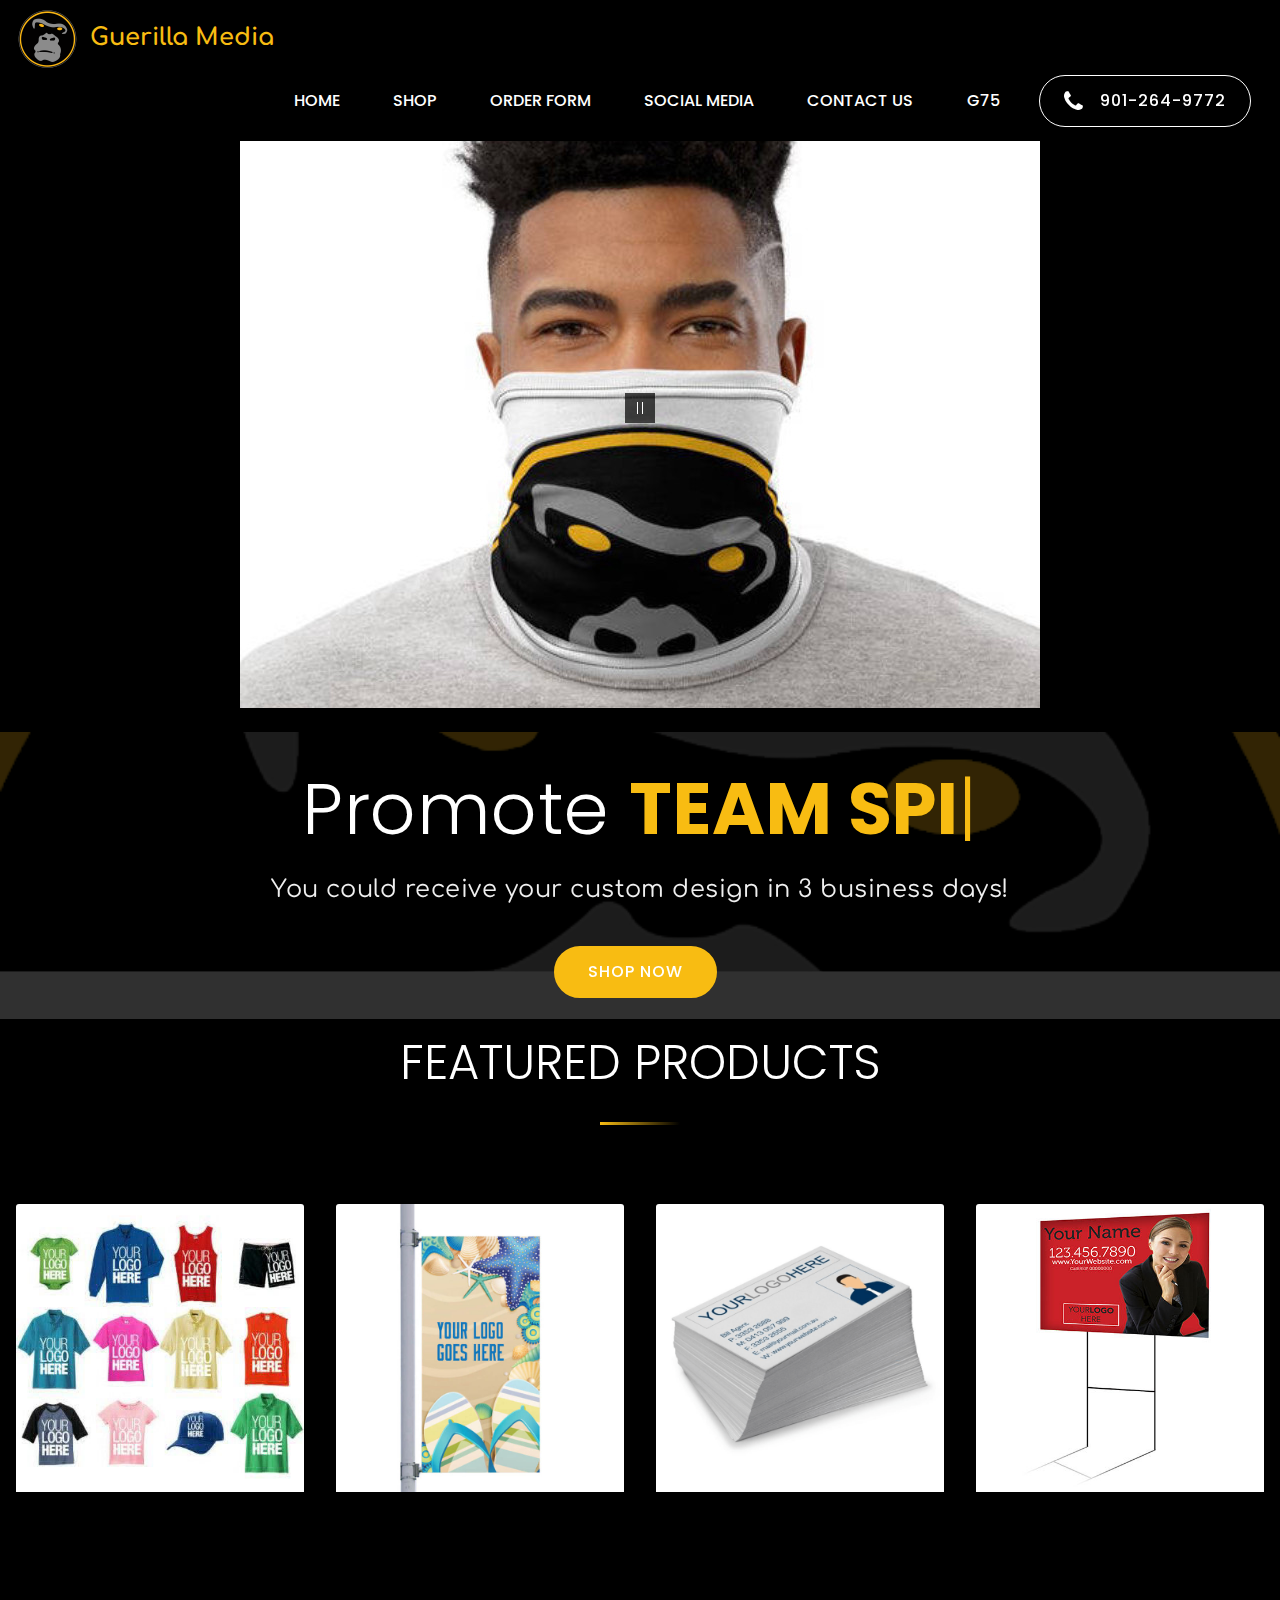
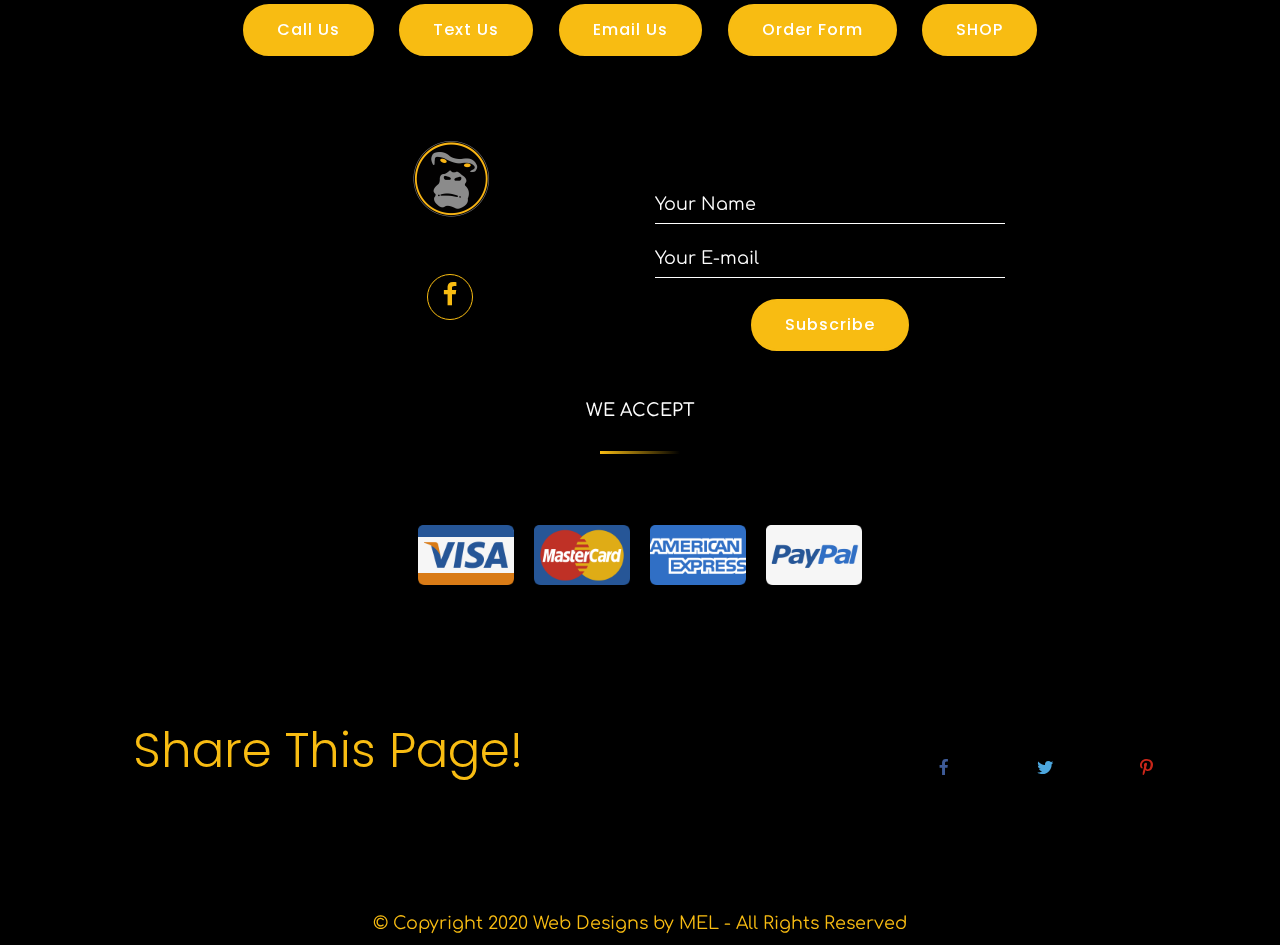
<file: index.html>
<!DOCTYPE html>
<html>
<head>
  
  <meta charset="UTF-8">
  <meta http-equiv="X-UA-Compatible" content="IE=edge">
  
  <meta name="twitter:card" content="summary_large_image">
  <meta name="twitter:image:src" content="assets/images/index-meta.png">
  <meta property="og:image" content="assets/images/index-meta.png">
  <meta name="twitter:title" content="Guerilla Media">
  <meta name="viewport" content="width=device-width, initial-scale=1, minimum-scale=1">
  <link rel="shortcut icon" href="assets/images/logo-png-122x122.png" type="image/x-icon">
  <meta name="description" content="">
  
  
  <title>Guerilla Media</title>
  <link rel="stylesheet" href="assets/web/assets/mobirise-icons/mobirise-icons.css">
  <link rel="stylesheet" href="assets/font-awesome/css/font-awesome.css">
  <link rel="stylesheet" href="assets/bootstrap/css/bootstrap.min.css">
  <link rel="stylesheet" href="assets/bootstrap/css/bootstrap-grid.min.css">
  <link rel="stylesheet" href="assets/bootstrap/css/bootstrap-reboot.min.css">
  <link rel="stylesheet" href="assets/facebook-plugin/style.css">
    <link rel="stylesheet" href="assets/socicon/css/styles.css">
  <link rel="stylesheet" href="assets/dropdown/css/style.css">
  <link rel="stylesheet" href="assets/theme/css/style.css">
  <link rel="stylesheet" href="assets/wowslider-init/style.css">
  <link rel="stylesheet" href="assets/recaptcha.css">
  <link rel="preload" as="style" href="assets/mobirise/css/mbr-additional.css"><link rel="stylesheet" href="assets/mobirise/css/mbr-additional.css" type="text/css">
  
  <script src="assets/web/assets/lazyload/lazyload.js"></script>

  
<meta name="theme-color" content="#000000">
<link rel="manifest" href="manifest.json">
<script src="sw-connect.js"></script>
<meta name="apple-mobile-web-app-capable" content="yes">
<link rel="apple-touch-startup-image" media="(device-width: 320px) and (device-height: 568px) and (-webkit-device-pixel-ratio: 2) and (orientation: portrait)" href="assets/images/apple-launch-640x1136.png">
<link rel="apple-touch-startup-image" media="(device-width: 375px) and (device-height: 667px) and (-webkit-device-pixel-ratio: 2) and (orientation: portrait)" href="assets/images/apple-launch-750x1334.png">
<link rel="apple-touch-startup-image" media="(device-width: 414px) and (device-height: 736px) and (-webkit-device-pixel-ratio: 3) and (orientation: portrait)" href="assets/images/apple-launch-1242x2208.png">
<link rel="apple-touch-startup-image" media="(device-width: 375px) and (device-height: 812px) and (-webkit-device-pixel-ratio: 3) and (orientation: portrait)" href="assets/images/apple-launch-1125x2436.png">
<link rel="apple-touch-startup-image" media="(device-width: 768px) and (device-height: 1024px) and (-webkit-device-pixel-ratio: 2) and (orientation: portrait)" href="assets/images/apple-launch-1536x2048.png">
<link rel="apple-touch-startup-image" media="(device-width: 834px) and (device-height: 1112px) and (-webkit-device-pixel-ratio: 2) and (orientation: portrait)" href="assets/images/apple-launch-1668x2224.png">
<link rel="apple-touch-startup-image" media="(device-width: 1024px) and (device-height: 1366px) and (-webkit-device-pixel-ratio: 2) and (orientation: portrait)" href="assets/images/apple-launch-2048x2732.png">
<meta name="apple-mobile-web-app-status-bar-style" content="default">
<meta name="apple-mobile-web-app-title" content="">
<link rel="apple-touch-icon" href="apple-touch-icon.png"><link rel="stylesheet" href="assets/wowslider-init/block/style.css">
</head>
<body>
  <section class="menu cid-rHWd6Yp6E8" once="menu" id="menu3-2u">

    
    

    <nav class="navbar navbar-dropdown navbar-fixed-top navbar-expand-lg">
        <div class="navbar-brand">
            <span class="navbar-logo">
                <a href="GuerillaMedia.html">
                    <img src="assets/images/logo-png-122x122.png" alt="" title="" style="height: 3.8rem;">
                </a>
            </span>
            <span class="navbar-caption-wrap"><a class="navbar-caption text-success display-5" href="GuerillaMedia.html">
                    Guerilla Media</a></span>
        </div>
        <button class="navbar-toggler" type="button" data-toggle="collapse" data-target="#navbarSupportedContent" aria-controls="navbarNavAltMarkup" aria-expanded="false" aria-label="Toggle navigation">
            <div class="hamburger">
                <span></span>
                <span></span>
                <span></span>
                <span></span>
            </div>
        </button>
      <div class="collapse navbar-collapse" id="navbarSupportedContent">
            <ul class="navbar-nav nav-dropdown" data-app-modern-menu="true"><li class="nav-item">
                    <a class="nav-link link text-white display-4" href="GuerillaMedia.html">HOME</a>
                </li>
                <li class="nav-item">
                    <a class="nav-link link text-white display-4" href="GuerillaMediaShop.html">
                        SHOP</a>
                </li><li class="nav-item"><a class="nav-link link text-white display-4" href="GuerillaMediaContactInfo.html">ORDER FORM</a></li>
                <li class="nav-item"><a class="nav-link link text-white display-4" href="GuerillaMediaSocialMediaGallery.html" target="_blank">SOCIAL MEDIA</a></li><li class="nav-item"><a class="nav-link link text-white display-4" href="GuerillaMediaContactInfo.html">CONTACT US</a></li><li class="nav-item"><a class="nav-link link text-white display-4" href="GuerillaMediaSocialMediaGallery.html#g75">G75</a></li></ul>
            
            <div class="navbar-buttons mbr-section-btn"><a class="btn btn-sm btn-white-outline display-4" href="tel:+1-901-2649772"><span class="fa fa-phone mbr-iconfont mbr-iconfont-btn"></span>901-264-9772</a></div>
      </div>
    </nav>
</section>

<section class="cid-rH4rIjFHtE" id="content7-1w">

    

    
    <div class="container-fluid">
        <div class="row justify-content-center">
            
        </div>
    </div>
</section>

<section class="mbr-wowslider-container mbr-section mbr-section__container carousel slide mbr-wowslider-container--block mbr-section-nopadding" data-ride="carousel" data-keyboard="false" data-wrap="true" data-interval="false" id="wowslider-7n" data-rv-view="3" style="background-color: rgb(0, 0, 0);">
    <div class="mbr-wowslider">
        <div class="ws_images">
            <ul>
                <li>
                    
                    <img src="assets/images/mask-2-800x600.jpg" alt="Promote" title="Promote"> TEAM PRIDE
                </li><li>
                    
                    <img src="assets/images/mbr-4-800x600.jpg" alt="Promote" title="Promote"> TEAM PRIDE
                </li><li>
                    
                    <img src="assets/images/il-570xn.2241332608-f5bg-570x570.jpg" alt="Promote" title="Promote"> TEAM PRIDE
                </li><li>
                    
                    <img src="assets/images/il-570xn.2299149479-9te2-570x570.jpg" alt="Promote" title="Promote"> TEAM PRIDE
                </li><li>
                    
                    <img src="assets/images/mug-1-570x570.jpg" alt="Promote" title="Promote"> TEAM PRIDE
                </li><li>
                    
                    <img src="assets/images/mbr-800x600.jpg" alt="Promote" title="Promote"> YOUR BUSINESS
                </li><li>
                    
                    <img src="assets/images/mbr-3-800x600.jpg" alt="Promote" title="Promote"> School Pride
                </li>
            </ul>
        </div>
        <div class="ws_bullets">
            <div>
                <a href="#" title="">
                    <span><img alt="slide1" src="assets/images/mask-1-85x48.png"></span>
                </a><a href="#" title="">
                    <span><img alt="slide1" src="assets/images/mbr-1-85x48.png"></span>
                </a><a href="#" title="">
                    <span><img alt="slide1" src="assets/images/mask-1-85x48.png"></span>
                </a><a href="#" title="">
                    <span><img alt="slide1" src="assets/images/mask-1-85x48.png"></span>
                </a><a href="#" title="">
                    <span><img alt="slide1" src="assets/images/mask-1-85x48.png"></span>
                </a><a href="#" title="">
                    <span><img alt="slide1" src="assets/images/mbr-3-85x48.png"></span>
                </a><a href="#" title="">
                    <span><img alt="slide1" src="assets/images/mbr-2-85x48.png"></span>
                </a>
            </div>
        </div>
        <div class="ws_shadow"></div>
        <div class="mbr-wowslider-options">
            <div class="params" data-anim-type="blur" data-theme="block" data-autoplay="true" data-paddingtop="2" data-paddingbottom="1" data-fullscreen="true" data-showbullets="false" data-timeout="2" data-duration="2" data-height="600" data-width="800" data-responsive="1" data-showcaptions="false" data-captionseffect="parallax" data-hidecontrols="false"></div>
        </div>
</div></section>

<section class="header10 cid-rH4o7eoFCn mbr-parallax-background" id="header10-1v">

    

    <div class="mbr-overlay" style="opacity: 0.8; background-color: rgb(0, 0, 0);">
    </div>

    <div class="container-fluid">
        <div class="row justify-content-center">
            <div class="mbr-white col-md-12 col-lg-10">
                
                <div class="typed-text pb-3 align-center display-1">
                    <span class="mbr-section-subtitle mbr-fonts-style display-1">Promote</span>
                    <span>
                      <span class="animated-element mbr-bold" data-word1="TEAM SPIRIT" data-word2="SCHOOL PRIDE" data-word3="YOUR BUSINESS" data-word4="Sweatshirts" data-word5="Accessories" data-speed="50" data-words="3">
                      </span>
                    </span>
                </div>
                <p class="mbr-section-text mbr-fonts-style align-center display-5">You could receive your custom design in 3 business days!</p>
                <div class="pt-3 mbr-section-btn align-center"><a class="btn btn-md btn-primary display-4 mbr-white" type="submit" href="GuerillaMediaShop.html" target="_blank">SHOP NOW</a></div>
            </div>
        </div>
    </div>
    
</section>

<div class="modal mbr-popup cid-rCXZjfMRM8 fade" tabindex="-1" role="dialog" data-overlay-color="#000000" data-overlay-opacity="1" data-on-timer-delay="1" id="mbr-popup-9" aria-hidden="true">
        <div class="modal-dialog modal-dialog-centered" role="document">
            <div class="modal-content">
                <div class="modal-header">
                    
                    <button type="button" class="close" data-dismiss="modal" aria-label="Close">
                        <svg version="1.1" xmlns="http://www.w3.org/2000/svg" width="24" height="24" viewBox="0 0 32 32" fill="currentColor">
                            <path d="M31.797 0.191c-0.264-0.256-0.686-0.25-0.942 0.015l-13.328 13.326c-0.598 0.581 0.342 1.543 0.942 0.942l13.328-13.326c0.27-0.262 0.27-0.695 0-0.957zM14.472 17.515c-0.264-0.256-0.686-0.25-0.942 0.015l-13.328 13.326c-0.613 0.595 0.34 1.562 0.942 0.942l13.328-13.326c0.27-0.262 0.27-0.695 0-0.957zM1.144 0.205c-0.584-0.587-1.544 0.336-0.942 0.942l30.654 30.651c0.613 0.625 1.563-0.325 0.942-0.942z"></path>
                        </svg>
                    </button>
                </div>

                <div class="modal-body">
                    

                    <div>
                        <div class="card-img mbr-figure">
                            <img src="assets/images/logo-png-900x900.png" alt="" title="">
                        </div>
                            

                            
                        </div>
                    </div>

                    <div class="modal-footer">
                        <div class="mbr-section-btn"><a class="btn btn-md btn-info display-4" href="GuerillaMedia.html">
                                HOME</a> <a class="btn btn-md btn-success display-4" href="GuerillaMediaShop.html">
                                SHOP</a></div>
                    </div>
                </div>
            </div>
        </div>

<section class="features5 popup-btn-cards cid-rCXWJM0bzu" id="features5-5">

    

    
    <div class="container-fluid">
        <h2 class="mbr-section-title align-center mbr-fonts-style display-2">
            FEATURED PRODUCTS
        </h2>
        <div class="underline align-center">
            <div class="line"></div>
        </div>
        
        <div class="row justify-content-center pt-5 align-items-start">
            <div class="card p-3 col-12 col-md-6 col-lg-4 col-xl-3">
                <div class="card-wrapper ">
                    <div class="card-img">
                        <div class="mbr-overlay"></div>
                        <div class="mbr-section-btn text-center"><a href="GuerillaMediaShop.html" class="btn btn-white display-4" target="_blank">APPAREL</a></div>
                        <img src="assets/images/80a8741d2e79dd27b02b447ee1c17df1-403x403.jpg" alt="" title="">
                    </div>
                    
                </div>
            </div>
            <div class="card p-3 col-12 col-md-6 col-lg-4 col-xl-3">
                <div class="card-wrapper">
                    <div class="card-img">
                        <div class="mbr-overlay"></div>
                        <div class="mbr-section-btn text-center"><a href="GuerillaMediaShop.html#content11-6f" class="btn btn-white display-4" target="_blank">BANNERS</a></div>
                        <img src="assets/images/dekstfi3060v-l-728x728.jpg" alt="" title="">
                    </div>
                    
                </div>
            </div>

            <div class="card p-3 col-12 col-md-6 col-lg-4 col-xl-3">
                <div class="card-wrapper">
                    <div class="card-img">
                        <div class="mbr-overlay"></div>
                        <div class="mbr-section-btn text-center"><a href="GuerillaMediaShop.html#GraphicDesignPrinting" class="btn btn-white display-4" target="_blank">
                               BUSINESS CARDS</a></div>
                        <img src="assets/images/cards-01-1024x1024-728x728.png" alt="" title="">
                    </div>
                    
                </div>
            </div>
            <div class="card p-3 col-12 col-md-6 col-lg-4 col-xl-3">
                <div class="card-wrapper">
                    <div class="card-img">
                        <div class="mbr-overlay"></div>
                        <div class="mbr-section-btn text-center"><a href="GuerillaMediaShop.html#GraphicDesignPrinting" class="btn btn-white display-4" target="_blank">SIGNS</a></div>
                        <img src="assets/images/yard-signs-category-500x500.jpg" alt="" title="">
                    </div>
                    
                </div>
            </div>
            
            
            
            
        </div>
    </div>
</section>

<section class="mbr-section content11 cid-rMbhZ5U4vL" id="content11-45">

    

    <div class="container-fluid">
        <div class="row justify-content-center">
            <div class="col-12 col-lg-10">
                <div class="mbr-section-btn align-center"><a class="btn btn-primary display-4" href="tel:+1-901-2649772">Call Us</a> <a class="btn btn-primary display-4" href="sms:+1-901-2649772">Text Us</a>
                    <a class="btn btn-primary display-4" href="mailto:shopwiththeguerilla@gmail.com">Email Us</a> <a class="btn btn-primary display-4" href="GuerillaMediaContactInfo.html">Order Form</a> <a class="btn btn-primary display-4" href="GuerillaMediaShop.html">SHOP</a></div>
            </div>
        </div>
    </div>
</section>

<section class="extFooter cid-rZKNMrcYsd" id="extFooter24-73">

    

    

    <div class="container">
        <div class="row content justify-content-center align-items-start mbr-black">
            <div class="col-12 col-md-6 col-lg-4 pb-3">
                <div class="logo pb-3 align-center">
                    <a href="#">
                        <img src="assets/images/guerillamedia-meta-160x160.png" alt="" title="" style="height: 5rem;">
                    </a>
                </div>
                <div class="social-list pb-3 align-center">
                    <h3 class="follow-title mbr-fonts-style pb-2 align-center display-5">
                        GUERILLA MEDIA</h3>
                    <div class="soc-item">
                        <a href="https://www.facebook.com/shopwiththeguerilla/" target="_blank">
                            <span class="mbr-iconfont mbr-iconfont-social socicon-facebook socicon"></span>
                        </a>
                    </div>
                    
                    
                    
                    
                    
                </div>
                
                
            </div>
            
            <div class="form-1 col-sm-12 col-md-5 col-xl-4 col-lg-4" data-form-type="formoid">
                <!---Formbuilder Form--->
                <form action="https://mobirise.com/" method="POST" class="mbr-form form-with-styler" data-form-title="Guerilla Mode"><input type="hidden" name="email" data-form-email="true" value="lexZIdvz8bf2C1FNG35vRB2dj/DGOzvkKjHM8/dwFE/tsF1tYf0P3dVJXGWCRNjIb1Kw27AiU4cA1o8pBrLQG8RZBeF4J3nqsfOtBMtqUQK/TcktrAxdq/4edr1YFyC6">
                    <div class="row">
                        <div hidden="hidden" data-form-alert="" class="alert alert-success col-12">Thanks for filling out the form!</div>
                        <div hidden="hidden" data-form-alert-danger="" class="alert alert-danger col-12"></div>
                    </div>
                    <div class="dragArea row">
                        <div class="col-md-12">
                            <h3 class="mbr-fonts-style form-title pb-3 mbr-fonts-style align-center display-5">GET IN TOUCH</h3>
                        </div>
                        <div class="col-md-12 form-group " data-for="name">
                            <input type="text" name="name" placeholder="Your Name" data-form-field="Name" required="required" class="form-control display-7" id="name-extFooter24-73">
                        </div>
                        <div data-for="email" class="col-md-12 form-group ">
                            <input type="text" name="email" placeholder="Your E-mail" data-form-field="E-mail" class="form-control display-7" required="required" id="email-extFooter24-73">
                        </div>
                        
                        
                        <div class="col-md-12 input-group-btn align-center"><button type="submit" class="btn btn-form btn-primary display-4">Subscribe</button></div>
                    </div>
                </form><!---Formbuilder Form--->
            </div>
        </div>
    </div>
</section>

<section class="cid-rZKOShVWVc" id="info4-74">

    

    
    <div class="container-fluid">
        <div class="row justify-content-center">
            <div class="col-12 col-md-12">
                <h2 class="align-center mbr-fonts-style mbr-section-title display-7">
                    WE ACCEPT</h2>
                <div class="underline align-center">
                    <div class="line"></div>
                </div>
                
            </div>

            <div class="row justify-content-center col-12 col-md-12 col-lg-10 col-xl-8 pt-5">
                <ul class="list-inline align-center">
                    <li class="list-inline-item">
                        <img src="assets/images/visa.png" alt="Visa">
                    </li>
                    <li class="list-inline-item">
                        <img src="assets/images/master-card.png" alt="Master Card">
                    </li>
                    <li class="list-inline-item">
                        <img src="assets/images/american-express.png" alt="American Express">
                    </li>
                    <li class="list-inline-item">
                        <img src="assets/images/paypal.png" alt="Pay Pal">
                    </li>
                    
                    
                    
                    
                    
                    
                    
                    
                    

                </ul>
            </div>
        </div>
    </div>
</section>

<section class="extSocialButtons cid-rZMrvZaT73" id="extSocialButtons2-77">
    
    

    

    <div class="container">
        <div class="media-container-row pt-3">
            <h2 class="pb-3 mbr-section-title mbr-fonts-style display-2">
                Share This Page!
            </h2>
            <div>
                <div class="mbr-social-likes">
                    <span class="btn btn-social socicon-bg-facebook facebook mx-2" title="Share link on Facebook">
                        <i class="socicon socicon-facebook"></i>
                    </span>
                    <span class="btn btn-social twitter socicon-bg-twitter mx-2" title="Share link on Twitter">
                        <i class="socicon socicon-twitter"></i>
                    </span>
                    
                    
                    
                    <span class="btn btn-social pinterest socicon-bg-pinterest mx-2" title="Share link on Pinterest">
                        <i class="socicon socicon-pinterest"></i>
                    </span>
                    
                </div>
            </div>
        </div>
    </div>
</section>

<section once="footers" class="cid-rHWC1onXdU" id="footer1-3c">

    

    

    <div class="container">
        <div class="media-container-row align-center justify-content-center align-items-center">
            <div class="section-text m-2">
                <p class="mbr-text mbr-black mb-0 mbr-fonts-style display-7"><a href="https://webdesignsbymel.com" target="_blank">© Copyright 2020 Web Designs by MEL - All Rights Reserved</a></p>
            </div>
            
        </div>
    </div>
</section>


  <script src="assets/web/assets/jquery/jquery.min.js"></script>
  <script src="assets/popper/popper.min.js"></script>
  <script src="assets/bootstrap/js/bootstrap.min.js"></script>
  <script src="https://connect.facebook.net/en_US/sdk.js#xfbml=1&amp;version=v2.5"></script>
  <script src="https://apis.google.com/js/plusone.js"></script>
  <script src="assets/facebook-plugin/facebook-script.js"></script>
  <script src="assets/smoothscroll/smooth-scroll.js"></script>
        <script src="assets/wowslider-plugin/wowslider.js"></script>
  <script src="assets/typed/typed.min.js"></script>
  <script src="assets/parallax/jarallax.min.js"></script>
  <script src="assets/popup-plugin/script.js"></script>
  <script src="assets/popup-ontimer-plugin/script.js"></script>
  <script src="assets/popup-overlay-plugin/script.js"></script>
  <script src="assets/mbr-popup-btns/mbr-popup-btns.js"></script>
  <script src="assets/sociallikes/social-likes.js"></script>
  <script src="assets/dropdown/js/nav-dropdown.js"></script>
  <script src="assets/dropdown/js/navbar-dropdown.js"></script>
  <script src="assets/touchswipe/jquery.touch-swipe.min.js"></script>
  <script src="assets/theme/js/script.js"></script>
  <script src="assets/wowslider-init/script.js"></script>
  <script src="assets/formoid.min.js"></script>
    
<script async src="assets/wowslider-effect/blur/script.js"></script>
</body>
</html>
</file>
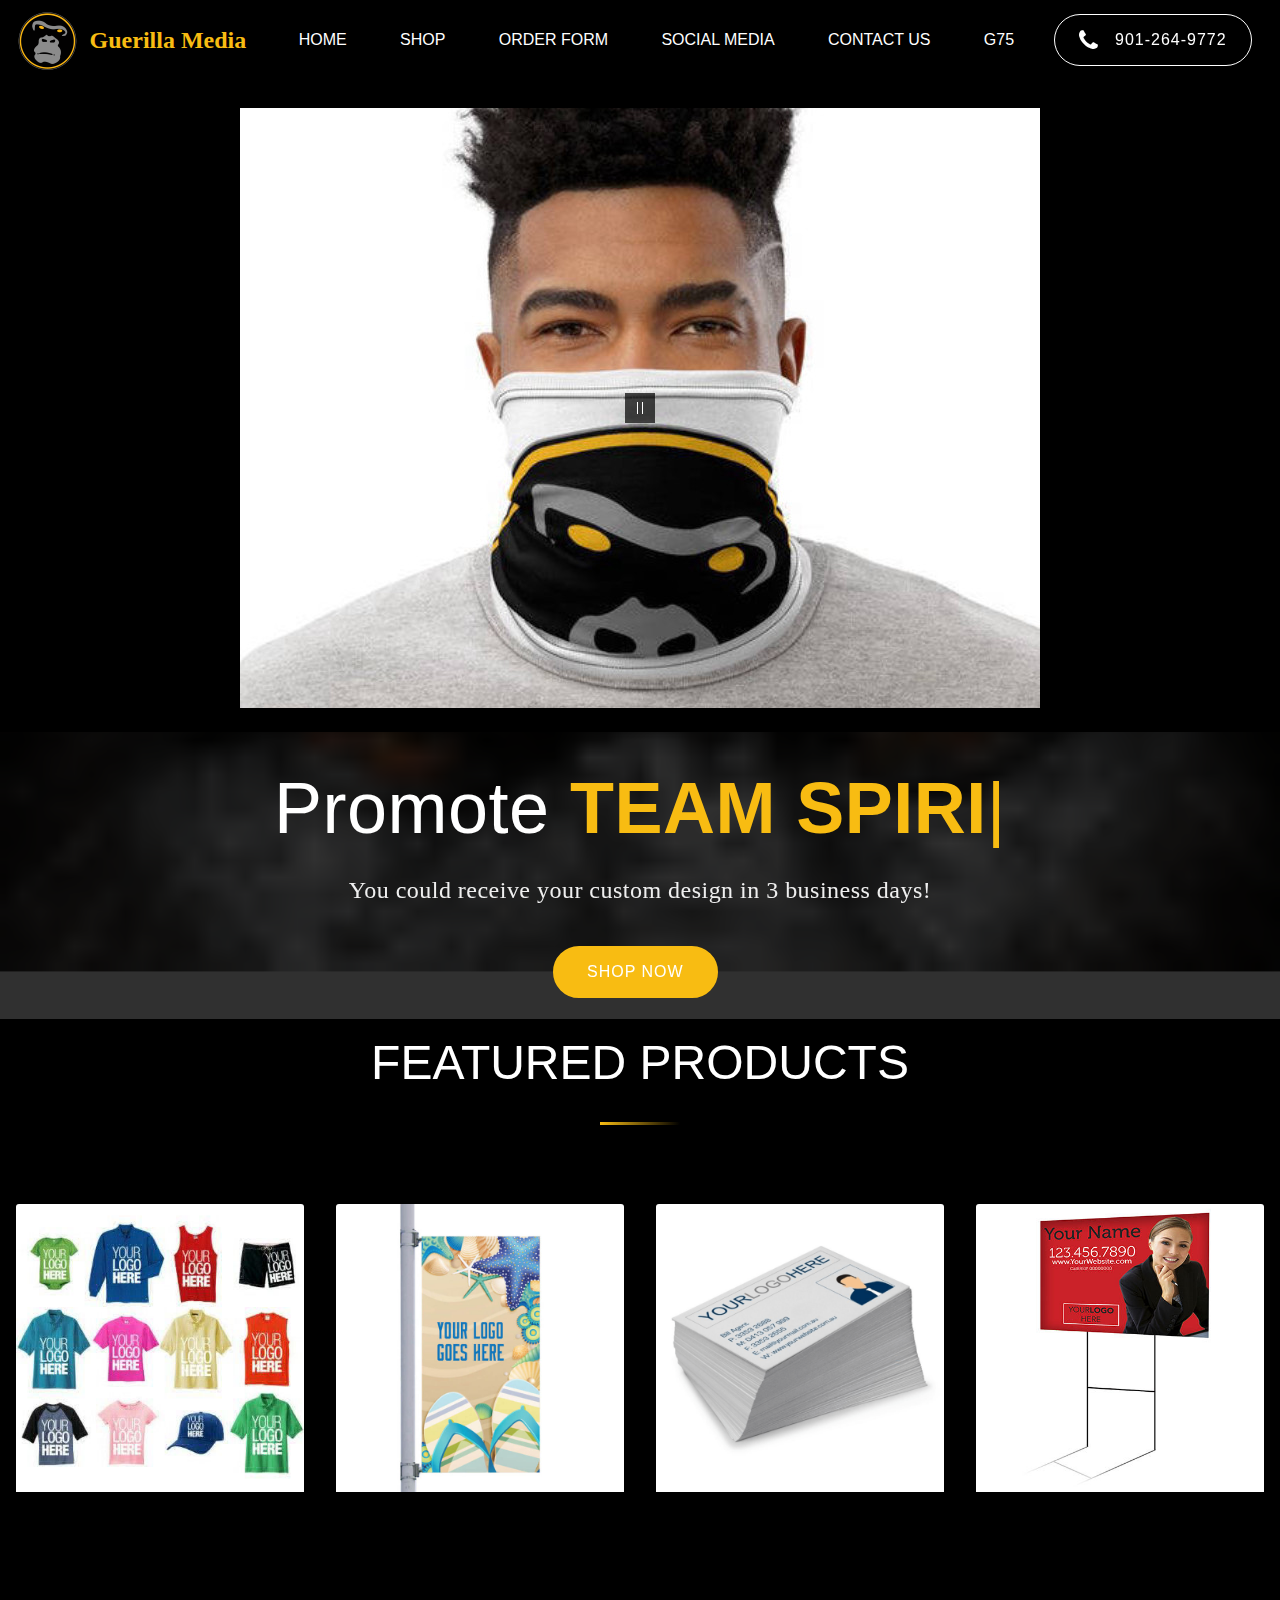
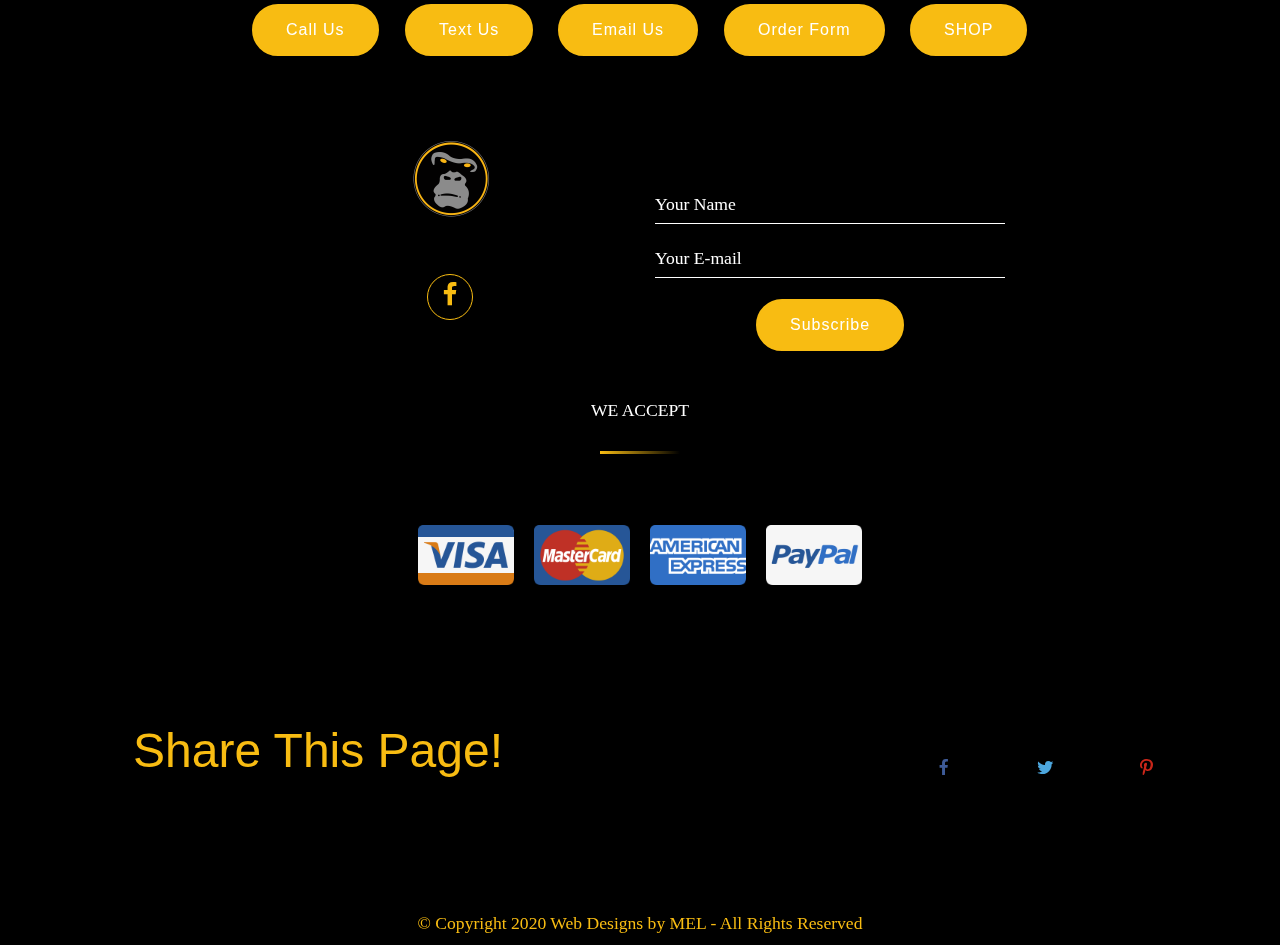
<file: GuerillaMedia.html>
<!DOCTYPE html>
<html>
<head>
  
  <meta charset="UTF-8">
  <meta http-equiv="X-UA-Compatible" content="IE=edge">
  
  <meta name="twitter:card" content="summary_large_image">
  <meta name="twitter:image:src" content="assets/images/GuerillaMedia-meta.png">
  <meta property="og:image" content="assets/images/GuerillaMedia-meta.png">
  <meta name="twitter:title" content="Guerilla Media Homepage">
  <meta name="viewport" content="width=device-width, initial-scale=1, minimum-scale=1">
  <link rel="shortcut icon" href="assets/images/logo-png-122x122.png" type="image/x-icon">
  <meta name="description" content="">
  
  
  <title>Guerilla Media Homepage</title>
  <link rel="stylesheet" href="assets/web/assets/mobirise-icons/mobirise-icons.css">
  <link rel="stylesheet" href="assets/font-awesome/css/font-awesome.css">
  <link rel="stylesheet" href="assets/bootstrap/css/bootstrap.min.css">
  <link rel="stylesheet" href="assets/bootstrap/css/bootstrap-grid.min.css">
  <link rel="stylesheet" href="assets/bootstrap/css/bootstrap-reboot.min.css">
  <link rel="stylesheet" href="assets/facebook-plugin/style.css">
    <link rel="stylesheet" href="assets/socicon/css/styles.css">
  <link rel="stylesheet" href="assets/dropdown/css/style.css">
  <link rel="stylesheet" href="assets/theme/css/style.css">
  <link rel="stylesheet" href="assets/wowslider-init/style.css">
  <link rel="stylesheet" href="assets/recaptcha.css">
  <link rel="preload" as="style" href="assets/mobirise/css/mbr-additional.css"><link rel="stylesheet" href="assets/mobirise/css/mbr-additional.css" type="text/css">
  
  <script src="assets/web/assets/lazyload/lazyload.js"></script>

  
<meta name="theme-color" content="#000000">
<link rel="manifest" href="manifest.json">
<script src="sw-connect.js"></script>
<meta name="apple-mobile-web-app-capable" content="yes">
<link rel="apple-touch-startup-image" media="(device-width: 320px) and (device-height: 568px) and (-webkit-device-pixel-ratio: 2) and (orientation: portrait)" href="assets/images/apple-launch-640x1136.png">
<link rel="apple-touch-startup-image" media="(device-width: 375px) and (device-height: 667px) and (-webkit-device-pixel-ratio: 2) and (orientation: portrait)" href="assets/images/apple-launch-750x1334.png">
<link rel="apple-touch-startup-image" media="(device-width: 414px) and (device-height: 736px) and (-webkit-device-pixel-ratio: 3) and (orientation: portrait)" href="assets/images/apple-launch-1242x2208.png">
<link rel="apple-touch-startup-image" media="(device-width: 375px) and (device-height: 812px) and (-webkit-device-pixel-ratio: 3) and (orientation: portrait)" href="assets/images/apple-launch-1125x2436.png">
<link rel="apple-touch-startup-image" media="(device-width: 768px) and (device-height: 1024px) and (-webkit-device-pixel-ratio: 2) and (orientation: portrait)" href="assets/images/apple-launch-1536x2048.png">
<link rel="apple-touch-startup-image" media="(device-width: 834px) and (device-height: 1112px) and (-webkit-device-pixel-ratio: 2) and (orientation: portrait)" href="assets/images/apple-launch-1668x2224.png">
<link rel="apple-touch-startup-image" media="(device-width: 1024px) and (device-height: 1366px) and (-webkit-device-pixel-ratio: 2) and (orientation: portrait)" href="assets/images/apple-launch-2048x2732.png">
<meta name="apple-mobile-web-app-status-bar-style" content="default">
<meta name="apple-mobile-web-app-title" content="">
<link rel="apple-touch-icon" href="apple-touch-icon.png"><link rel="stylesheet" href="assets/wowslider-init/block/style.css">
</head>
<body>
  <section class="menu cid-rXNdbwDlhv" once="menu" id="menu3-6y">

    
    

    <nav class="navbar navbar-dropdown navbar-fixed-top navbar-expand-lg">
        <div class="navbar-brand">
            <span class="navbar-logo">
                <a href="GuerillaMedia.html">
                    <img src="assets/images/logo-png-122x122.png" alt="" title="" style="height: 3.8rem;">
                </a>
            </span>
            <span class="navbar-caption-wrap"><a class="navbar-caption text-success display-5" href="GuerillaMedia.html">
                    Guerilla Media</a></span>
        </div>
        <button class="navbar-toggler" type="button" data-toggle="collapse" data-target="#navbarSupportedContent" aria-controls="navbarNavAltMarkup" aria-expanded="false" aria-label="Toggle navigation">
            <div class="hamburger">
                <span></span>
                <span></span>
                <span></span>
                <span></span>
            </div>
        </button>
      <div class="collapse navbar-collapse" id="navbarSupportedContent">
            <ul class="navbar-nav nav-dropdown" data-app-modern-menu="true"><li class="nav-item">
                    <a class="nav-link link text-white display-4" href="GuerillaMedia.html">HOME</a>
                </li>
                <li class="nav-item">
                    <a class="nav-link link text-white display-4" href="GuerillaMediaShop.html">
                        SHOP</a>
                </li><li class="nav-item"><a class="nav-link link text-white display-4" href="GuerillaMediaContactInfo.html">ORDER FORM</a></li>
                <li class="nav-item"><a class="nav-link link text-white display-4" href="GuerillaMediaSocialMediaGallery.html" target="_blank">SOCIAL MEDIA</a></li><li class="nav-item"><a class="nav-link link text-white display-4" href="GuerillaMediaContactInfo.html">CONTACT US</a></li><li class="nav-item"><a class="nav-link link text-white display-4" href="GuerillaMediaSocialMediaGallery.html#g75">G75</a></li></ul>
            
            <div class="navbar-buttons mbr-section-btn"><a class="btn btn-sm btn-white-outline display-4" href="tel:+1-901-2649772"><span class="fa fa-phone mbr-iconfont mbr-iconfont-btn"></span>901-264-9772</a></div>
      </div>
    </nav>
</section>

<section class="cid-rXNdblOOhE" id="content7-6q">

    

    
    <div class="container-fluid">
        <div class="row justify-content-center">
            
        </div>
    </div>
</section>

<section class="mbr-wowslider-container mbr-section mbr-section__container carousel slide mbr-wowslider-container--block mbr-section-nopadding" data-ride="carousel" data-keyboard="false" data-wrap="true" data-interval="false" id="wowslider-7m" data-rv-view="70" style="background-color: rgb(0, 0, 0);">
    <div class="mbr-wowslider">
        <div class="ws_images">
            <ul>
                <li>
                    
                    <img src="assets/images/mask-2-800x600.jpg" alt="Promote" title="Promote"> TEAM PRIDE
                </li><li>
                    
                    <img src="assets/images/mbr-4-800x600.jpg" alt="Promote" title="Promote"> TEAM PRIDE
                </li><li>
                    
                    <img src="assets/images/il-570xn.2241332608-f5bg-570x570.jpg" alt="Promote" title="Promote"> TEAM PRIDE
                </li><li>
                    
                    <img src="assets/images/il-570xn.2299149479-9te2-570x570.jpg" alt="Promote" title="Promote"> TEAM PRIDE
                </li><li>
                    
                    <img src="assets/images/mug-1-570x570.jpg" alt="Promote" title="Promote"> TEAM PRIDE
                </li><li>
                    
                    <img src="assets/images/mbr-800x600.jpg" alt="Promote" title="Promote"> YOUR BUSINESS
                </li><li>
                    
                    <img src="assets/images/mbr-3-800x600.jpg" alt="Promote" title="Promote"> School Pride
                </li>
            </ul>
        </div>
        <div class="ws_bullets">
            <div>
                <a href="#" title="">
                    <span><img alt="slide1" src="assets/images/mask-1-85x48.png"></span>
                </a><a href="#" title="">
                    <span><img alt="slide1" src="assets/images/mbr-1-85x48.png"></span>
                </a><a href="#" title="">
                    <span><img alt="slide1" src="assets/images/mask-1-85x48.png"></span>
                </a><a href="#" title="">
                    <span><img alt="slide1" src="assets/images/mask-1-85x48.png"></span>
                </a><a href="#" title="">
                    <span><img alt="slide1" src="assets/images/mask-1-85x48.png"></span>
                </a><a href="#" title="">
                    <span><img alt="slide1" src="assets/images/mbr-3-85x48.png"></span>
                </a><a href="#" title="">
                    <span><img alt="slide1" src="assets/images/mbr-2-85x48.png"></span>
                </a>
            </div>
        </div>
        <div class="ws_shadow"></div>
        <div class="mbr-wowslider-options">
            <div class="params" data-anim-type="blur" data-theme="block" data-autoplay="true" data-paddingtop="2" data-paddingbottom="1" data-fullscreen="true" data-showbullets="false" data-timeout="2" data-duration="2" data-height="600" data-width="800" data-responsive="1" data-showcaptions="false" data-captionseffect="parallax" data-hidecontrols="false"></div>
        </div>
</div></section>

<section class="header10 cid-rXNdbo4uWP mbr-parallax-background" id="header10-6s">

    

    <div class="mbr-overlay" style="opacity: 0.8; background-color: rgb(0, 0, 0);">
    </div>

    <div class="container-fluid">
        <div class="row justify-content-center">
            <div class="mbr-white col-md-12 col-lg-10">
                
                <div class="typed-text pb-3 align-center display-1">
                    <span class="mbr-section-subtitle mbr-fonts-style display-1">Promote</span>
                    <span>
                      <span class="animated-element mbr-bold" data-word1="TEAM SPIRIT" data-word2="SCHOOL PRIDE" data-word3="YOUR BUSINESS" data-word4="Sweatshirts" data-word5="Accessories" data-speed="50" data-words="3">
                      </span>
                    </span>
                </div>
                <p class="mbr-section-text mbr-fonts-style align-center display-5">You could receive your custom design in 3 business days!</p>
                <div class="pt-3 mbr-section-btn align-center"><a class="btn btn-md btn-primary display-4 mbr-white" type="submit" href="GuerillaMediaShop.html" target="_blank">SHOP NOW</a></div>
            </div>
        </div>
    </div>
    
</section>

<section class="features5 popup-btn-cards cid-rXNdbsCOfy" id="features5-6v">

    

    
    <div class="container-fluid">
        <h2 class="mbr-section-title align-center mbr-fonts-style display-2">
            FEATURED PRODUCTS
        </h2>
        <div class="underline align-center">
            <div class="line"></div>
        </div>
        
        <div class="row justify-content-center pt-5 align-items-start">
            <div class="card p-3 col-12 col-md-6 col-lg-4 col-xl-3">
                <div class="card-wrapper ">
                    <div class="card-img">
                        <div class="mbr-overlay"></div>
                        <div class="mbr-section-btn text-center"><a href="GuerillaMediaShop.html" class="btn btn-white display-4" target="_blank">APPAREL</a></div>
                        <img src="assets/images/80a8741d2e79dd27b02b447ee1c17df1-403x403.jpg" alt="" title="">
                    </div>
                    
                </div>
            </div>
            <div class="card p-3 col-12 col-md-6 col-lg-4 col-xl-3">
                <div class="card-wrapper">
                    <div class="card-img">
                        <div class="mbr-overlay"></div>
                        <div class="mbr-section-btn text-center"><a href="GuerillaMediaShop.html#content11-6f" class="btn btn-white display-4" target="_blank">BANNERS</a></div>
                        <img src="assets/images/dekstfi3060v-l-728x728.jpg" alt="" title="">
                    </div>
                    
                </div>
            </div>

            <div class="card p-3 col-12 col-md-6 col-lg-4 col-xl-3">
                <div class="card-wrapper">
                    <div class="card-img">
                        <div class="mbr-overlay"></div>
                        <div class="mbr-section-btn text-center"><a href="GuerillaMediaShop.html#GraphicDesignPrinting" class="btn btn-white display-4" target="_blank">
                               BUSINESS CARDS</a></div>
                        <img src="assets/images/cards-01-1024x1024-728x728.png" alt="" title="">
                    </div>
                    
                </div>
            </div>
            <div class="card p-3 col-12 col-md-6 col-lg-4 col-xl-3">
                <div class="card-wrapper">
                    <div class="card-img">
                        <div class="mbr-overlay"></div>
                        <div class="mbr-section-btn text-center"><a href="GuerillaMediaShop.html#GraphicDesignPrinting" class="btn btn-white display-4" target="_blank">SIGNS</a></div>
                        <img src="assets/images/yard-signs-category-500x500.jpg" alt="" title="">
                    </div>
                    
                </div>
            </div>
            
            
            
            
        </div>
    </div>
</section>

<section class="mbr-section content11 cid-rXNdbulqxp" id="content11-6w">

    

    <div class="container-fluid">
        <div class="row justify-content-center">
            <div class="col-12 col-lg-10">
                <div class="mbr-section-btn align-center"><a class="btn btn-primary display-4" href="tel:+1-901-2649772">Call Us</a> <a class="btn btn-primary display-4" href="sms:+1-901-2649772">Text Us</a>
                    <a class="btn btn-primary display-4" href="mailto:David@guerillamedia.net">Email Us</a> <a class="btn btn-primary display-4" href="GuerillaMediaContactInfo.html">Order Form</a> <a class="btn btn-primary display-4" href="GuerillaMediaShop.html">SHOP</a></div>
            </div>
        </div>
    </div>
</section>

<section class="extFooter cid-rZMrGQ5U4p" id="extFooter24-79">

    

    

    <div class="container">
        <div class="row content justify-content-center align-items-start mbr-black">
            <div class="col-12 col-md-6 col-lg-4 pb-3">
                <div class="logo pb-3 align-center">
                    <a href="#">
                        <img src="assets/images/guerillamedia-meta-160x160.png" alt="" title="" style="height: 5rem;">
                    </a>
                </div>
                <div class="social-list pb-3 align-center">
                    <h3 class="follow-title mbr-fonts-style pb-2 align-center display-5">
                        GUERILLA MEDIA</h3>
                    <div class="soc-item">
                        <a href="https://www.facebook.com/shopwiththeguerilla/" target="_blank">
                            <span class="mbr-iconfont mbr-iconfont-social socicon-facebook socicon"></span>
                        </a>
                    </div>
                    
                    
                    
                    
                    
                </div>
                
                
            </div>
            
            <div class="form-1 col-sm-12 col-md-5 col-xl-4 col-lg-4" data-form-type="formoid">
                <!---Formbuilder Form--->
                <form action="https://mobirise.com/" method="POST" class="mbr-form form-with-styler" data-form-title="Guerilla Mode"><input type="hidden" name="email" data-form-email="true" value="g2tlwFlfS14TXoj17fO1dkDd9sglW7mQDZalGU2DiVvSz1/o7KyusvxiqEgpoaw0T1O8IZtbPRFOA8RO0cR4z44qjuEpodFOJDve4cOAL4wETL+kNJqqarW0yd45T/+x">
                    <div class="row">
                        <div hidden="hidden" data-form-alert="" class="alert alert-success col-12">Thanks for filling out the form!</div>
                        <div hidden="hidden" data-form-alert-danger="" class="alert alert-danger col-12"></div>
                    </div>
                    <div class="dragArea row">
                        <div class="col-md-12">
                            <h3 class="mbr-fonts-style form-title pb-3 mbr-fonts-style align-center display-5">GET IN TOUCH</h3>
                        </div>
                        <div class="col-md-12 form-group " data-for="name">
                            <input type="text" name="name" placeholder="Your Name" data-form-field="Name" required="required" class="form-control display-7" id="name-extFooter24-79">
                        </div>
                        <div data-for="email" class="col-md-12 form-group ">
                            <input type="text" name="email" placeholder="Your E-mail" data-form-field="E-mail" class="form-control display-7" required="required" id="email-extFooter24-79">
                        </div>
                        
                        
                        <div class="col-md-12 input-group-btn align-center"><button type="submit" class="btn btn-form btn-primary display-4">Subscribe</button></div>
                    </div>
                </form><!---Formbuilder Form--->
            </div>
        </div>
    </div>
</section>

<section class="cid-rZMrFwjV3N" id="info4-78">

    

    
    <div class="container-fluid">
        <div class="row justify-content-center">
            <div class="col-12 col-md-12">
                <h2 class="align-center mbr-fonts-style mbr-section-title display-7">
                    WE ACCEPT</h2>
                <div class="underline align-center">
                    <div class="line"></div>
                </div>
                
            </div>

            <div class="row justify-content-center col-12 col-md-12 col-lg-10 col-xl-8 pt-5">
                <ul class="list-inline align-center">
                    <li class="list-inline-item">
                        <img src="assets/images/visa12.png" alt="Visa">
                    </li>
                    <li class="list-inline-item">
                        <img src="assets/images/master-card13.png" alt="Master Card">
                    </li>
                    <li class="list-inline-item">
                        <img src="assets/images/american-express14.png" alt="American Express">
                    </li>
                    <li class="list-inline-item">
                        <img src="assets/images/paypal15.png" alt="Pay Pal">
                    </li>
                    
                    
                    
                    
                    
                    
                    
                    
                    

                </ul>
            </div>
        </div>
    </div>
</section>

<section class="extSocialButtons cid-rZMrHvmXFN" id="extSocialButtons2-7a">
    
    

    

    <div class="container">
        <div class="media-container-row pt-3">
            <h2 class="pb-3 mbr-section-title mbr-fonts-style display-2">
                Share This Page!
            </h2>
            <div>
                <div class="mbr-social-likes">
                    <span class="btn btn-social socicon-bg-facebook facebook mx-2" title="Share link on Facebook">
                        <i class="socicon socicon-facebook"></i>
                    </span>
                    <span class="btn btn-social twitter socicon-bg-twitter mx-2" title="Share link on Twitter">
                        <i class="socicon socicon-twitter"></i>
                    </span>
                    
                    
                    
                    <span class="btn btn-social pinterest socicon-bg-pinterest mx-2" title="Share link on Pinterest">
                        <i class="socicon socicon-pinterest"></i>
                    </span>
                    
                </div>
            </div>
        </div>
    </div>
</section>

<section once="footers" class="cid-rXNdbxVlD4" id="footer1-6z">

    

    

    <div class="container">
        <div class="media-container-row align-center justify-content-center align-items-center">
            <div class="section-text m-2">
                <p class="mbr-text mbr-black mb-0 mbr-fonts-style display-7"><a href="https://webdesignsbymel.com" target="_blank">© Copyright 2020 Web Designs by MEL - All Rights Reserved</a></p>
            </div>
            
        </div>
    </div>
</section>


  <script src="assets/web/assets/jquery/jquery.min.js"></script>
  <script src="assets/popper/popper.min.js"></script>
  <script src="assets/bootstrap/js/bootstrap.min.js"></script>
  <script src="https://connect.facebook.net/en_US/sdk.js#xfbml=1&amp;version=v2.5"></script>
  <script src="https://apis.google.com/js/plusone.js"></script>
  <script src="assets/facebook-plugin/facebook-script.js"></script>
  <script src="assets/smoothscroll/smooth-scroll.js"></script>
        <script src="assets/wowslider-plugin/wowslider.js"></script>
  <script src="assets/typed/typed.min.js"></script>
  <script src="assets/parallax/jarallax.min.js"></script>
  <script src="assets/mbr-popup-btns/mbr-popup-btns.js"></script>
  <script src="assets/sociallikes/social-likes.js"></script>
  <script src="assets/dropdown/js/nav-dropdown.js"></script>
  <script src="assets/dropdown/js/navbar-dropdown.js"></script>
  <script src="assets/touchswipe/jquery.touch-swipe.min.js"></script>
  <script src="assets/theme/js/script.js"></script>
  <script src="assets/wowslider-init/script.js"></script>
  <script src="assets/formoid.min.js"></script>
    
<script async src="assets/wowslider-effect/blur/script.js"></script>
</body>
</html>
</file>
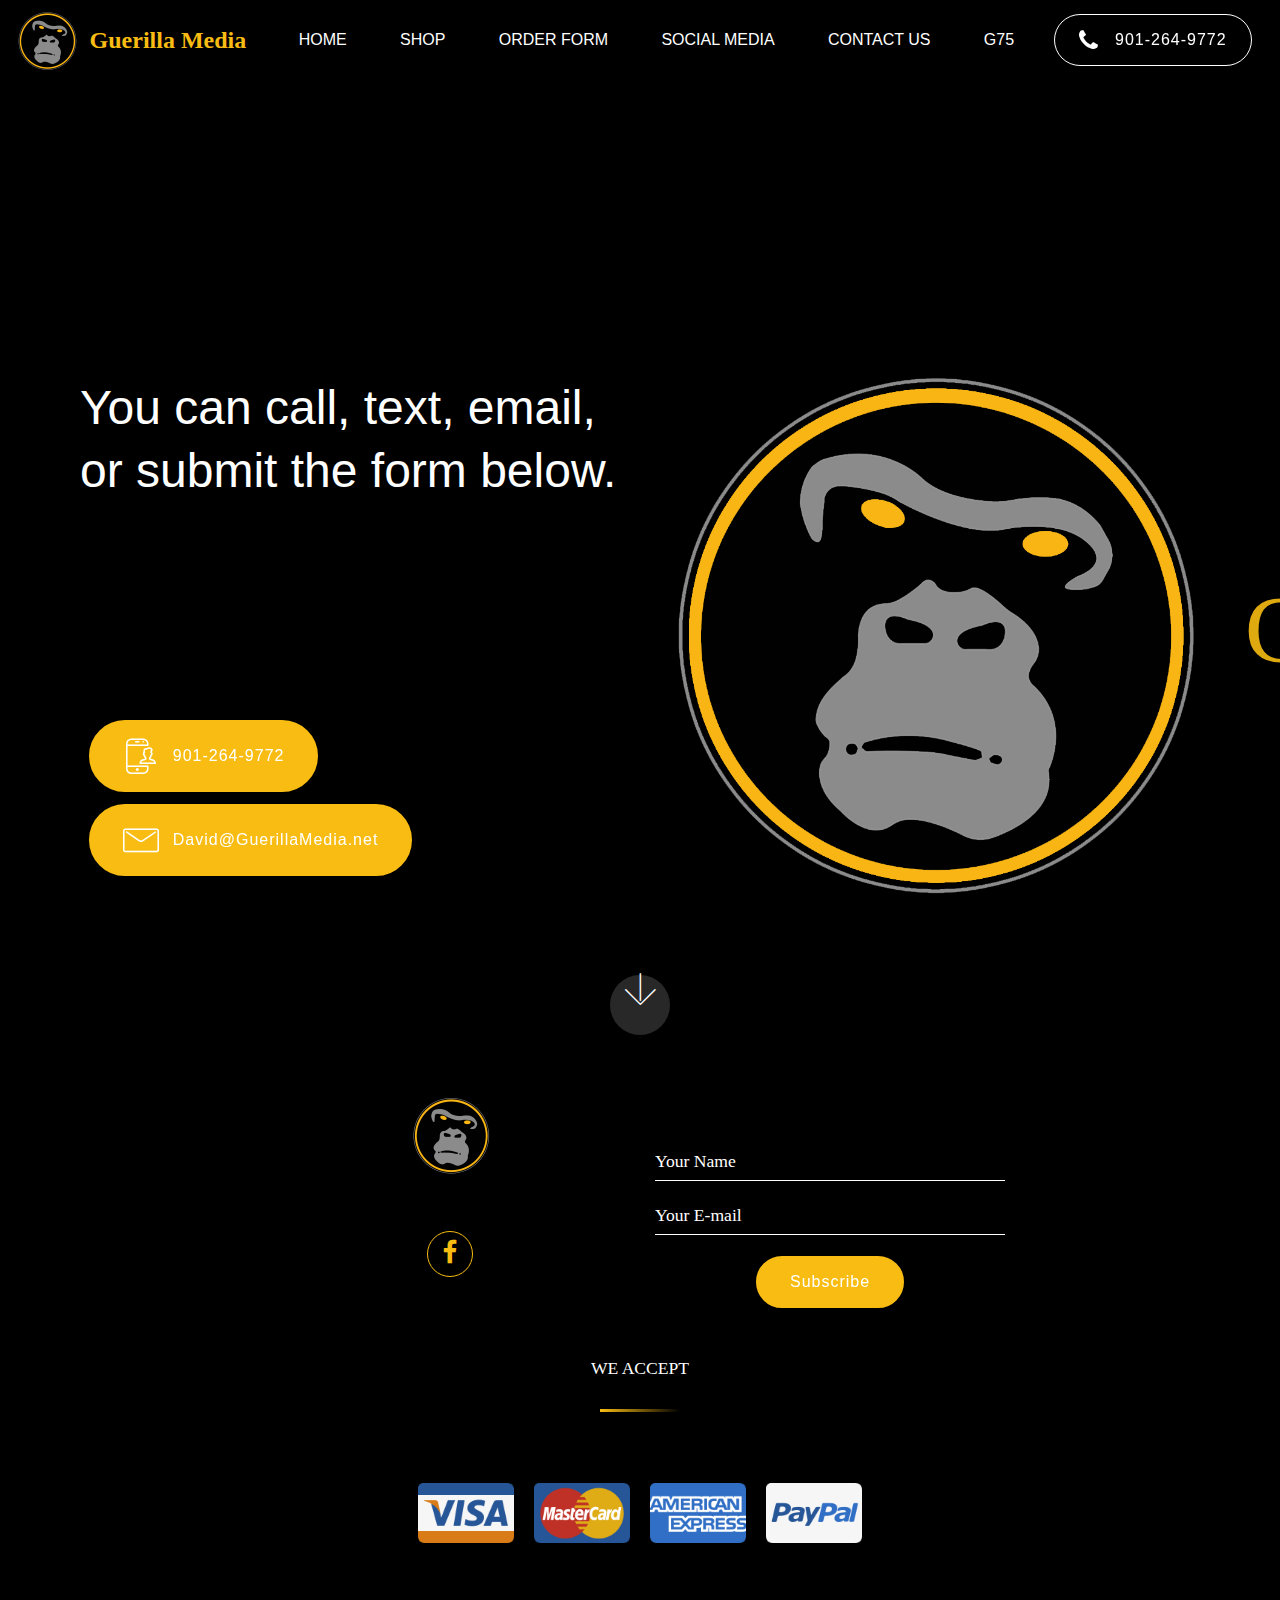
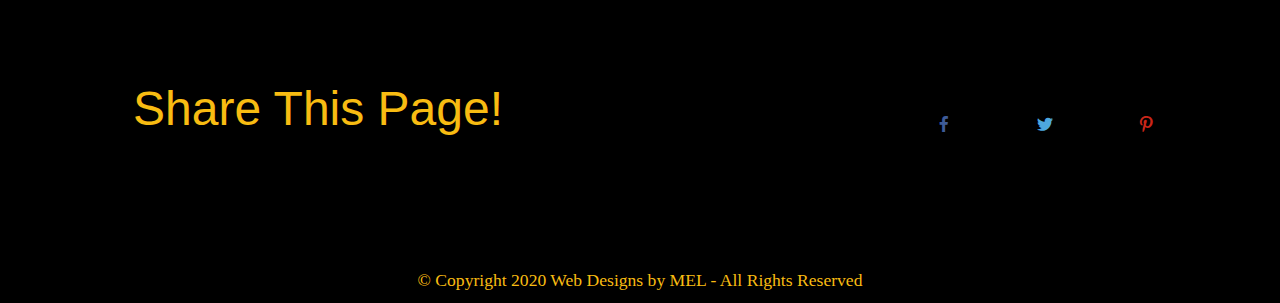
<file: GuerillaMediaContactInfo.html>
<!DOCTYPE html>
<html>
<head>
  
  <meta charset="UTF-8">
  <meta http-equiv="X-UA-Compatible" content="IE=edge">
  
  <meta name="viewport" content="width=device-width, initial-scale=1, minimum-scale=1">
  <link rel="shortcut icon" href="assets/images/logo-png-122x122.png" type="image/x-icon">
  <meta name="description" content="">
  
  
  <title>Guerilla Media Contact Info</title>
  <link rel="stylesheet" href="assets/web/assets/mobirise-icons/mobirise-icons.css">
  <link rel="stylesheet" href="assets/font-awesome/css/font-awesome.css">
  <link rel="stylesheet" href="assets/icon54-v2/style.css">
  <link rel="stylesheet" href="assets/bootstrap/css/bootstrap.min.css">
  <link rel="stylesheet" href="assets/bootstrap/css/bootstrap-grid.min.css">
  <link rel="stylesheet" href="assets/bootstrap/css/bootstrap-reboot.min.css">
  <link rel="stylesheet" href="assets/facebook-plugin/style.css">
    <link rel="stylesheet" href="assets/dropdown/css/style.css">
  <link rel="stylesheet" href="assets/socicon/css/styles.css">
  <link rel="stylesheet" href="assets/theme/css/style.css">
  <link rel="stylesheet" href="assets/recaptcha.css">
  <link rel="preload" as="style" href="assets/mobirise/css/mbr-additional.css"><link rel="stylesheet" href="assets/mobirise/css/mbr-additional.css" type="text/css">
  
  <script src="assets/web/assets/lazyload/lazyload.js"></script>

  
<meta name="theme-color" content="#000000">
<link rel="manifest" href="manifest.json">
<script src="sw-connect.js"></script>
<meta name="apple-mobile-web-app-capable" content="yes">
<link rel="apple-touch-startup-image" media="(device-width: 320px) and (device-height: 568px) and (-webkit-device-pixel-ratio: 2) and (orientation: portrait)" href="assets/images/apple-launch-640x1136.png">
<link rel="apple-touch-startup-image" media="(device-width: 375px) and (device-height: 667px) and (-webkit-device-pixel-ratio: 2) and (orientation: portrait)" href="assets/images/apple-launch-750x1334.png">
<link rel="apple-touch-startup-image" media="(device-width: 414px) and (device-height: 736px) and (-webkit-device-pixel-ratio: 3) and (orientation: portrait)" href="assets/images/apple-launch-1242x2208.png">
<link rel="apple-touch-startup-image" media="(device-width: 375px) and (device-height: 812px) and (-webkit-device-pixel-ratio: 3) and (orientation: portrait)" href="assets/images/apple-launch-1125x2436.png">
<link rel="apple-touch-startup-image" media="(device-width: 768px) and (device-height: 1024px) and (-webkit-device-pixel-ratio: 2) and (orientation: portrait)" href="assets/images/apple-launch-1536x2048.png">
<link rel="apple-touch-startup-image" media="(device-width: 834px) and (device-height: 1112px) and (-webkit-device-pixel-ratio: 2) and (orientation: portrait)" href="assets/images/apple-launch-1668x2224.png">
<link rel="apple-touch-startup-image" media="(device-width: 1024px) and (device-height: 1366px) and (-webkit-device-pixel-ratio: 2) and (orientation: portrait)" href="assets/images/apple-launch-2048x2732.png">
<meta name="apple-mobile-web-app-status-bar-style" content="default">
<meta name="apple-mobile-web-app-title" content="">
<link rel="apple-touch-icon" href="apple-touch-icon.png">
</head>
<body>
  <section class="menu cid-rMc5gf8fAu" once="menu" id="menu3-65">

    
    

    <nav class="navbar navbar-dropdown navbar-fixed-top navbar-expand-lg">
        <div class="navbar-brand">
            <span class="navbar-logo">
                <a href="GuerillaMedia.html">
                    <img src="assets/images/logo-png-122x122.png" alt="" title="" style="height: 3.8rem;">
                </a>
            </span>
            <span class="navbar-caption-wrap"><a class="navbar-caption text-success display-5" href="GuerillaMedia.html">
                    Guerilla Media</a></span>
        </div>
        <button class="navbar-toggler" type="button" data-toggle="collapse" data-target="#navbarSupportedContent" aria-controls="navbarNavAltMarkup" aria-expanded="false" aria-label="Toggle navigation">
            <div class="hamburger">
                <span></span>
                <span></span>
                <span></span>
                <span></span>
            </div>
        </button>
      <div class="collapse navbar-collapse" id="navbarSupportedContent">
            <ul class="navbar-nav nav-dropdown" data-app-modern-menu="true"><li class="nav-item">
                    <a class="nav-link link text-white display-4" href="GuerillaMedia.html">HOME</a>
                </li>
                <li class="nav-item">
                    <a class="nav-link link text-white display-4" href="GuerillaMediaShop.html">
                        SHOP</a>
                </li><li class="nav-item"><a class="nav-link link text-white display-4" href="GuerillaMediaContactInfo.html">ORDER FORM</a></li>
                <li class="nav-item"><a class="nav-link link text-white display-4" href="GuerillaMediaSocialMediaGallery.html" target="_blank">SOCIAL MEDIA</a></li><li class="nav-item"><a class="nav-link link text-white display-4" href="GuerillaMediaContactInfo.html">CONTACT US</a></li><li class="nav-item"><a class="nav-link link text-white display-4" href="GuerillaMediaSocialMediaGallery.html#g75">G75</a></li></ul>
            
            <div class="navbar-buttons mbr-section-btn"><a class="btn btn-sm btn-white-outline display-4" href="tel:+1-901-2649772"><span class="fa fa-phone mbr-iconfont mbr-iconfont-btn"></span>901-264-9772</a></div>
      </div>
    </nav>
</section>

<section class="cid-rXMvNTSaYg" id="content7-68">

    

    
    <div class="container-fluid">
        <div class="row justify-content-center">
            
        </div>
    </div>
</section>

<section class="header8 cid-s0OlqkUDAN mbr-fullscreen" id="header8-7p">

    

    

    <div class="animated-text-background display-5" style="color: rgb(248, 188, 18); opacity: 0.9; font-size: 6rem;">
        <span class="animated-element" data-word="Contact Us" data-speed="65">
        </span>
    </div>
    <div class="container-fluid">
        <div class="row align-items-center">
            <div class="mbr-white col-md-6">
                
                <h2 class="mbr-section-subtitle pb-3 mbr-fonts-style mbr-white align-left display-2">You can call, text, email, or submit the form below.<br><br><br><br></h2>
                <div class="mbr-section-btn"><a class="btn-primary btn btn-md display-4" type="submit" href="tel:+1-901-2649772"><span class="icon54-v2-phone-user mbr-iconfont mbr-iconfont-btn" style="font-size: 36px;"></span>901-264-9772</a> <a class="btn-primary btn btn-md display-4" type="submit" href="mailto:David@guerillamedia.net"><span class="mbri-letter mbr-iconfont mbr-iconfont-btn" style="font-size: 36px;"></span>David@GuerillaMedia.net</a></div>
            </div>
            <div class="col-md-6 align-left img-block">
                <div class="mbr-figure">
                    <img src="assets/images/guerillamedia-meta-900x900.png" alt="" title="">
                </div>
            </div>
        </div>
    </div>
    <div class="mbr-arrow hidden-sm-down" aria-hidden="true">
        <a href="#next">
            <i class="mbri-down mbr-iconfont"></i>
        </a>
    </div>
</section>

<div id="custom-html-67"><center><div id="form-wrapper" style="max-width:700px;margin:auto;">
<a name="form684872860" id="formAnchor684872860"></a>
<script src="https://fs17.formsite.com/include/form/embedManager.js?684872860"></script>
<script>
EmbedManager.embed({
	key: "https://fs17.formsite.com/res/showFormEmbed?EParam=B6fiTn-RcO526TeGvUN4F_EWpG3oHwXRFzpUCZwnDno&684872860",
	width: "70%"
});
</script></div></center></div>

<section class="extFooter cid-rZMrPPTVSE" id="extFooter24-7d">

    

    

    <div class="container">
        <div class="row content justify-content-center align-items-start mbr-black">
            <div class="col-12 col-md-6 col-lg-4 pb-3">
                <div class="logo pb-3 align-center">
                    <a href="#">
                        <img src="assets/images/guerillamedia-meta-160x160.png" alt="" title="" style="height: 5rem;">
                    </a>
                </div>
                <div class="social-list pb-3 align-center">
                    <h3 class="follow-title mbr-fonts-style pb-2 align-center display-5">
                        GUERILLA MEDIA</h3>
                    <div class="soc-item">
                        <a href="https://www.facebook.com/shopwiththeguerilla/" target="_blank">
                            <span class="mbr-iconfont mbr-iconfont-social socicon-facebook socicon"></span>
                        </a>
                    </div>
                    
                    
                    
                    
                    
                </div>
                
                
            </div>
            
            <div class="form-1 col-sm-12 col-md-5 col-xl-4 col-lg-4" data-form-type="formoid">
                <!---Formbuilder Form--->
                <form action="https://mobirise.com/" method="POST" class="mbr-form form-with-styler" data-form-title="Guerilla Mode"><input type="hidden" name="email" data-form-email="true" value="GApjn5RkyvKUorB+5+V4zMdwe6kjMkQfT8ReukzEZzpGf9MqfY+btIw86Ess0f01z3k0wD/lMfcphc9M8336OmUnbObsgpJH62ib7sAJ2ZUNntThUJ8DIsQNftal031F">
                    <div class="row">
                        <div hidden="hidden" data-form-alert="" class="alert alert-success col-12">Thanks for filling out the form!</div>
                        <div hidden="hidden" data-form-alert-danger="" class="alert alert-danger col-12"></div>
                    </div>
                    <div class="dragArea row">
                        <div class="col-md-12">
                            <h3 class="mbr-fonts-style form-title pb-3 mbr-fonts-style align-center display-5">GET IN TOUCH</h3>
                        </div>
                        <div class="col-md-12 form-group " data-for="name">
                            <input type="text" name="name" placeholder="Your Name" data-form-field="Name" required="required" class="form-control display-7" id="name-extFooter24-7d">
                        </div>
                        <div data-for="email" class="col-md-12 form-group ">
                            <input type="text" name="email" placeholder="Your E-mail" data-form-field="E-mail" class="form-control display-7" required="required" id="email-extFooter24-7d">
                        </div>
                        
                        
                        <div class="col-md-12 input-group-btn align-center"><button type="submit" class="btn btn-form btn-primary display-4">Subscribe</button></div>
                    </div>
                </form><!---Formbuilder Form--->
            </div>
        </div>
    </div>
</section>

<section class="cid-rZMrOPywxD" id="info4-7c">

    

    
    <div class="container-fluid">
        <div class="row justify-content-center">
            <div class="col-12 col-md-12">
                <h2 class="align-center mbr-fonts-style mbr-section-title display-7">
                    WE ACCEPT</h2>
                <div class="underline align-center">
                    <div class="line"></div>
                </div>
                
            </div>

            <div class="row justify-content-center col-12 col-md-12 col-lg-10 col-xl-8 pt-5">
                <ul class="list-inline align-center">
                    <li class="list-inline-item">
                        <img src="assets/images/visa12.png" alt="Visa">
                    </li>
                    <li class="list-inline-item">
                        <img src="assets/images/master-card13.png" alt="Master Card">
                    </li>
                    <li class="list-inline-item">
                        <img src="assets/images/american-express14.png" alt="American Express">
                    </li>
                    <li class="list-inline-item">
                        <img src="assets/images/paypal15.png" alt="Pay Pal">
                    </li>
                    
                    
                    
                    
                    
                    
                    
                    
                    

                </ul>
            </div>
        </div>
    </div>
</section>

<section class="extSocialButtons cid-rZMrLPbsJE" id="extSocialButtons2-7b">
    
    

    

    <div class="container">
        <div class="media-container-row pt-3">
            <h2 class="pb-3 mbr-section-title mbr-fonts-style display-2">
                Share This Page!
            </h2>
            <div>
                <div class="mbr-social-likes">
                    <span class="btn btn-social socicon-bg-facebook facebook mx-2" title="Share link on Facebook">
                        <i class="socicon socicon-facebook"></i>
                    </span>
                    <span class="btn btn-social twitter socicon-bg-twitter mx-2" title="Share link on Twitter">
                        <i class="socicon socicon-twitter"></i>
                    </span>
                    
                    
                    
                    <span class="btn btn-social pinterest socicon-bg-pinterest mx-2" title="Share link on Pinterest">
                        <i class="socicon socicon-pinterest"></i>
                    </span>
                    
                </div>
            </div>
        </div>
    </div>
</section>

<section once="footers" class="cid-rMc5ghLq88" id="footer1-66">

    

    

    <div class="container">
        <div class="media-container-row align-center justify-content-center align-items-center">
            <div class="section-text m-2">
                <p class="mbr-text mbr-black mb-0 mbr-fonts-style display-7"><a href="https://webdesignsbymel.com" target="_blank">© Copyright 2020 Web Designs by MEL - All Rights Reserved</a></p>
            </div>
            
        </div>
    </div>
</section>


  <script src="assets/web/assets/jquery/jquery.min.js"></script>
  <script src="assets/popper/popper.min.js"></script>
  <script src="assets/bootstrap/js/bootstrap.min.js"></script>
  <script src="https://connect.facebook.net/en_US/sdk.js#xfbml=1&amp;version=v2.5"></script>
  <script src="https://apis.google.com/js/plusone.js"></script>
  <script src="assets/facebook-plugin/facebook-script.js"></script>
  <script src="assets/smoothscroll/smooth-scroll.js"></script>
        <script src="assets/mbr-animated-bg-text/mbr-animated-bg-text.js"></script>
  <script src="assets/dropdown/js/nav-dropdown.js"></script>
  <script src="assets/dropdown/js/navbar-dropdown.js"></script>
  <script src="assets/touchswipe/jquery.touch-swipe.min.js"></script>
  <script src="assets/sociallikes/social-likes.js"></script>
  <script src="assets/theme/js/script.js"></script>
  <script src="assets/formoid.min.js"></script>
    

</body>
</html>
</file>
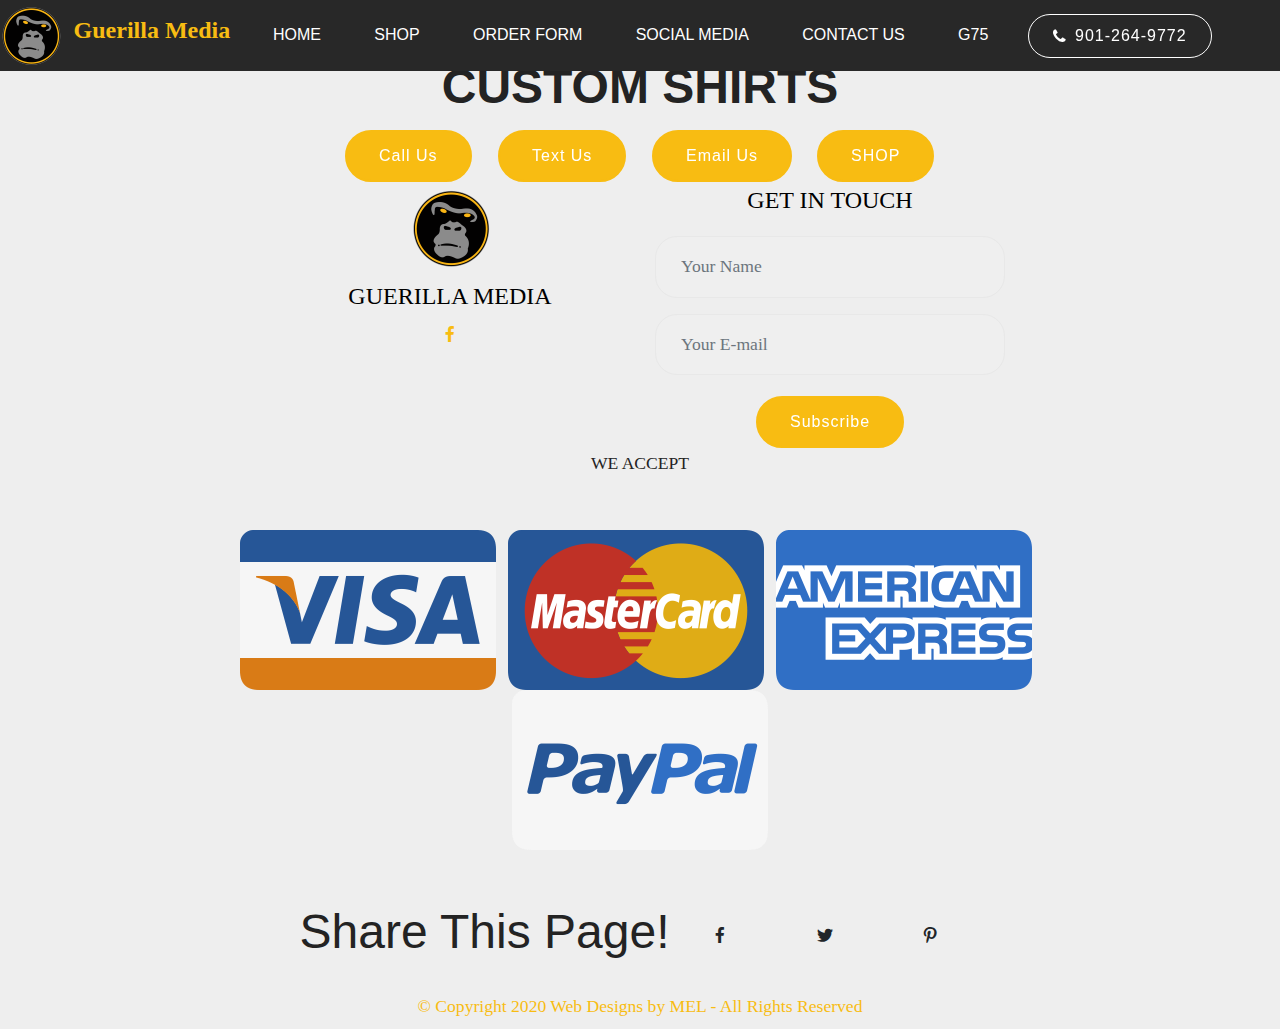
<file: GuerillaMediaCustomShirts.html>
<!DOCTYPE html>
<html>
<head>
  
  <meta charset="UTF-8">
  <meta http-equiv="X-UA-Compatible" content="IE=edge">
  
  <meta name="viewport" content="width=device-width, initial-scale=1, minimum-scale=1">
  <link rel="shortcut icon" href="assets/images/logo-png-122x122.png" type="image/x-icon">
  <meta name="description" content="">
  
  
  <title>Guerilla Media Custom Shirts</title>
  <link rel="stylesheet" href="assets/web/assets/mobirise-icons/mobirise-icons.css">
  <link rel="stylesheet" href="assets/font-awesome/css/font-awesome.css">
  <link rel="stylesheet" href="assets/bootstrap/css/bootstrap.min.css">
  <link rel="stylesheet" href="assets/bootstrap/css/bootstrap-grid.min.css">
  <link rel="stylesheet" href="assets/bootstrap/css/bootstrap-reboot.min.css">
  <link rel="stylesheet" href="assets/facebook-plugin/style.css">
    <link rel="stylesheet" href="assets/socicon/css/styles.css">
  <link rel="stylesheet" href="assets/dropdown/css/style.css">
  <link rel="stylesheet" href="assets/theme/css/style.css">
  <link rel="stylesheet" href="assets/recaptcha.css">
  <link rel="preload" as="style" href="assets/mobirise/css/mbr-additional.css"><link rel="stylesheet" href="assets/mobirise/css/mbr-additional.css" type="text/css">
  
  <script src="assets/web/assets/lazyload/lazyload.js"></script>

  
<meta name="theme-color" content="#000000">
<link rel="manifest" href="manifest.json">
<script src="sw-connect.js"></script>
<meta name="apple-mobile-web-app-capable" content="yes">
<link rel="apple-touch-startup-image" media="(device-width: 320px) and (device-height: 568px) and (-webkit-device-pixel-ratio: 2) and (orientation: portrait)" href="assets/images/apple-launch-640x1136.png">
<link rel="apple-touch-startup-image" media="(device-width: 375px) and (device-height: 667px) and (-webkit-device-pixel-ratio: 2) and (orientation: portrait)" href="assets/images/apple-launch-750x1334.png">
<link rel="apple-touch-startup-image" media="(device-width: 414px) and (device-height: 736px) and (-webkit-device-pixel-ratio: 3) and (orientation: portrait)" href="assets/images/apple-launch-1242x2208.png">
<link rel="apple-touch-startup-image" media="(device-width: 375px) and (device-height: 812px) and (-webkit-device-pixel-ratio: 3) and (orientation: portrait)" href="assets/images/apple-launch-1125x2436.png">
<link rel="apple-touch-startup-image" media="(device-width: 768px) and (device-height: 1024px) and (-webkit-device-pixel-ratio: 2) and (orientation: portrait)" href="assets/images/apple-launch-1536x2048.png">
<link rel="apple-touch-startup-image" media="(device-width: 834px) and (device-height: 1112px) and (-webkit-device-pixel-ratio: 2) and (orientation: portrait)" href="assets/images/apple-launch-1668x2224.png">
<link rel="apple-touch-startup-image" media="(device-width: 1024px) and (device-height: 1366px) and (-webkit-device-pixel-ratio: 2) and (orientation: portrait)" href="assets/images/apple-launch-2048x2732.png">
<meta name="apple-mobile-web-app-status-bar-style" content="default">
<meta name="apple-mobile-web-app-title" content="">
<link rel="apple-touch-icon" href="apple-touch-icon.png">
</head>
<body>
  <section class="cid-rIhLokyKl6" id="content7-3u">

    

    
    <div class="container-fluid">
        <div class="row justify-content-center">
            
        </div>
    </div>
</section>

<section class="cid-rIhLomz0Rh" id="content7-3v">

    

    
    <div class="container-fluid">
        <div class="row justify-content-center">
            <div class="col-12 col-lg-6 col-md-8 align-center">
                
                <h2 class="mbr-section-title align-center mbr-fonts-style mbr-bold display-2">GUERILLA MEDIA CUSTOM SHIRTS</h2>
            </div>
        </div>
    </div>
</section>

<div id="custom-html-72"><center><div id="form-wrapper" style="max-width:700px;margin:auto;">
<a name="form1334103511" id="formAnchor1334103511"></a>
<script src="https://fs17.formsite.com/include/form/embedManager.js?1334103511"></script>
<script>
EmbedManager.embed({
	key: "https://fs17.formsite.com/res/showFormEmbed?EParam=B6fiTn-RcO526TeGvUN4F19zTwGexv54FzpUCZwnDno&1334103511",
	width: "100%"
});
</script></div></center></div>

<section class="mbr-section content11 cid-rYfyRpqnvy" id="content11-71">

    

    <div class="container-fluid">
        <div class="row justify-content-center">
            <div class="col-12 col-lg-10">
                <div class="mbr-section-btn align-center"><a class="btn btn-primary display-4" href="tel:+1-901-6436888">Call Us</a> <a class="btn btn-primary display-4" href="sms:+1-901-6436888">Text Us</a>
                    <a class="btn btn-primary display-4" href="mailto:David@guerillamedia.net">Email Us</a> <a class="btn btn-primary display-4" href="page1.html#content7-1q">SHOP</a></div>
            </div>
        </div>
    </div>
</section>

<section class="extFooter cid-rZMseAWAEu" id="extFooter24-7g">

    

    

    <div class="container">
        <div class="row content justify-content-center align-items-start mbr-black">
            <div class="col-12 col-md-6 col-lg-4 pb-3">
                <div class="logo pb-3 align-center">
                    <a href="#">
                        <img src="assets/images/guerillamedia-meta-160x160.png" alt="" title="" style="height: 5rem;">
                    </a>
                </div>
                <div class="social-list pb-3 align-center">
                    <h3 class="follow-title mbr-fonts-style pb-2 align-center display-5">
                        GUERILLA MEDIA</h3>
                    <div class="soc-item">
                        <a href="https://www.facebook.com/shopwiththeguerilla/" target="_blank">
                            <span class="mbr-iconfont mbr-iconfont-social socicon-facebook socicon"></span>
                        </a>
                    </div>
                    
                    
                    
                    
                    
                </div>
                
                
            </div>
            
            <div class="form-1 col-sm-12 col-md-5 col-xl-4 col-lg-4" data-form-type="formoid">
                <!---Formbuilder Form--->
                <form action="https://mobirise.com/" method="POST" class="mbr-form form-with-styler" data-form-title="Guerilla Mode"><input type="hidden" name="email" data-form-email="true" value="47iNvoyi9ESCcNMYDkhb+uYhw4Z3gZpS9x7cDBQEQ5D8HvhqKhDIOGgIisvRqV+VxIuRJa12UwCmKpR8abId6hwSwI/Uwsu2wl6yX8i7vNbgbsyNwtya1zlylUtV4vrM">
                    <div class="row">
                        <div hidden="hidden" data-form-alert="" class="alert alert-success col-12">Thanks for filling out the form!</div>
                        <div hidden="hidden" data-form-alert-danger="" class="alert alert-danger col-12"></div>
                    </div>
                    <div class="dragArea row">
                        <div class="col-md-12">
                            <h3 class="mbr-fonts-style form-title pb-3 mbr-fonts-style align-center display-5">GET IN TOUCH</h3>
                        </div>
                        <div class="col-md-12 form-group " data-for="name">
                            <input type="text" name="name" placeholder="Your Name" data-form-field="Name" required="required" class="form-control display-7" id="name-extFooter24-7g">
                        </div>
                        <div data-for="email" class="col-md-12 form-group ">
                            <input type="text" name="email" placeholder="Your E-mail" data-form-field="E-mail" class="form-control display-7" required="required" id="email-extFooter24-7g">
                        </div>
                        
                        
                        <div class="col-md-12 input-group-btn align-center"><button type="submit" class="btn btn-form btn-primary display-4">Subscribe</button></div>
                    </div>
                </form><!---Formbuilder Form--->
            </div>
        </div>
    </div>
</section>

<section class="cid-rZMs8XJ1tM" id="info4-7e">

    

    
    <div class="container-fluid">
        <div class="row justify-content-center">
            <div class="col-12 col-md-12">
                <h2 class="align-center mbr-fonts-style mbr-section-title display-7">
                    WE ACCEPT</h2>
                <div class="underline align-center">
                    <div class="line"></div>
                </div>
                
            </div>

            <div class="row justify-content-center col-12 col-md-12 col-lg-10 col-xl-8 pt-5">
                <ul class="list-inline align-center">
                    <li class="list-inline-item">
                        <img src="assets/images/visa0.png" alt="Visa">
                    </li>
                    <li class="list-inline-item">
                        <img src="assets/images/master-card1.png" alt="Master Card">
                    </li>
                    <li class="list-inline-item">
                        <img src="assets/images/american-express2.png" alt="American Express">
                    </li>
                    <li class="list-inline-item">
                        <img src="assets/images/paypal3.png" alt="Pay Pal">
                    </li>
                    
                    
                    
                    
                    
                    
                    
                    
                    

                </ul>
            </div>
        </div>
    </div>
</section>

<section class="extSocialButtons cid-rZMsaa9mml" id="extSocialButtons2-7f">
    
    

    

    <div class="container">
        <div class="media-container-row pt-3">
            <h2 class="pb-3 mbr-section-title mbr-fonts-style display-2">
                Share This Page!
            </h2>
            <div>
                <div class="mbr-social-likes">
                    <span class="btn btn-social socicon-bg-facebook facebook mx-2" title="Share link on Facebook">
                        <i class="socicon socicon-facebook"></i>
                    </span>
                    <span class="btn btn-social twitter socicon-bg-twitter mx-2" title="Share link on Twitter">
                        <i class="socicon socicon-twitter"></i>
                    </span>
                    
                    
                    
                    <span class="btn btn-social pinterest socicon-bg-pinterest mx-2" title="Share link on Pinterest">
                        <i class="socicon socicon-pinterest"></i>
                    </span>
                    
                </div>
            </div>
        </div>
    </div>
</section>

<section class="menu cid-rIhLoueIAm" once="menu" id="menu3-41">

    
    

    <nav class="navbar navbar-dropdown navbar-fixed-top navbar-expand-lg">
        <div class="navbar-brand">
            <span class="navbar-logo">
                <a href="GuerillaMedia.html">
                    <img src="assets/images/logo-png-122x122.png" alt="" title="" style="height: 3.8rem;">
                </a>
            </span>
            <span class="navbar-caption-wrap"><a class="navbar-caption text-success display-5" href="GuerillaMedia.html">
                    Guerilla Media</a></span>
        </div>
        <button class="navbar-toggler" type="button" data-toggle="collapse" data-target="#navbarSupportedContent" aria-controls="navbarNavAltMarkup" aria-expanded="false" aria-label="Toggle navigation">
            <div class="hamburger">
                <span></span>
                <span></span>
                <span></span>
                <span></span>
            </div>
        </button>
      <div class="collapse navbar-collapse" id="navbarSupportedContent">
            <ul class="navbar-nav nav-dropdown" data-app-modern-menu="true"><li class="nav-item">
                    <a class="nav-link link text-white display-4" href="GuerillaMedia.html">HOME</a>
                </li>
                <li class="nav-item">
                    <a class="nav-link link text-white display-4" href="GuerillaMediaShop.html">
                        SHOP</a>
                </li><li class="nav-item"><a class="nav-link link text-white display-4" href="GuerillaMediaCustomShirts.html">ORDER FORM</a></li>
                <li class="nav-item"><a class="nav-link link text-white display-4" href="GuerillaMediaSocialMediaGallery.html" target="_blank">SOCIAL MEDIA</a></li><li class="nav-item"><a class="nav-link link text-white display-4" href="GuerillaMediaContactInfo.html">CONTACT US</a></li><li class="nav-item"><a class="nav-link link text-white display-4" href="GuerillaMediaSocialMediaGallery.html#g75">G75</a></li></ul>
            
            <div class="navbar-buttons mbr-section-btn"><a class="btn btn-sm btn-white-outline display-4" href="tel:+1-901-2649772"><span class="fa fa-phone mbr-iconfont mbr-iconfont-btn"></span>901-264-9772</a></div>
      </div>
    </nav>
</section>

<section once="footers" class="cid-rIhLot7Muc" id="footer1-40">

    

    

    <div class="container">
        <div class="media-container-row align-center justify-content-center align-items-center">
            <div class="section-text m-2">
                <p class="mbr-text mbr-black mb-0 mbr-fonts-style display-7"><a href="https://webdesignsbymel.com" target="_blank">© Copyright 2020 Web Designs by MEL - All Rights Reserved</a></p>
            </div>
            
        </div>
    </div>
</section>


  <script src="assets/web/assets/jquery/jquery.min.js"></script>
  <script src="assets/popper/popper.min.js"></script>
  <script src="assets/bootstrap/js/bootstrap.min.js"></script>
  <script src="https://connect.facebook.net/en_US/sdk.js#xfbml=1&amp;version=v2.5"></script>
  <script src="https://apis.google.com/js/plusone.js"></script>
  <script src="assets/facebook-plugin/facebook-script.js"></script>
  <script src="assets/smoothscroll/smooth-scroll.js"></script>
        <script src="assets/sociallikes/social-likes.js"></script>
  <script src="assets/dropdown/js/nav-dropdown.js"></script>
  <script src="assets/dropdown/js/navbar-dropdown.js"></script>
  <script src="assets/touchswipe/jquery.touch-swipe.min.js"></script>
  <script src="assets/theme/js/script.js"></script>
  <script src="assets/formoid.min.js"></script>
    

</body>
</html>
</file>
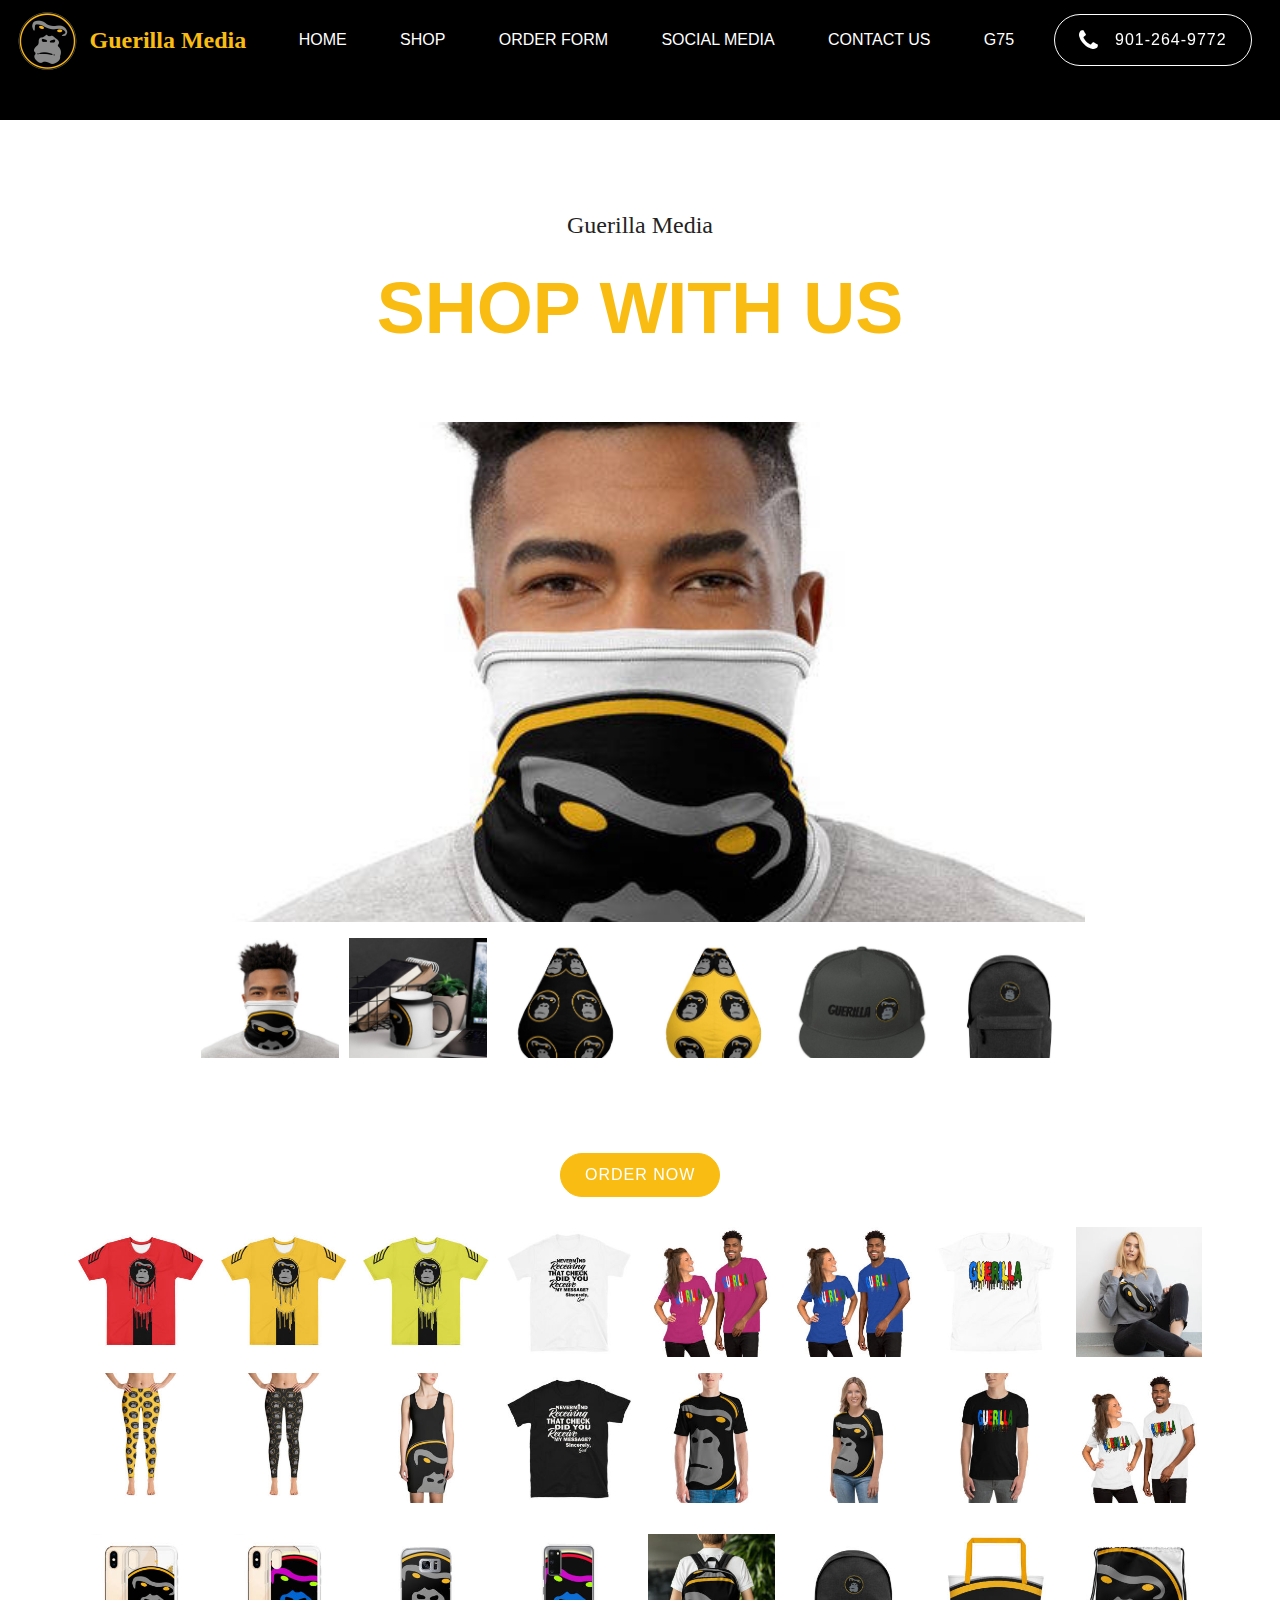
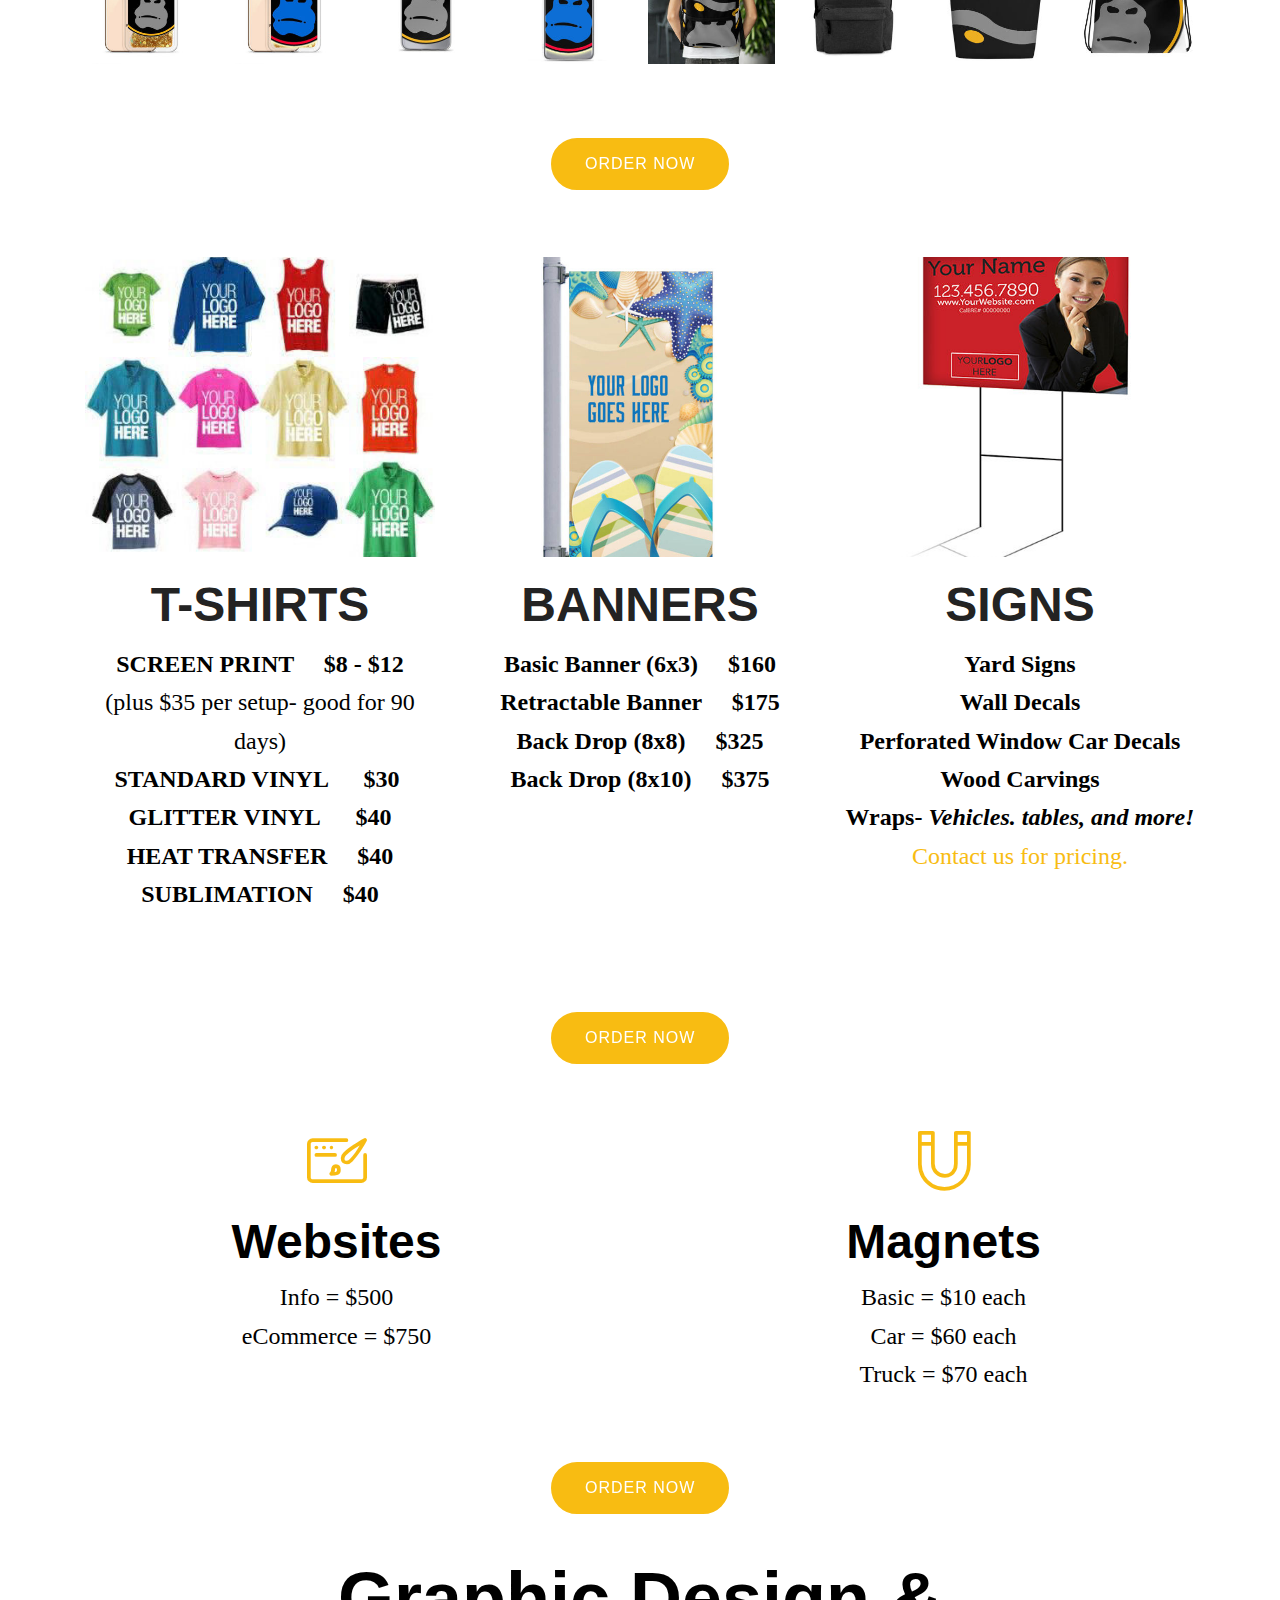
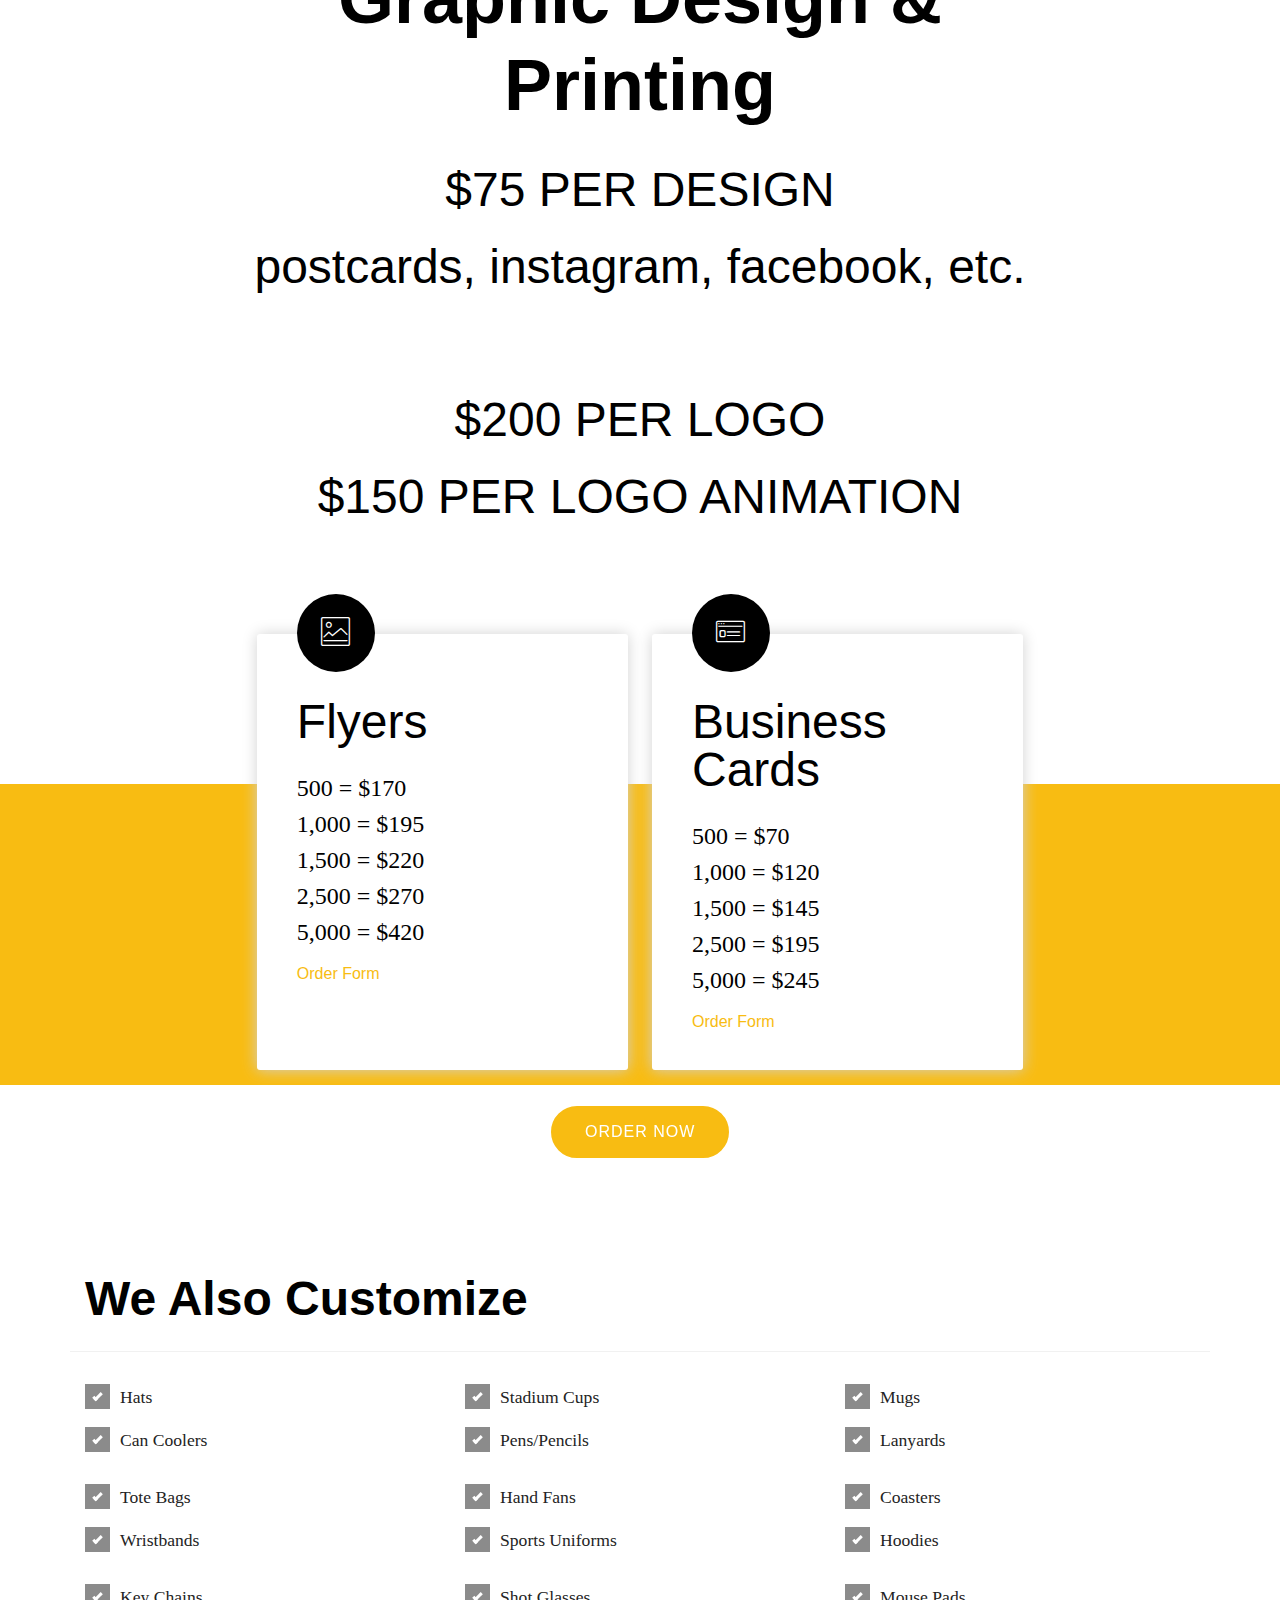
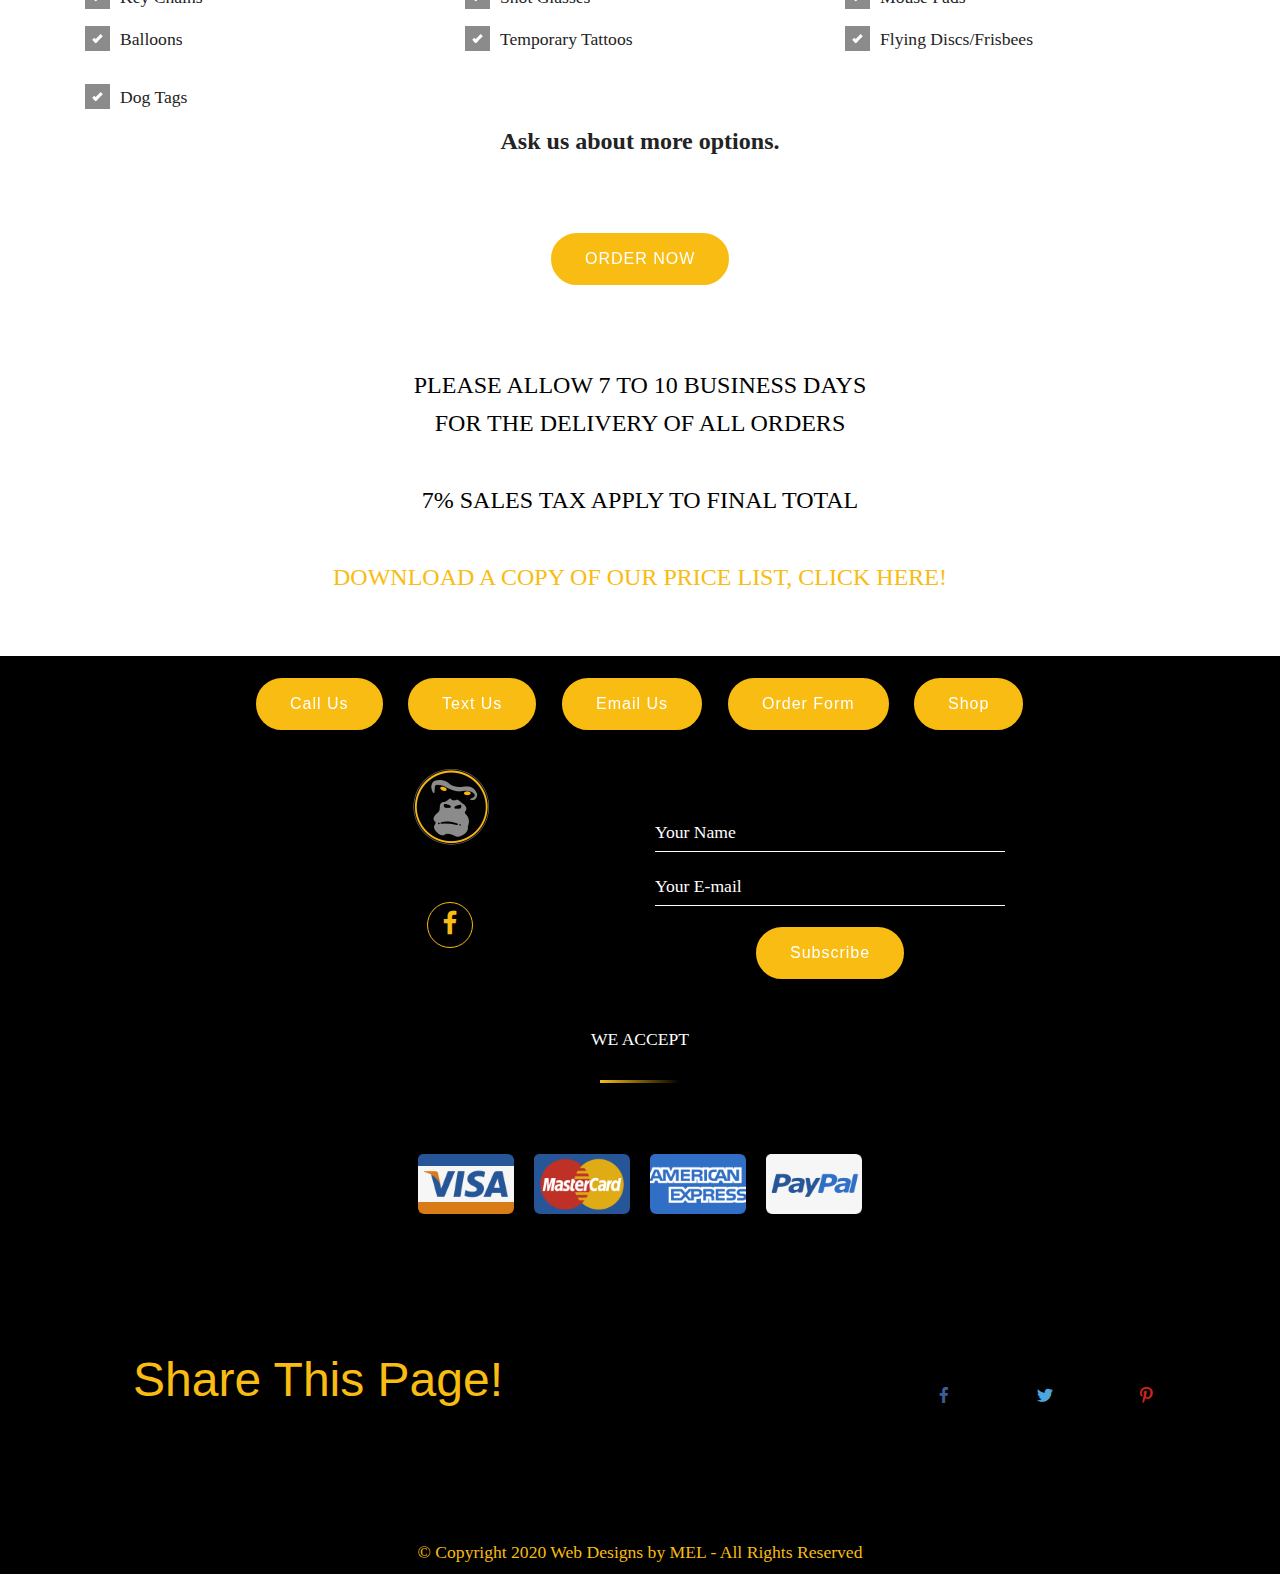
<file: GuerillaMediaShop.html>
<!DOCTYPE html>
<html>
<head>
  
  <meta charset="UTF-8">
  <meta http-equiv="X-UA-Compatible" content="IE=edge">
  
  <meta name="viewport" content="width=device-width, initial-scale=1, minimum-scale=1">
  <link rel="shortcut icon" href="assets/images/logo-png-122x122.png" type="image/x-icon">
  <meta name="description" content="">
  
  
  <title>Shop with Guerilla</title>
  <link rel="stylesheet" href="assets/web/assets/mobirise-icons/mobirise-icons.css">
  <link rel="stylesheet" href="assets/font-awesome/css/font-awesome.css">
  <link rel="stylesheet" href="assets/web/assets/mobirise-icons2/mobirise2.css">
  <link rel="stylesheet" href="assets/web/assets/mobirise-icons-bold/mobirise-icons-bold.css">
  <link rel="stylesheet" href="assets/simple-line-icons/simple-line-icons.css">
  <link rel="stylesheet" href="assets/bootstrap/css/bootstrap.min.css">
  <link rel="stylesheet" href="assets/bootstrap/css/bootstrap-grid.min.css">
  <link rel="stylesheet" href="assets/bootstrap/css/bootstrap-reboot.min.css">
  <link rel="stylesheet" href="assets/facebook-plugin/style.css">
    <link rel="stylesheet" href="assets/socicon/css/styles.css">
  <link rel="stylesheet" href="assets/dropdown/css/style.css">
  <link rel="stylesheet" href="assets/theme/css/style.css">
  <link rel="stylesheet" href="assets/recaptcha.css">
  <link rel="preload" as="style" href="assets/mobirise/css/mbr-additional.css"><link rel="stylesheet" href="assets/mobirise/css/mbr-additional.css" type="text/css">
  
  <script src="assets/web/assets/lazyload/lazyload.js"></script>

  
<meta name="theme-color" content="#000000">
<link rel="manifest" href="manifest.json">
<script src="sw-connect.js"></script>
<meta name="apple-mobile-web-app-capable" content="yes">
<link rel="apple-touch-startup-image" media="(device-width: 320px) and (device-height: 568px) and (-webkit-device-pixel-ratio: 2) and (orientation: portrait)" href="assets/images/apple-launch-640x1136.png">
<link rel="apple-touch-startup-image" media="(device-width: 375px) and (device-height: 667px) and (-webkit-device-pixel-ratio: 2) and (orientation: portrait)" href="assets/images/apple-launch-750x1334.png">
<link rel="apple-touch-startup-image" media="(device-width: 414px) and (device-height: 736px) and (-webkit-device-pixel-ratio: 3) and (orientation: portrait)" href="assets/images/apple-launch-1242x2208.png">
<link rel="apple-touch-startup-image" media="(device-width: 375px) and (device-height: 812px) and (-webkit-device-pixel-ratio: 3) and (orientation: portrait)" href="assets/images/apple-launch-1125x2436.png">
<link rel="apple-touch-startup-image" media="(device-width: 768px) and (device-height: 1024px) and (-webkit-device-pixel-ratio: 2) and (orientation: portrait)" href="assets/images/apple-launch-1536x2048.png">
<link rel="apple-touch-startup-image" media="(device-width: 834px) and (device-height: 1112px) and (-webkit-device-pixel-ratio: 2) and (orientation: portrait)" href="assets/images/apple-launch-1668x2224.png">
<link rel="apple-touch-startup-image" media="(device-width: 1024px) and (device-height: 1366px) and (-webkit-device-pixel-ratio: 2) and (orientation: portrait)" href="assets/images/apple-launch-2048x2732.png">
<meta name="apple-mobile-web-app-status-bar-style" content="default">
<meta name="apple-mobile-web-app-title" content="">
<link rel="apple-touch-icon" href="apple-touch-icon.png">
</head>
<body>
  <section class="menu cid-rHWd6Yp6E8" once="menu" id="menu3-2u">

    
    

    <nav class="navbar navbar-dropdown navbar-fixed-top navbar-expand-lg">
        <div class="navbar-brand">
            <span class="navbar-logo">
                <a href="GuerillaMedia.html">
                    <img src="assets/images/logo-png-122x122.png" alt="" title="" style="height: 3.8rem;">
                </a>
            </span>
            <span class="navbar-caption-wrap"><a class="navbar-caption text-success display-5" href="GuerillaMedia.html">
                    Guerilla Media</a></span>
        </div>
        <button class="navbar-toggler" type="button" data-toggle="collapse" data-target="#navbarSupportedContent" aria-controls="navbarNavAltMarkup" aria-expanded="false" aria-label="Toggle navigation">
            <div class="hamburger">
                <span></span>
                <span></span>
                <span></span>
                <span></span>
            </div>
        </button>
      <div class="collapse navbar-collapse" id="navbarSupportedContent">
            <ul class="navbar-nav nav-dropdown" data-app-modern-menu="true"><li class="nav-item">
                    <a class="nav-link link text-white display-4" href="GuerillaMedia.html">HOME</a>
                </li>
                <li class="nav-item">
                    <a class="nav-link link text-white display-4" href="GuerillaMediaShop.html">
                        SHOP</a>
                </li><li class="nav-item"><a class="nav-link link text-white display-4" href="GuerillaMediaContactInfo.html">ORDER FORM</a></li>
                <li class="nav-item"><a class="nav-link link text-white display-4" href="GuerillaMediaSocialMediaGallery.html" target="_blank">SOCIAL MEDIA</a></li><li class="nav-item"><a class="nav-link link text-white display-4" href="GuerillaMediaContactInfo.html">CONTACT US</a></li><li class="nav-item"><a class="nav-link link text-white display-4" href="GuerillaMediaSocialMediaGallery.html#g75">G75</a></li></ul>
            
            <div class="navbar-buttons mbr-section-btn"><a class="btn btn-sm btn-white-outline display-4" href="tel:+1-901-2649772"><span class="fa fa-phone mbr-iconfont mbr-iconfont-btn"></span>901-264-9772</a></div>
      </div>
    </nav>
</section>

<section class="cid-rH43k3t8aD" id="content7-1q">

    

    
    <div class="container-fluid">
        <div class="row justify-content-center">
            
        </div>
    </div>
</section>

<section class="cid-rMcde6wD7F" id="content7-5l">

    

    
    <div class="container-fluid">
        <div class="row justify-content-center">
            <div class="col-12 col-lg-6 col-md-8 align-center">
                <h3 class="mbr-section-subtitle align-center mbr-fonts-style mbr-light pb-3 display-5">
                    Guerilla Media</h3>
                <h2 class="mbr-section-title align-center mbr-fonts-style mbr-bold display-1">
                    SHOP WITH US</h2>
            </div>
        </div>
    </div>
</section>

<section class="extGallery testimonials-slider cid-rXN7QGKANg" data-interval="false" id="ShopSlideshow">
    

    
    <div class="main container">

        <div class="row justify-content-center">


            <div class="second-col col-md-10">
                <div class="carousel slide slides" role="listbox" data-pause="true" data-keyboard="false" data-ride="carousel" data-interval="5000">
                    <ol class="carousel-indicators">
                        <li class="li1" data-slide-to="0"></li>
                        <li class="li2" data-slide-to="1"></li>
                        <li class="li3" data-slide-to="2"></li>
                        <li class="li4" data-slide-to="3"></li>
                        <li class="li5" data-slide-to="4"></li>
                        <li class="li6" data-slide-to="5"></li>
                    </ol>
                    <div class="carousel-inner">

                        

                        
                        
                        
                        
                        
                    <div class="carousel-item ">
                            <div class="media-container-row">
                                <div class="col-md-12">

                                    <div class="row justify-content-center">
                                        <div class="col-md-6">
                                            <div class="text-box align-left">
                                                
                                                
                                            </div>
                                        </div>
                                        <div class="col-md-6">
                                            <div class="text-box align-right">
                                                
                                                
                                            </div>
                                        </div>
                                    </div>

                                    <div class="wrap-img ">
                                    </div>
                                </div>
                            </div>
                        </div><div class="carousel-item ">
                            <div class="media-container-row">
                                <div class="col-md-12">

                                    <div class="row justify-content-center">
                                        <div class="col-md-6">
                                            <div class="text-box align-left">
                                                
                                                
                                            </div>
                                        </div>
                                        <div class="col-md-6">
                                            <div class="text-box align-right">
                                                
                                                
                                            </div>
                                        </div>
                                    </div>

                                    <div class="wrap-img ">
                                    </div>
                                </div>
                            </div>
                        </div><div class="carousel-item ">
                            <div class="media-container-row">
                                <div class="col-md-12">

                                    <div class="row justify-content-center">
                                        <div class="col-md-6">
                                            <div class="text-box align-left">
                                                
                                                
                                            </div>
                                        </div>
                                        <div class="col-md-6">
                                            <div class="text-box align-right">
                                                
                                                
                                            </div>
                                        </div>
                                    </div>

                                    <div class="wrap-img ">
                                    </div>
                                </div>
                            </div>
                        </div><div class="carousel-item ">
                            <div class="media-container-row">
                                <div class="col-md-12">

                                    <div class="row justify-content-center">
                                        <div class="col-md-6">
                                            <div class="text-box align-left">
                                                
                                                
                                            </div>
                                        </div>
                                        <div class="col-md-6">
                                            <div class="text-box align-right">
                                                
                                                
                                            </div>
                                        </div>
                                    </div>

                                    <div class="wrap-img ">
                                    </div>
                                </div>
                            </div>
                        </div><div class="carousel-item ">
                            <div class="media-container-row">
                                <div class="col-md-12">

                                    <div class="row justify-content-center">
                                        <div class="col-md-6">
                                            <div class="text-box align-left">
                                                
                                                
                                            </div>
                                        </div>
                                        <div class="col-md-6">
                                            <div class="text-box align-right">
                                                
                                                
                                            </div>
                                        </div>
                                    </div>

                                    <div class="wrap-img ">
                                    </div>
                                </div>
                            </div>
                        </div><div class="carousel-item ">
                            <div class="media-container-row">
                                <div class="col-md-12">

                                    <div class="row justify-content-center">
                                        <div class="col-md-6">
                                            <div class="text-box align-left">
                                                
                                                
                                            </div>
                                        </div>
                                        <div class="col-md-6">
                                            <div class="text-box align-right">
                                                
                                                
                                            </div>
                                        </div>
                                    </div>

                                    <div class="wrap-img ">
                                    </div>
                                </div>
                            </div>
                        </div></div>
                </div>
            </div>
        </div>
    </div>
</section>

<section class="extGallery cid-rXMKkWnzCH" id="ShopGallery1">

    

    

    <div class="container">
        <div class="mbr-section-btn align-center pb-3"><a class="btn btn-sm btn-success display-4" href="https://www.etsy.com/shop/GuerillaMedia" target="_blank">ORDER NOW</a></div>
        <div class="row">



            <div class="item col-6 col-md-3 col-lg-x">
                <div class="img-wrap">
                    <span class="socicon socicon-instagram mbr-iconfont mbr-iconfont-btn"></span>
                    <img src="assets/images/il-570xn.2240276278-2bpe-1-254x254.jpg" alt="" title="">
                </div>
            </div>

            <div class="item col-6 col-md-3 col-lg-x">
                <div class="img-wrap">
                    <span class="socicon socicon-instagram mbr-iconfont mbr-iconfont-btn"></span>
                    <img src="assets/images/il-570xn.2241349454-nsl9-254x254.jpg" alt="" title="">
                </div>
            </div>
            <div class="item col-6 col-md-3 col-lg-x">
                <div class="img-wrap">
                    <span class="socicon socicon-instagram mbr-iconfont mbr-iconfont-btn"></span>
                    <img src="assets/images/il-570xn.2241349732-e68k-254x254.jpg" alt="" title="">
                </div>
            </div>
            <div class="item col-6 col-md-3 col-lg-x">
                <div class="img-wrap">
                    <span class="socicon socicon-instagram mbr-iconfont mbr-iconfont-btn"></span>
                    <img src="assets/images/il-570xn.2242582934-rh3d-254x254.jpg" alt="" title="">
                </div>
            </div>
            <div class="item col-6 col-md-3 col-lg-x">
                <div class="img-wrap">
                    <span class="socicon socicon-instagram mbr-iconfont mbr-iconfont-btn"></span>
                    <img src="assets/images/il-570xn.2251797134-iutt-254x254.jpg" alt="" title="">
                </div>
            </div>
            <div class="item col-6 col-md-3 col-lg-x">
                <div class="img-wrap">
                    <span class="socicon socicon-instagram mbr-iconfont mbr-iconfont-btn"></span>
                    <img src="assets/images/il-570xn.2251846606-kl6r-254x254.jpg" alt="" title="">
                </div>
            </div>
            <div class="item col-6 col-md-3 col-lg-x">
                <div class="img-wrap">
                    <span class="socicon socicon-instagram mbr-iconfont mbr-iconfont-btn"></span>
                    <img src="assets/images/il-570xn.2252077752-ak9t-254x254.jpg" alt="" title="">
                </div>
            </div>
            <div class="item col-6 col-md-3 col-lg-x">
                <div class="img-wrap">
                    <span class="socicon socicon-instagram mbr-iconfont mbr-iconfont-btn"></span>
                    <img src="assets/images/il-570xn.2288940905-lf89-254x254.jpg" alt="" title="">
                </div>
            </div>

            <div class="item col-6 col-md-3 col-lg-x">
                <div class="img-wrap">
                    <span class="socicon socicon-instagram mbr-iconfont mbr-iconfont-btn"></span>
                    <img src="assets/images/il-570xn.2299157123-mg4c-254x254.jpg" alt="" title="">
                </div>
            </div>
            <div class="item col-6 col-md-3 col-lg-x">
                <div class="img-wrap">
                    <span class="socicon socicon-instagram mbr-iconfont mbr-iconfont-btn"></span>
                    <img src="assets/images/il-570xn.2299199159-pu22-254x254.jpg" alt="" title="">
                </div>
            </div>
            <div class="item col-6 col-md-3 col-lg-x">
                <div class="img-wrap">
                    <span class="socicon socicon-instagram mbr-iconfont mbr-iconfont-btn"></span>
                    <img src="assets/images/il-570xn.2299226801-46oa-254x254.jpg" alt="" title="">
                </div>
            </div>
            <div class="item col-6 col-md-3 col-lg-x">
                <div class="img-wrap">
                    <span class="socicon socicon-instagram mbr-iconfont mbr-iconfont-btn"></span>
                    <img src="assets/images/il-570xn.2290182045-hjts-254x254.jpg" alt="" title="">
                </div>
            </div>

            <div class="item col-6 col-md-3 col-lg-x">
                <div class="img-wrap">
                    <span class="socicon socicon-instagram mbr-iconfont mbr-iconfont-btn"></span>
                    <img src="assets/images/il-570xn.2299228909-63jq-254x254.jpg" alt="" title="">
                </div>
            </div>

            <div class="item col-6 col-md-3 col-lg-x">
                <div class="img-wrap">
                    <span class="socicon socicon-instagram mbr-iconfont mbr-iconfont-btn"></span>
                    <img src="assets/images/il-570xn.2299230355-6ykh-254x254.jpg" alt="" title="">
                </div>
            </div>
            <div class="item col-6 col-md-3 col-lg-x">
                <div class="img-wrap">
                    <span class="socicon socicon-instagram mbr-iconfont mbr-iconfont-btn"></span>
                    <img src="assets/images/il-570xn.2299414483-nf77-254x254.jpg" alt="" title="">
                </div>
            </div>
            <div class="item col-6 col-md-3 col-lg-x">
                <div class="img-wrap">
                    <span class="socicon socicon-instagram mbr-iconfont mbr-iconfont-btn"></span>
                    <img src="assets/images/il-570xn.2299453831-b8vx-254x254.jpg" alt="" title="">
                </div>
            </div>

        </div>
    </div>

</section>

<section class="extGallery cid-rXMKKjbWZL" id="ShopGallery2">

    

    

    <div class="container">
        
        <div class="row">



            <div class="item col-6 col-md-3 col-lg-x">
                <div class="img-wrap">
                    <span class="socicon socicon-instagram mbr-iconfont mbr-iconfont-btn"></span>
                    <img src="assets/images/case-1-254x254.jpg" alt="" title="">
                </div>
            </div>

            <div class="item col-6 col-md-3 col-lg-x">
                <div class="img-wrap">
                    <span class="socicon socicon-instagram mbr-iconfont mbr-iconfont-btn"></span>
                    <img src="assets/images/case-2-254x254.jpg" alt="" title="">
                </div>
            </div>
            <div class="item col-6 col-md-3 col-lg-x">
                <div class="img-wrap">
                    <span class="socicon socicon-instagram mbr-iconfont mbr-iconfont-btn"></span>
                    <img src="assets/images/case-3-254x254.jpg" alt="" title="">
                </div>
            </div>
            <div class="item col-6 col-md-3 col-lg-x">
                <div class="img-wrap">
                    <span class="socicon socicon-instagram mbr-iconfont mbr-iconfont-btn"></span>
                    <img src="assets/images/case-4-254x254.jpg" alt="" title="">
                </div>
            </div>
            <div class="item col-6 col-md-3 col-lg-x">
                <div class="img-wrap">
                    <span class="socicon socicon-instagram mbr-iconfont mbr-iconfont-btn"></span>
                    <img src="assets/images/il-570xn.2240294730-4emc-254x254.jpg" alt="" title="">
                </div>
            </div>
            <div class="item col-6 col-md-3 col-lg-x">
                <div class="img-wrap">
                    <span class="socicon socicon-instagram mbr-iconfont mbr-iconfont-btn"></span>
                    <img src="assets/images/il-570xn.2241321522-dzp0-254x254.jpg" alt="" title="">
                </div>
            </div>
            <div class="item col-6 col-md-3 col-lg-x">
                <div class="img-wrap">
                    <span class="socicon socicon-instagram mbr-iconfont mbr-iconfont-btn"></span>
                    <img src="assets/images/il-570xn.2241322096-c6gt-254x254.jpg" alt="" title="">
                </div>
            </div>
            <div class="item col-6 col-md-3 col-lg-x">
                <div class="img-wrap">
                    <span class="socicon socicon-instagram mbr-iconfont mbr-iconfont-btn"></span>
                    <img src="assets/images/il-570xn.2251553704-lrwp-254x254.jpg" alt="" title="">
                </div>
            </div>

            
            
            
            

            

            
            
            

        </div>
    </div>

</section>

<section class="mbr-section content11 cid-rXNaLt2JVB" id="content11-6f">

    

    <div class="container-fluid">
        <div class="row justify-content-center">
            <div class="col-12 col-lg-10">
                <div class="mbr-section-btn align-center"><a class="btn btn-primary display-4" href="https://www.etsy.com/shop/GuerillaMedia">ORDER NOW</a></div>
            </div>
        </div>
    </div>
</section>

<section class="features1 cid-rMcaWAxsjW" id="TshirtBannerSigns">

    

    
    <div class="container">
        <div class="row">

            <div class="card col-12 col-md-6 col-lg-4">
                <div class="card-img">
                    <img src="assets/images/80a8741d2e79dd27b02b447ee1c17df1-403x403.jpg" alt="" title="">
                </div>
                <div class="card-box pt-4">
                    
                    <h4 class="card-title align-center pb-1 mbr-bold mbr-fonts-style display-2">T-SHIRTS</h4>
                    <p class="mbr-text align-center pb-3 mbr-fonts-style display-5"><strong>SCREEN PRINT &nbsp; &nbsp;&nbsp;$8 - $12
</strong><br>(plus $35 per setup- good for 90 days)
<br><strong>STANDARD VINYL &nbsp; &nbsp; &nbsp;$30&nbsp;<br>GLITTER VINYL &nbsp; &nbsp; &nbsp;$40</strong><br><strong>HEAT TRANSFER &nbsp; &nbsp;&nbsp;</strong><strong>$40</strong><br><strong>SUBLIMATION &nbsp; &nbsp;&nbsp;</strong><strong>$40</strong></p>
                    
                </div>
            </div>

            <div class="card col-12 col-md-6 col-lg-4">
                <div class="card-img">
                    <img src="assets/images/dekstfi3060v-l-700x700.jpg" alt="" title="">
                </div>
                <div class="card-box pt-4">
                    

                    <h4 class="card-title align-center pb-1 mbr-bold mbr-fonts-style display-2">BANNERS</h4>
                    <p class="mbr-text align-center pb-3 mbr-fonts-style display-5"><strong>
                        Basic Banner (6x3) &nbsp; &nbsp; $160<br>Retractable Banner &nbsp; &nbsp; $175<br>Back Drop (8x8) &nbsp; &nbsp; $325<br>Back Drop (8x10) &nbsp; &nbsp; $375</strong></p>
                    
                </div>
            </div>

            <div class="card col-12 col-md-6 col-lg-4">
                <div class="card-img">
                    <img src="assets/images/yard-signs-category-500x500.jpg" alt="" title="">
                </div>
                <div class="card-box pt-4">
                    

                    <h4 class="card-title align-center pb-1 mbr-bold mbr-fonts-style display-2">SIGNS</h4>
                    <p class="mbr-text align-center pb-3 mbr-fonts-style display-5"><strong>Yard Signs<br>Wall Decals<br>Perforated Window Car Decals<br>Wood Carvings<br>Wraps- <em>Vehicles. tables, and more!</em><br><a href="page1.html#gForm">Contact us for pricing.</a></strong></p>
                    
                </div>
            </div>



        </div>

    </div>

</section>

<section class="mbr-section content11 cid-rMcs1DjmkI" id="content11-5y">

    

    <div class="container-fluid">
        <div class="row justify-content-center">
            <div class="col-12 col-lg-10">
                <div class="mbr-section-btn align-center"><a class="btn btn-primary display-4" href="GuerillaMediaContactInfo.html" target="_blank">ORDER NOW</a></div>
            </div>
        </div>
    </div>
</section>

<section class="features3 cid-rXMDDyFObR" id="WebsiteMagnets">
    
    

    
    <div class="container-fluid">
        <div class="row justify-content-center">
            <div class="card p-3 col-12 col-md-6">
                <div class="mx-4">
                    <div class="card-img pb-4">
                        <span class="mbr-iconfont mbrib-website-theme"></span>
                    </div>
                    <div class="card-box">
                        <h4 class="card-title mbr-fonts-style display-2"><strong>
                            Websites</strong></h4>
                        <p class="mbr-text mbr-fonts-style display-5">Info = $500<br>eCommerce = $750</p>
                    </div>
                </div>
            </div>

            <div class="card p-3 col-12 col-md-6">
                <div class="mx-4">
                    <div class="card-img pb-4">
                        <span class="mbr-iconfont sli-magnet"></span>
                    </div>
                    <div class="card-box">
                        <h4 class="card-title mbr-fonts-style display-2"><strong>
                            Magnets</strong></h4>
                        <p class="mbr-text mbr-fonts-style display-5">
                           Basic = $10 each<br>Car = $60 each<br>Truck = $70 each</p>
                    </div>
                </div>
            </div>

            

            

            

            
        </div>
    </div>
</section>

<section class="mbr-section content11 cid-rXMFg51Bu2" id="content11-6a">

    

    <div class="container-fluid">
        <div class="row justify-content-center">
            <div class="col-12 col-lg-10">
                <div class="mbr-section-btn align-center"><a class="btn btn-primary display-4" href="https://www.etsy.com/shop/GuerillaMedia" target="_blank">ORDER NOW</a></div>
            </div>
        </div>
    </div>
</section>

<section class="extHeader cid-rMce912XQi" id="GraphicDesignPrinting">

    

    

    <div class="container">
        <div class="media-container-row">
            <div class="mb-4 content-container col-md-10">
                <h1 class="mbr-section-title pb-3 mbr-fonts-style align-center display-1"><strong>Graphic Design &amp; Printing</strong></h1>
                <p class="mbr-text pb-3 mbr-fonts-style p-descr align-center display-2">
                    $75 PER DESIGN<br>postcards, instagram, facebook, etc.<br><br>$200 PER LOGO<br>$150 PER LOGO ANIMATION</p>
            </div>
        </div>
    </div>
    <div class="container-boxes mbr-white">
        <div class="box-item">
            <div class="icon-block-top pb-4">
                <span class="mbr-iconfont mbri-photo display-2"></span>
            </div>
            <h4 class="box-item-title pb-3 mbr-fonts-style mbr-black display-2">Flyers</h4>
            <p class="box-item-text mbr-fonts-style display-5">500 = $170<br>1,000 = $195<br>1,500 = $220<br>2,500 = $270<br>5,000 = $420</p>
            <div class="mbr-section-btn"><a class="btn-underline mr-3 text-success display-4" href="page7.html">Order Form</a></div>
        </div>
        <div class="box-item">
            <div class="icon-block-top pb-4">
                <span class="mbr-iconfont mbri-sites display-2"></span>
            </div>
            <h4 class="box-item-title pb-3 mbr-fonts-style mbr-black display-2">Business Cards</h4>
            <p class="box-item-text mbr-fonts-style display-5">500 = $70<br>1,000 = $120<br>1,500 = $145<br>2,500 = $195<br>5,000 = $245</p>
            <div class="mbr-section-btn"><a class="btn-underline mr-3 text-success display-4" href="page7.html">Order Form</a></div>

        </div>
        
    </div>
</section>

<section class="mbr-section content11 cid-rMcsgjUHB6" id="content11-5z">

    

    <div class="container-fluid">
        <div class="row justify-content-center">
            <div class="col-12 col-lg-10">
                <div class="mbr-section-btn align-center"><a class="btn btn-primary display-4" href="https://www.etsy.com/shop/GuerillaMedia" target="_blank">ORDER NOW</a></div>
            </div>
        </div>
    </div>
</section>

<section class="extContent cid-rMcht7JrwZ" id="extContent20-5r">

    

    

    <div class="container">
        <h2 class="mbr-section-title pb-3 mbr-fonts-style mbr-bold display-2">We Also Customize</h2>

        <div class="row">
            <div class="col-md-4">
                <label class="container2">
                    <p class="mbr-text mbr-fonts-style display-7">Hats</p>
                    <input type="checkbox" checked="">
                    <span class="checkmark"></span>
                </label>
            </div>

            <div class="col-md-4">
                <label class="container2">
                    <p class="mbr-text mbr-fonts-style display-7">Stadium Cups</p>
                    <input type="checkbox" checked="">
                    <span class="checkmark"></span>
                </label>
            </div>

            <div class="col-md-4">
                <label class="container2">
                    <p class="mbr-text mbr-fonts-style display-7">Mugs</p>
                    <input type="checkbox" checked="">
                    <span class="checkmark"></span>
                </label>
            </div>

            <div class="col-md-4">
                <label class="container2">
                    <p class="mbr-text mbr-fonts-style display-7">Can Coolers</p>
                    <input type="checkbox" checked="">
                    <span class="checkmark"></span>
                </label>
            </div>

            <div class="col-md-4">
                <label class="container2">
                    <p class="mbr-text mbr-fonts-style display-7">Pens/Pencils</p>
                    <input type="checkbox" checked="">
                    <span class="checkmark"></span>
                </label>
            </div>

            <div class="col-md-4">
                <label class="container2">
                    <p class="mbr-text mbr-fonts-style display-7">Lanyards</p>
                    <input type="checkbox" checked="">
                    <span class="checkmark"></span>
                </label>
            </div>

        </div>
    </div>
</section>

<section class="extContent cid-rMchQxasYD" id="extContent20-5s">

    

    

    <div class="container">
        

        <div class="row">
            <div class="col-md-4">
                <label class="container2">
                    <p class="mbr-text mbr-fonts-style display-7">Tote Bags</p>
                    <input type="checkbox" checked="">
                    <span class="checkmark"></span>
                </label>
            </div>

            <div class="col-md-4">
                <label class="container2">
                    <p class="mbr-text mbr-fonts-style display-7">Hand Fans</p>
                    <input type="checkbox" checked="">
                    <span class="checkmark"></span>
                </label>
            </div>

            <div class="col-md-4">
                <label class="container2">
                    <p class="mbr-text mbr-fonts-style display-7">Coasters</p>
                    <input type="checkbox" checked="">
                    <span class="checkmark"></span>
                </label>
            </div>

            <div class="col-md-4">
                <label class="container2">
                    <p class="mbr-text mbr-fonts-style display-7">Wristbands</p>
                    <input type="checkbox" checked="">
                    <span class="checkmark"></span>
                </label>
            </div>

            <div class="col-md-4">
                <label class="container2">
                    <p class="mbr-text mbr-fonts-style display-7">Sports Uniforms</p>
                    <input type="checkbox" checked="">
                    <span class="checkmark"></span>
                </label>
            </div>

            <div class="col-md-4">
                <label class="container2">
                    <p class="mbr-text mbr-fonts-style display-7">Hoodies</p>
                    <input type="checkbox" checked="">
                    <span class="checkmark"></span>
                </label>
            </div>

        </div>
    </div>
</section>

<section class="extContent cid-rMcidYTYu5" id="extContent20-5t">

    

    

    <div class="container">
        

        <div class="row">
            <div class="col-md-4">
                <label class="container2">
                    <p class="mbr-text mbr-fonts-style display-7">Key Chains</p>
                    <input type="checkbox" checked="">
                    <span class="checkmark"></span>
                </label>
            </div>

            <div class="col-md-4">
                <label class="container2">
                    <p class="mbr-text mbr-fonts-style display-7">Shot Glasses</p>
                    <input type="checkbox" checked="">
                    <span class="checkmark"></span>
                </label>
            </div>

            <div class="col-md-4">
                <label class="container2">
                    <p class="mbr-text mbr-fonts-style display-7">Mouse Pads</p>
                    <input type="checkbox" checked="">
                    <span class="checkmark"></span>
                </label>
            </div>

            <div class="col-md-4">
                <label class="container2">
                    <p class="mbr-text mbr-fonts-style display-7">Balloons</p>
                    <input type="checkbox" checked="">
                    <span class="checkmark"></span>
                </label>
            </div>

            <div class="col-md-4">
                <label class="container2">
                    <p class="mbr-text mbr-fonts-style display-7">Temporary Tattoos</p>
                    <input type="checkbox" checked="">
                    <span class="checkmark"></span>
                </label>
            </div>

            <div class="col-md-4">
                <label class="container2">
                    <p class="mbr-text mbr-fonts-style display-7">Flying Discs/Frisbees</p>
                    <input type="checkbox" checked="">
                    <span class="checkmark"></span>
                </label>
            </div>

        </div>
    </div>
</section>

<section class="extContent cid-rMciwQN5GR" id="extContent20-5u">

    

    

    <div class="container">
        

        <div class="row">
            <div class="col-md-4">
                <label class="container2">
                    <p class="mbr-text mbr-fonts-style display-7">Dog Tags</p>
                    <input type="checkbox" checked="">
                    <span class="checkmark"></span>
                </label>
            </div>

            

            

            

            

            

        </div>
    </div>
</section>

<section class="cid-rMciNNVGm7" id="content7-5v">

    

    
    <div class="container-fluid">
        <div class="row justify-content-center">
            <div class="col-12 col-lg-6 col-md-8 align-center">
                <h3 class="mbr-section-subtitle align-center mbr-fonts-style mbr-light pb-3 display-5"><strong>
                    Ask us about more options.</strong></h3>
                
            </div>
        </div>
    </div>
</section>

<section class="mbr-section content11 cid-rMcsikVwbt" id="content11-60">

    

    <div class="container-fluid">
        <div class="row justify-content-center">
            <div class="col-12 col-lg-10">
                <div class="mbr-section-btn align-center"><a class="btn btn-primary display-4" href="https://www.etsy.com/shop/GuerillaMedia" target="_blank">ORDER NOW</a></div>
            </div>
        </div>
    </div>
</section>

<section class="cid-rMcrznt9op" id="gForm">

    

    
    <div class="container-fluid">
        <div class="row justify-content-center">
            
        </div>
    </div>
</section>

<section class="mbr-section article content1 cid-rMbKr1tBkB" id="content1-53">
    
     

    <div class="container">
        <div class="media-container-row">
            <div class="mbr-text col-12 col-md-8 col-lg-10 mbr-fonts-style display-5">
                <div>PLEASE ALLOW 7 TO 10 BUSINESS DAYS </div><div>FOR THE DELIVERY OF ALL ORDERS</div><div><br></div><div>7% SALES TAX APPLY TO FINAL TOTAL</div><div><br></div><div><a href="https://drive.google.com/open?id=1A2sKGOr9wQURNqlFpiTXbVnlcofIgSRR" target="_blank">DOWNLOAD A COPY OF OUR PRICE LIST, CLICK HERE!</a></div>
            </div>
        </div>
    </div>
</section>

<section class="mbr-section content11 cid-rMbWNPb76v" id="content11-54">

    

    <div class="container-fluid">
        <div class="row justify-content-center">
            <div class="col-12 col-lg-10">
                <div class="mbr-section-btn align-center"><a class="btn btn-primary display-4" href="tel:+1-901-2649772">Call Us</a> <a class="btn btn-primary display-4" href="sms:+1-901-2649772">Text Us</a>
                    <a class="btn btn-primary display-4" href="mailto:David@guerillamedia.net">Email Us</a> <a class="btn btn-primary display-4" href="GuerillaMediaShop.html">Order Form</a> <a class="btn btn-primary display-4" href="https://www.etsy.com/shop/GuerillaMedia" target="_blank">Shop</a></div>
            </div>
        </div>
    </div>
</section>

<section class="extFooter cid-rZMsLa3Eyk" id="extFooter24-7l">

    

    

    <div class="container">
        <div class="row content justify-content-center align-items-start mbr-black">
            <div class="col-12 col-md-6 col-lg-4 pb-3">
                <div class="logo pb-3 align-center">
                    <a href="#">
                        <img src="assets/images/guerillamedia-meta-160x160.png" alt="" title="" style="height: 5rem;">
                    </a>
                </div>
                <div class="social-list pb-3 align-center">
                    <h3 class="follow-title mbr-fonts-style pb-2 align-center display-5">
                        GUERILLA MEDIA</h3>
                    <div class="soc-item">
                        <a href="https://www.facebook.com/shopwiththeguerilla/" target="_blank">
                            <span class="mbr-iconfont mbr-iconfont-social socicon-facebook socicon"></span>
                        </a>
                    </div>
                    
                    
                    
                    
                    
                </div>
                
                
            </div>
            
            <div class="form-1 col-sm-12 col-md-5 col-xl-4 col-lg-4" data-form-type="formoid">
                <!---Formbuilder Form--->
                <form action="https://mobirise.com/" method="POST" class="mbr-form form-with-styler" data-form-title="Guerilla Mode"><input type="hidden" name="email" data-form-email="true" value="pZBILchN7Z199kN/G6+yUJPH+zrdeB8LpxDJvxrEcd3mv2xi0KPka8HACKCDc6TBOhHnHkv7NujsRbLon3idDuSbKbn1CPdzQSl/jWfpWgJLEyMOLs2q9X12fMKL8QkU">
                    <div class="row">
                        <div hidden="hidden" data-form-alert="" class="alert alert-success col-12">Thanks for filling out the form!</div>
                        <div hidden="hidden" data-form-alert-danger="" class="alert alert-danger col-12"></div>
                    </div>
                    <div class="dragArea row">
                        <div class="col-md-12">
                            <h3 class="mbr-fonts-style form-title pb-3 mbr-fonts-style align-center display-5">GET IN TOUCH</h3>
                        </div>
                        <div class="col-md-12 form-group " data-for="name">
                            <input type="text" name="name" placeholder="Your Name" data-form-field="Name" required="required" class="form-control display-7" id="name-extFooter24-7l">
                        </div>
                        <div data-for="email" class="col-md-12 form-group ">
                            <input type="text" name="email" placeholder="Your E-mail" data-form-field="E-mail" class="form-control display-7" required="required" id="email-extFooter24-7l">
                        </div>
                        
                        
                        <div class="col-md-12 input-group-btn align-center"><button type="submit" class="btn btn-form btn-primary display-4">Subscribe</button></div>
                    </div>
                </form><!---Formbuilder Form--->
            </div>
        </div>
    </div>
</section>

<section class="cid-rZMsJoPtn7" id="info4-7k">

    

    
    <div class="container-fluid">
        <div class="row justify-content-center">
            <div class="col-12 col-md-12">
                <h2 class="align-center mbr-fonts-style mbr-section-title display-7">
                    WE ACCEPT</h2>
                <div class="underline align-center">
                    <div class="line"></div>
                </div>
                
            </div>

            <div class="row justify-content-center col-12 col-md-12 col-lg-10 col-xl-8 pt-5">
                <ul class="list-inline align-center">
                    <li class="list-inline-item">
                        <img src="assets/images/visa12.png" alt="Visa">
                    </li>
                    <li class="list-inline-item">
                        <img src="assets/images/master-card13.png" alt="Master Card">
                    </li>
                    <li class="list-inline-item">
                        <img src="assets/images/american-express14.png" alt="American Express">
                    </li>
                    <li class="list-inline-item">
                        <img src="assets/images/paypal15.png" alt="Pay Pal">
                    </li>
                    
                    
                    
                    
                    
                    
                    
                    
                    

                </ul>
            </div>
        </div>
    </div>
</section>

<section class="extSocialButtons cid-rZMrcfD9wM" id="extSocialButtons2-76">
    
    

    

    <div class="container">
        <div class="media-container-row pt-3">
            <h2 class="pb-3 mbr-section-title mbr-fonts-style display-2">
                Share This Page!
            </h2>
            <div>
                <div class="mbr-social-likes">
                    <span class="btn btn-social socicon-bg-facebook facebook mx-2" title="Share link on Facebook">
                        <i class="socicon socicon-facebook"></i>
                    </span>
                    <span class="btn btn-social twitter socicon-bg-twitter mx-2" title="Share link on Twitter">
                        <i class="socicon socicon-twitter"></i>
                    </span>
                    
                    
                    
                    <span class="btn btn-social pinterest socicon-bg-pinterest mx-2" title="Share link on Pinterest">
                        <i class="socicon socicon-pinterest"></i>
                    </span>
                    
                </div>
            </div>
        </div>
    </div>
</section>

<section once="footers" class="cid-rHWC1onXdU" id="footer1-3c">

    

    

    <div class="container">
        <div class="media-container-row align-center justify-content-center align-items-center">
            <div class="section-text m-2">
                <p class="mbr-text mbr-black mb-0 mbr-fonts-style display-7"><a href="https://webdesignsbymel.com" target="_blank">© Copyright 2020 Web Designs by MEL - All Rights Reserved</a></p>
            </div>
            
        </div>
    </div>
</section>


  <script src="assets/web/assets/jquery/jquery.min.js"></script>
  <script src="assets/popper/popper.min.js"></script>
  <script src="assets/bootstrap/js/bootstrap.min.js"></script>
  <script src="https://connect.facebook.net/en_US/sdk.js#xfbml=1&amp;version=v2.5"></script>
  <script src="https://apis.google.com/js/plusone.js"></script>
  <script src="assets/facebook-plugin/facebook-script.js"></script>
  <script src="assets/smoothscroll/smooth-scroll.js"></script>
        <script src="assets/bootstrapcarouselswipe/bootstrap-carousel-swipe.js"></script>
  <script src="assets/mbr-testimonials-slider/mbr-testimonials-slider.js"></script>
  <script src="assets/sociallikes/social-likes.js"></script>
  <script src="assets/dropdown/js/nav-dropdown.js"></script>
  <script src="assets/dropdown/js/navbar-dropdown.js"></script>
  <script src="assets/touchswipe/jquery.touch-swipe.min.js"></script>
  <script src="assets/theme/js/script.js"></script>
  <script src="assets/formoid.min.js"></script>
    

</body>
</html>
</file>
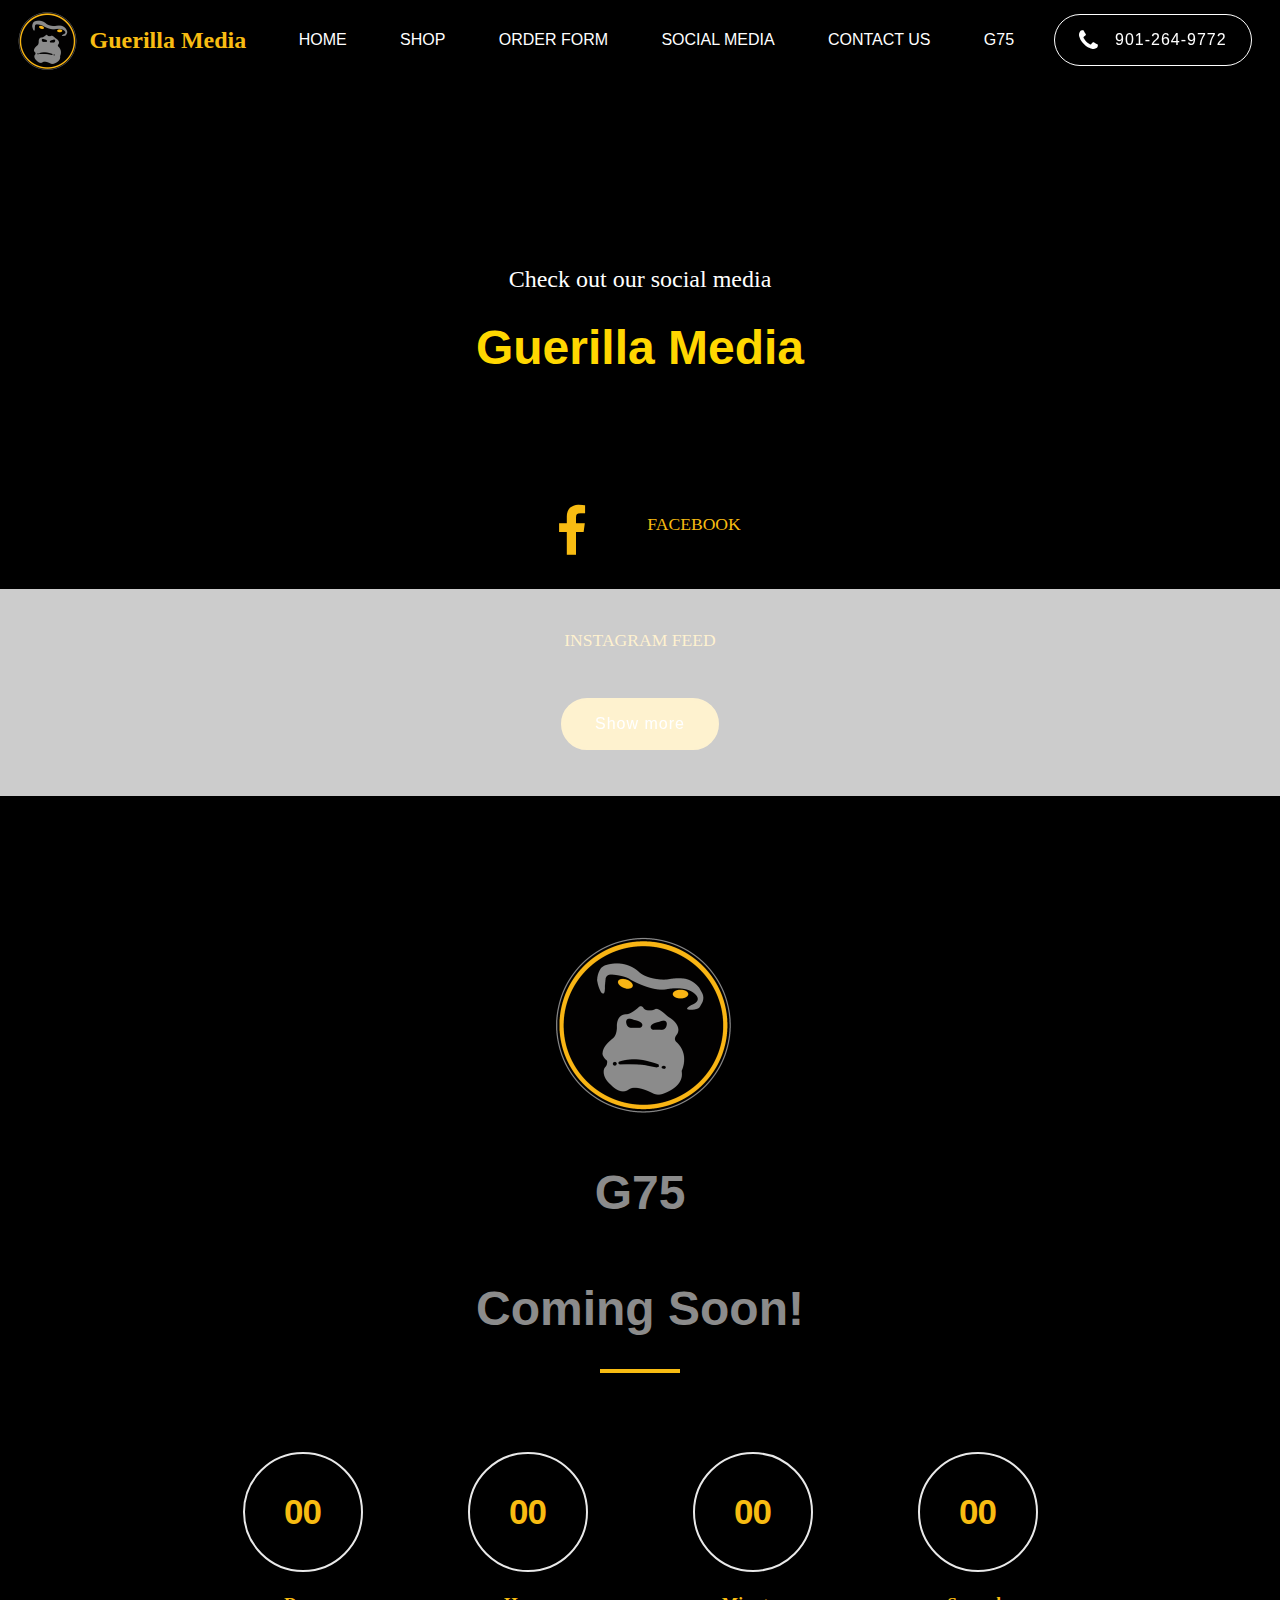
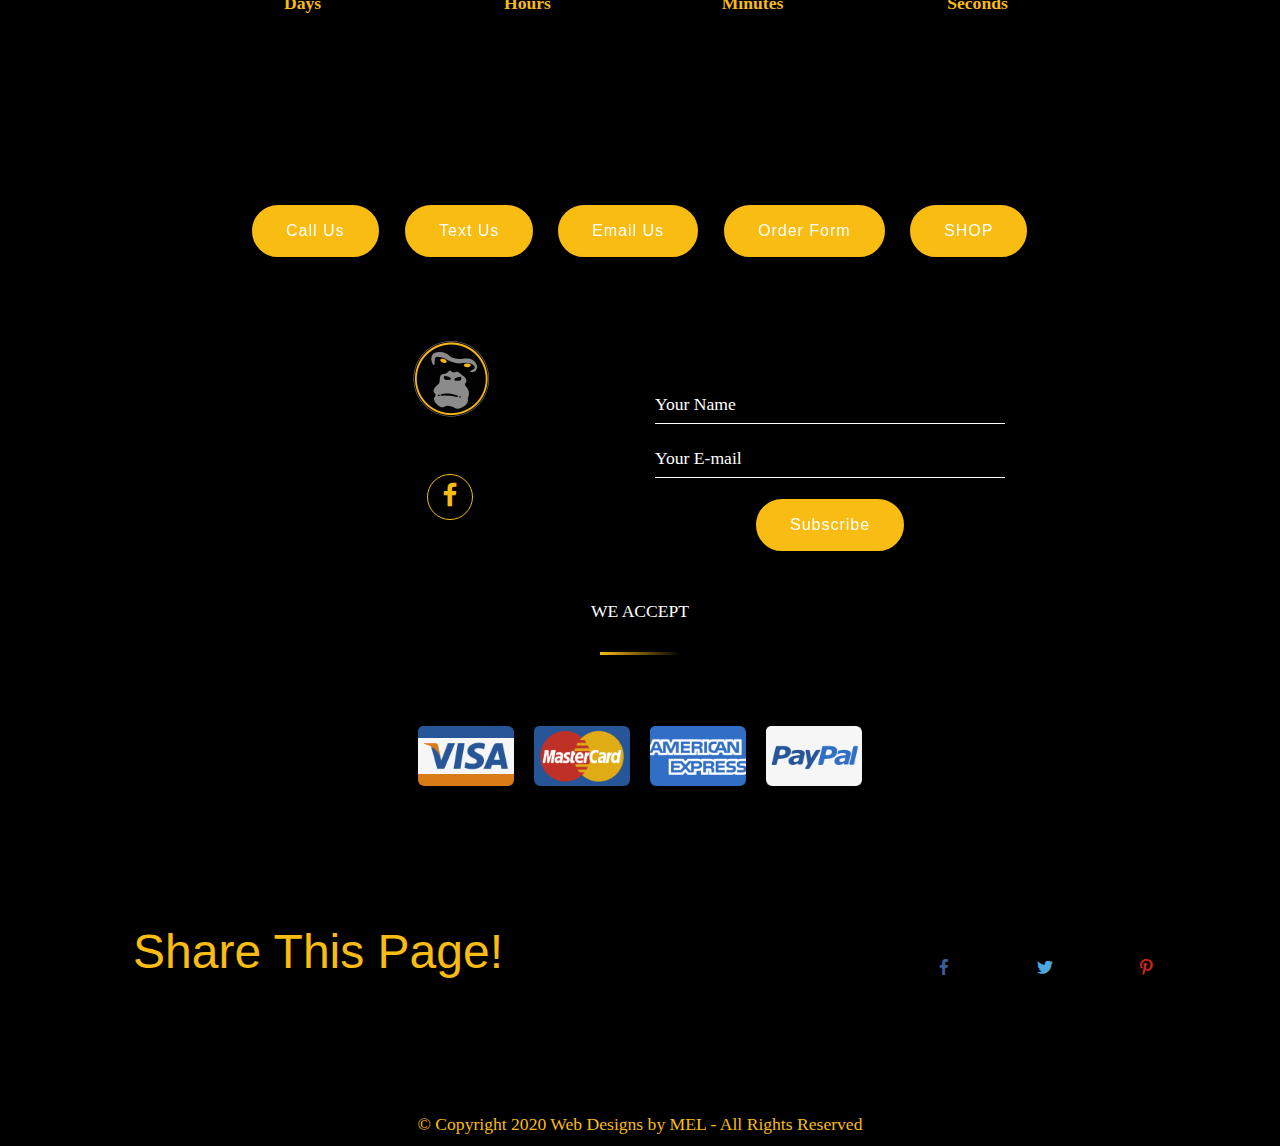
<file: GuerillaMediaSocialMediaGallery.html>
<!DOCTYPE html>
<html>
<head>
  
  <meta charset="UTF-8">
  <meta http-equiv="X-UA-Compatible" content="IE=edge">
  
  <meta name="viewport" content="width=device-width, initial-scale=1, minimum-scale=1">
  <link rel="shortcut icon" href="assets/images/logo-png-122x122.png" type="image/x-icon">
  <meta name="description" content="">
  
  
  <title>Guerilla Gallery</title>
  <link rel="stylesheet" href="assets/web/assets/mobirise-icons/mobirise-icons.css">
  <link rel="stylesheet" href="assets/font-awesome/css/font-awesome.css">
  <link rel="stylesheet" href="assets/bootstrap/css/bootstrap.min.css">
  <link rel="stylesheet" href="assets/bootstrap/css/bootstrap-grid.min.css">
  <link rel="stylesheet" href="assets/bootstrap/css/bootstrap-reboot.min.css">
  <link rel="stylesheet" href="assets/facebook-plugin/style.css">
    <link rel="stylesheet" href="assets/dropdown/css/style.css">
  <link rel="stylesheet" href="assets/socicon/css/styles.css">
  <link rel="stylesheet" href="assets/style.css">
  <link rel="stylesheet" href="assets/slick.css">
  <link rel="stylesheet" href="assets/theme/css/style.css">
  <link rel="stylesheet" href="assets/recaptcha.css">
  <link rel="preload" as="style" href="assets/mobirise/css/mbr-additional.css"><link rel="stylesheet" href="assets/mobirise/css/mbr-additional.css" type="text/css">
  
  <script src="assets/web/assets/lazyload/lazyload.js"></script>

  
<meta name="theme-color" content="#000000">
<link rel="manifest" href="manifest.json">
<script src="sw-connect.js"></script>
<meta name="apple-mobile-web-app-capable" content="yes">
<link rel="apple-touch-startup-image" media="(device-width: 320px) and (device-height: 568px) and (-webkit-device-pixel-ratio: 2) and (orientation: portrait)" href="assets/images/apple-launch-640x1136.png">
<link rel="apple-touch-startup-image" media="(device-width: 375px) and (device-height: 667px) and (-webkit-device-pixel-ratio: 2) and (orientation: portrait)" href="assets/images/apple-launch-750x1334.png">
<link rel="apple-touch-startup-image" media="(device-width: 414px) and (device-height: 736px) and (-webkit-device-pixel-ratio: 3) and (orientation: portrait)" href="assets/images/apple-launch-1242x2208.png">
<link rel="apple-touch-startup-image" media="(device-width: 375px) and (device-height: 812px) and (-webkit-device-pixel-ratio: 3) and (orientation: portrait)" href="assets/images/apple-launch-1125x2436.png">
<link rel="apple-touch-startup-image" media="(device-width: 768px) and (device-height: 1024px) and (-webkit-device-pixel-ratio: 2) and (orientation: portrait)" href="assets/images/apple-launch-1536x2048.png">
<link rel="apple-touch-startup-image" media="(device-width: 834px) and (device-height: 1112px) and (-webkit-device-pixel-ratio: 2) and (orientation: portrait)" href="assets/images/apple-launch-1668x2224.png">
<link rel="apple-touch-startup-image" media="(device-width: 1024px) and (device-height: 1366px) and (-webkit-device-pixel-ratio: 2) and (orientation: portrait)" href="assets/images/apple-launch-2048x2732.png">
<meta name="apple-mobile-web-app-status-bar-style" content="default">
<meta name="apple-mobile-web-app-title" content="">
<link rel="apple-touch-icon" href="apple-touch-icon.png">
</head>
<body>
  <section class="menu cid-rHWd6Yp6E8" once="menu" id="menu3-2u">

    
    

    <nav class="navbar navbar-dropdown navbar-fixed-top navbar-expand-lg">
        <div class="navbar-brand">
            <span class="navbar-logo">
                <a href="GuerillaMedia.html">
                    <img src="assets/images/logo-png-122x122.png" alt="" title="" style="height: 3.8rem;">
                </a>
            </span>
            <span class="navbar-caption-wrap"><a class="navbar-caption text-success display-5" href="GuerillaMedia.html">
                    Guerilla Media</a></span>
        </div>
        <button class="navbar-toggler" type="button" data-toggle="collapse" data-target="#navbarSupportedContent" aria-controls="navbarNavAltMarkup" aria-expanded="false" aria-label="Toggle navigation">
            <div class="hamburger">
                <span></span>
                <span></span>
                <span></span>
                <span></span>
            </div>
        </button>
      <div class="collapse navbar-collapse" id="navbarSupportedContent">
            <ul class="navbar-nav nav-dropdown" data-app-modern-menu="true"><li class="nav-item">
                    <a class="nav-link link text-white display-4" href="GuerillaMedia.html">HOME</a>
                </li>
                <li class="nav-item">
                    <a class="nav-link link text-white display-4" href="GuerillaMediaShop.html">
                        SHOP</a>
                </li><li class="nav-item"><a class="nav-link link text-white display-4" href="GuerillaMediaContactInfo.html">ORDER FORM</a></li>
                <li class="nav-item"><a class="nav-link link text-white display-4" href="GuerillaMediaSocialMediaGallery.html" target="_blank">SOCIAL MEDIA</a></li><li class="nav-item"><a class="nav-link link text-white display-4" href="GuerillaMediaContactInfo.html">CONTACT US</a></li><li class="nav-item"><a class="nav-link link text-white display-4" href="GuerillaMediaSocialMediaGallery.html#g75">G75</a></li></ul>
            
            <div class="navbar-buttons mbr-section-btn"><a class="btn btn-sm btn-white-outline display-4" href="tel:+1-901-2649772"><span class="fa fa-phone mbr-iconfont mbr-iconfont-btn"></span>901-264-9772</a></div>
      </div>
    </nav>
</section>

<section class="cid-rHrsagVkSK" id="content7-23">

    

    
    <div class="container-fluid">
        <div class="row justify-content-center">
            <div class="col-12 col-lg-6 col-md-8 align-center">
                
                <h2 class="mbr-section-title align-center mbr-fonts-style mbr-bold display-2"></h2>
            </div>
        </div>
    </div>
</section>

<section class="cid-rHrspMWzYA" id="content7-24">

    

    
    <div class="container-fluid">
        <div class="row justify-content-center">
            <div class="col-12 col-lg-6 col-md-8 align-center">
                <h3 class="mbr-section-subtitle align-center mbr-fonts-style mbr-light pb-3 display-5">
                    Check out our social media</h3>
                <h2 class="mbr-section-title align-center mbr-fonts-style mbr-bold display-2">
                    Guerilla Media</h2>
            </div>
        </div>
    </div>
</section>

<section class="extSocialButtons cid-rZKQB3tD7v" id="extSocialButtons1-75">

    

    

    <div class="container">
        <div class="media-container-row">
            <a href="https://www.facebook.com/shopwiththeguerilla/" target="_blank">
                <span class="px-2 mbr-iconfont mbr-iconfont-social socicon-facebook socicon" style="font-size: 50px; color: rgb(248, 188, 18); fill: rgb(248, 188, 18);"></span>
                </a><p class="mbr-fonts-style display-7"><a href="https://www.facebook.com/shopwiththeguerilla/" target="_blank"></a><a href="https://www.facebook.com/shopwiththeguerilla/" target="_blank">FACEBOOK</a></p>
            
            
            
            
            
            
            
            
                
            
        </div>
    </div>
</section>

<section class="mbr-instagram-feed" id="instagram-feed-block-22" data-per-row-grid="4" data-rows="2" data-per-row-slider="" data-spacing="5" data-full-width="" data-token="272026535.727bfe1.79c28ca9946b4391aaa3a1709c6ce0cf" data-rv-view="268" style="background-color: rgb(0, 0, 0); padding-top: 40px; padding-bottom: 40px;">
    
    <div class="container container_toggle">
        <div class="row">
            <div class="col">
                <div class="inst">
                    <h1 class="inst__title align-center mbr-fonts-style display-7">INSTAGRAM FEED</h1>
                    <div class="inst__content"></div>
                    <div class="inst__more mbr-section-btn align-center" buttons="0"><a class="btn btn-md btn-primary display-4" href="#">Show more</a></div>
                </div>
            </div>
        </div>
    </div>
</section>

<section class="cid-rMbu7d5jJn" id="g75">

    

    
    <div class="container-fluid">
        <div class="row justify-content-center">
            
        </div>
    </div>
</section>

<section class="extCountdown cid-rMbmo4Hj1F" id="extCountdown2-4b">

    
    
    <div class="container">

        <div class="logo align-center">
            <div class="col-lg-2 col-md-3 col-6 pb-3">
                <img src="assets/images/logo-png-370x370.png" title="" alt="">
            </div>
        </div>

        <h2 class="mbr-section-title pb-3 mbr-bold align-center mbr-fonts-style display-2">
            G75<br><br>Coming Soon!</h2>
        <div class="line-wrap">
            <div class="line"></div>
        </div>


    </div>
    <div class="container countdown-cont align-center">
        <div class="daysCountdown" title="Days"></div>
        <div class="hoursCountdown" title="Hours"></div>
        <div class="minutesCountdown" title="Minutes"></div>
        <div class="secondsCountdown" title="Seconds"></div>
        <div class="countdown pt-5 mt-2" data-due-date="09/01/2020">
        </div>
        
    </div>
</section>

<section class="mbr-section content11 cid-rMcsTa3ML3" id="content11-62">

    

    <div class="container-fluid">
        <div class="row justify-content-center">
            <div class="col-12 col-lg-10">
                <div class="mbr-section-btn align-center"><a class="btn btn-primary display-4" href="tel:+1-901-6436888">Call Us</a> <a class="btn btn-primary display-4" href="sms:+1-901-6436888">Text Us</a>
                    <a class="btn btn-primary display-4" href="mailto:David@guerillamedia.net">Email Us</a> <a class="btn btn-primary display-4" href="GuerillaMediaContactInfo.html">Order Form</a> <a class="btn btn-primary display-4" href="GuerillaMediaShop.html">SHOP</a></div>
            </div>
        </div>
    </div>
</section>

<section class="extFooter cid-rZMsyPVgjV" id="extFooter24-7i">

    

    

    <div class="container">
        <div class="row content justify-content-center align-items-start mbr-black">
            <div class="col-12 col-md-6 col-lg-4 pb-3">
                <div class="logo pb-3 align-center">
                    <a href="#">
                        <img src="assets/images/guerillamedia-meta-160x160.png" alt="" title="" style="height: 5rem;">
                    </a>
                </div>
                <div class="social-list pb-3 align-center">
                    <h3 class="follow-title mbr-fonts-style pb-2 align-center display-5">
                        GUERILLA MEDIA</h3>
                    <div class="soc-item">
                        <a href="https://www.facebook.com/shopwiththeguerilla/" target="_blank">
                            <span class="mbr-iconfont mbr-iconfont-social socicon-facebook socicon"></span>
                        </a>
                    </div>
                    
                    
                    
                    
                    
                </div>
                
                
            </div>
            
            <div class="form-1 col-sm-12 col-md-5 col-xl-4 col-lg-4" data-form-type="formoid">
                <!---Formbuilder Form--->
                <form action="https://mobirise.com/" method="POST" class="mbr-form form-with-styler" data-form-title="Guerilla Mode"><input type="hidden" name="email" data-form-email="true" value="gPkvFWbah/BsMqMCNIcFb/1pii7yTbjIM3DvEjjkat2YQfsPzfmGvU0GzdsBCMZ8eQphUYgiiu+lo6Taw88AiEKvBx1G2BM093AcrEwydupJKebCzocyUhbv1PmYlt7A">
                    <div class="row">
                        <div hidden="hidden" data-form-alert="" class="alert alert-success col-12">Thanks for filling out the form!</div>
                        <div hidden="hidden" data-form-alert-danger="" class="alert alert-danger col-12"></div>
                    </div>
                    <div class="dragArea row">
                        <div class="col-md-12">
                            <h3 class="mbr-fonts-style form-title pb-3 mbr-fonts-style align-center display-5">GET IN TOUCH</h3>
                        </div>
                        <div class="col-md-12 form-group " data-for="name">
                            <input type="text" name="name" placeholder="Your Name" data-form-field="Name" required="required" class="form-control display-7" id="name-extFooter24-7i">
                        </div>
                        <div data-for="email" class="col-md-12 form-group ">
                            <input type="text" name="email" placeholder="Your E-mail" data-form-field="E-mail" class="form-control display-7" required="required" id="email-extFooter24-7i">
                        </div>
                        
                        
                        <div class="col-md-12 input-group-btn align-center"><button type="submit" class="btn btn-form btn-primary display-4">Subscribe</button></div>
                    </div>
                </form><!---Formbuilder Form--->
            </div>
        </div>
    </div>
</section>

<section class="cid-rZMsxsh8WY" id="info4-7h">

    

    
    <div class="container-fluid">
        <div class="row justify-content-center">
            <div class="col-12 col-md-12">
                <h2 class="align-center mbr-fonts-style mbr-section-title display-7">
                    WE ACCEPT</h2>
                <div class="underline align-center">
                    <div class="line"></div>
                </div>
                
            </div>

            <div class="row justify-content-center col-12 col-md-12 col-lg-10 col-xl-8 pt-5">
                <ul class="list-inline align-center">
                    <li class="list-inline-item">
                        <img src="assets/images/visa12.png" alt="Visa">
                    </li>
                    <li class="list-inline-item">
                        <img src="assets/images/master-card13.png" alt="Master Card">
                    </li>
                    <li class="list-inline-item">
                        <img src="assets/images/american-express14.png" alt="American Express">
                    </li>
                    <li class="list-inline-item">
                        <img src="assets/images/paypal15.png" alt="Pay Pal">
                    </li>
                    
                    
                    
                    
                    
                    
                    
                    
                    

                </ul>
            </div>
        </div>
    </div>
</section>

<section class="extSocialButtons cid-rZMszSLaYG" id="extSocialButtons2-7j">
    
    

    

    <div class="container">
        <div class="media-container-row pt-3">
            <h2 class="pb-3 mbr-section-title mbr-fonts-style display-2">
                Share This Page!
            </h2>
            <div>
                <div class="mbr-social-likes">
                    <span class="btn btn-social socicon-bg-facebook facebook mx-2" title="Share link on Facebook">
                        <i class="socicon socicon-facebook"></i>
                    </span>
                    <span class="btn btn-social twitter socicon-bg-twitter mx-2" title="Share link on Twitter">
                        <i class="socicon socicon-twitter"></i>
                    </span>
                    
                    
                    
                    <span class="btn btn-social pinterest socicon-bg-pinterest mx-2" title="Share link on Pinterest">
                        <i class="socicon socicon-pinterest"></i>
                    </span>
                    
                </div>
            </div>
        </div>
    </div>
</section>

<section once="footers" class="cid-rHWC1onXdU" id="footer1-3c">

    

    

    <div class="container">
        <div class="media-container-row align-center justify-content-center align-items-center">
            <div class="section-text m-2">
                <p class="mbr-text mbr-black mb-0 mbr-fonts-style display-7"><a href="https://webdesignsbymel.com" target="_blank">© Copyright 2020 Web Designs by MEL - All Rights Reserved</a></p>
            </div>
            
        </div>
    </div>
</section>


  <script src="assets/web/assets/jquery/jquery.min.js"></script>
  <script src="assets/popper/popper.min.js"></script>
  <script src="assets/bootstrap/js/bootstrap.min.js"></script>
  <script src="https://connect.facebook.net/en_US/sdk.js#xfbml=1&amp;version=v2.5"></script>
  <script src="https://apis.google.com/js/plusone.js"></script>
  <script src="assets/facebook-plugin/facebook-script.js"></script>
  <script src="assets/smoothscroll/smooth-scroll.js"></script>
        <script src="assets/sociallikes/social-likes.js"></script>
  <script src="assets/countdown/jquery.countdown.min.js"></script>
  <script src="assets/dropdown/js/nav-dropdown.js"></script>
  <script src="assets/dropdown/js/navbar-dropdown.js"></script>
  <script src="assets/touchswipe/jquery.touch-swipe.min.js"></script>
  <script src="assets/index.js"></script>
  <script src="assets/slick.min.js"></script>
  <script src="assets/theme/js/script.js"></script>
  <script src="assets/formoid.min.js"></script>
    

</body>
</html>
</file>
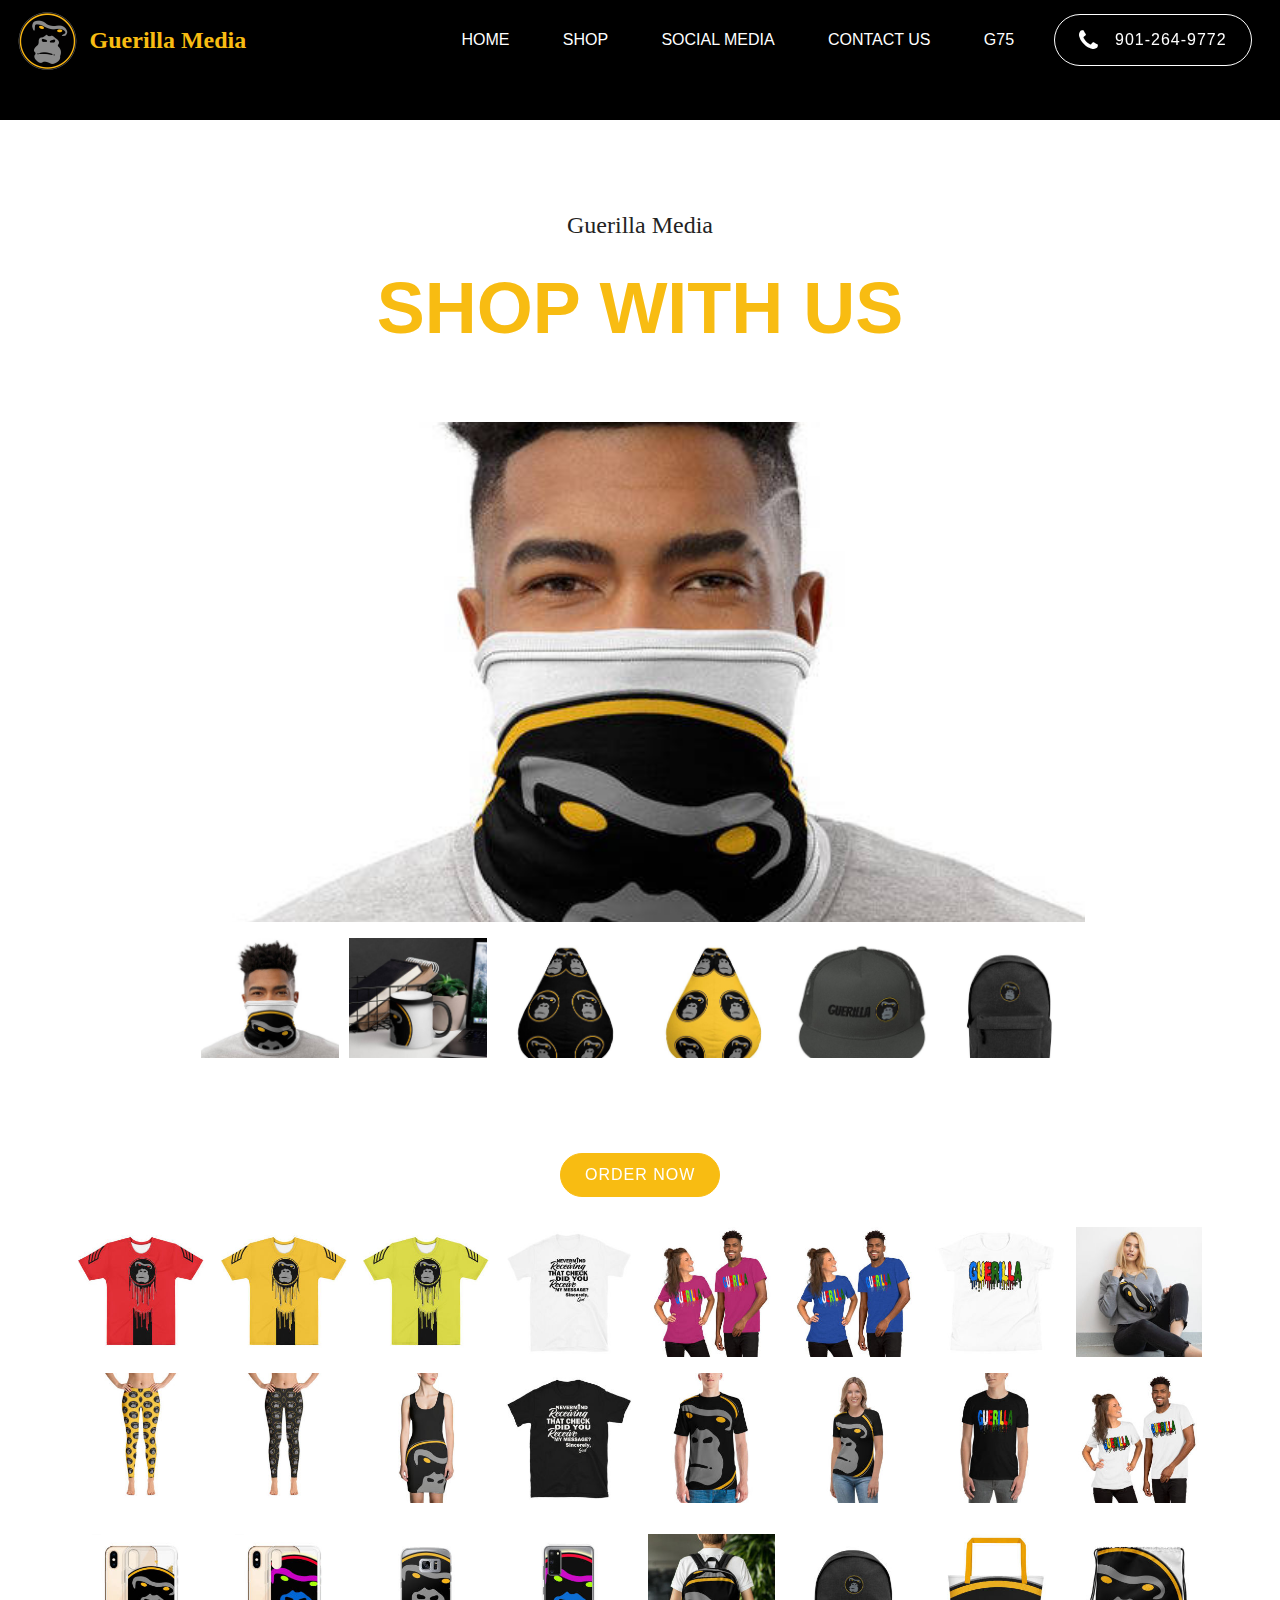
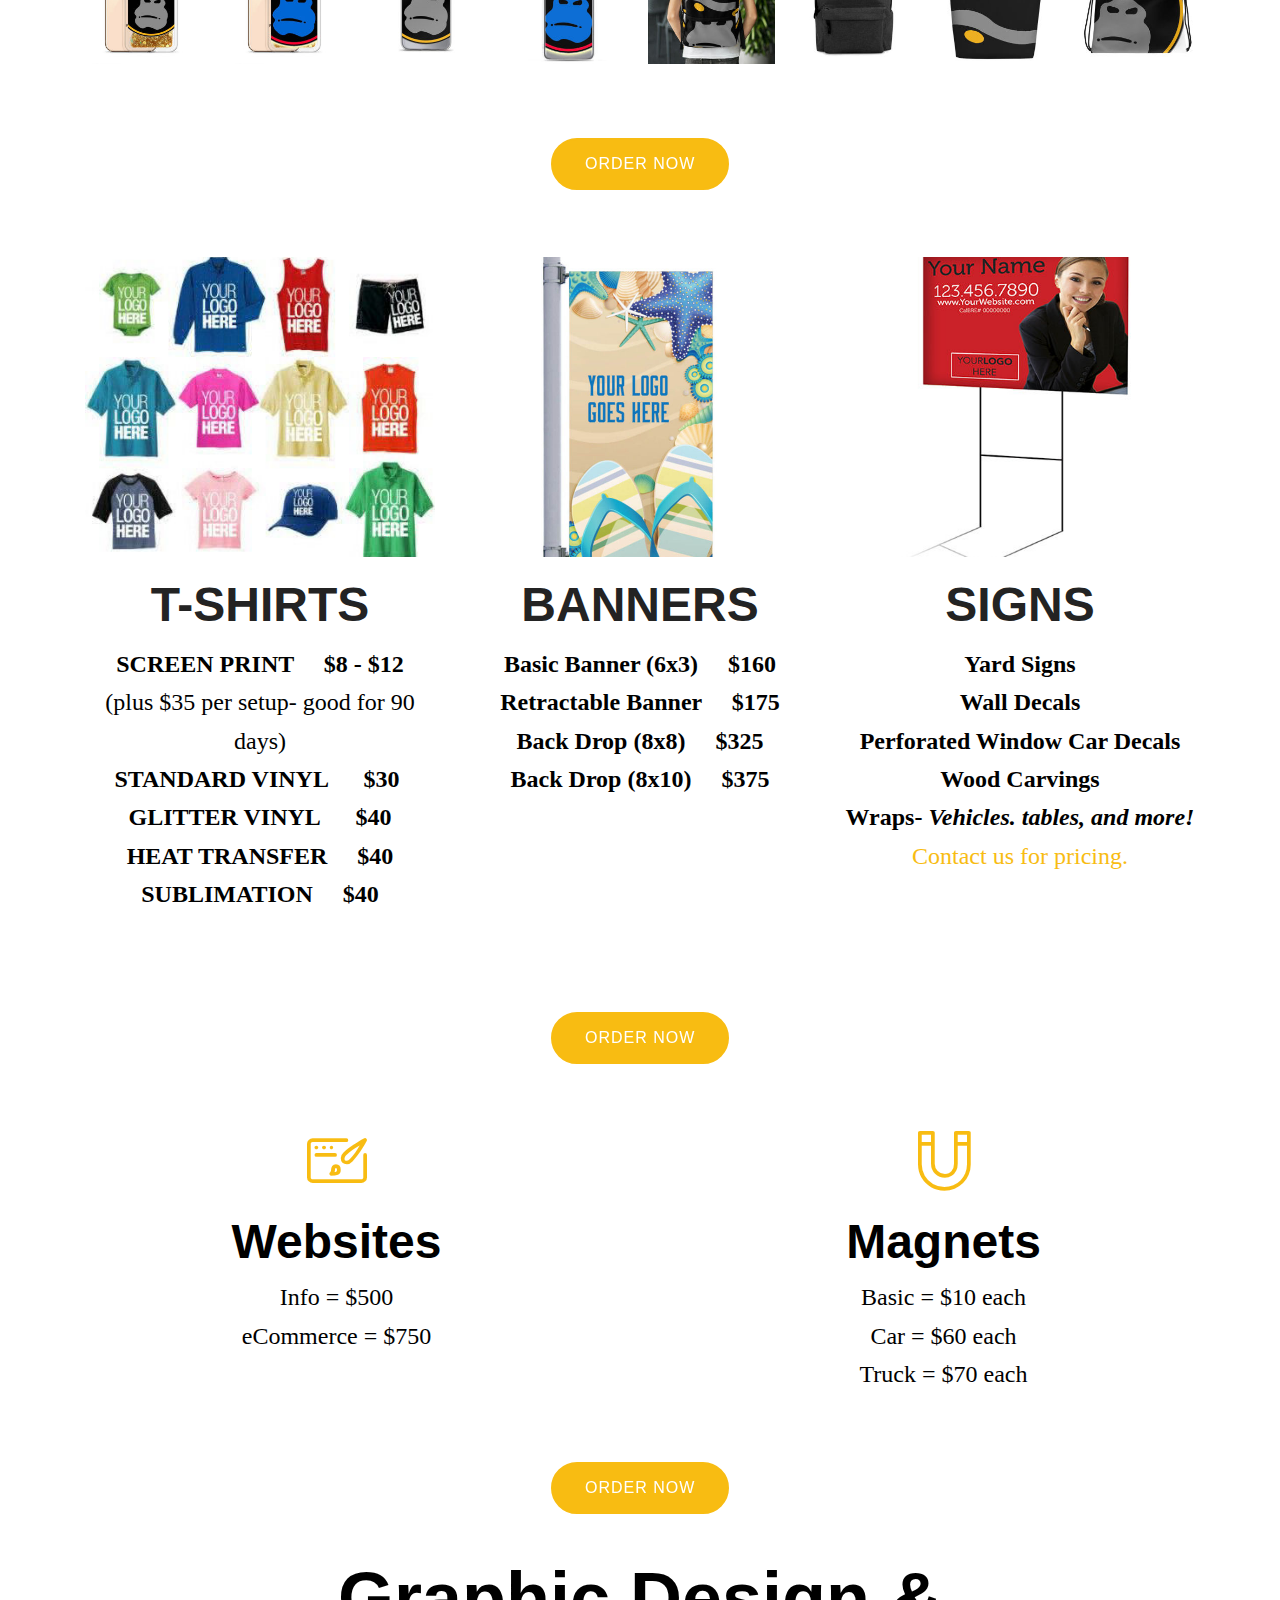
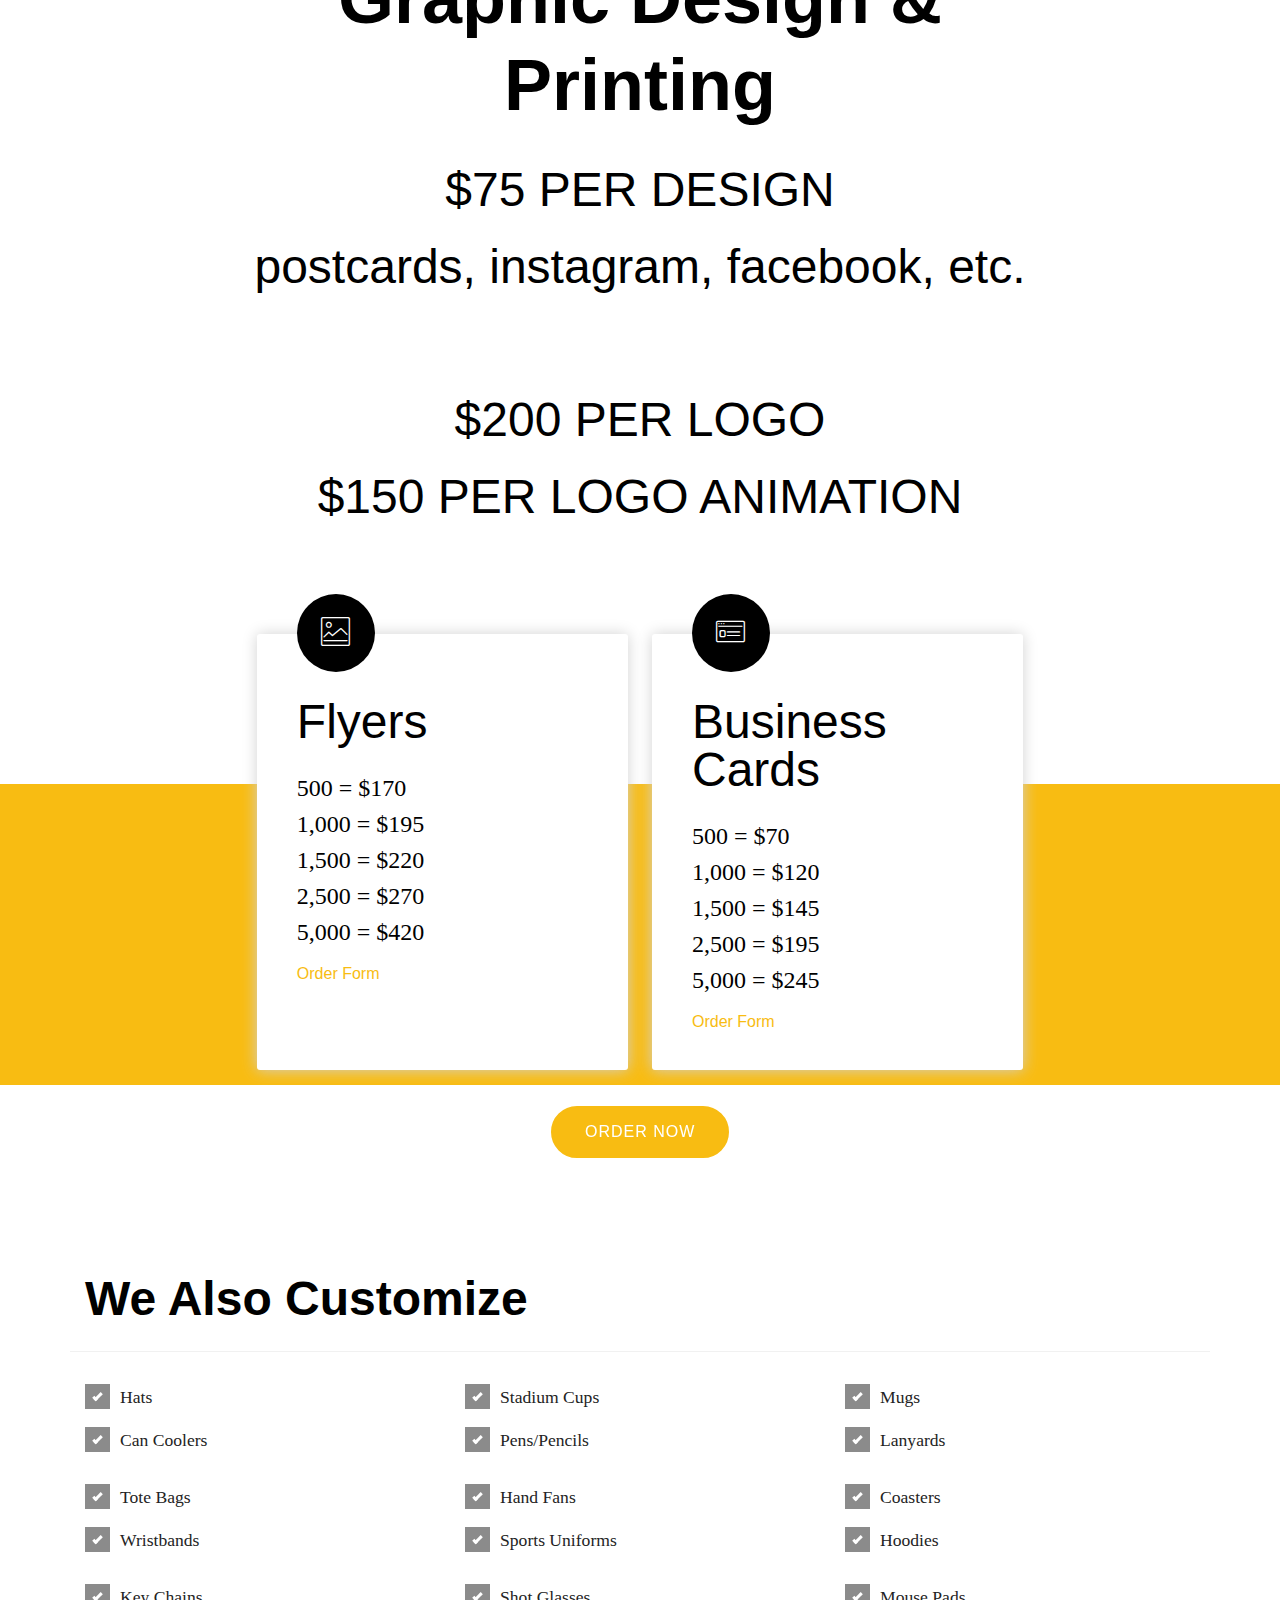
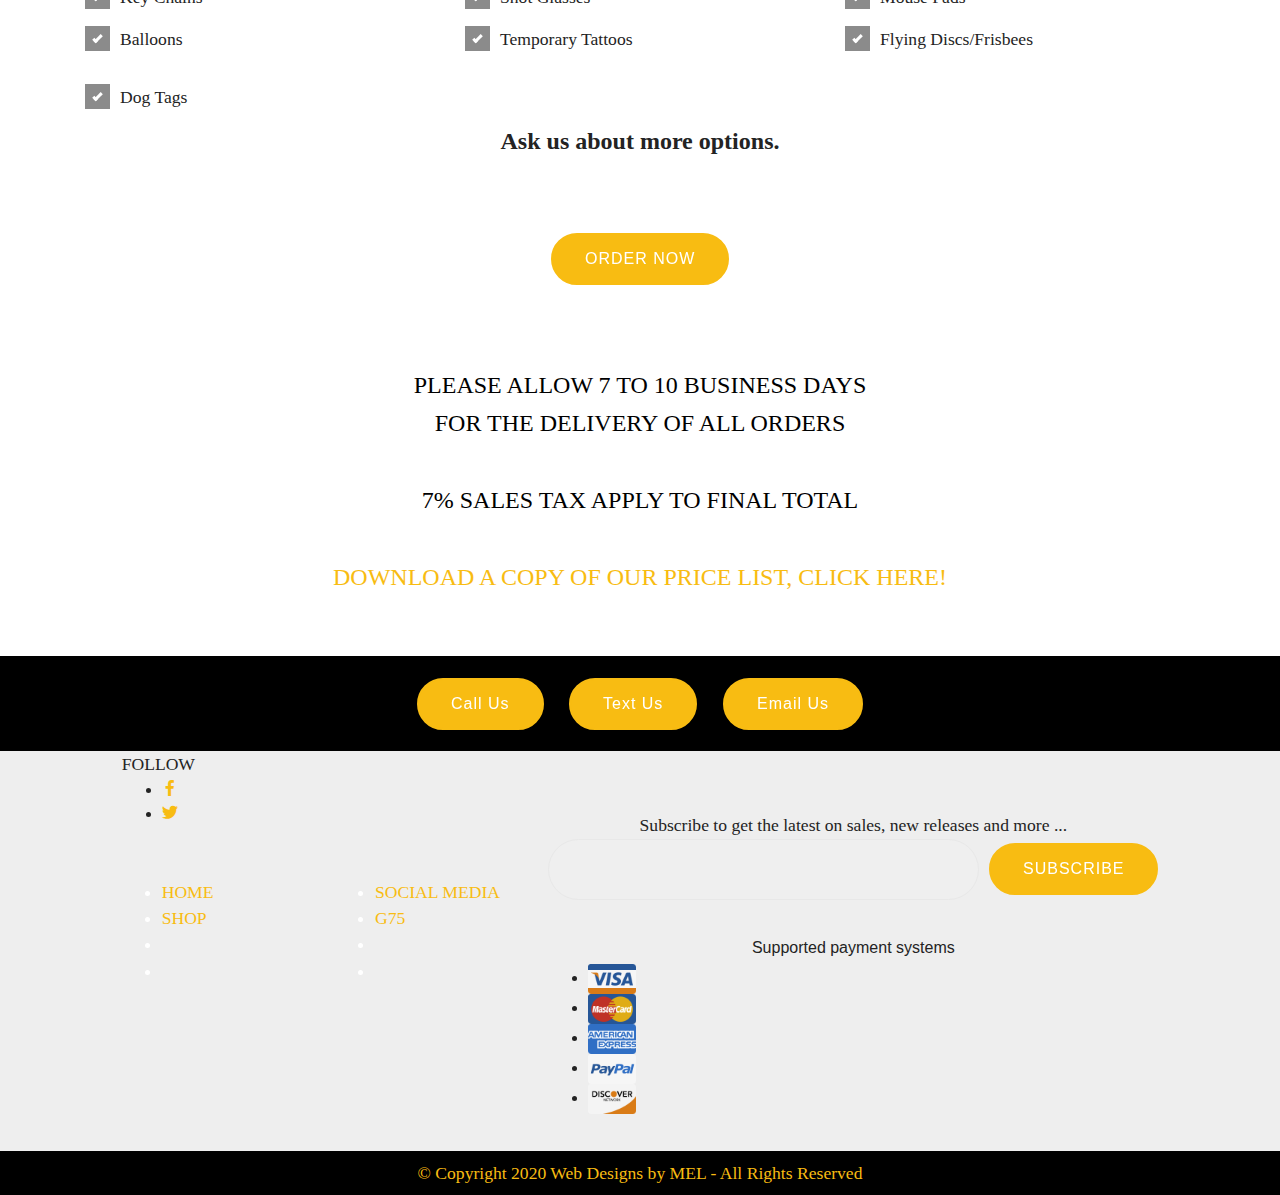
<file: page1.html>
<!DOCTYPE html>
<html>
<head>
  
  <meta charset="UTF-8">
  <meta http-equiv="X-UA-Compatible" content="IE=edge">
  
  <meta name="viewport" content="width=device-width, initial-scale=1, minimum-scale=1">
  <link rel="shortcut icon" href="assets/images/logo-png-122x122.png" type="image/x-icon">
  <meta name="description" content="">
  
  
  <title>Shop with Guerilla</title>
  <link rel="stylesheet" href="assets/web/assets/mobirise-icons/mobirise-icons.css">
  <link rel="stylesheet" href="assets/font-awesome/css/font-awesome.css">
  <link rel="stylesheet" href="assets/web/assets/mobirise-icons2/mobirise2.css">
  <link rel="stylesheet" href="assets/web/assets/mobirise-icons-bold/mobirise-icons-bold.css">
  <link rel="stylesheet" href="assets/simple-line-icons/simple-line-icons.css">
  <link rel="stylesheet" href="assets/bootstrap/css/bootstrap.min.css">
  <link rel="stylesheet" href="assets/bootstrap/css/bootstrap-grid.min.css">
  <link rel="stylesheet" href="assets/bootstrap/css/bootstrap-reboot.min.css">
  <link rel="stylesheet" href="assets/facebook-plugin/style.css">
    <link rel="stylesheet" href="assets/dropdown/css/style.css">
  <link rel="stylesheet" href="assets/socicon/css/styles.css">
  <link rel="stylesheet" href="assets/theme/css/style.css">
  <link rel="stylesheet" href="assets/recaptcha.css">
  <link rel="preload" as="style" href="assets/mobirise/css/mbr-additional.css"><link rel="stylesheet" href="assets/mobirise/css/mbr-additional.css" type="text/css">
  
  <script src="assets/web/assets/lazyload/lazyload.js"></script>

  

<meta name="theme-color" content="#000000">
<link rel="manifest" href="manifest.json">
<script src="sw-connect.js"></script>
<meta name="apple-mobile-web-app-capable" content="yes">
<link rel="apple-touch-startup-image" media="(device-width: 320px) and (device-height: 568px) and (-webkit-device-pixel-ratio: 2) and (orientation: portrait)" href="assets/images/apple-launch-640x1136.png">
<link rel="apple-touch-startup-image" media="(device-width: 375px) and (device-height: 667px) and (-webkit-device-pixel-ratio: 2) and (orientation: portrait)" href="assets/images/apple-launch-750x1334.png">
<link rel="apple-touch-startup-image" media="(device-width: 414px) and (device-height: 736px) and (-webkit-device-pixel-ratio: 3) and (orientation: portrait)" href="assets/images/apple-launch-1242x2208.png">
<link rel="apple-touch-startup-image" media="(device-width: 375px) and (device-height: 812px) and (-webkit-device-pixel-ratio: 3) and (orientation: portrait)" href="assets/images/apple-launch-1125x2436.png">
<link rel="apple-touch-startup-image" media="(device-width: 768px) and (device-height: 1024px) and (-webkit-device-pixel-ratio: 2) and (orientation: portrait)" href="assets/images/apple-launch-1536x2048.png">
<link rel="apple-touch-startup-image" media="(device-width: 834px) and (device-height: 1112px) and (-webkit-device-pixel-ratio: 2) and (orientation: portrait)" href="assets/images/apple-launch-1668x2224.png">
<link rel="apple-touch-startup-image" media="(device-width: 1024px) and (device-height: 1366px) and (-webkit-device-pixel-ratio: 2) and (orientation: portrait)" href="assets/images/apple-launch-2048x2732.png">
<meta name="apple-mobile-web-app-status-bar-style" content="default">
<meta name="apple-mobile-web-app-title" content="">
<link rel="apple-touch-icon" href="apple-touch-icon.png"></head>
<body>
  <section class="menu cid-rHWd6Yp6E8" once="menu" id="menu3-2u">

    
    

    <nav class="navbar navbar-dropdown navbar-fixed-top navbar-expand-lg">
        <div class="navbar-brand">
            <span class="navbar-logo">
                <a href="page4.html">
                    <img src="assets/images/logo-png-122x122.png" alt="" title="" style="height: 3.8rem;">
                </a>
            </span>
            <span class="navbar-caption-wrap"><a class="navbar-caption text-success display-5" href="page4.html">
                    Guerilla Media</a></span>
        </div>
        <button class="navbar-toggler" type="button" data-toggle="collapse" data-target="#navbarSupportedContent" aria-controls="navbarNavAltMarkup" aria-expanded="false" aria-label="Toggle navigation">
            <div class="hamburger">
                <span></span>
                <span></span>
                <span></span>
                <span></span>
            </div>
        </button>
      <div class="collapse navbar-collapse" id="navbarSupportedContent">
            <ul class="navbar-nav nav-dropdown" data-app-modern-menu="true"><li class="nav-item">
                    <a class="nav-link link text-white display-4" href="GuerillaMedia.html">HOME</a>
                </li>
                <li class="nav-item">
                    <a class="nav-link link text-white display-4" href="page1.html" target="_blank">
                        SHOP</a>
                </li>
                <li class="nav-item"><a class="nav-link link text-white display-4" href="page2.html" target="_blank">SOCIAL MEDIA</a></li><li class="nav-item"><a class="nav-link link text-white display-4" href="page7.html" target="_blank">CONTACT US</a></li><li class="nav-item"><a class="nav-link link text-white display-4" href="page2.html#g75">G75</a></li></ul>
            
            <div class="navbar-buttons mbr-section-btn"><a class="btn btn-sm btn-white-outline display-4" href="tel:+1-901-2649772"><span class="fa fa-phone mbr-iconfont mbr-iconfont-btn"></span>901-264-9772</a></div>
      </div>
    </nav>
</section>

<section class="cid-rH43k3t8aD" id="content7-1q">

    

    
    <div class="container-fluid">
        <div class="row justify-content-center">
            
        </div>
    </div>
</section>

<section class="cid-rMcde6wD7F" id="content7-5l">

    

    
    <div class="container-fluid">
        <div class="row justify-content-center">
            <div class="col-12 col-lg-6 col-md-8 align-center">
                <h3 class="mbr-section-subtitle align-center mbr-fonts-style mbr-light pb-3 display-5">
                    Guerilla Media</h3>
                <h2 class="mbr-section-title align-center mbr-fonts-style mbr-bold display-1">
                    SHOP WITH US</h2>
            </div>
        </div>
    </div>
</section>

<section class="extGallery testimonials-slider cid-rXN7QGKANg" data-interval="false" id="extGallery6-6e">
    

    
    <div class="main container">

        <div class="row justify-content-center">


            <div class="second-col col-md-10">
                <div class="carousel slide slides" role="listbox" data-pause="true" data-keyboard="false" data-ride="carousel" data-interval="5000">
                    <ol class="carousel-indicators">
                        <li class="li1" data-slide-to="0"></li>
                        <li class="li2" data-slide-to="1"></li>
                        <li class="li3" data-slide-to="2"></li>
                        <li class="li4" data-slide-to="3"></li>
                        <li class="li5" data-slide-to="4"></li>
                        <li class="li6" data-slide-to="5"></li>
                    </ol>
                    <div class="carousel-inner">

                        

                        
                        
                        
                        
                        
                    <div class="carousel-item ">
                            <div class="media-container-row">
                                <div class="col-md-12">

                                    <div class="row justify-content-center">
                                        <div class="col-md-6">
                                            <div class="text-box align-left">
                                                
                                                
                                            </div>
                                        </div>
                                        <div class="col-md-6">
                                            <div class="text-box align-right">
                                                
                                                
                                            </div>
                                        </div>
                                    </div>

                                    <div class="wrap-img ">
                                    </div>
                                </div>
                            </div>
                        </div><div class="carousel-item ">
                            <div class="media-container-row">
                                <div class="col-md-12">

                                    <div class="row justify-content-center">
                                        <div class="col-md-6">
                                            <div class="text-box align-left">
                                                
                                                
                                            </div>
                                        </div>
                                        <div class="col-md-6">
                                            <div class="text-box align-right">
                                                
                                                
                                            </div>
                                        </div>
                                    </div>

                                    <div class="wrap-img ">
                                    </div>
                                </div>
                            </div>
                        </div><div class="carousel-item ">
                            <div class="media-container-row">
                                <div class="col-md-12">

                                    <div class="row justify-content-center">
                                        <div class="col-md-6">
                                            <div class="text-box align-left">
                                                
                                                
                                            </div>
                                        </div>
                                        <div class="col-md-6">
                                            <div class="text-box align-right">
                                                
                                                
                                            </div>
                                        </div>
                                    </div>

                                    <div class="wrap-img ">
                                    </div>
                                </div>
                            </div>
                        </div><div class="carousel-item ">
                            <div class="media-container-row">
                                <div class="col-md-12">

                                    <div class="row justify-content-center">
                                        <div class="col-md-6">
                                            <div class="text-box align-left">
                                                
                                                
                                            </div>
                                        </div>
                                        <div class="col-md-6">
                                            <div class="text-box align-right">
                                                
                                                
                                            </div>
                                        </div>
                                    </div>

                                    <div class="wrap-img ">
                                    </div>
                                </div>
                            </div>
                        </div><div class="carousel-item ">
                            <div class="media-container-row">
                                <div class="col-md-12">

                                    <div class="row justify-content-center">
                                        <div class="col-md-6">
                                            <div class="text-box align-left">
                                                
                                                
                                            </div>
                                        </div>
                                        <div class="col-md-6">
                                            <div class="text-box align-right">
                                                
                                                
                                            </div>
                                        </div>
                                    </div>

                                    <div class="wrap-img ">
                                    </div>
                                </div>
                            </div>
                        </div><div class="carousel-item ">
                            <div class="media-container-row">
                                <div class="col-md-12">

                                    <div class="row justify-content-center">
                                        <div class="col-md-6">
                                            <div class="text-box align-left">
                                                
                                                
                                            </div>
                                        </div>
                                        <div class="col-md-6">
                                            <div class="text-box align-right">
                                                
                                                
                                            </div>
                                        </div>
                                    </div>

                                    <div class="wrap-img ">
                                    </div>
                                </div>
                            </div>
                        </div></div>
                </div>
            </div>
        </div>
    </div>
</section>

<section class="extGallery cid-rXMKkWnzCH" id="extGallery8-6c">

    

    

    <div class="container">
        <div class="mbr-section-btn align-center pb-3"><a class="btn btn-sm btn-success display-4" href="page7.html">ORDER NOW</a></div>
        <div class="row">



            <div class="item col-6 col-md-3 col-lg-x">
                <div class="img-wrap">
                    <span class="socicon socicon-instagram mbr-iconfont mbr-iconfont-btn"></span>
                    <img src="assets/images/il-570xn.2240276278-2bpe-1-254x254.jpg" alt="" title="">
                </div>
            </div>

            <div class="item col-6 col-md-3 col-lg-x">
                <div class="img-wrap">
                    <span class="socicon socicon-instagram mbr-iconfont mbr-iconfont-btn"></span>
                    <img src="assets/images/il-570xn.2241349454-nsl9-254x254.jpg" alt="" title="">
                </div>
            </div>
            <div class="item col-6 col-md-3 col-lg-x">
                <div class="img-wrap">
                    <span class="socicon socicon-instagram mbr-iconfont mbr-iconfont-btn"></span>
                    <img src="assets/images/il-570xn.2241349732-e68k-254x254.jpg" alt="" title="">
                </div>
            </div>
            <div class="item col-6 col-md-3 col-lg-x">
                <div class="img-wrap">
                    <span class="socicon socicon-instagram mbr-iconfont mbr-iconfont-btn"></span>
                    <img src="assets/images/il-570xn.2242582934-rh3d-254x254.jpg" alt="" title="">
                </div>
            </div>
            <div class="item col-6 col-md-3 col-lg-x">
                <div class="img-wrap">
                    <span class="socicon socicon-instagram mbr-iconfont mbr-iconfont-btn"></span>
                    <img src="assets/images/il-570xn.2251797134-iutt-254x254.jpg" alt="" title="">
                </div>
            </div>
            <div class="item col-6 col-md-3 col-lg-x">
                <div class="img-wrap">
                    <span class="socicon socicon-instagram mbr-iconfont mbr-iconfont-btn"></span>
                    <img src="assets/images/il-570xn.2251846606-kl6r-254x254.jpg" alt="" title="">
                </div>
            </div>
            <div class="item col-6 col-md-3 col-lg-x">
                <div class="img-wrap">
                    <span class="socicon socicon-instagram mbr-iconfont mbr-iconfont-btn"></span>
                    <img src="assets/images/il-570xn.2252077752-ak9t-254x254.jpg" alt="" title="">
                </div>
            </div>
            <div class="item col-6 col-md-3 col-lg-x">
                <div class="img-wrap">
                    <span class="socicon socicon-instagram mbr-iconfont mbr-iconfont-btn"></span>
                    <img src="assets/images/il-570xn.2288940905-lf89-254x254.jpg" alt="" title="">
                </div>
            </div>

            <div class="item col-6 col-md-3 col-lg-x">
                <div class="img-wrap">
                    <span class="socicon socicon-instagram mbr-iconfont mbr-iconfont-btn"></span>
                    <img src="assets/images/il-570xn.2299157123-mg4c-254x254.jpg" alt="" title="">
                </div>
            </div>
            <div class="item col-6 col-md-3 col-lg-x">
                <div class="img-wrap">
                    <span class="socicon socicon-instagram mbr-iconfont mbr-iconfont-btn"></span>
                    <img src="assets/images/il-570xn.2299199159-pu22-254x254.jpg" alt="" title="">
                </div>
            </div>
            <div class="item col-6 col-md-3 col-lg-x">
                <div class="img-wrap">
                    <span class="socicon socicon-instagram mbr-iconfont mbr-iconfont-btn"></span>
                    <img src="assets/images/il-570xn.2299226801-46oa-254x254.jpg" alt="" title="">
                </div>
            </div>
            <div class="item col-6 col-md-3 col-lg-x">
                <div class="img-wrap">
                    <span class="socicon socicon-instagram mbr-iconfont mbr-iconfont-btn"></span>
                    <img src="assets/images/il-570xn.2290182045-hjts-254x254.jpg" alt="" title="">
                </div>
            </div>

            <div class="item col-6 col-md-3 col-lg-x">
                <div class="img-wrap">
                    <span class="socicon socicon-instagram mbr-iconfont mbr-iconfont-btn"></span>
                    <img src="assets/images/il-570xn.2299228909-63jq-254x254.jpg" alt="" title="">
                </div>
            </div>

            <div class="item col-6 col-md-3 col-lg-x">
                <div class="img-wrap">
                    <span class="socicon socicon-instagram mbr-iconfont mbr-iconfont-btn"></span>
                    <img src="assets/images/il-570xn.2299230355-6ykh-254x254.jpg" alt="" title="">
                </div>
            </div>
            <div class="item col-6 col-md-3 col-lg-x">
                <div class="img-wrap">
                    <span class="socicon socicon-instagram mbr-iconfont mbr-iconfont-btn"></span>
                    <img src="assets/images/il-570xn.2299414483-nf77-254x254.jpg" alt="" title="">
                </div>
            </div>
            <div class="item col-6 col-md-3 col-lg-x">
                <div class="img-wrap">
                    <span class="socicon socicon-instagram mbr-iconfont mbr-iconfont-btn"></span>
                    <img src="assets/images/il-570xn.2299453831-b8vx-254x254.jpg" alt="" title="">
                </div>
            </div>

        </div>
    </div>

</section>

<section class="extGallery cid-rXMKKjbWZL" id="extGallery8-6d">

    

    

    <div class="container">
        
        <div class="row">



            <div class="item col-6 col-md-3 col-lg-x">
                <div class="img-wrap">
                    <span class="socicon socicon-instagram mbr-iconfont mbr-iconfont-btn"></span>
                    <img src="assets/images/case-1-254x254.jpg" alt="" title="">
                </div>
            </div>

            <div class="item col-6 col-md-3 col-lg-x">
                <div class="img-wrap">
                    <span class="socicon socicon-instagram mbr-iconfont mbr-iconfont-btn"></span>
                    <img src="assets/images/case-2-254x254.jpg" alt="" title="">
                </div>
            </div>
            <div class="item col-6 col-md-3 col-lg-x">
                <div class="img-wrap">
                    <span class="socicon socicon-instagram mbr-iconfont mbr-iconfont-btn"></span>
                    <img src="assets/images/case-3-254x254.jpg" alt="" title="">
                </div>
            </div>
            <div class="item col-6 col-md-3 col-lg-x">
                <div class="img-wrap">
                    <span class="socicon socicon-instagram mbr-iconfont mbr-iconfont-btn"></span>
                    <img src="assets/images/case-4-254x254.jpg" alt="" title="">
                </div>
            </div>
            <div class="item col-6 col-md-3 col-lg-x">
                <div class="img-wrap">
                    <span class="socicon socicon-instagram mbr-iconfont mbr-iconfont-btn"></span>
                    <img src="assets/images/il-570xn.2240294730-4emc-254x254.jpg" alt="" title="">
                </div>
            </div>
            <div class="item col-6 col-md-3 col-lg-x">
                <div class="img-wrap">
                    <span class="socicon socicon-instagram mbr-iconfont mbr-iconfont-btn"></span>
                    <img src="assets/images/il-570xn.2241321522-dzp0-254x254.jpg" alt="" title="">
                </div>
            </div>
            <div class="item col-6 col-md-3 col-lg-x">
                <div class="img-wrap">
                    <span class="socicon socicon-instagram mbr-iconfont mbr-iconfont-btn"></span>
                    <img src="assets/images/il-570xn.2241322096-c6gt-254x254.jpg" alt="" title="">
                </div>
            </div>
            <div class="item col-6 col-md-3 col-lg-x">
                <div class="img-wrap">
                    <span class="socicon socicon-instagram mbr-iconfont mbr-iconfont-btn"></span>
                    <img src="assets/images/il-570xn.2251553704-lrwp-254x254.jpg" alt="" title="">
                </div>
            </div>

            
            
            
            

            

            
            
            

        </div>
    </div>

</section>

<section class="mbr-section content11 cid-rXNaLt2JVB" id="content11-6f">

    

    <div class="container-fluid">
        <div class="row justify-content-center">
            <div class="col-12 col-lg-10">
                <div class="mbr-section-btn align-center"><a class="btn btn-primary display-4" href="page1.html#gForm">ORDER NOW</a></div>
            </div>
        </div>
    </div>
</section>

<section class="features1 cid-rMcaWAxsjW" id="extContent24-5k">

    

    
    <div class="container">
        <div class="row">

            <div class="card col-12 col-md-6 col-lg-4">
                <div class="card-img">
                    <img src="assets/images/80a8741d2e79dd27b02b447ee1c17df1-403x403.jpg" alt="" title="">
                </div>
                <div class="card-box pt-4">
                    
                    <h4 class="card-title align-center pb-1 mbr-bold mbr-fonts-style display-2">T-SHIRTS</h4>
                    <p class="mbr-text align-center pb-3 mbr-fonts-style display-5"><strong>SCREEN PRINT &nbsp; &nbsp;&nbsp;$8 - $12
</strong><br>(plus $35 per setup- good for 90 days)
<br><strong>STANDARD VINYL &nbsp; &nbsp; &nbsp;$30&nbsp;<br>GLITTER VINYL &nbsp; &nbsp; &nbsp;$40</strong><br><strong>HEAT TRANSFER &nbsp; &nbsp;&nbsp;</strong><strong>$40</strong><br><strong>SUBLIMATION &nbsp; &nbsp;&nbsp;</strong><strong>$40</strong></p>
                    
                </div>
            </div>

            <div class="card col-12 col-md-6 col-lg-4">
                <div class="card-img">
                    <img src="assets/images/dekstfi3060v-l-700x700.jpg" alt="" title="">
                </div>
                <div class="card-box pt-4">
                    

                    <h4 class="card-title align-center pb-1 mbr-bold mbr-fonts-style display-2">BANNERS</h4>
                    <p class="mbr-text align-center pb-3 mbr-fonts-style display-5"><strong>
                        Basic Banner (6x3) &nbsp; &nbsp; $160<br>Retractable Banner &nbsp; &nbsp; $175<br>Back Drop (8x8) &nbsp; &nbsp; $325<br>Back Drop (8x10) &nbsp; &nbsp; $375</strong></p>
                    
                </div>
            </div>

            <div class="card col-12 col-md-6 col-lg-4">
                <div class="card-img">
                    <img src="assets/images/yard-signs-category-500x500.jpg" alt="" title="">
                </div>
                <div class="card-box pt-4">
                    

                    <h4 class="card-title align-center pb-1 mbr-bold mbr-fonts-style display-2">SIGNS</h4>
                    <p class="mbr-text align-center pb-3 mbr-fonts-style display-5"><strong>Yard Signs<br>Wall Decals<br>Perforated Window Car Decals<br>Wood Carvings<br>Wraps- <em>Vehicles. tables, and more!</em><br><a href="page1.html#gForm">Contact us for pricing.</a></strong></p>
                    
                </div>
            </div>



        </div>

    </div>

</section>

<section class="mbr-section content11 cid-rMcs1DjmkI" id="content11-5y">

    

    <div class="container-fluid">
        <div class="row justify-content-center">
            <div class="col-12 col-lg-10">
                <div class="mbr-section-btn align-center"><a class="btn btn-primary display-4" href="page7.html">ORDER NOW</a></div>
            </div>
        </div>
    </div>
</section>

<section class="features3 cid-rXMDDyFObR" id="features3-69">
    
    

    
    <div class="container-fluid">
        <div class="row justify-content-center">
            <div class="card p-3 col-12 col-md-6">
                <div class="mx-4">
                    <div class="card-img pb-4">
                        <span class="mbr-iconfont mbrib-website-theme"></span>
                    </div>
                    <div class="card-box">
                        <h4 class="card-title mbr-fonts-style display-2"><strong>
                            Websites</strong></h4>
                        <p class="mbr-text mbr-fonts-style display-5">Info = $500<br>eCommerce = $750</p>
                    </div>
                </div>
            </div>

            <div class="card p-3 col-12 col-md-6">
                <div class="mx-4">
                    <div class="card-img pb-4">
                        <span class="mbr-iconfont sli-magnet"></span>
                    </div>
                    <div class="card-box">
                        <h4 class="card-title mbr-fonts-style display-2"><strong>
                            Magnets</strong></h4>
                        <p class="mbr-text mbr-fonts-style display-5">
                           Basic = $10 each<br>Car = $60 each<br>Truck = $70 each</p>
                    </div>
                </div>
            </div>

            

            

            

            
        </div>
    </div>
</section>

<section class="mbr-section content11 cid-rXMFg51Bu2" id="content11-6a">

    

    <div class="container-fluid">
        <div class="row justify-content-center">
            <div class="col-12 col-lg-10">
                <div class="mbr-section-btn align-center"><a class="btn btn-primary display-4" href="page7.html">ORDER NOW</a></div>
            </div>
        </div>
    </div>
</section>

<section class="extHeader cid-rMce912XQi" id="extHeader10-5n">

    

    

    <div class="container">
        <div class="media-container-row">
            <div class="mb-4 content-container col-md-10">
                <h1 class="mbr-section-title pb-3 mbr-fonts-style align-center display-1"><strong>Graphic Design &amp; Printing</strong></h1>
                <p class="mbr-text pb-3 mbr-fonts-style p-descr align-center display-2">
                    $75 PER DESIGN<br>postcards, instagram, facebook, etc.<br><br>$200 PER LOGO<br>$150 PER LOGO ANIMATION</p>
            </div>
        </div>
    </div>
    <div class="container-boxes mbr-white">
        <div class="box-item">
            <div class="icon-block-top pb-4">
                <span class="mbr-iconfont mbri-photo display-2"></span>
            </div>
            <h4 class="box-item-title pb-3 mbr-fonts-style mbr-black display-2">Flyers</h4>
            <p class="box-item-text mbr-fonts-style display-5">500 = $170<br>1,000 = $195<br>1,500 = $220<br>2,500 = $270<br>5,000 = $420</p>
            <div class="mbr-section-btn"><a class="btn-underline mr-3 text-success display-4" href="page7.html">Order Form</a></div>
        </div>
        <div class="box-item">
            <div class="icon-block-top pb-4">
                <span class="mbr-iconfont mbri-sites display-2"></span>
            </div>
            <h4 class="box-item-title pb-3 mbr-fonts-style mbr-black display-2">Business Cards</h4>
            <p class="box-item-text mbr-fonts-style display-5">500 = $70<br>1,000 = $120<br>1,500 = $145<br>2,500 = $195<br>5,000 = $245</p>
            <div class="mbr-section-btn"><a class="btn-underline mr-3 text-success display-4" href="page7.html">Order Form</a></div>

        </div>
        
    </div>
</section>

<section class="mbr-section content11 cid-rMcsgjUHB6" id="content11-5z">

    

    <div class="container-fluid">
        <div class="row justify-content-center">
            <div class="col-12 col-lg-10">
                <div class="mbr-section-btn align-center"><a class="btn btn-primary display-4" href="page7.html">ORDER NOW</a></div>
            </div>
        </div>
    </div>
</section>

<section class="extContent cid-rMcht7JrwZ" id="extContent20-5r">

    

    

    <div class="container">
        <h2 class="mbr-section-title pb-3 mbr-fonts-style mbr-bold display-2">We Also Customize</h2>

        <div class="row">
            <div class="col-md-4">
                <label class="container2">
                    <p class="mbr-text mbr-fonts-style display-7">Hats</p>
                    <input type="checkbox" checked="">
                    <span class="checkmark"></span>
                </label>
            </div>

            <div class="col-md-4">
                <label class="container2">
                    <p class="mbr-text mbr-fonts-style display-7">Stadium Cups</p>
                    <input type="checkbox" checked="">
                    <span class="checkmark"></span>
                </label>
            </div>

            <div class="col-md-4">
                <label class="container2">
                    <p class="mbr-text mbr-fonts-style display-7">Mugs</p>
                    <input type="checkbox" checked="">
                    <span class="checkmark"></span>
                </label>
            </div>

            <div class="col-md-4">
                <label class="container2">
                    <p class="mbr-text mbr-fonts-style display-7">Can Coolers</p>
                    <input type="checkbox" checked="">
                    <span class="checkmark"></span>
                </label>
            </div>

            <div class="col-md-4">
                <label class="container2">
                    <p class="mbr-text mbr-fonts-style display-7">Pens/Pencils</p>
                    <input type="checkbox" checked="">
                    <span class="checkmark"></span>
                </label>
            </div>

            <div class="col-md-4">
                <label class="container2">
                    <p class="mbr-text mbr-fonts-style display-7">Lanyards</p>
                    <input type="checkbox" checked="">
                    <span class="checkmark"></span>
                </label>
            </div>

        </div>
    </div>
</section>

<section class="extContent cid-rMchQxasYD" id="extContent20-5s">

    

    

    <div class="container">
        

        <div class="row">
            <div class="col-md-4">
                <label class="container2">
                    <p class="mbr-text mbr-fonts-style display-7">Tote Bags</p>
                    <input type="checkbox" checked="">
                    <span class="checkmark"></span>
                </label>
            </div>

            <div class="col-md-4">
                <label class="container2">
                    <p class="mbr-text mbr-fonts-style display-7">Hand Fans</p>
                    <input type="checkbox" checked="">
                    <span class="checkmark"></span>
                </label>
            </div>

            <div class="col-md-4">
                <label class="container2">
                    <p class="mbr-text mbr-fonts-style display-7">Coasters</p>
                    <input type="checkbox" checked="">
                    <span class="checkmark"></span>
                </label>
            </div>

            <div class="col-md-4">
                <label class="container2">
                    <p class="mbr-text mbr-fonts-style display-7">Wristbands</p>
                    <input type="checkbox" checked="">
                    <span class="checkmark"></span>
                </label>
            </div>

            <div class="col-md-4">
                <label class="container2">
                    <p class="mbr-text mbr-fonts-style display-7">Sports Uniforms</p>
                    <input type="checkbox" checked="">
                    <span class="checkmark"></span>
                </label>
            </div>

            <div class="col-md-4">
                <label class="container2">
                    <p class="mbr-text mbr-fonts-style display-7">Hoodies</p>
                    <input type="checkbox" checked="">
                    <span class="checkmark"></span>
                </label>
            </div>

        </div>
    </div>
</section>

<section class="extContent cid-rMcidYTYu5" id="extContent20-5t">

    

    

    <div class="container">
        

        <div class="row">
            <div class="col-md-4">
                <label class="container2">
                    <p class="mbr-text mbr-fonts-style display-7">Key Chains</p>
                    <input type="checkbox" checked="">
                    <span class="checkmark"></span>
                </label>
            </div>

            <div class="col-md-4">
                <label class="container2">
                    <p class="mbr-text mbr-fonts-style display-7">Shot Glasses</p>
                    <input type="checkbox" checked="">
                    <span class="checkmark"></span>
                </label>
            </div>

            <div class="col-md-4">
                <label class="container2">
                    <p class="mbr-text mbr-fonts-style display-7">Mouse Pads</p>
                    <input type="checkbox" checked="">
                    <span class="checkmark"></span>
                </label>
            </div>

            <div class="col-md-4">
                <label class="container2">
                    <p class="mbr-text mbr-fonts-style display-7">Balloons</p>
                    <input type="checkbox" checked="">
                    <span class="checkmark"></span>
                </label>
            </div>

            <div class="col-md-4">
                <label class="container2">
                    <p class="mbr-text mbr-fonts-style display-7">Temporary Tattoos</p>
                    <input type="checkbox" checked="">
                    <span class="checkmark"></span>
                </label>
            </div>

            <div class="col-md-4">
                <label class="container2">
                    <p class="mbr-text mbr-fonts-style display-7">Flying Discs/Frisbees</p>
                    <input type="checkbox" checked="">
                    <span class="checkmark"></span>
                </label>
            </div>

        </div>
    </div>
</section>

<section class="extContent cid-rMciwQN5GR" id="extContent20-5u">

    

    

    <div class="container">
        

        <div class="row">
            <div class="col-md-4">
                <label class="container2">
                    <p class="mbr-text mbr-fonts-style display-7">Dog Tags</p>
                    <input type="checkbox" checked="">
                    <span class="checkmark"></span>
                </label>
            </div>

            

            

            

            

            

        </div>
    </div>
</section>

<section class="cid-rMciNNVGm7" id="content7-5v">

    

    
    <div class="container-fluid">
        <div class="row justify-content-center">
            <div class="col-12 col-lg-6 col-md-8 align-center">
                <h3 class="mbr-section-subtitle align-center mbr-fonts-style mbr-light pb-3 display-5"><strong>
                    Ask us about more options.</strong></h3>
                
            </div>
        </div>
    </div>
</section>

<section class="mbr-section content11 cid-rMcsikVwbt" id="content11-60">

    

    <div class="container-fluid">
        <div class="row justify-content-center">
            <div class="col-12 col-lg-10">
                <div class="mbr-section-btn align-center"><a class="btn btn-primary display-4" href="page7.html">ORDER NOW</a></div>
            </div>
        </div>
    </div>
</section>

<section class="cid-rMcrznt9op" id="gForm">

    

    
    <div class="container-fluid">
        <div class="row justify-content-center">
            
        </div>
    </div>
</section>

<section class="mbr-section article content1 cid-rMbKr1tBkB" id="content1-53">
    
     

    <div class="container">
        <div class="media-container-row">
            <div class="mbr-text col-12 col-md-8 col-lg-10 mbr-fonts-style display-5">
                <div>PLEASE ALLOW 7 TO 10 BUSINESS DAYS </div><div>FOR THE DELIVERY OF ALL ORDERS</div><div><br></div><div>7% SALES TAX APPLY TO FINAL TOTAL</div><div><br></div><div><a href="https://drive.google.com/open?id=1A2sKGOr9wQURNqlFpiTXbVnlcofIgSRR" target="_blank">DOWNLOAD A COPY OF OUR PRICE LIST, CLICK HERE!</a></div>
            </div>
        </div>
    </div>
</section>

<section class="mbr-section content11 cid-rMbWNPb76v" id="content11-54">

    

    <div class="container-fluid">
        <div class="row justify-content-center">
            <div class="col-12 col-lg-10">
                <div class="mbr-section-btn align-center"><a class="btn btn-primary display-4" href="tel:+1-901-2649772">Call Us</a> <a class="btn btn-primary display-4" href="sms:+1-901-2649772">Text Us</a>
                    <a class="btn btn-primary display-4" href="mailto:shopwiththeguerilla@gmail.com">Email Us</a></div>
            </div>
        </div>
    </div>
</section>

<section class="cid-rCXWiFlsMD" id="footer3-d">
    

    

    <div class="container-fluid">
        <div class="row align-center justify-content-center">
            <div class="col-lg-6 col-xl-4">
                <div class="follow-section">
                    <div class="follow-heading mbr-fonts-style align-left display-7">
                        FOLLOW
                    </div>
                    <div class="social-media pb-3 align-left">
                        <ul>
                            <li>
                                <a class="icon-transition" href="#">
                                    <span class="mbr-iconfont socicon-facebook socicon"></span>
                                </a>
                            </li>
                            <li>
                                <a class="icon-transition" href="#">
                                    <span class="mbr-iconfont socicon-twitter socicon"></span>
                                </a>
                            </li>
                            
                            
                            
                            
                        </ul>
                    </div>
                </div>
                <div class="row column-menu">
                    <div class="col-xl-5 col-md-6">
                        <ul class="firstColumn align-left mbr-white mbr-fonts-style display-7">
                            <li><a href="GuerillaMedia.html" class="text-success">HOME</a></li>
                            <li><a href="page1.html" class="text-success" target="_blank">SHOP</a></li>
                            <li><br></li>
                            <li><br></li>
                        </ul>
                    </div>
                    <div class="col-xl-5 col-md-6">
                        <ul class="secondColumn align-left mbr-white mbr-fonts-style display-7">
                            <li><a href="page2.html" class="text-success" target="_blank">SOCIAL MEDIA</a></li><a href="page2.html" target="_blank">
                            </a><li><a href="page2.html">G75</a></li><a href="page3.html#content7-2b" target="_blank">
                            </a><li><br></li>
                            <li><br></li>
                        </ul>
                    </div>
                </div>
            </div>
            <div class="col-lg-6 col-xl-6 form-section">
                <ul class="mbr-list list-inline align-left">
                    
                    
                    
                <li class="list-inline-item mbr-fonts-style display-7"></li><li class="list-inline-item mbr-fonts-style display-7"></li></ul>
                <div class="input-form">
                    <span class="mbr-fonts-style form-text display-7">
                      Subscribe to get the latest on sales, new releases and more ...
                    </span>
                    <div class="form1" data-form-type="formoid">
                        <!---Formbuilder Form--->
                        <form action="https://mobirise.com/" method="POST" class="mbr-form form-with-styler" data-form-title="Guerilla Mode"><input type="hidden" name="email" data-form-email="true" value="EiSA8zj0zrEJCmF0jX3+JMt57KzimE5xz2Gul5kSvleaTb2365hP5CHsqvPlr47wd0Tcl1Sh6xPYlRlfPoMqtHt0ROo0UOlzQ0LC7N3tAGVZCvOqC+HGkm9WAaOvitbF">
                            <div class="form-row">
                                <div hidden="hidden" data-form-alert="" class="alert alert-success col-12">Thanks for filling out the form!</div>
                                <div hidden="hidden" data-form-alert-danger="" class="alert alert-danger col-12">
                                </div>
                            </div>
                            <div class="dragArea form-row">
                                <div class="col form-group" data-for="email">
                                    <input type="email" name="email" data-form-field="Email" required="required" class="form-control special-form display-7" id="email-footer3-d">
                                </div>
                                <div class="col-auto input-group-btn"><button type="submit" class="btn btn-primary display-4">SUBSCRIBE</button></div>
                            </div>
                        </form><!---Formbuilder Form--->
                    </div>
                </div>
                <h3 class="subtext-1 mbr-fonts-style pb-3 display-7"></h3>
                <h3 class="subtext-2 mbr-fonts-style display-4">
                    Supported payment systems
                </h3>
                <ul class="card-support align-left">
                    <li>
                        <img src="assets/images/visa.png" height="30" alt="Visa">
                    </li>
                    <li>
                        <img src="assets/images/master-card.png" height="30" alt="Master Card">
                    </li>
                    <li>
                        <img src="assets/images/american-express.png" height="30" alt="American Express">
                    </li>
                    <li>
                        <img src="assets/images/paypal.png" height="30" alt="PayPal">
                    </li>
                    
                    <li>
                        <img src="assets/images/discover.png" height="30" alt="Discover">
                    </li>
                    
                    
                    
                    
                    
                    
                    
                </ul>
            </div>
        </div>
    </div>
</section>

<section once="footers" class="cid-rHWC1onXdU" id="footer1-3c">

    

    

    <div class="container">
        <div class="media-container-row align-center justify-content-center align-items-center">
            <div class="section-text m-2">
                <p class="mbr-text mbr-black mb-0 mbr-fonts-style display-7"><a href="https://webdesignsbymel.com" target="_blank">© Copyright 2020 Web Designs by MEL - All Rights Reserved</a></p>
            </div>
            
        </div>
    </div>
</section>


  <script src="assets/web/assets/jquery/jquery.min.js"></script>
  <script src="assets/popper/popper.min.js"></script>
  <script src="assets/bootstrap/js/bootstrap.min.js"></script>
  <script src="https://connect.facebook.net/en_US/sdk.js#xfbml=1&amp;version=v2.5"></script>
  <script src="https://apis.google.com/js/plusone.js"></script>
  <script src="assets/facebook-plugin/facebook-script.js"></script>
  <script src="assets/smoothscroll/smooth-scroll.js"></script>
        <script src="assets/bootstrapcarouselswipe/bootstrap-carousel-swipe.js"></script>
  <script src="assets/mbr-testimonials-slider/mbr-testimonials-slider.js"></script>
  <script src="assets/dropdown/js/nav-dropdown.js"></script>
  <script src="assets/dropdown/js/navbar-dropdown.js"></script>
  <script src="assets/touchswipe/jquery.touch-swipe.min.js"></script>
  <script src="assets/theme/js/script.js"></script>
  <script src="assets/formoid.min.js"></script>
    

</body>
</html>
</file>
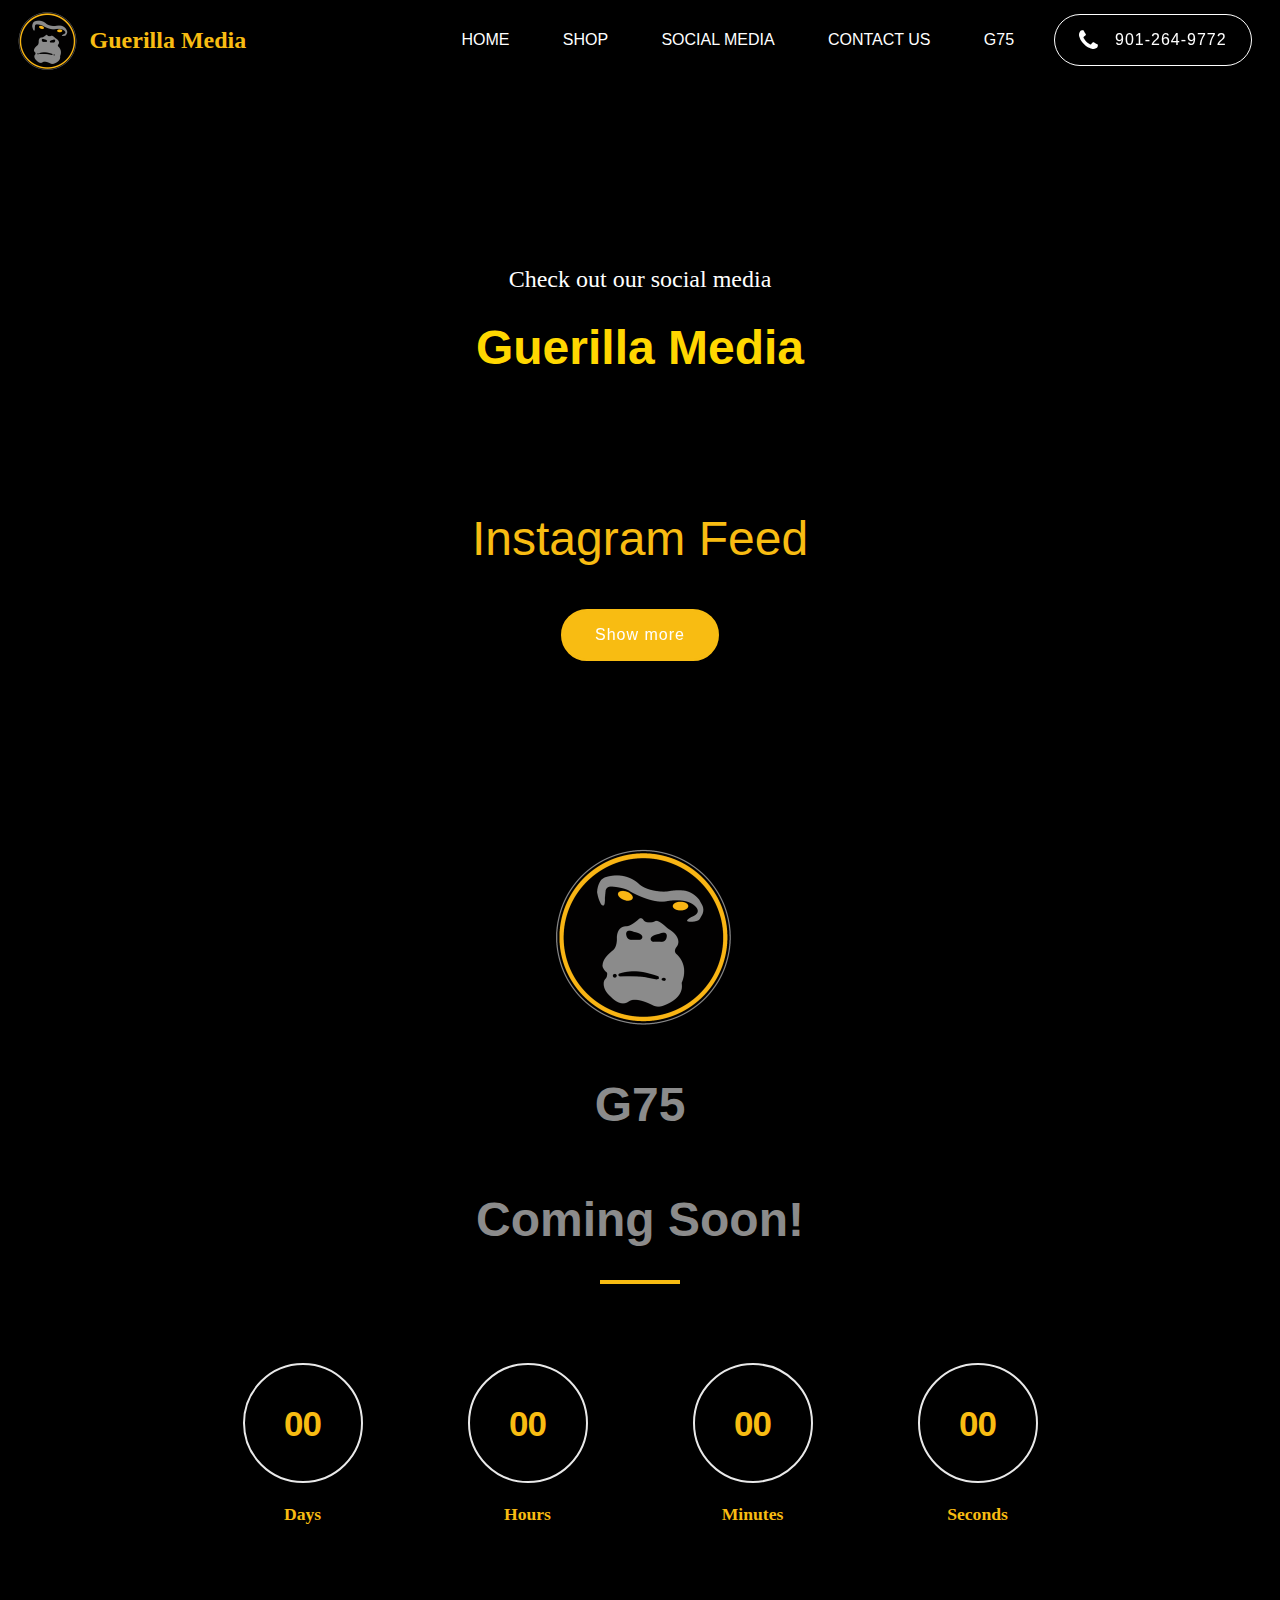
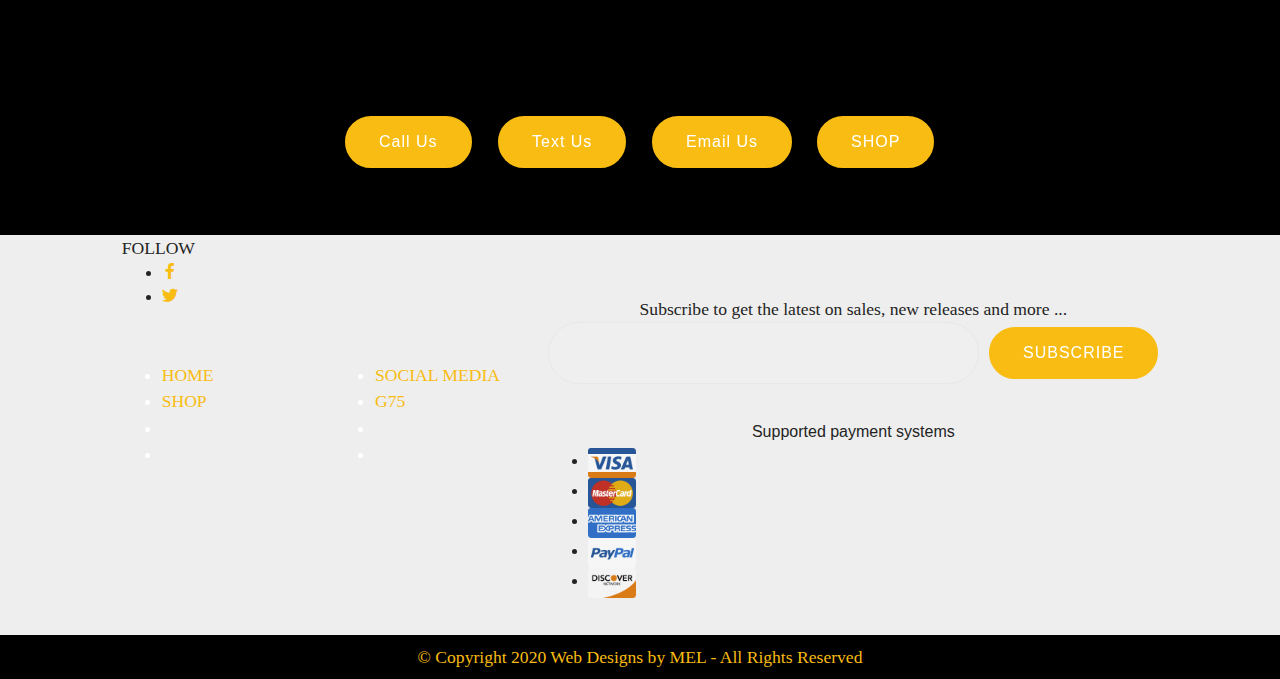
<file: page2.html>
<!DOCTYPE html>
<html>
<head>
  
  <meta charset="UTF-8">
  <meta http-equiv="X-UA-Compatible" content="IE=edge">
  
  <meta name="viewport" content="width=device-width, initial-scale=1, minimum-scale=1">
  <link rel="shortcut icon" href="assets/images/logo-png-122x122.png" type="image/x-icon">
  <meta name="description" content="">
  
  
  <title>Guerilla Gallery</title>
  <link rel="stylesheet" href="assets/web/assets/mobirise-icons/mobirise-icons.css">
  <link rel="stylesheet" href="assets/font-awesome/css/font-awesome.css">
  <link rel="stylesheet" href="assets/bootstrap/css/bootstrap.min.css">
  <link rel="stylesheet" href="assets/bootstrap/css/bootstrap-grid.min.css">
  <link rel="stylesheet" href="assets/bootstrap/css/bootstrap-reboot.min.css">
  <link rel="stylesheet" href="assets/facebook-plugin/style.css">
    <link rel="stylesheet" href="assets/dropdown/css/style.css">
  <link rel="stylesheet" href="assets/socicon/css/styles.css">
  <link rel="stylesheet" href="assets/style.css">
  <link rel="stylesheet" href="assets/slick.css">
  <link rel="stylesheet" href="assets/theme/css/style.css">
  <link rel="stylesheet" href="assets/recaptcha.css">
  <link rel="preload" as="style" href="assets/mobirise/css/mbr-additional.css"><link rel="stylesheet" href="assets/mobirise/css/mbr-additional.css" type="text/css">
  
  <script src="assets/web/assets/lazyload/lazyload.js"></script>

  

<meta name="theme-color" content="#000000">
<link rel="manifest" href="manifest.json">
<script src="sw-connect.js"></script>
<meta name="apple-mobile-web-app-capable" content="yes">
<link rel="apple-touch-startup-image" media="(device-width: 320px) and (device-height: 568px) and (-webkit-device-pixel-ratio: 2) and (orientation: portrait)" href="assets/images/apple-launch-640x1136.png">
<link rel="apple-touch-startup-image" media="(device-width: 375px) and (device-height: 667px) and (-webkit-device-pixel-ratio: 2) and (orientation: portrait)" href="assets/images/apple-launch-750x1334.png">
<link rel="apple-touch-startup-image" media="(device-width: 414px) and (device-height: 736px) and (-webkit-device-pixel-ratio: 3) and (orientation: portrait)" href="assets/images/apple-launch-1242x2208.png">
<link rel="apple-touch-startup-image" media="(device-width: 375px) and (device-height: 812px) and (-webkit-device-pixel-ratio: 3) and (orientation: portrait)" href="assets/images/apple-launch-1125x2436.png">
<link rel="apple-touch-startup-image" media="(device-width: 768px) and (device-height: 1024px) and (-webkit-device-pixel-ratio: 2) and (orientation: portrait)" href="assets/images/apple-launch-1536x2048.png">
<link rel="apple-touch-startup-image" media="(device-width: 834px) and (device-height: 1112px) and (-webkit-device-pixel-ratio: 2) and (orientation: portrait)" href="assets/images/apple-launch-1668x2224.png">
<link rel="apple-touch-startup-image" media="(device-width: 1024px) and (device-height: 1366px) and (-webkit-device-pixel-ratio: 2) and (orientation: portrait)" href="assets/images/apple-launch-2048x2732.png">
<meta name="apple-mobile-web-app-status-bar-style" content="default">
<meta name="apple-mobile-web-app-title" content="">
<link rel="apple-touch-icon" href="apple-touch-icon.png"></head>
<body>
  <section class="menu cid-rHWd6Yp6E8" once="menu" id="menu3-2u">

    
    

    <nav class="navbar navbar-dropdown navbar-fixed-top navbar-expand-lg">
        <div class="navbar-brand">
            <span class="navbar-logo">
                <a href="page4.html">
                    <img src="assets/images/logo-png-122x122.png" alt="" title="" style="height: 3.8rem;">
                </a>
            </span>
            <span class="navbar-caption-wrap"><a class="navbar-caption text-success display-5" href="page4.html">
                    Guerilla Media</a></span>
        </div>
        <button class="navbar-toggler" type="button" data-toggle="collapse" data-target="#navbarSupportedContent" aria-controls="navbarNavAltMarkup" aria-expanded="false" aria-label="Toggle navigation">
            <div class="hamburger">
                <span></span>
                <span></span>
                <span></span>
                <span></span>
            </div>
        </button>
      <div class="collapse navbar-collapse" id="navbarSupportedContent">
            <ul class="navbar-nav nav-dropdown" data-app-modern-menu="true"><li class="nav-item">
                    <a class="nav-link link text-white display-4" href="GuerillaMedia.html">HOME</a>
                </li>
                <li class="nav-item">
                    <a class="nav-link link text-white display-4" href="page1.html" target="_blank">
                        SHOP</a>
                </li>
                <li class="nav-item"><a class="nav-link link text-white display-4" href="page2.html" target="_blank">SOCIAL MEDIA</a></li><li class="nav-item"><a class="nav-link link text-white display-4" href="page7.html" target="_blank">CONTACT US</a></li><li class="nav-item"><a class="nav-link link text-white display-4" href="page2.html#g75">G75</a></li></ul>
            
            <div class="navbar-buttons mbr-section-btn"><a class="btn btn-sm btn-white-outline display-4" href="tel:+1-901-2649772"><span class="fa fa-phone mbr-iconfont mbr-iconfont-btn"></span>901-264-9772</a></div>
      </div>
    </nav>
</section>

<section class="cid-rHrsagVkSK" id="content7-23">

    

    
    <div class="container-fluid">
        <div class="row justify-content-center">
            <div class="col-12 col-lg-6 col-md-8 align-center">
                
                <h2 class="mbr-section-title align-center mbr-fonts-style mbr-bold display-2"></h2>
            </div>
        </div>
    </div>
</section>

<section class="cid-rHrspMWzYA" id="content7-24">

    

    
    <div class="container-fluid">
        <div class="row justify-content-center">
            <div class="col-12 col-lg-6 col-md-8 align-center">
                <h3 class="mbr-section-subtitle align-center mbr-fonts-style mbr-light pb-3 display-5">
                    Check out our social media</h3>
                <h2 class="mbr-section-title align-center mbr-fonts-style mbr-bold display-2">
                    Guerilla Media</h2>
            </div>
        </div>
    </div>
</section>

<section class="mbr-instagram-feed" id="instagram-feed-block-22" data-per-row-grid="4" data-rows="2" data-per-row-slider="" data-spacing="5" data-full-width="" data-token="" data-rv-view="210" style="background-color: rgb(0, 0, 0); padding-top: 40px; padding-bottom: 40px;">
    
    <div class="container container_toggle">
        <div class="row">
            <div class="col">
                <div class="inst">
                    <h1 class="inst__title align-center mbr-fonts-style display-2">Instagram Feed</h1>
                    <div class="inst__content"></div>
                    <div class="inst__more mbr-section-btn align-center" buttons="0"><a class="btn btn-md btn-primary display-4" href="#">Show more</a></div>
                </div>
            </div>
        </div>
    </div>
</section>

<section class="cid-rMbu7d5jJn" id="g75">

    

    
    <div class="container-fluid">
        <div class="row justify-content-center">
            
        </div>
    </div>
</section>

<section class="extCountdown cid-rMbmo4Hj1F" id="extCountdown2-4b">

    
    
    <div class="container">

        <div class="logo align-center">
            <div class="col-lg-2 col-md-3 col-6 pb-3">
                <img src="assets/images/logo-png-370x370.png" title="" alt="">
            </div>
        </div>

        <h2 class="mbr-section-title pb-3 mbr-bold align-center mbr-fonts-style display-2">
            G75<br><br>Coming Soon!</h2>
        <div class="line-wrap">
            <div class="line"></div>
        </div>


    </div>
    <div class="container countdown-cont align-center">
        <div class="daysCountdown" title="Days"></div>
        <div class="hoursCountdown" title="Hours"></div>
        <div class="minutesCountdown" title="Minutes"></div>
        <div class="secondsCountdown" title="Seconds"></div>
        <div class="countdown pt-5 mt-2" data-due-date="02/01/2020">
        </div>
        
    </div>
</section>

<section class="mbr-section content11 cid-rMcsTa3ML3" id="content11-62">

    

    <div class="container-fluid">
        <div class="row justify-content-center">
            <div class="col-12 col-lg-10">
                <div class="mbr-section-btn align-center"><a class="btn btn-primary display-4" href="tel:+1-901-6436888">Call Us</a> <a class="btn btn-primary display-4" href="sms:+1-901-6436888">Text Us</a>
                    <a class="btn btn-primary display-4" href="mailto:shopwiththeguerilla@gmail.com">Email Us</a> <a class="btn btn-primary display-4" href="page1.html#content7-1q">SHOP</a></div>
            </div>
        </div>
    </div>
</section>

<section class="cid-rCXWiFlsMD" id="footer3-20">
    

    

    <div class="container-fluid">
        <div class="row align-center justify-content-center">
            <div class="col-lg-6 col-xl-4">
                <div class="follow-section">
                    <div class="follow-heading mbr-fonts-style align-left display-7">
                        FOLLOW
                    </div>
                    <div class="social-media pb-3 align-left">
                        <ul>
                            <li>
                                <a class="icon-transition" href="#">
                                    <span class="mbr-iconfont socicon-facebook socicon"></span>
                                </a>
                            </li>
                            <li>
                                <a class="icon-transition" href="#">
                                    <span class="mbr-iconfont socicon-twitter socicon"></span>
                                </a>
                            </li>
                            
                            
                            
                            
                        </ul>
                    </div>
                </div>
                <div class="row column-menu">
                    <div class="col-xl-5 col-md-6">
                        <ul class="firstColumn align-left mbr-white mbr-fonts-style display-7">
                            <li><a href="GuerillaMedia.html" class="text-success">HOME</a></li>
                            <li><a href="page1.html" class="text-success" target="_blank">SHOP</a></li>
                            <li><br></li>
                            <li><br></li>
                        </ul>
                    </div>
                    <div class="col-xl-5 col-md-6">
                        <ul class="secondColumn align-left mbr-white mbr-fonts-style display-7">
                            <li><a href="page2.html" class="text-success" target="_blank">SOCIAL MEDIA</a></li><a href="page2.html" target="_blank">
                            </a><li><a href="page2.html">G75</a></li><a href="page3.html#content7-2b" target="_blank">
                            </a><li><br></li>
                            <li><br></li>
                        </ul>
                    </div>
                </div>
            </div>
            <div class="col-lg-6 col-xl-6 form-section">
                <ul class="mbr-list list-inline align-left">
                    
                    
                    
                <li class="list-inline-item mbr-fonts-style display-7"></li><li class="list-inline-item mbr-fonts-style display-7"></li></ul>
                <div class="input-form">
                    <span class="mbr-fonts-style form-text display-7">
                      Subscribe to get the latest on sales, new releases and more ...
                    </span>
                    <div class="form1" data-form-type="formoid">
                        <!---Formbuilder Form--->
                        <form action="https://mobirise.com/" method="POST" class="mbr-form form-with-styler" data-form-title="Guerilla Mode"><input type="hidden" name="email" data-form-email="true" value="JWZeY8Gk0kIVYPd2BiFlA7c7cYwrEs/pu9V4XBruZsQhV64sDKo1aCxpQOyg6xvW79sDj1kPqyin49gLxt1RSUxrT89y6Q+hZlPi+gmjn/vs5XyKxIbolLvwGVUvp+my">
                            <div class="form-row">
                                <div hidden="hidden" data-form-alert="" class="alert alert-success col-12">Thanks for filling out the form!</div>
                                <div hidden="hidden" data-form-alert-danger="" class="alert alert-danger col-12">
                                </div>
                            </div>
                            <div class="dragArea form-row">
                                <div class="col form-group" data-for="email">
                                    <input type="email" name="email" data-form-field="Email" required="required" class="form-control special-form display-7" id="email-footer3-20">
                                </div>
                                <div class="col-auto input-group-btn"><button type="submit" class="btn btn-primary display-4">SUBSCRIBE</button></div>
                            </div>
                        </form><!---Formbuilder Form--->
                    </div>
                </div>
                <h3 class="subtext-1 mbr-fonts-style pb-3 display-7"></h3>
                <h3 class="subtext-2 mbr-fonts-style display-4">
                    Supported payment systems
                </h3>
                <ul class="card-support align-left">
                    <li>
                        <img src="assets/images/visa.png" height="30" alt="Visa">
                    </li>
                    <li>
                        <img src="assets/images/master-card.png" height="30" alt="Master Card">
                    </li>
                    <li>
                        <img src="assets/images/american-express.png" height="30" alt="American Express">
                    </li>
                    <li>
                        <img src="assets/images/paypal.png" height="30" alt="PayPal">
                    </li>
                    
                    <li>
                        <img src="assets/images/discover.png" height="30" alt="Discover">
                    </li>
                    
                    
                    
                    
                    
                    
                    
                </ul>
            </div>
        </div>
    </div>
</section>

<section once="footers" class="cid-rHWC1onXdU" id="footer1-3c">

    

    

    <div class="container">
        <div class="media-container-row align-center justify-content-center align-items-center">
            <div class="section-text m-2">
                <p class="mbr-text mbr-black mb-0 mbr-fonts-style display-7"><a href="https://webdesignsbymel.com" target="_blank">© Copyright 2020 Web Designs by MEL - All Rights Reserved</a></p>
            </div>
            
        </div>
    </div>
</section>


  <script src="assets/web/assets/jquery/jquery.min.js"></script>
  <script src="assets/popper/popper.min.js"></script>
  <script src="assets/bootstrap/js/bootstrap.min.js"></script>
  <script src="https://connect.facebook.net/en_US/sdk.js#xfbml=1&amp;version=v2.5"></script>
  <script src="https://apis.google.com/js/plusone.js"></script>
  <script src="assets/facebook-plugin/facebook-script.js"></script>
  <script src="assets/smoothscroll/smooth-scroll.js"></script>
        <script src="assets/countdown/jquery.countdown.min.js"></script>
  <script src="assets/dropdown/js/nav-dropdown.js"></script>
  <script src="assets/dropdown/js/navbar-dropdown.js"></script>
  <script src="assets/touchswipe/jquery.touch-swipe.min.js"></script>
  <script src="assets/index.js"></script>
  <script src="assets/slick.min.js"></script>
  <script src="assets/theme/js/script.js"></script>
  <script src="assets/formoid.min.js"></script>
    

</body>
</html>
</file>
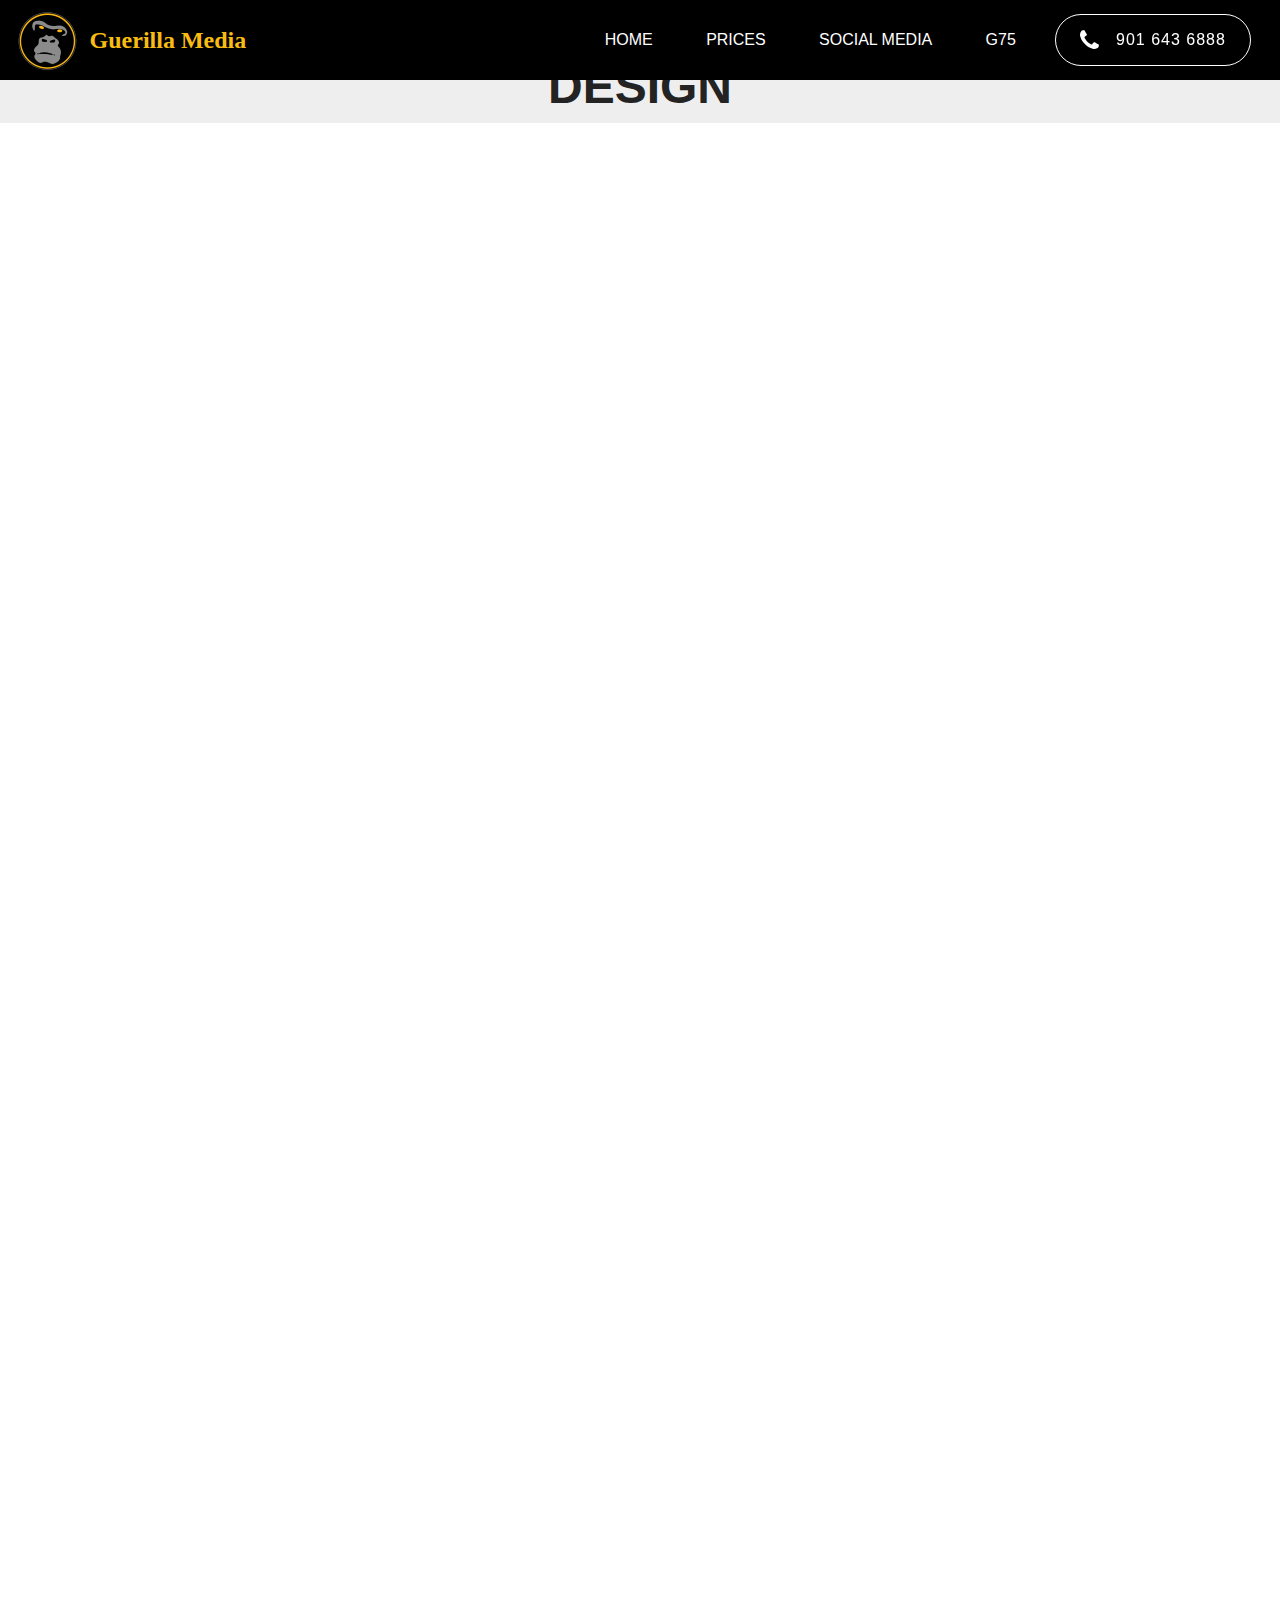
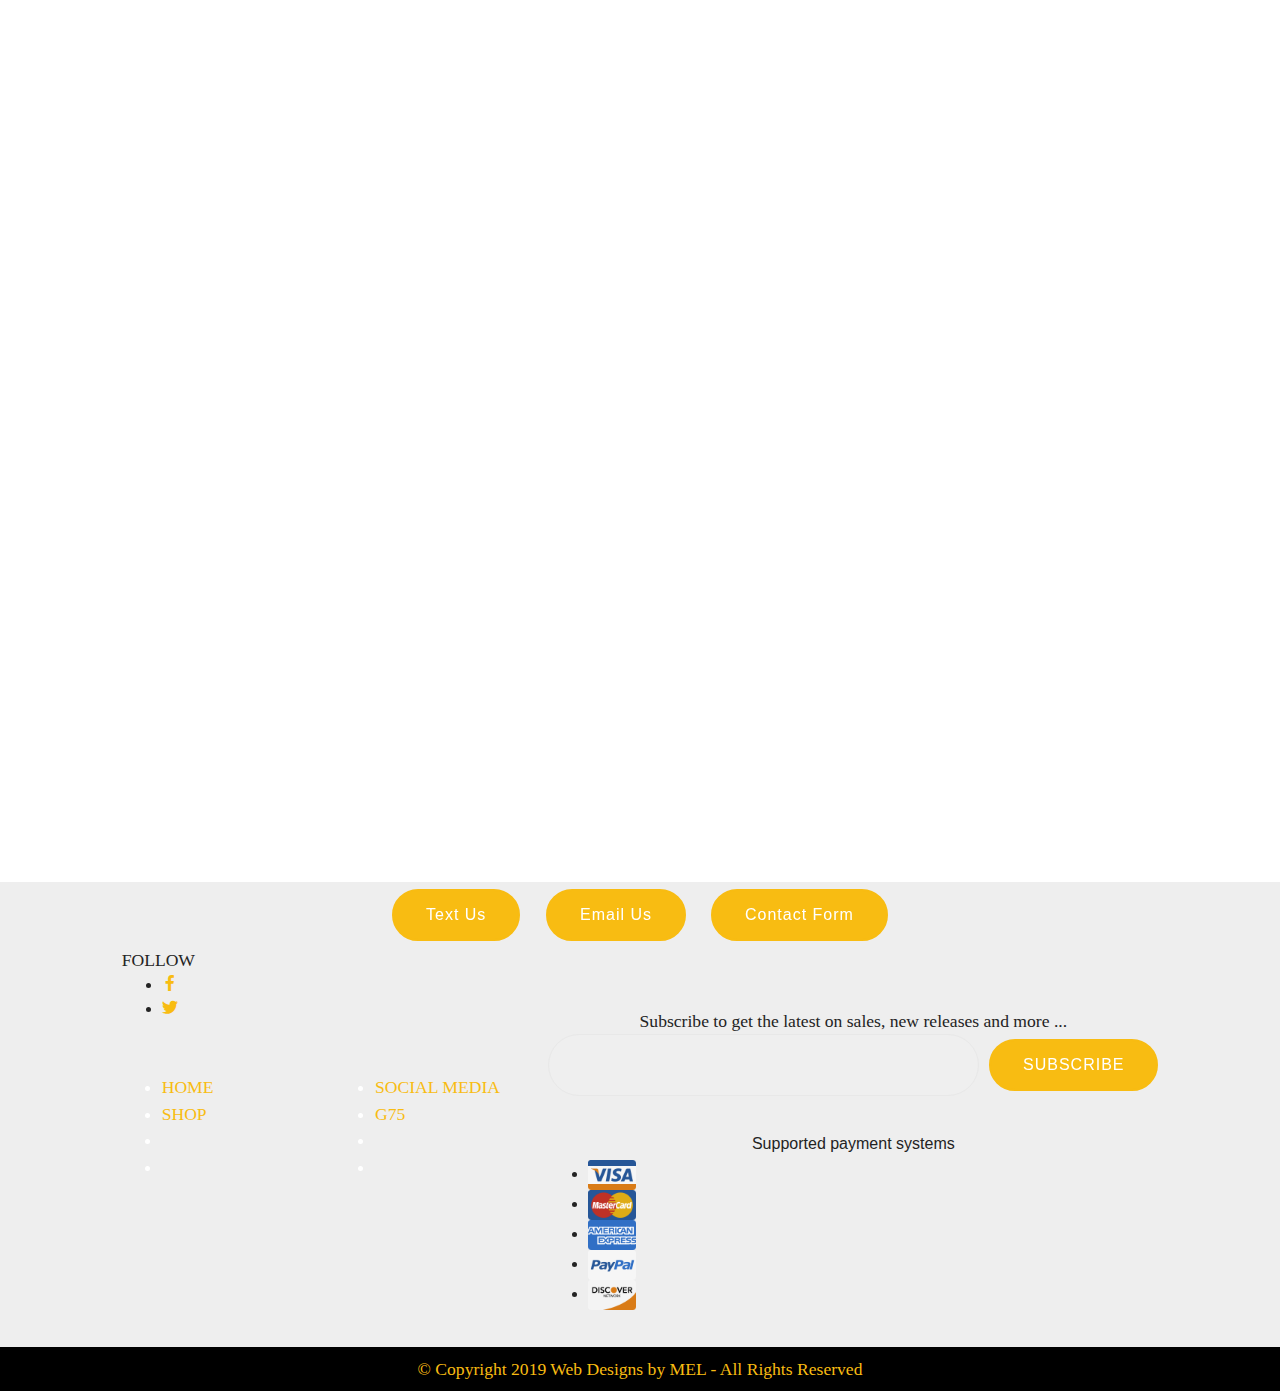
<file: page3.html>
<!DOCTYPE html>
<html>
<head>
  
  <meta charset="UTF-8">
  <meta http-equiv="X-UA-Compatible" content="IE=edge">
  
  <meta name="viewport" content="width=device-width, initial-scale=1, minimum-scale=1">
  <link rel="shortcut icon" href="assets/images/logo-png-122x122.png" type="image/x-icon">
  <meta name="description" content="">
  
  <title>Guerilla Media Create Your Own</title>
  <link rel="stylesheet" href="assets/web/assets/mobirise-icons/mobirise-icons.css">
  <link rel="stylesheet" href="assets/font-awesome/css/font-awesome.css">
  <link rel="stylesheet" href="assets/bootstrap/css/bootstrap.min.css">
  <link rel="stylesheet" href="assets/bootstrap/css/bootstrap-grid.min.css">
  <link rel="stylesheet" href="assets/bootstrap/css/bootstrap-reboot.min.css">
  <link rel="stylesheet" href="assets/shopping-cart/minicart-theme.css">
  <link rel="stylesheet" href="assets/dropdown/css/style.css">
  <link rel="stylesheet" href="assets/socicon/css/styles.css">
  <link rel="stylesheet" href="assets/theme/css/style.css">
  <link rel="stylesheet" href="assets/formoid-css/recaptcha.css">
  <link rel="preload" as="style" href="assets/mobirise/css/mbr-additional.css"><link rel="stylesheet" href="assets/mobirise/css/mbr-additional.css" type="text/css">
  
  
  
<meta name="theme-color" content="#000000">
<link rel="manifest" href="manifest.json">
<script src="sw-connect.js"></script>
<meta name="apple-mobile-web-app-capable" content="yes">
<link rel="apple-touch-startup-image" media="(device-width: 320px) and (device-height: 568px) and (-webkit-device-pixel-ratio: 2) and (orientation: portrait)" href="assets/images/apple-launch-640x1136.png">
<link rel="apple-touch-startup-image" media="(device-width: 375px) and (device-height: 667px) and (-webkit-device-pixel-ratio: 2) and (orientation: portrait)" href="assets/images/apple-launch-750x1334.png">
<link rel="apple-touch-startup-image" media="(device-width: 414px) and (device-height: 736px) and (-webkit-device-pixel-ratio: 3) and (orientation: portrait)" href="assets/images/apple-launch-1242x2208.png">
<link rel="apple-touch-startup-image" media="(device-width: 375px) and (device-height: 812px) and (-webkit-device-pixel-ratio: 3) and (orientation: portrait)" href="assets/images/apple-launch-1125x2436.png">
<link rel="apple-touch-startup-image" media="(device-width: 768px) and (device-height: 1024px) and (-webkit-device-pixel-ratio: 2) and (orientation: portrait)" href="assets/images/apple-launch-1536x2048.png">
<link rel="apple-touch-startup-image" media="(device-width: 834px) and (device-height: 1112px) and (-webkit-device-pixel-ratio: 2) and (orientation: portrait)" href="assets/images/apple-launch-1668x2224.png">
<link rel="apple-touch-startup-image" media="(device-width: 1024px) and (device-height: 1366px) and (-webkit-device-pixel-ratio: 2) and (orientation: portrait)" href="assets/images/apple-launch-2048x2732.png">
<meta name="apple-mobile-web-app-status-bar-style" content="default">
<meta name="apple-mobile-web-app-title" content="">
<link rel="apple-touch-icon" href="apple-touch-icon.png">
</head>
<body>
  <section class="menu cid-rHWd6Yp6E8" once="menu" id="menu3-2u">

    
    

    <nav class="navbar navbar-dropdown navbar-fixed-top navbar-expand-lg">
        <div class="navbar-brand">
            <span class="navbar-logo">
                <a href="page4.html">
                    <img src="assets/images/logo-png-122x122.png" alt="" title="" style="height: 3.8rem;">
                </a>
            </span>
            <span class="navbar-caption-wrap"><a class="navbar-caption text-success display-5" href="page4.html">
                    Guerilla Media</a></span>
        </div>
        <button class="navbar-toggler" type="button" data-toggle="collapse" data-target="#navbarSupportedContent" aria-controls="navbarNavAltMarkup" aria-expanded="false" aria-label="Toggle navigation">
            <div class="hamburger">
                <span></span>
                <span></span>
                <span></span>
                <span></span>
            </div>
        </button>
      <div class="collapse navbar-collapse" id="navbarSupportedContent">
            <ul class="navbar-nav nav-dropdown" data-app-modern-menu="true"><li class="nav-item">
                    <a class="nav-link link text-white display-4" href="page4.html">HOME</a>
                </li>
                <li class="nav-item">
                    <a class="nav-link link text-white display-4" href="page1.html" target="_blank">
                        PRICES</a>
                </li>
                <li class="nav-item"><a class="nav-link link text-white display-4" href="page2.html" target="_blank">SOCIAL MEDIA</a></li><li class="nav-item"><a class="nav-link link text-white display-4" href="page2.html#g75">G75</a></li></ul>
            
            <div class="navbar-buttons mbr-section-btn"><a class="btn btn-sm btn-white-outline display-4" href="tel:+1-901-6436888"><span class="fa fa-phone mbr-iconfont mbr-iconfont-btn"></span>
                  901 643 6888</a></div>
      </div>
    </nav>
</section>

<section class="cid-rHrOHael7n" id="content7-2d">

    

    
    <div class="container-fluid">
        <div class="row justify-content-center">
            
        </div>
    </div>
</section>

<section class="cid-rHrO0izNwx" id="content7-2b">

    

    
    <div class="container-fluid">
        <div class="row justify-content-center">
            <div class="col-12 col-lg-6 col-md-8 align-center">
                
                <h2 class="mbr-section-title align-center mbr-fonts-style mbr-bold display-2">CREATE YOUR OWN DESIGN</h2>
            </div>
        </div>
    </div>
</section>

<div id="CYOForm"><center><iframe src="https://services.cognitoforms.com/f/IKgNZvsY7EKesWfkPwMDfA?id=10" style="position:relative;width:1px;min-width:100%;*width:100%;" frameborder="0" scrolling="yes" seamless="seamless" height="2352" width="100%"></iframe>
<script src="https://services.cognitoforms.com/scripts/embed.js"></script></center></div>

<section class="mbr-section content11 cid-rMblJ28gay" id="content11-47">

    

    <div class="container-fluid">
        <div class="row justify-content-center">
            <div class="col-12 col-lg-10">
                <div class="mbr-section-btn align-center"><a class="btn btn-primary display-4" href="sms:+1-901-6436888">Text Us</a>
                    <a class="btn btn-primary display-4" href="mailto:shopwiththeguerilla@gmail.com">Email Us</a> <a class="btn btn-primary display-4" href="mailto:shopwiththeguerilla@gmail.com">Contact Form</a></div>
            </div>
        </div>
    </div>
</section>

<section class="cid-rCXWiFlsMD" id="footer3-2a">
    

    

    <div class="container-fluid">
        <div class="row align-center justify-content-center">
            <div class="col-lg-6 col-xl-4">
                <div class="follow-section">
                    <div class="follow-heading mbr-fonts-style align-left display-7">
                        FOLLOW
                    </div>
                    <div class="social-media pb-3 align-left">
                        <ul>
                            <li>
                                <a class="icon-transition" href="#">
                                    <span class="mbr-iconfont socicon-facebook socicon"></span>
                                </a>
                            </li>
                            <li>
                                <a class="icon-transition" href="#">
                                    <span class="mbr-iconfont socicon-twitter socicon"></span>
                                </a>
                            </li>
                            
                            
                            
                            
                        </ul>
                    </div>
                </div>
                <div class="row column-menu">
                    <div class="col-xl-5 col-md-6">
                        <ul class="firstColumn align-left mbr-white mbr-fonts-style display-7">
                            <li><a href="page4.html" class="text-success">HOME</a></li>
                            <li><a href="page1.html" class="text-success" target="_blank">SHOP</a></li>
                            <li><br></li>
                            <li><br></li>
                        </ul>
                    </div>
                    <div class="col-xl-5 col-md-6">
                        <ul class="secondColumn align-left mbr-white mbr-fonts-style display-7">
                            <li><a href="page2.html" class="text-success" target="_blank">SOCIAL MEDIA</a></li><a href="page2.html" target="_blank">
                            </a><li><a href="page2.html">G75</a></li><a href="page3.html#content7-2b" target="_blank">
                            </a><li><br></li>
                            <li><br></li>
                        </ul>
                    </div>
                </div>
            </div>
            <div class="col-lg-6 col-xl-6 form-section">
                <ul class="mbr-list list-inline align-left">
                    
                    
                    
                <li class="list-inline-item mbr-fonts-style display-7"></li><li class="list-inline-item mbr-fonts-style display-7"></li></ul>
                <div class="input-form">
                    <span class="mbr-fonts-style form-text display-7">
                      Subscribe to get the latest on sales, new releases and more ...
                    </span>
                    <div class="form1" data-form-type="formoid">
                        <!---Formbuilder Form--->
                        <form action="https://mobirise.com/" method="POST" class="mbr-form form-with-styler" data-form-title="Guerilla Mode"><input type="hidden" name="email" data-form-email="true" value="acYUwhv/mc2iqbFfYl6wNZGHnU/yKaEowQoVXeL9xlWXBwZnOoypaht2TveP/moMmzCPCj5kN4dAg1LNLNu/jFzwWUysAK33TAtrmEEhlZFBhQmJZoARusVMxs/JhzrQ.b4iLzNTR06PoZhQWObaaHSZFZ9A8umtZyhMEjFsYQiJ91vvoSxiE+W43pB3TvREw1kmJ4MU+IWEAE0oZ63TaN0w0xwuHwiw91IeZUiNgYE0DbkvtFxSwSB5CciGd1KrS">
                            <div class="form-row">
                                <div hidden="hidden" data-form-alert="" class="alert alert-success col-12">Thanks for filling out the form!</div>
                                <div hidden="hidden" data-form-alert-danger="" class="alert alert-danger col-12">
                                </div>
                            </div>
                            <div class="dragArea form-row">
                                <div class="col form-group" data-for="email">
                                    <input type="email" name="email" data-form-field="Email" required="required" class="form-control special-form display-7" id="email-footer3-2a">
                                </div>
                                <div class="col-auto input-group-btn"><button type="submit" class="btn btn-primary display-4">SUBSCRIBE</button></div>
                            </div>
                        </form><!---Formbuilder Form--->
                    </div>
                </div>
                <h3 class="subtext-1 mbr-fonts-style pb-3 display-7"></h3>
                <h3 class="subtext-2 mbr-fonts-style display-4">
                    Supported payment systems
                </h3>
                <ul class="card-support align-left">
                    <li>
                        <img src="assets/images/visa.png" height="30" alt="Visa">
                    </li>
                    <li>
                        <img src="assets/images/master-card.png" height="30" alt="Master Card">
                    </li>
                    <li>
                        <img src="assets/images/american-express.png" height="30" alt="American Express">
                    </li>
                    <li>
                        <img src="assets/images/paypal.png" height="30" alt="PayPal">
                    </li>
                    
                    <li>
                        <img src="assets/images/discover.png" height="30" alt="Discover">
                    </li>
                    
                    
                    
                    
                    
                    
                    
                </ul>
            </div>
        </div>
    </div>
</section>

<section once="footers" class="cid-rHWC1onXdU" id="footer1-3c">

    

    

    <div class="container">
        <div class="media-container-row align-center justify-content-center align-items-center">
            <div class="section-text m-2">
                <p class="mbr-text mbr-black mb-0 mbr-fonts-style display-7"><a href="https://webdesignsbymel.com" target="_blank">© Copyright 2019 Web Designs by MEL - All Rights Reserved</a></p>
            </div>
            
        </div>
    </div>
</section>


  <script src="assets/web/assets/jquery/jquery.min.js"></script>
  <script src="assets/popper/popper.min.js"></script>
  <script src="assets/bootstrap/js/bootstrap.min.js"></script>
        <script src="assets/dropdown/js/nav-dropdown.js"></script>
  <script src="assets/dropdown/js/navbar-dropdown.js"></script>
  <script src="assets/touchswipe/jquery.touch-swipe.min.js"></script>
  <script src="assets/smoothscroll/smooth-scroll.js"></script>
  <script src="assets/theme/js/script.js"></script>
  <script src="assets/formoid/formoid.min.js"></script>
  <script src="assets/web/assets/lazyload/lazyload.js"></script>
  

</body>
</html>
</file>
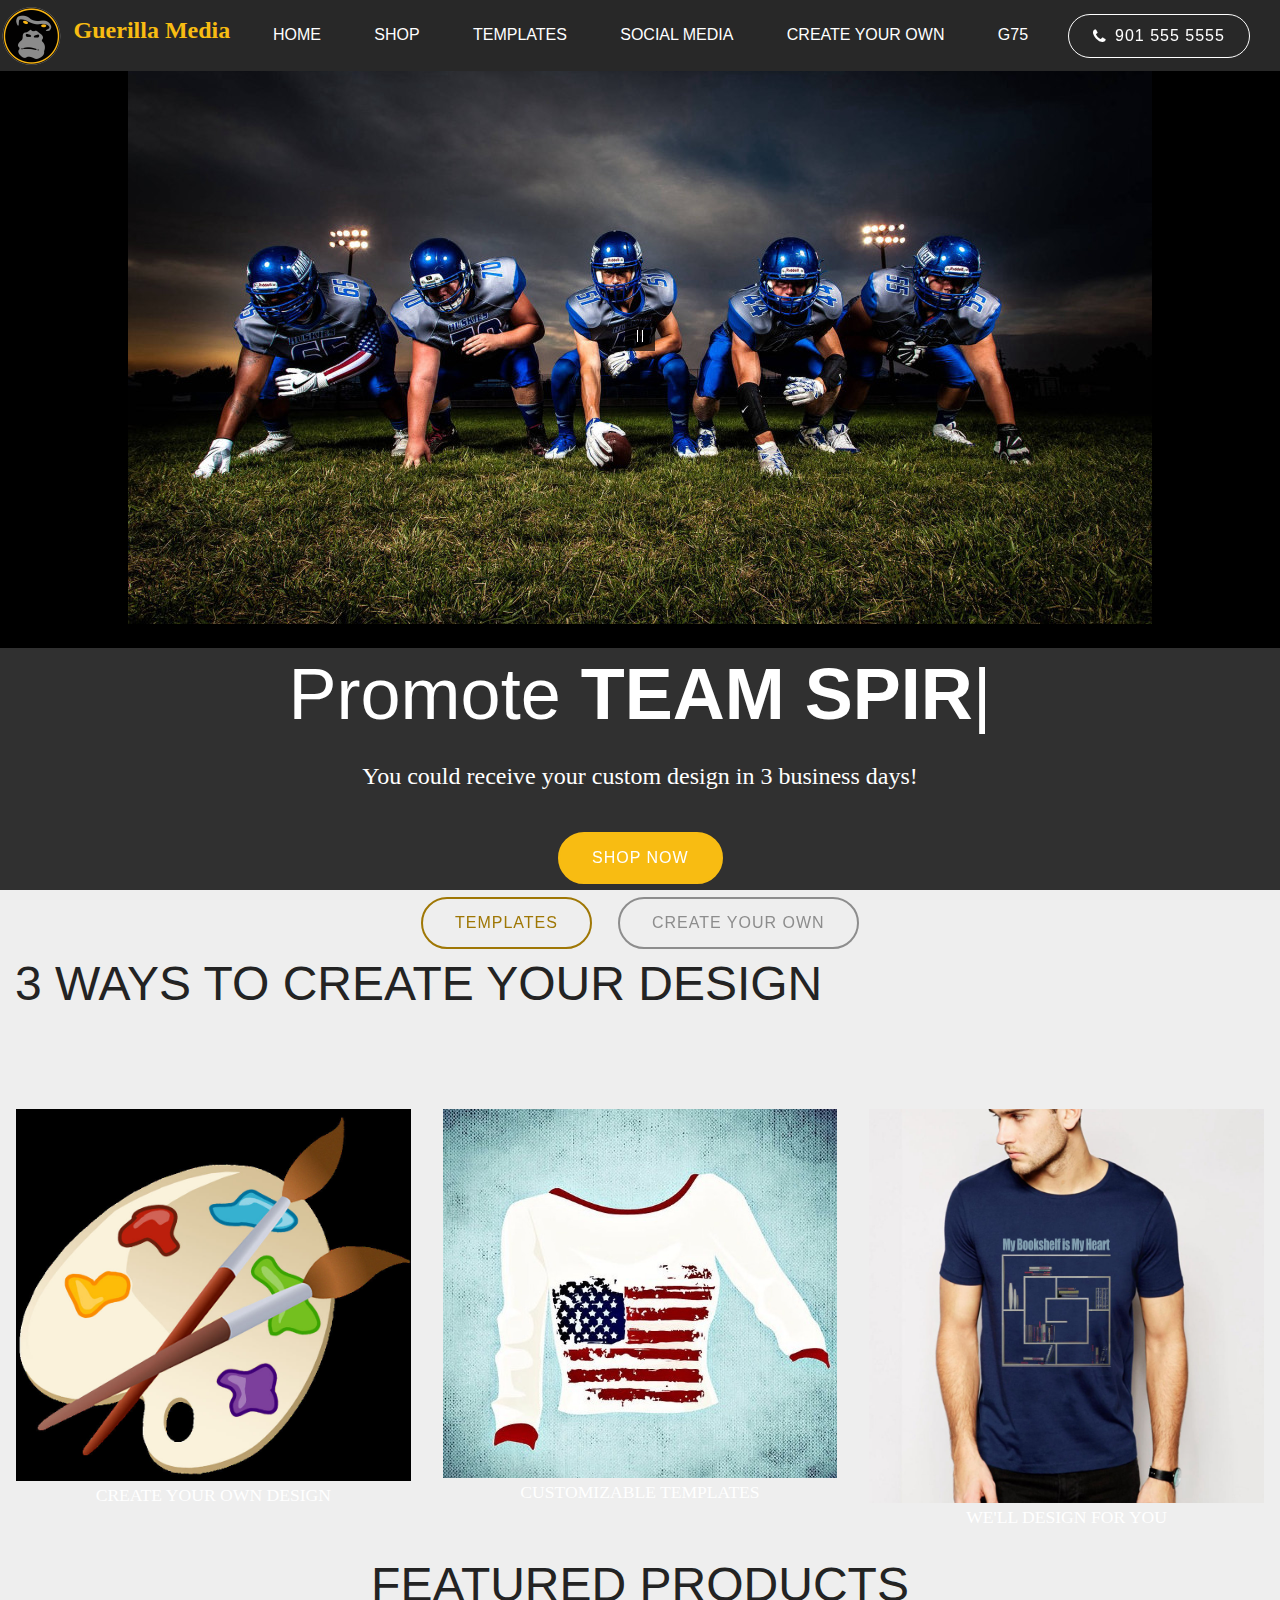
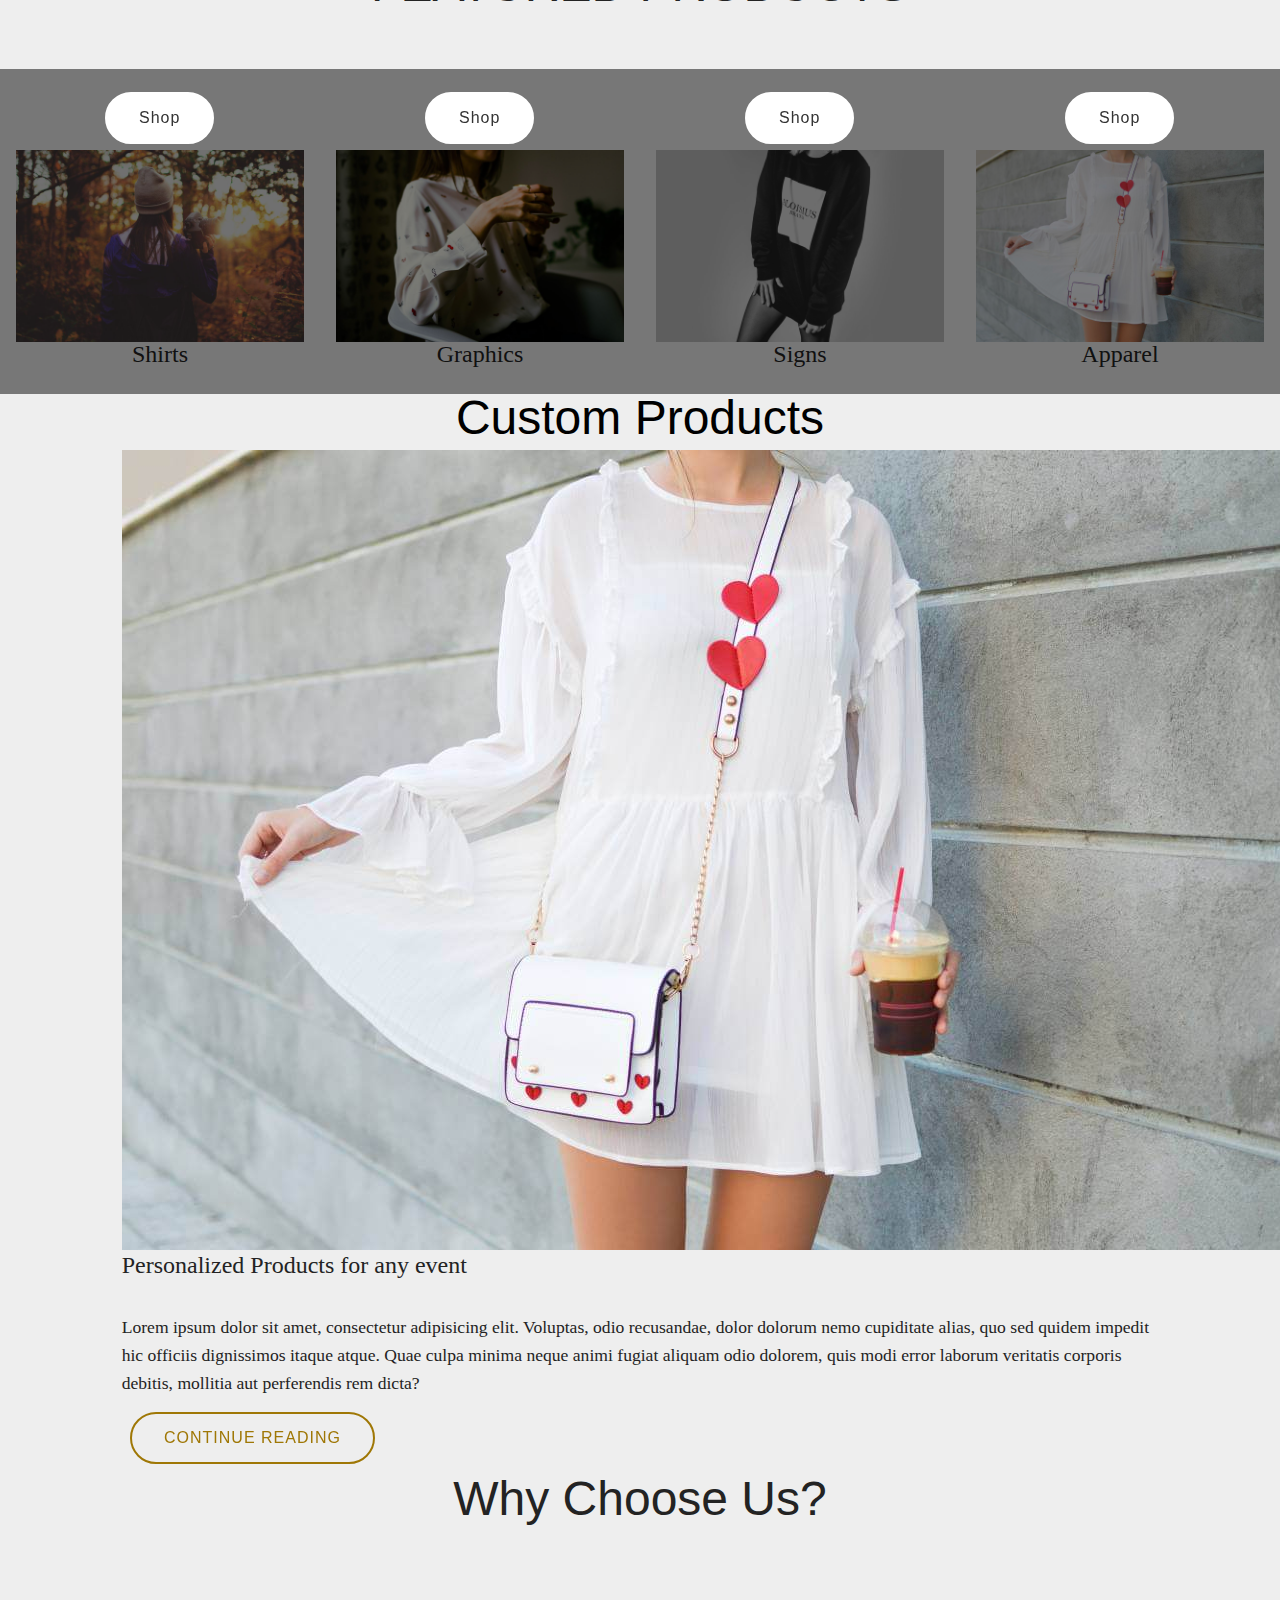
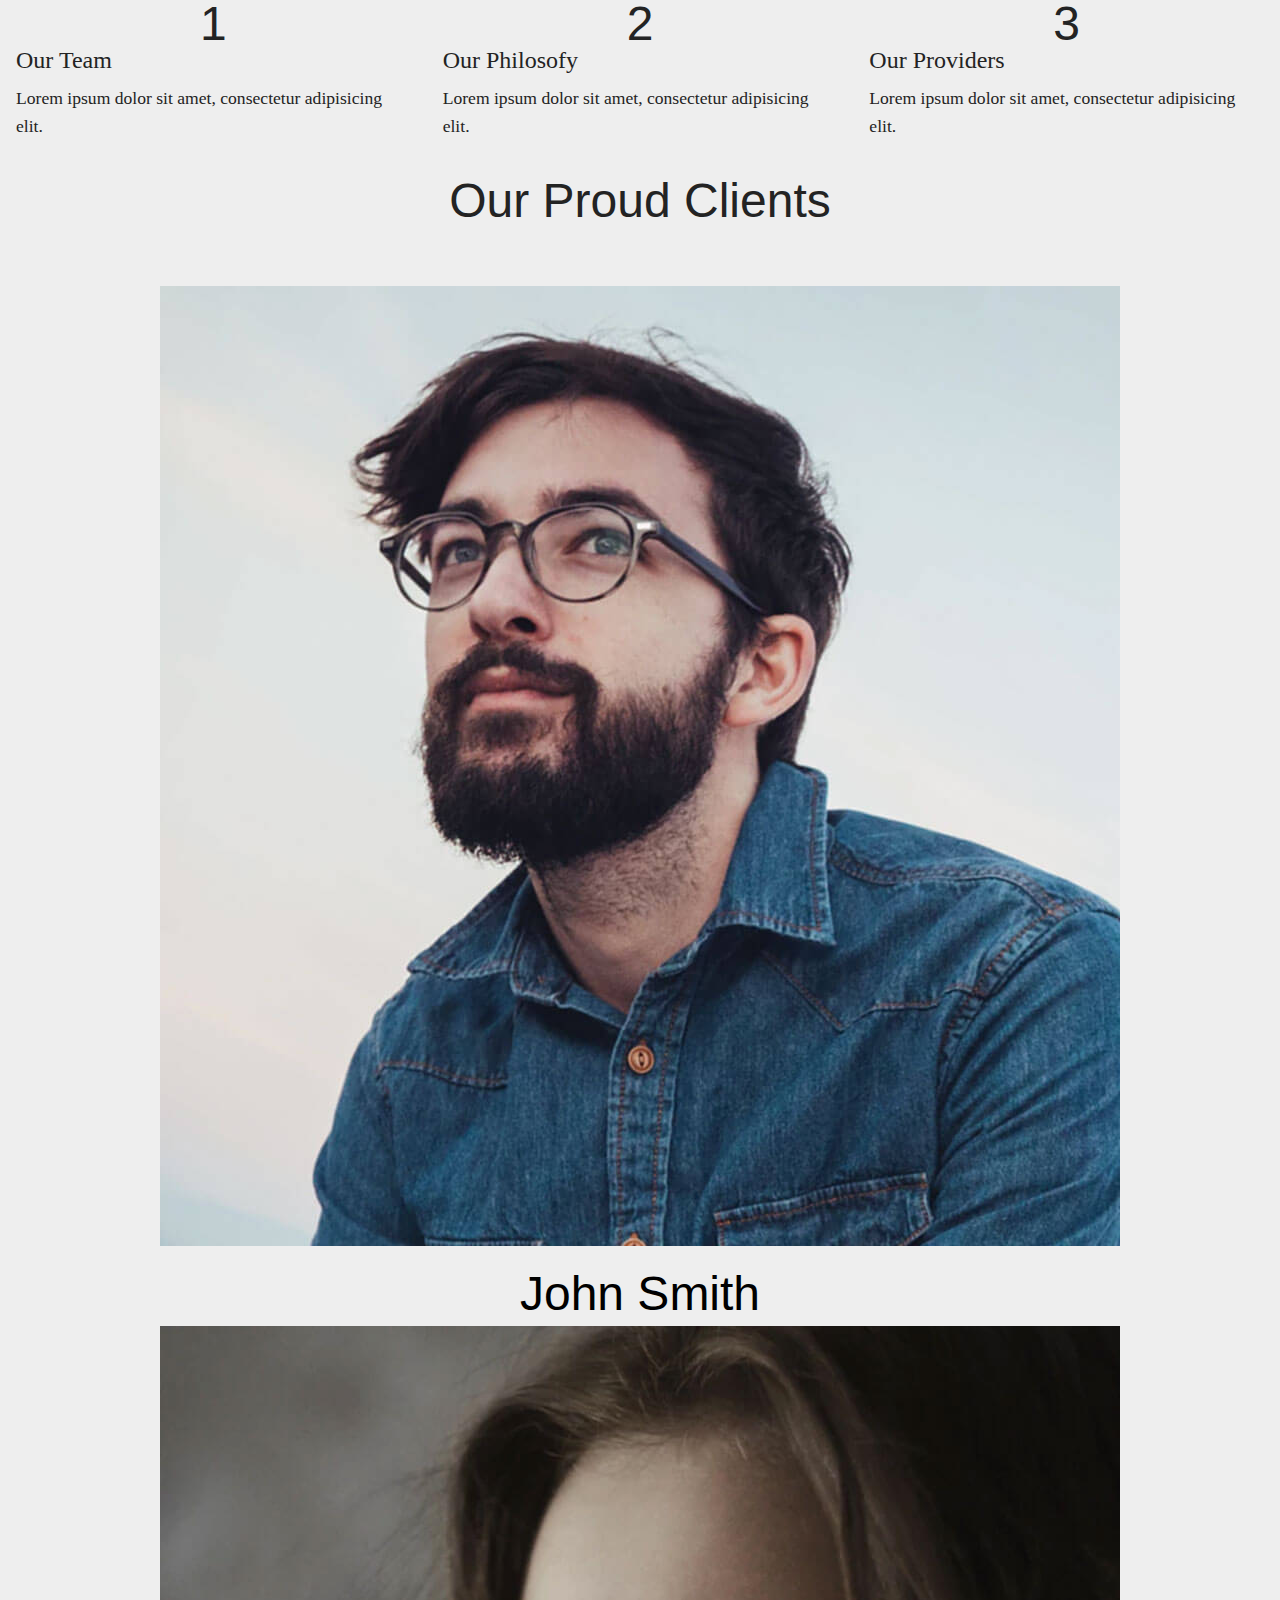
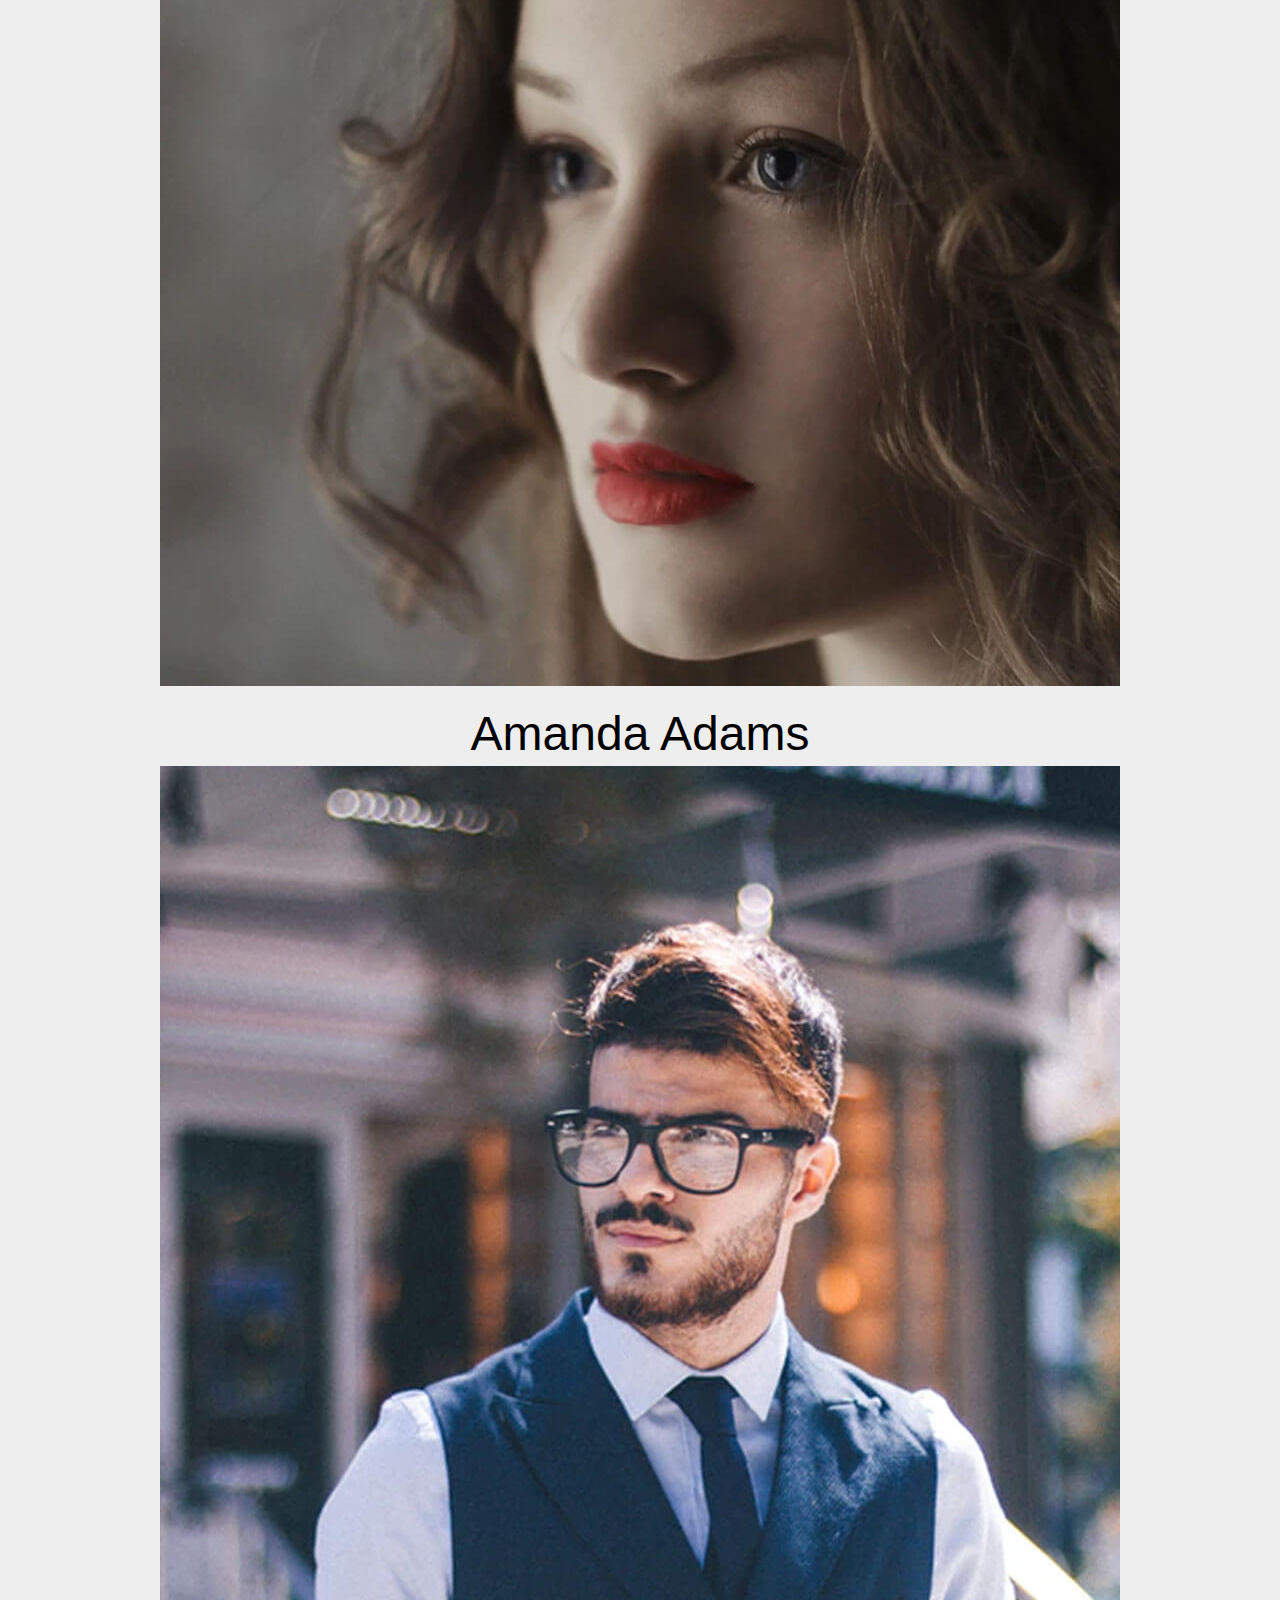
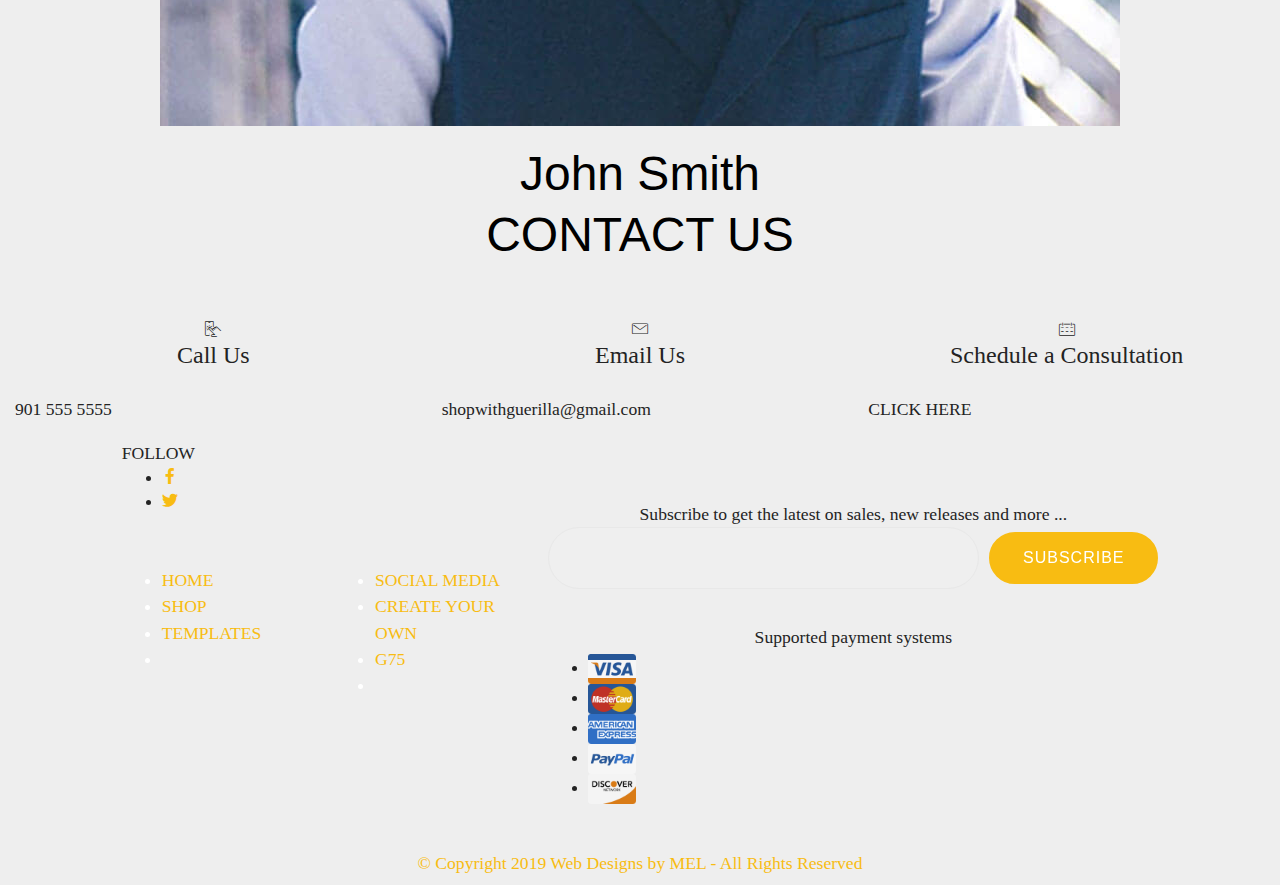
<file: page4.html>
<!DOCTYPE html>
<html>
<head>
  
  <meta charset="UTF-8">
  <meta http-equiv="X-UA-Compatible" content="IE=edge">
  
  <meta name="viewport" content="width=device-width, initial-scale=1, minimum-scale=1">
  <link rel="shortcut icon" href="assets/images/logo-png-122x122.png" type="image/x-icon">
  <meta name="description" content="">
  
  <title>Guerilla Media Homepage</title>
  <link rel="stylesheet" href="assets/font-awesome/css/font-awesome.css">
  <link rel="stylesheet" href="assets/web/assets/mobirise-icons/mobirise-icons.css">
  <link rel="stylesheet" href="assets/bootstrap/css/bootstrap.min.css">
  <link rel="stylesheet" href="assets/bootstrap/css/bootstrap-grid.min.css">
  <link rel="stylesheet" href="assets/bootstrap/css/bootstrap-reboot.min.css">
  <link rel="stylesheet" href="assets/shopping-cart/minicart-theme.css">
  <link rel="stylesheet" href="assets/socicon/css/styles.css">
  <link rel="stylesheet" href="assets/dropdown/css/style.css">
  <link rel="stylesheet" href="assets/theme/css/style.css">
  <link rel="stylesheet" href="assets/wowslider-init/style.css">
  <link rel="stylesheet" href="assets/formoid-css/recaptcha.css">
  <link rel="preload" as="style" href="assets/mobirise/css/mbr-additional.css"><link rel="stylesheet" href="assets/mobirise/css/mbr-additional.css" type="text/css">
  
  
  
<link rel="stylesheet" href="assets/wowslider-init/block/style.css">
<meta name="theme-color" content="#000000">
<link rel="manifest" href="manifest.json">
<script src="sw-connect.js"></script>
<meta name="apple-mobile-web-app-capable" content="yes">
<link rel="apple-touch-startup-image" media="(device-width: 320px) and (device-height: 568px) and (-webkit-device-pixel-ratio: 2) and (orientation: portrait)" href="assets/images/apple-launch-640x1136.png">
<link rel="apple-touch-startup-image" media="(device-width: 375px) and (device-height: 667px) and (-webkit-device-pixel-ratio: 2) and (orientation: portrait)" href="assets/images/apple-launch-750x1334.png">
<link rel="apple-touch-startup-image" media="(device-width: 414px) and (device-height: 736px) and (-webkit-device-pixel-ratio: 3) and (orientation: portrait)" href="assets/images/apple-launch-1242x2208.png">
<link rel="apple-touch-startup-image" media="(device-width: 375px) and (device-height: 812px) and (-webkit-device-pixel-ratio: 3) and (orientation: portrait)" href="assets/images/apple-launch-1125x2436.png">
<link rel="apple-touch-startup-image" media="(device-width: 768px) and (device-height: 1024px) and (-webkit-device-pixel-ratio: 2) and (orientation: portrait)" href="assets/images/apple-launch-1536x2048.png">
<link rel="apple-touch-startup-image" media="(device-width: 834px) and (device-height: 1112px) and (-webkit-device-pixel-ratio: 2) and (orientation: portrait)" href="assets/images/apple-launch-1668x2224.png">
<link rel="apple-touch-startup-image" media="(device-width: 1024px) and (device-height: 1366px) and (-webkit-device-pixel-ratio: 2) and (orientation: portrait)" href="assets/images/apple-launch-2048x2732.png">
<meta name="apple-mobile-web-app-status-bar-style" content="default">
<meta name="apple-mobile-web-app-title" content="">
<link rel="apple-touch-icon" href="apple-touch-icon.png"></head>
<body>
  <section class="menu cid-rIhtX7t7E4" once="menu" id="menu3-3p">

    
    

    <nav class="navbar navbar-dropdown navbar-fixed-top navbar-expand-lg">
        <div class="navbar-brand">
            <span class="navbar-logo">
                <a href="page4.html">
                    <img src="assets/images/logo-png-122x122.png" alt="" title="" style="height: 3.8rem;">
                </a>
            </span>
            <span class="navbar-caption-wrap"><a class="navbar-caption text-success display-5" href="page4.html">
                    Guerilla Media</a></span>
        </div>
        <button class="navbar-toggler" type="button" data-toggle="collapse" data-target="#navbarSupportedContent" aria-controls="navbarNavAltMarkup" aria-expanded="false" aria-label="Toggle navigation">
            <div class="hamburger">
                <span></span>
                <span></span>
                <span></span>
                <span></span>
            </div>
        </button>
      <div class="collapse navbar-collapse" id="navbarSupportedContent">
            <ul class="navbar-nav nav-dropdown" data-app-modern-menu="true"><li class="nav-item">
                    <a class="nav-link link text-white display-4" href="page4.html">HOME</a>
                </li>
                <li class="nav-item">
                    <a class="nav-link link text-white display-4" href="page1.html" target="_blank">
                        SHOP</a>
                </li>
                <li class="nav-item">
                    <a class="nav-link link text-white display-4" href="page5.html" target="_blank">
                        TEMPLATES</a>
                </li><li class="nav-item"><a class="nav-link link text-white display-4" href="page2.html" target="_blank">SOCIAL MEDIA</a></li><li class="nav-item"><a class="nav-link link text-white display-4" href="page3.html" target="_blank">CREATE YOUR OWN</a></li><li class="nav-item"><a class="nav-link link text-white display-4" href="page4.html">G75</a></li></ul>
            
            <div class="navbar-buttons mbr-section-btn"><a class="btn btn-sm btn-white-outline display-4" href="page4.html#features8-2s" target="_blank"><span class="fa fa-phone mbr-iconfont mbr-iconfont-btn"></span>
                  901 555 5555</a></div>
      </div>
    </nav>
</section>

<section class="cid-rIhtWiJEP0" id="content7-3d">

    

    
    <div class="container-fluid">
        <div class="row justify-content-center">
            
        </div>
    </div>
</section>

<section class="mbr-wowslider-container mbr-section mbr-section__container carousel slide mbr-section-nopadding mbr-wowslider-container--block" data-ride="carousel" data-keyboard="false" data-wrap="true" data-interval="false" id="wowslider-3e" data-rv-view="194" style="background-color: rgb(0, 0, 0);">
    <div class="mbr-wowslider">
        <div class="ws_images">
            <ul>
                <li>
                    
                    <img src="assets/images/mbr-1-1024x576.jpg" alt="Promote" title="Promote"> TEAM PRIDE
                </li><li>
                    
                    <img src="assets/images/mbr-2-1024x576.jpg" alt="Promote" title="Promote"> School Pride
                </li><li>
                    
                    <img src="assets/images/mbr-3-1024x576.jpg" alt="Promote" title="Promote"> YOUR BUSINESS
                </li>
            </ul>
        </div>
        <div class="ws_bullets">
            <div>
                <a href="#" title="">
                    <span><img alt="slide1" src="assets/images/mbr-1-85x48.png"></span>
                </a><a href="#" title="">
                    <span><img alt="slide1" src="assets/images/mbr-2-85x48.png"></span>
                </a><a href="#" title="">
                    <span><img alt="slide1" src="assets/images/mbr-3-85x48.png"></span>
                </a>
            </div>
        </div>
        <div class="ws_shadow"></div>
        <div class="mbr-wowslider-options">
            <div class="params" data-paddingbottom="1" data-anim-type="blur" data-theme="block" data-autoplay="true" data-paddingtop="2" data-fullscreen="true" data-showbullets="false" data-timeout="2" data-duration="2" data-height="576" data-width="1024" data-responsive="1" data-showcaptions="false" data-captionseffect="parallax" data-hidecontrols="false"></div>
        </div>
</div></section>

<section class="header10 cid-rIhtWuKFEx mbr-parallax-background" id="header10-3f">

    

    <div class="mbr-overlay" style="opacity: 0.8; background-color: rgb(0, 0, 0);">
    </div>

    <div class="container-fluid">
        <div class="row justify-content-center">
            <div class="mbr-white col-md-12 col-lg-10">
                
                <div class="typed-text pb-3 align-center display-1">
                    <span class="mbr-section-subtitle mbr-fonts-style display-1">Promote</span>
                    <span>
                      <span class="animated-element mbr-bold" data-word2="SCHOOL PRIDE" data-word1="TEAM SPIRIT" data-word3="YOUR BUSINESS" data-word4="Sweatshirts" data-word5="Accessories" data-speed="50" data-words="3">
                      </span>
                    </span>
                </div>
                <p class="mbr-section-text mbr-fonts-style align-center display-5">You could receive your custom design in 3 business days!</p>
                <div class="pt-3 mbr-section-btn align-center"><a class="btn btn-md btn-primary display-4 mbr-white" type="submit" href="page1.html" target="_blank">SHOP NOW</a></div>
            </div>
        </div>
    </div>
    
</section>

<section class="mbr-section content11 cid-rIhtWxAGck" id="content11-3g">

    

    <div class="container-fluid">
        <div class="row justify-content-center">
            <div class="col-12 col-lg-10">
                <div class="mbr-section-btn align-center"><a class="btn btn-success-outline display-4" href="page3.html" target="_blank">TEMPLATES</a>
                    <a class="btn btn-info-outline display-4" href="page3.html" target="_blank">CREATE YOUR OWN</a></div>
            </div>
        </div>
    </div>
</section>

<section class="features12 cid-rIhtWyKgNS" id="features12-3h">

    

    
    <div class="container-fluid">
        <h2 class="mbr-section-title align-left mbr-fonts-style display-2">
            3 WAYS TO CREATE YOUR DESIGN</h2>
        <div class="underline align-left pb-3">
            <div class="line"></div>
        </div>
        
        <div class="row justify-content-center align-items-start pt-5">
            <div class="card px-3 py-4 col-12 col-md-6 col-lg-4">
                <div class="card-wrapper flip-card">
                    <div class="card-img">
                        <a href="page3.html" target="_blank"><img src="assets/images/mbr-948x894.jpg" alt="" title=""></a>
                        <div class="img-text mbr-text mbr-fonts-style align-center mbr-white display-7">
                             CREATE YOUR OWN DESIGN</div>
                    </div>
                    
                </div>
            </div>
            <div class="card px-3 py-4 col-12 col-md-6 col-lg-4">
                <div class="card-wrapper flip-card">
                    <div class="card-img">
                        <a href="page3.html" target="_blank"><img src="assets/images/fashion-771582-960-720-720x720.jpeg" alt="" title=""></a>
                        <div class="img-text mbr-text mbr-fonts-style align-center mbr-white display-7">
                             CUSTOMIZABLE TEMPLATES</div>
                    </div>
                    
                </div>
            </div>

            <div class="card px-3 py-4 col-12 col-md-6 col-lg-4">
                <div class="card-wrapper flip-card">
                    <div class="card-img">
                        <a href="page3.html" target="_blank"><img src="assets/images/mbr-1-948x948.jpg" alt="" title=""></a>
                        <div class="img-text mbr-text mbr-fonts-style align-center mbr-white display-7">WE'LL DESIGN FOR YOU</div>
                    </div>
                    
                </div>
            </div>

            

            

            
        </div>
    </div>
</section>

<section class="features5 popup-btn-cards cid-rIhtWIgX6p" id="features5-3j">

    

    
    <div class="container-fluid">
        <h2 class="mbr-section-title align-center mbr-fonts-style display-2">
            FEATURED PRODUCTS
        </h2>
        <div class="underline align-center">
            <div class="line"></div>
        </div>
        
        <div class="row justify-content-center pt-5 align-items-start">
            <div class="card p-3 col-12 col-md-6 col-lg-4 col-xl-3">
                <div class="card-wrapper ">
                    <div class="card-img">
                        <div class="mbr-overlay"></div>
                        <div class="mbr-section-btn text-center"><a href="page1.html" class="btn btn-white display-4" target="_blank">Shop</a></div>
                        <img src="assets/images/01.jpg" alt="">
                    </div>
                    <div class="card-box">
                        <h4 class="card-title mbr-fonts-style align-center display-5">Shirts</h4>
                        
                    </div>
                </div>
            </div>
            <div class="card p-3 col-12 col-md-6 col-lg-4 col-xl-3">
                <div class="card-wrapper">
                    <div class="card-img">
                        <div class="mbr-overlay"></div>
                        <div class="mbr-section-btn text-center"><a href="page1.html" class="btn btn-white display-4" target="_blank">Shop</a></div>
                        <img src="assets/images/02.jpg" alt="">
                    </div>
                    <div class="card-box">
                        <h4 class="card-title mbr-fonts-style align-center display-5">Graphics</h4>
                        
                    </div>
                </div>
            </div>

            <div class="card p-3 col-12 col-md-6 col-lg-4 col-xl-3">
                <div class="card-wrapper">
                    <div class="card-img">
                        <div class="mbr-overlay"></div>
                        <div class="mbr-section-btn text-center"><a href="page1.html" class="btn btn-white display-4" target="_blank">
                               Shop</a></div>
                        <img src="assets/images/03.jpg" alt="">
                    </div>
                    <div class="card-box">
                        <h4 class="card-title mbr-fonts-style align-center display-5">
                            Signs</h4>
                        
                    </div>
                </div>
            </div>
            <div class="card p-3 col-12 col-md-6 col-lg-4 col-xl-3">
                <div class="card-wrapper">
                    <div class="card-img">
                        <div class="mbr-overlay"></div>
                        <div class="mbr-section-btn text-center"><a href="page1.html" class="btn btn-white display-4" target="_blank">
                                Shop</a></div>
                        <img src="assets/images/04.jpg" alt="">
                    </div>
                    <div class="card-box">
                        <h4 class="card-title mbr-fonts-style align-center display-5">
                            Apparel</h4>
                        
                    </div>
                </div>
            </div>
            
            
            
            
        </div>
    </div>
</section>

<section class="content9 cid-rIhtWM5UPb" id="content9-3k">

    

    
    <div class="container-fluid">
          <div class="row justify-content-center">
              <div class="col-12 col-md-10 col-lg-10 col-xl-7 title-wrap">
                <h2 class="mbr-title pt-2 mbr-fonts-style align-center mbr-black display-2">
                    Custom Products</h2>
                <div class="underline align-center">
                    <div class="line"></div>
                </div>
              </div>
        </div>
        <div class="row justify-content-center">
            <div class="card-wrapper col-md-10 col-lg-10 col-xl-7">
                <div class="image-wrap align-left">
                    <img src="assets/images/04.jpg" alt="" title="">
                </div>
                <div class="content-section">
                    <h3 class="mbr-fonts-style mbr-section-subtitle pb-4 display-5">Personalized Products for any event</h3>
                    <h3 class="mbr-fonts-style mbr-text display-7">
                        Lorem ipsum dolor sit amet, consectetur adipisicing elit. Voluptas, odio recusandae, dolor dolorum nemo cupiditate alias, quo sed quidem impedit hic officiis dignissimos itaque atque. Quae culpa minima neque animi fugiat aliquam odio dolorem, quis modi error laborum veritatis corporis debitis, mollitia aut perferendis rem dicta?
                    </h3>
                    <div class="mbr-section-btn align-left">
                         <a href="#" class="btn btn-primary-outline display-4">
                            CONTINUE READING
                        </a>
                    </div>
                </div>
            </div>
        </div>
        <div class="row justify-content-center">
            
        </div>
        <div class="row justify-content-center">
            
        </div>
        <div class="row justify-content-center">
            
        </div>
    </div>
</section>

<section class="features7 cid-rIhtWP8pBC" id="features7-3l">
    
    

    
 <!--    <div mbr-class="{'container':cardsAmount<5,'container-fluid':cardsAmount>4}"> -->
    <div class="container-fluid">
        <h2 class="align-center mbr-fonts-style mbr-section-title display-2">
            Why Choose Us?</h2>
        <div class="underline align-center">
            <div class="line"></div>
        </div>
        <div class="row justify-content-center content-row pt-5">
            <div class="card p-3 col-md-6 col-lg-4 col-xl-2">
                <div class="card-img pb-5">
                    <div class="step">
                        <span class="mbr-fonts-style display-2">1</span>
                    </div>
                </div>
                <div class="card-box">
                    <h4 class="card-title mbr-fonts-style display-5">
                        Our Team
                    </h4>
                    <p class="mbr-text mbr-fonts-style display-7">
                        Lorem ipsum dolor sit amet, consectetur adipisicing elit.
                    </p>
                </div>
            </div>

            <div class="card p-3 col-md-6 col-lg-4 col-xl-2">
                <div class="card-img pb-5">
                    <div class="step">
                        <span class="mbr-fonts-style display-2">2</span>
                    </div>
                </div>
                <div class="card-box">
                    <h4 class="card-title mbr-fonts-style display-5">
                        Our Philosofy
                    </h4>
                    <p class="mbr-text mbr-fonts-style display-7">
                        Lorem ipsum dolor sit amet, consectetur adipisicing elit.
                    </p>
                </div>
            </div>

            <div class="card p-3 col-md-6 col-lg-4 col-xl-2">
                <div class="card-img pb-5">
                    <div class="step">
                        <span class="mbr-fonts-style display-2">3</span>
                    </div>
                </div>
                <div class="card-box">
                    <h4 class="card-title mbr-fonts-style display-5">
                       Our Providers
                    </h4>
                    <p class="mbr-text mbr-fonts-style display-7">
                        Lorem ipsum dolor sit amet, consectetur adipisicing elit.
                    </p>
                </div>
            </div>

            

            

            

        </div>
    </div>
</section>

<section class="teams2 cid-rIhtWRCVIV" id="teams2-3m">

    

    
    <div class="container-fluid">
        <h2 class="mbr-section-title mbr-fonts-style align-center display-2">
            Our Proud Clients</h2>
        <div class="underline align-center">
             <div class="line"></div>
        </div>
        <div class="row justify-content-center flip-card pt-5">
            <div class="col-sm-12 card-wrap col-lg-3 col-md-12">
                <div class="image-wrap align-center">
                    <img src="assets/images/face8.jpg" alt="">
                </div>
                <h2 class="mbr-title pt-4 mbr-fonts-style align-center mbr-black display-2">
                    John Smith
                </h2>
                
                
                
            </div>
            <div class="col-sm-12 card-wrap col-lg-3 col-md-12">
                <div class="image-wrap align-center">
                    <img src="assets/images/face6.jpg" alt="">
                </div>
                <h2 class="mbr-title pt-4 mbr-fonts-style align-center mbr-black display-2">
                    Amanda Adams
                </h2>
                
                
                
            </div>
            <div class="col-sm-12 card-wrap col-lg-3 col-md-12">
                <div class="image-wrap align-center">
                    <img src="assets/images/face9.jpg" alt="">
                </div>
                <h2 class="mbr-title pt-4 mbr-fonts-style align-center mbr-black display-2">
                    John Smith
                </h2>
                
                
                
            </div>
            
            
            
        </div>
    </div>
</section>

<section class="features8 cid-rIhtWZWwqi" id="features8-3n">
    
    

    
    <div class="container-fluid justify-content-center">
        <h2 class="mbr-section-title mbr-fonts-style align-center mbr-black display-2">CONTACT US</h2>
        <div class="underline align-center">
            <div class="line"></div>
        </div>
        
        
        <div class="row content-row pt-5">
            <div class="card pl-3 pr-3 col-12 col-md-6 col-lg-4">
                <div class="media pb-3">
                    <div class="card-img align-self-center">
                        <span class="mbr-iconfont mbri-touch"></span>
                    </div>
                    <div class="media-body">
                        <h4 class="card-title py-2 align-left mbr-fonts-style display-5">
                            Call Us</h4>
                    </div>
                </div>                
                <div class="card-box align-left">
                    <p class="mbr-text mbr-fonts-style display-7">
                       901 555 5555</p>
                </div>
            </div>

            <div class="card pl-3 pr-3 col-12 col-md-6 col-lg-4">
                <div class="media pb-3">
                    <div class="card-img align-self-center">
                        <span class="mbr-iconfont mbri-letter"></span>
                    </div>
                    <div class="media-body">
                        <h4 class="card-title py-2 align-left mbr-fonts-style display-5">
                            Email Us</h4>
                    </div>
                </div>                
                <div class="card-box align-left">
                    <p class="mbr-text mbr-fonts-style display-7">
                       shopwithguerilla@gmail.com</p>
                </div>
            </div>

            <div class="card pl-3 pr-3 col-12 col-md-6 col-lg-4">
                <div class="media pb-3">
                    <div class="card-img align-self-center">
                        <span class="mbr-iconfont mbri-calendar"></span>
                    </div>
                    <div class="media-body">
                        <h4 class="card-title py-2 align-left mbr-fonts-style display-5">
                            Schedule a Consultation</h4>
                    </div>
                </div>                
                <div class="card-box align-left">
                    <p class="mbr-text mbr-fonts-style display-7">
                       CLICK HERE</p>
                </div>
            </div>

            
        </div>
        
        
    </div>
</section>

<section class="cid-rIhtX3YMYe" id="footer3-3o">
    

    

    <div class="container-fluid">
        <div class="row align-center justify-content-center">
            <div class="col-lg-6 col-xl-4">
                <div class="follow-section">
                    <div class="follow-heading mbr-fonts-style align-left display-7">
                        FOLLOW
                    </div>
                    <div class="social-media pb-3 align-left">
                        <ul>
                            <li>
                                <a class="icon-transition" href="#">
                                    <span class="mbr-iconfont socicon-facebook socicon"></span>
                                </a>
                            </li>
                            <li>
                                <a class="icon-transition" href="#">
                                    <span class="mbr-iconfont socicon-twitter socicon"></span>
                                </a>
                            </li>
                            
                            
                            
                            
                        </ul>
                    </div>
                </div>
                <div class="row column-menu">
                    <div class="col-xl-5 col-md-6">
                        <ul class="firstColumn align-left mbr-white mbr-fonts-style display-7">
                            <li><a href="page4.html" class="text-success">HOME</a></li>
                            <li><a href="page1.html" class="text-success" target="_blank">SHOP</a></li>
                            <li><a href="page3.html#content7-38" class="text-success" target="_blank">TEMPLATES</a></li>
                            <li><br></li>
                        </ul>
                    </div>
                    <div class="col-xl-5 col-md-6">
                        <ul class="secondColumn align-left mbr-white mbr-fonts-style display-7">
                            <li><a href="page2.html" class="text-success" target="_blank">SOCIAL MEDIA</a></li><a href="page2.html" target="_blank">
                            </a><li><a href="page3.html#content7-2b" class="text-success" target="_blank">CREATE YOUR OWN</a></li><a href="page3.html#content7-2b" target="_blank">
                            </a><li><a href="page4.html" class="text-success" target="_blank">G75</a></li>
                            <li><br></li>
                        </ul>
                    </div>
                </div>
            </div>
            <div class="col-lg-6 col-xl-6 form-section">
                <ul class="mbr-list list-inline align-left">
                    
                    
                    
                <li class="list-inline-item mbr-fonts-style display-7"></li><li class="list-inline-item mbr-fonts-style display-7"></li></ul>
                <div class="input-form">
                    <span class="mbr-fonts-style form-text display-7">
                      Subscribe to get the latest on sales, new releases and more ...
                    </span>
                    <div class="form1" data-form-type="formoid">
                        <!---Formbuilder Form--->
                        <form action="https://mobirise.com/" method="POST" class="mbr-form form-with-styler" data-form-title="Guerilla Mode"><input type="hidden" name="email" data-form-email="true" value="u3T/4D3xAFeJ2d64cWH2Rp/7vx4FwEYt5zm3Euj/0yVl2hoKBqUUfE4w51RAM6UYhIZf0ymCmWdSma8WYNf1xaz2JEptGol41F+kQpbMCmiAcixRgGQhRsS7VfX2jexn.NHGUNUj3LRy86ESNdaPNz7S300+zuTVz7YOUIPryLkLJKpv0W0NwFGKZA8QWUjemqarNExDt7J+kbVUhZrdLUbEllTxnYgZFV9HlPovW6tZ2MyOTPQXDJNIQUZ5/ht8s">
                            <div class="form-row">
                                <div hidden="hidden" data-form-alert="" class="alert alert-success col-12">Thanks for filling out the form!</div>
                                <div hidden="hidden" data-form-alert-danger="" class="alert alert-danger col-12">
                                </div>
                            </div>
                            <div class="dragArea form-row">
                                <div class="col form-group" data-for="email">
                                    <input type="email" name="email" data-form-field="Email" required="required" class="form-control special-form display-7" id="email-footer3-3o">
                                </div>
                                <div class="col-auto input-group-btn"><button type="submit" class="btn btn-primary display-4">SUBSCRIBE</button></div>
                            </div>
                        </form><!---Formbuilder Form--->
                    </div>
                </div>
                <h3 class="subtext-1 mbr-fonts-style pb-3 display-7"></h3>
                <h3 class="subtext-2 mbr-fonts-style display-7">
                    Supported payment systems
                </h3>
                <ul class="card-support align-left">
                    <li>
                        <img src="assets/images/visa.png" height="30" alt="Visa">
                    </li>
                    <li>
                        <img src="assets/images/master-card.png" height="30" alt="Master Card">
                    </li>
                    <li>
                        <img src="assets/images/american-express.png" height="30" alt="American Express">
                    </li>
                    <li>
                        <img src="assets/images/paypal.png" height="30" alt="PayPal">
                    </li>
                    
                    <li>
                        <img src="assets/images/discover.png" height="30" alt="Discover">
                    </li>
                    
                    
                    
                    
                    
                    
                    
                </ul>
            </div>
        </div>
    </div>
</section>

<section once="footers" class="cid-rIhtX9I6RE" id="footer1-3q">

    

    

    <div class="container">
        <div class="media-container-row align-center justify-content-center align-items-center">
            <div class="section-text m-2">
                <p class="mbr-text mbr-black mb-0 mbr-fonts-style display-7"><a href="https://webdesignsbymel.com" target="_blank">© Copyright 2019 Web Designs by MEL - All Rights Reserved</a></p>
            </div>
            
        </div>
    </div>
</section>


  <script src="assets/web/assets/jquery/jquery.min.js"></script>
  <script src="assets/popper/popper.min.js"></script>
  <script src="assets/bootstrap/js/bootstrap.min.js"></script>
        <script src="assets/wowslider-plugin/wowslider.js"></script>
  <script src="assets/typed/typed.min.js"></script>
  <script src="assets/smoothscroll/smooth-scroll.js"></script>
  <script src="assets/parallax/jarallax.min.js"></script>
  <script src="assets/mbr-popup-btns/mbr-popup-btns.js"></script>
  <script src="assets/dropdown/js/nav-dropdown.js"></script>
  <script src="assets/dropdown/js/navbar-dropdown.js"></script>
  <script src="assets/touchswipe/jquery.touch-swipe.min.js"></script>
  <script src="assets/theme/js/script.js"></script>
  <script src="assets/wowslider-init/script.js"></script>
  <script src="assets/formoid/formoid.min.js"></script>
  <script src="assets/web/assets/lazyload/lazyload.js"></script>
  
<script async="" src="assets/wowslider-effect/blur/script.js"></script>
</body>
</html>
</file>
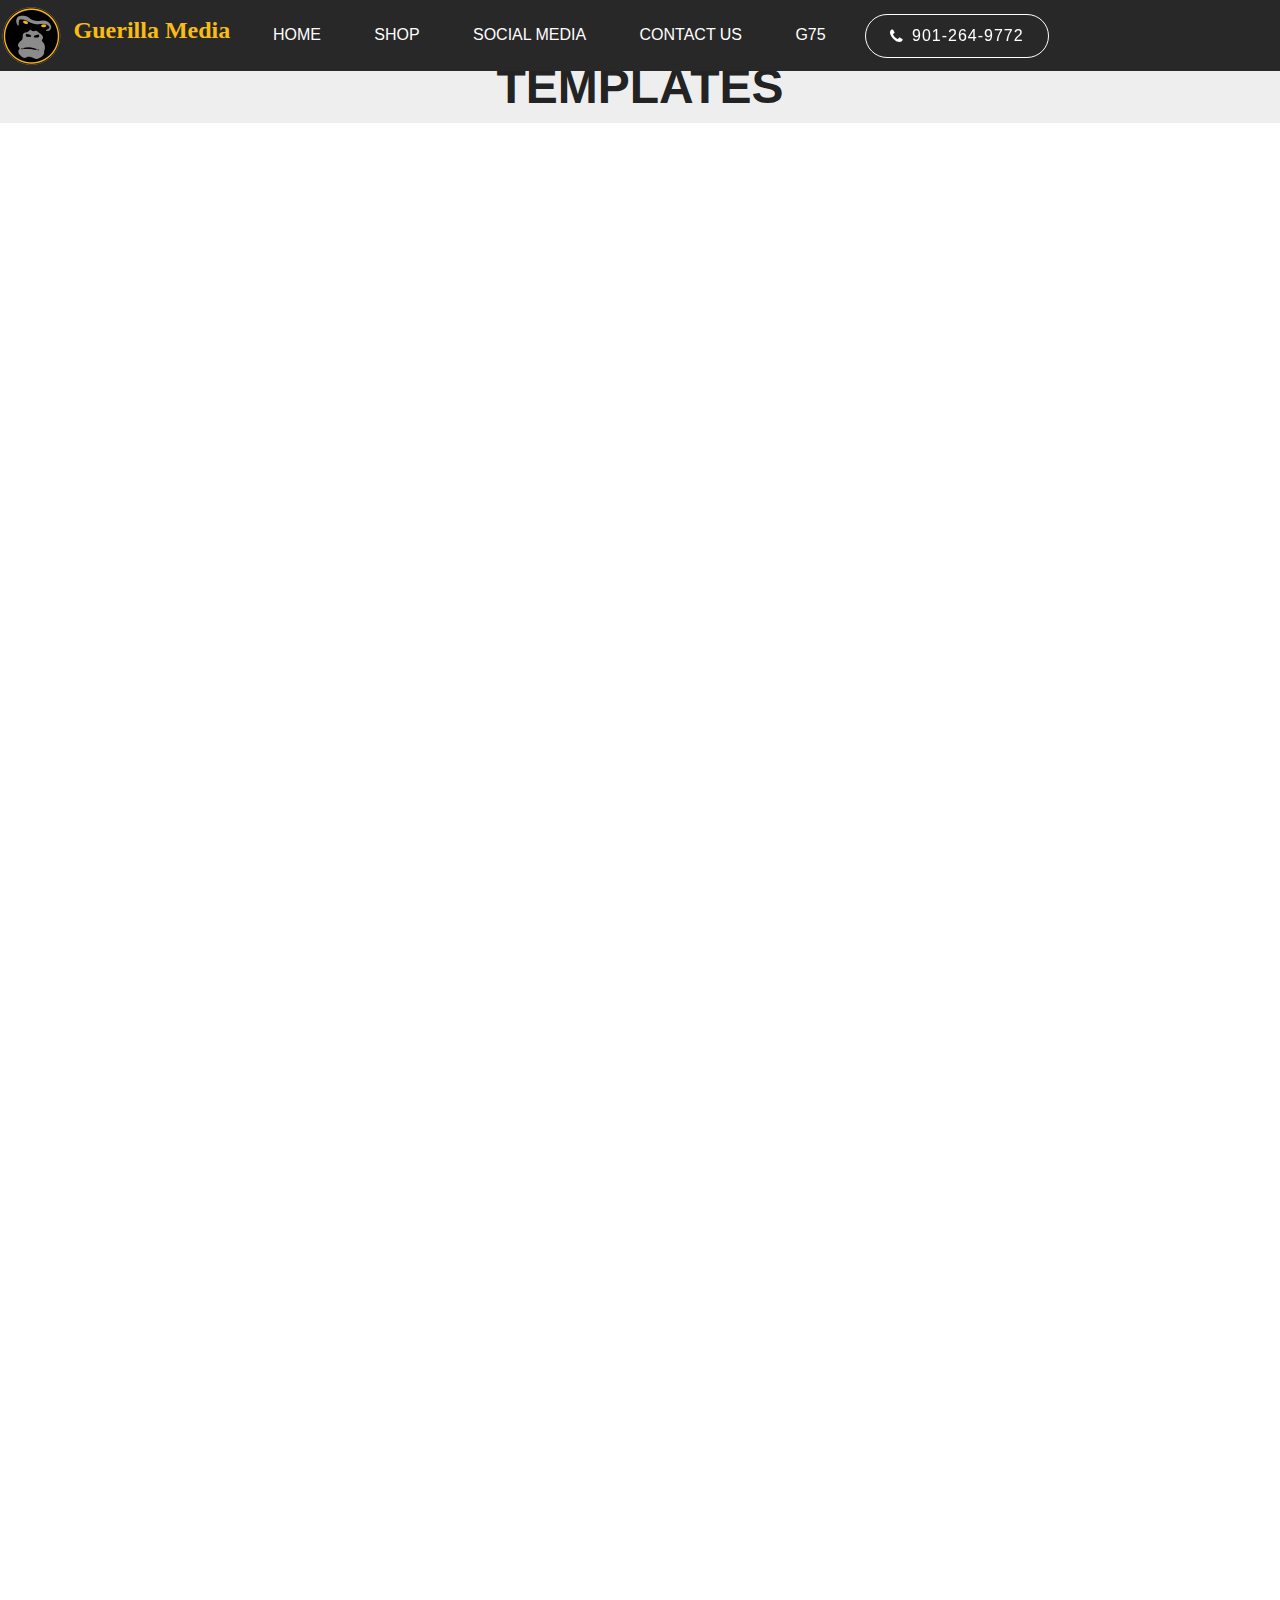
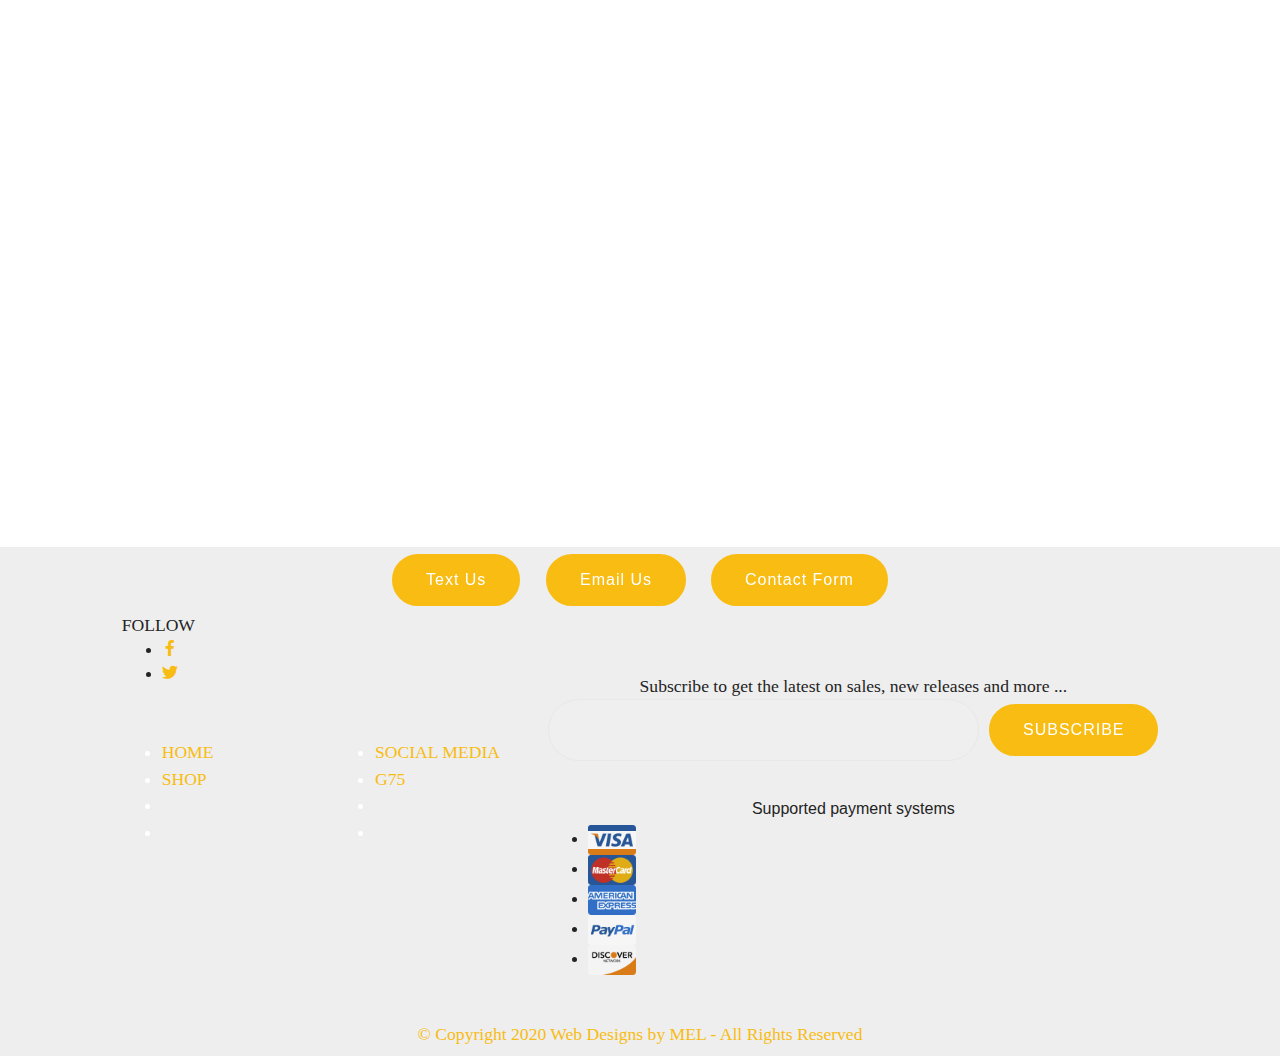
<file: page5.html>
<!DOCTYPE html>
<html>
<head>
  
  <meta charset="UTF-8">
  <meta http-equiv="X-UA-Compatible" content="IE=edge">
  
  <meta name="viewport" content="width=device-width, initial-scale=1, minimum-scale=1">
  <link rel="shortcut icon" href="assets/images/logo-png-122x122.png" type="image/x-icon">
  <meta name="description" content="">
  
  
  <title>Guerilla Media Templates</title>
  <link rel="stylesheet" href="assets/web/assets/mobirise-icons/mobirise-icons.css">
  <link rel="stylesheet" href="assets/font-awesome/css/font-awesome.css">
  <link rel="stylesheet" href="assets/bootstrap/css/bootstrap.min.css">
  <link rel="stylesheet" href="assets/bootstrap/css/bootstrap-grid.min.css">
  <link rel="stylesheet" href="assets/bootstrap/css/bootstrap-reboot.min.css">
  <link rel="stylesheet" href="assets/facebook-plugin/style.css">
    <link rel="stylesheet" href="assets/dropdown/css/style.css">
  <link rel="stylesheet" href="assets/socicon/css/styles.css">
  <link rel="stylesheet" href="assets/theme/css/style.css">
  <link rel="stylesheet" href="assets/recaptcha.css">
  <link rel="preload" as="style" href="assets/mobirise/css/mbr-additional.css"><link rel="stylesheet" href="assets/mobirise/css/mbr-additional.css" type="text/css">
  
  <script src="assets/web/assets/lazyload/lazyload.js"></script>

  

<meta name="theme-color" content="#000000">
<link rel="manifest" href="manifest.json">
<script src="sw-connect.js"></script>
<meta name="apple-mobile-web-app-capable" content="yes">
<link rel="apple-touch-startup-image" media="(device-width: 320px) and (device-height: 568px) and (-webkit-device-pixel-ratio: 2) and (orientation: portrait)" href="assets/images/apple-launch-640x1136.png">
<link rel="apple-touch-startup-image" media="(device-width: 375px) and (device-height: 667px) and (-webkit-device-pixel-ratio: 2) and (orientation: portrait)" href="assets/images/apple-launch-750x1334.png">
<link rel="apple-touch-startup-image" media="(device-width: 414px) and (device-height: 736px) and (-webkit-device-pixel-ratio: 3) and (orientation: portrait)" href="assets/images/apple-launch-1242x2208.png">
<link rel="apple-touch-startup-image" media="(device-width: 375px) and (device-height: 812px) and (-webkit-device-pixel-ratio: 3) and (orientation: portrait)" href="assets/images/apple-launch-1125x2436.png">
<link rel="apple-touch-startup-image" media="(device-width: 768px) and (device-height: 1024px) and (-webkit-device-pixel-ratio: 2) and (orientation: portrait)" href="assets/images/apple-launch-1536x2048.png">
<link rel="apple-touch-startup-image" media="(device-width: 834px) and (device-height: 1112px) and (-webkit-device-pixel-ratio: 2) and (orientation: portrait)" href="assets/images/apple-launch-1668x2224.png">
<link rel="apple-touch-startup-image" media="(device-width: 1024px) and (device-height: 1366px) and (-webkit-device-pixel-ratio: 2) and (orientation: portrait)" href="assets/images/apple-launch-2048x2732.png">
<meta name="apple-mobile-web-app-status-bar-style" content="default">
<meta name="apple-mobile-web-app-title" content="">
<link rel="apple-touch-icon" href="apple-touch-icon.png"></head>
<body>
  <section class="menu cid-rIhLoueIAm" once="menu" id="menu3-41">

    
    

    <nav class="navbar navbar-dropdown navbar-fixed-top navbar-expand-lg">
        <div class="navbar-brand">
            <span class="navbar-logo">
                <a href="page4.html">
                    <img src="assets/images/logo-png-122x122.png" alt="" title="" style="height: 3.8rem;">
                </a>
            </span>
            <span class="navbar-caption-wrap"><a class="navbar-caption text-success display-5" href="page4.html">
                    Guerilla Media</a></span>
        </div>
        <button class="navbar-toggler" type="button" data-toggle="collapse" data-target="#navbarSupportedContent" aria-controls="navbarNavAltMarkup" aria-expanded="false" aria-label="Toggle navigation">
            <div class="hamburger">
                <span></span>
                <span></span>
                <span></span>
                <span></span>
            </div>
        </button>
      <div class="collapse navbar-collapse" id="navbarSupportedContent">
            <ul class="navbar-nav nav-dropdown" data-app-modern-menu="true"><li class="nav-item">
                    <a class="nav-link link text-white display-4" href="GuerillaMedia.html">HOME</a>
                </li>
                <li class="nav-item">
                    <a class="nav-link link text-white display-4" href="page1.html" target="_blank">
                        SHOP</a>
                </li>
                <li class="nav-item"><a class="nav-link link text-white display-4" href="page2.html" target="_blank">SOCIAL MEDIA</a></li><li class="nav-item"><a class="nav-link link text-white display-4" href="page7.html" target="_blank">CONTACT US</a></li><li class="nav-item"><a class="nav-link link text-white display-4" href="page2.html#g75">G75</a></li></ul>
            
            <div class="navbar-buttons mbr-section-btn"><a class="btn btn-sm btn-white-outline display-4" href="tel:+1-901-2649772"><span class="fa fa-phone mbr-iconfont mbr-iconfont-btn"></span>901-264-9772</a></div>
      </div>
    </nav>
</section>

<section class="cid-rIhLokyKl6" id="content7-3u">

    

    
    <div class="container-fluid">
        <div class="row justify-content-center">
            
        </div>
    </div>
</section>

<section class="cid-rIhLomz0Rh" id="content7-3v">

    

    
    <div class="container-fluid">
        <div class="row justify-content-center">
            <div class="col-12 col-lg-6 col-md-8 align-center">
                
                <h2 class="mbr-section-title align-center mbr-fonts-style mbr-bold display-2">GUERILLA MEDIA TEMPLATES</h2>
            </div>
        </div>
    </div>
</section>

<div id="custom-html-3w"><center><iframe src="https://services.cognitoforms.com/f/IKgNZvsY7EKesWfkPwMDfA?id=11" style="position:relative;width:1px;min-width:100%;*width:100%;" frameborder="0" scrolling="yes" seamless="seamless" height="2017" width="100%"></iframe>
<script src="https://services.cognitoforms.com/scripts/embed.js"></script></center></div>

<section class="mbr-section content11 cid-rMblLTGwDI" id="content11-48">

    

    <div class="container-fluid">
        <div class="row justify-content-center">
            <div class="col-12 col-lg-10">
                <div class="mbr-section-btn align-center"><a class="btn btn-primary display-4" href="sms:+1-901-6436888">Text Us</a>
                    <a class="btn btn-primary display-4" href="mailto:shopwiththeguerilla@gmail.com">Email Us</a> <a class="btn btn-primary display-4" href="mailto:shopwiththeguerilla@gmail.com">Contact Form</a></div>
            </div>
        </div>
    </div>
</section>

<section class="cid-rIhLoqcsxN" id="footer3-3z">
    

    

    <div class="container-fluid">
        <div class="row align-center justify-content-center">
            <div class="col-lg-6 col-xl-4">
                <div class="follow-section">
                    <div class="follow-heading mbr-fonts-style align-left display-7">
                        FOLLOW
                    </div>
                    <div class="social-media pb-3 align-left">
                        <ul>
                            <li>
                                <a class="icon-transition" href="#">
                                    <span class="mbr-iconfont socicon-facebook socicon"></span>
                                </a>
                            </li>
                            <li>
                                <a class="icon-transition" href="#">
                                    <span class="mbr-iconfont socicon-twitter socicon"></span>
                                </a>
                            </li>
                            
                            
                            
                            
                        </ul>
                    </div>
                </div>
                <div class="row column-menu">
                    <div class="col-xl-5 col-md-6">
                        <ul class="firstColumn align-left mbr-white mbr-fonts-style display-7">
                            <li><a href="GuerillaMedia.html" class="text-success">HOME</a></li>
                            <li><a href="page1.html" class="text-success" target="_blank">SHOP</a></li>
                            <li><br></li>
                            <li><br></li>
                        </ul>
                    </div>
                    <div class="col-xl-5 col-md-6">
                        <ul class="secondColumn align-left mbr-white mbr-fonts-style display-7">
                            <li><a href="page2.html" class="text-success" target="_blank">SOCIAL MEDIA</a></li><a href="page2.html" target="_blank">
                            </a><li><a href="page2.html">G75</a></li><a href="page3.html#content7-2b" target="_blank">
                            </a><li><br></li>
                            <li><br></li>
                        </ul>
                    </div>
                </div>
            </div>
            <div class="col-lg-6 col-xl-6 form-section">
                <ul class="mbr-list list-inline align-left">
                    
                    
                    
                <li class="list-inline-item mbr-fonts-style display-7"></li><li class="list-inline-item mbr-fonts-style display-7"></li></ul>
                <div class="input-form">
                    <span class="mbr-fonts-style form-text display-7">
                      Subscribe to get the latest on sales, new releases and more ...
                    </span>
                    <div class="form1" data-form-type="formoid">
                        <!---Formbuilder Form--->
                        <form action="https://mobirise.com/" method="POST" class="mbr-form form-with-styler" data-form-title="Guerilla Mode"><input type="hidden" name="email" data-form-email="true" value="p6PJ66c7YnS+7SVS1X6e40mhD4qGMdMm2QNwssL9+K7BGoJrLJKQT3hGdFbGyOnMdfJzSFJybGrcpM4G+jpZnpvohV9nVLBYiGzpcQY0bxVYByUUEVXGd9njwJe1BNeq">
                            <div class="form-row">
                                <div hidden="hidden" data-form-alert="" class="alert alert-success col-12">Thanks for filling out the form!</div>
                                <div hidden="hidden" data-form-alert-danger="" class="alert alert-danger col-12">
                                </div>
                            </div>
                            <div class="dragArea form-row">
                                <div class="col form-group" data-for="email">
                                    <input type="email" name="email" data-form-field="Email" required="required" class="form-control special-form display-7" id="email-footer3-3z">
                                </div>
                                <div class="col-auto input-group-btn"><button type="submit" class="btn btn-primary display-4">SUBSCRIBE</button></div>
                            </div>
                        </form><!---Formbuilder Form--->
                    </div>
                </div>
                <h3 class="subtext-1 mbr-fonts-style pb-3 display-7"></h3>
                <h3 class="subtext-2 mbr-fonts-style display-4">
                    Supported payment systems
                </h3>
                <ul class="card-support align-left">
                    <li>
                        <img src="assets/images/visa.png" height="30" alt="Visa">
                    </li>
                    <li>
                        <img src="assets/images/master-card.png" height="30" alt="Master Card">
                    </li>
                    <li>
                        <img src="assets/images/american-express.png" height="30" alt="American Express">
                    </li>
                    <li>
                        <img src="assets/images/paypal.png" height="30" alt="PayPal">
                    </li>
                    
                    <li>
                        <img src="assets/images/discover.png" height="30" alt="Discover">
                    </li>
                    
                    
                    
                    
                    
                    
                    
                </ul>
            </div>
        </div>
    </div>
</section>

<section once="footers" class="cid-rIhLot7Muc" id="footer1-40">

    

    

    <div class="container">
        <div class="media-container-row align-center justify-content-center align-items-center">
            <div class="section-text m-2">
                <p class="mbr-text mbr-black mb-0 mbr-fonts-style display-7"><a href="https://webdesignsbymel.com" target="_blank">© Copyright 2020 Web Designs by MEL - All Rights Reserved</a></p>
            </div>
            
        </div>
    </div>
</section>


  <script src="assets/web/assets/jquery/jquery.min.js"></script>
  <script src="assets/popper/popper.min.js"></script>
  <script src="assets/bootstrap/js/bootstrap.min.js"></script>
  <script src="https://connect.facebook.net/en_US/sdk.js#xfbml=1&amp;version=v2.5"></script>
  <script src="https://apis.google.com/js/plusone.js"></script>
  <script src="assets/facebook-plugin/facebook-script.js"></script>
  <script src="assets/smoothscroll/smooth-scroll.js"></script>
        <script src="assets/dropdown/js/nav-dropdown.js"></script>
  <script src="assets/dropdown/js/navbar-dropdown.js"></script>
  <script src="assets/touchswipe/jquery.touch-swipe.min.js"></script>
  <script src="assets/theme/js/script.js"></script>
  <script src="assets/formoid.min.js"></script>
    

</body>
</html>
</file>
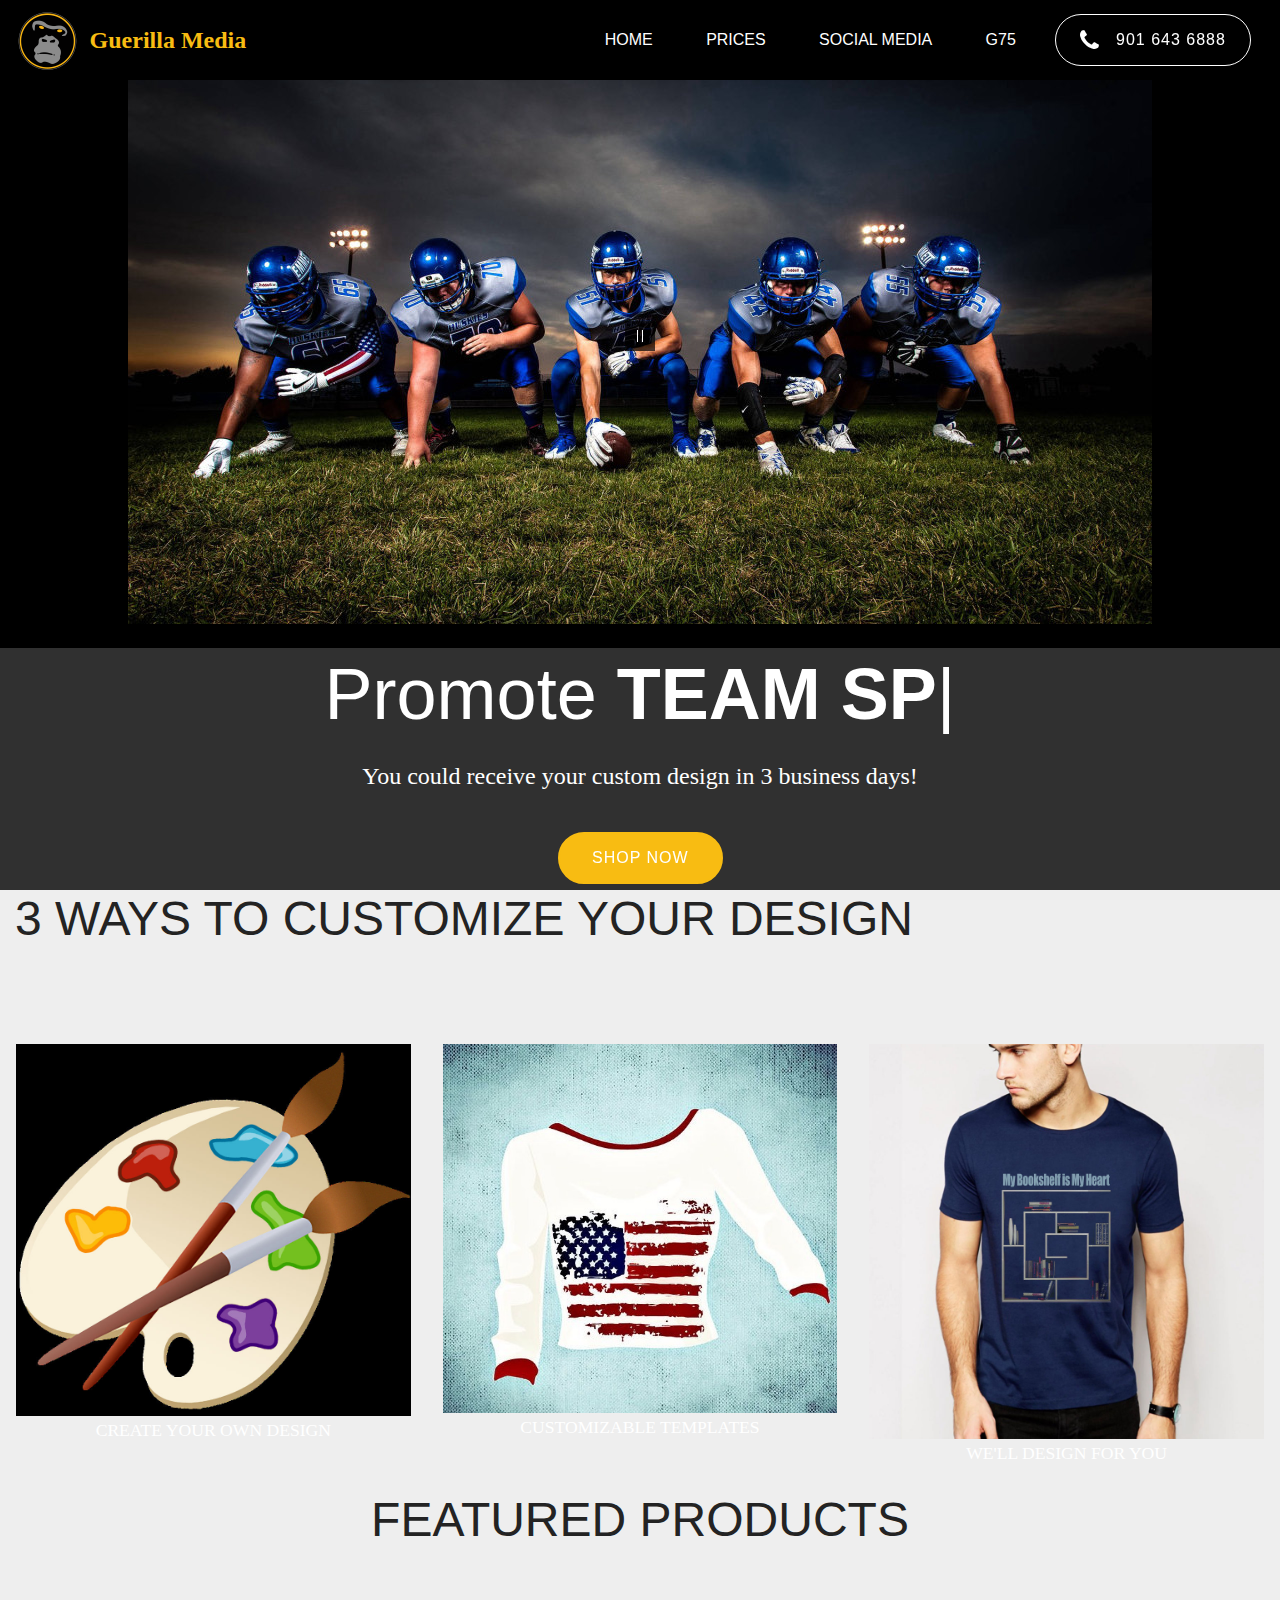
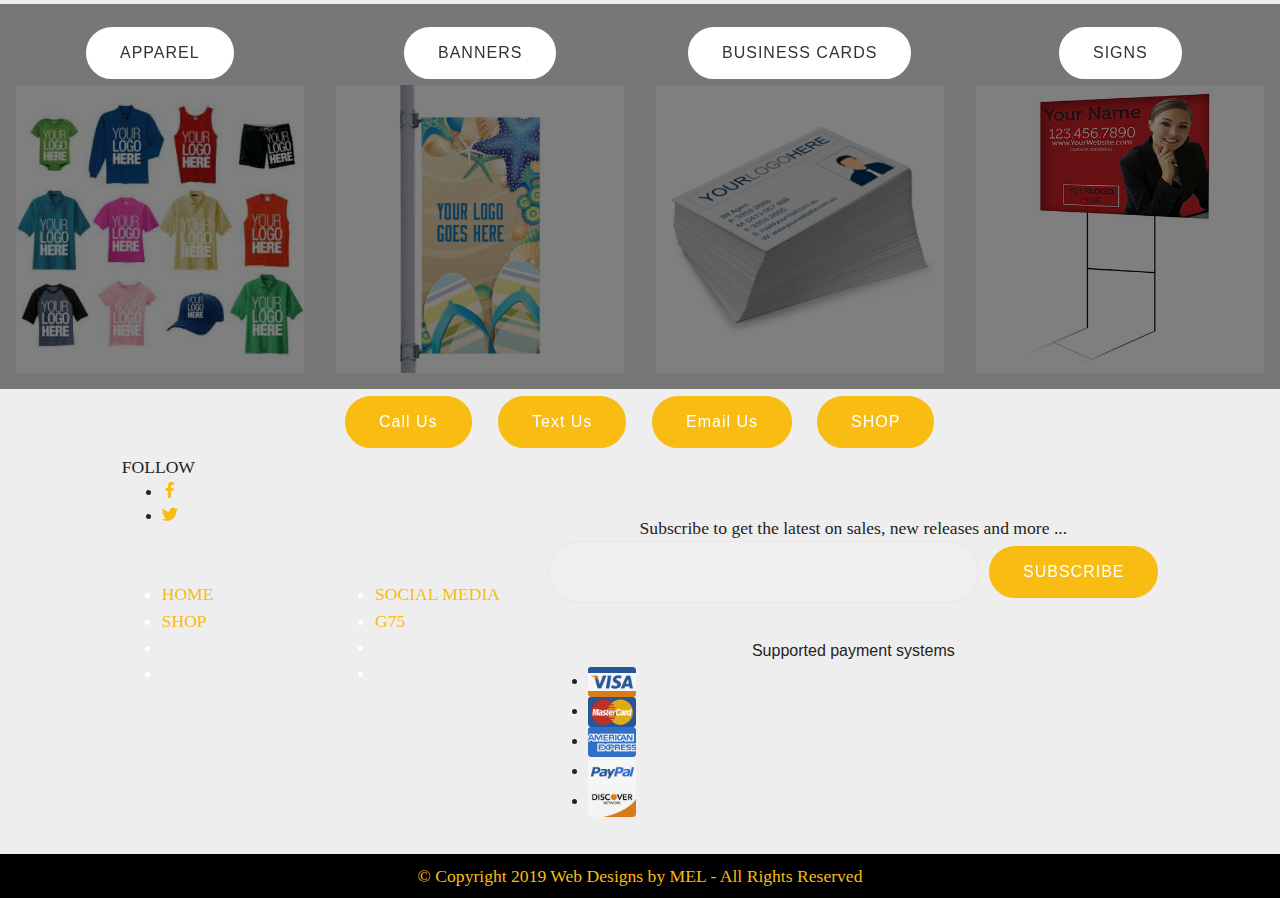
<file: page6.html>
<!DOCTYPE html>
<html>
<head>
  
  <meta charset="UTF-8">
  <meta http-equiv="X-UA-Compatible" content="IE=edge">
  
  <meta name="viewport" content="width=device-width, initial-scale=1, minimum-scale=1">
  <link rel="shortcut icon" href="assets/images/logo-png-122x122.png" type="image/x-icon">
  <meta name="description" content="">
  
  <title>Guerilla Media Homepage</title>
  <link rel="stylesheet" href="assets/font-awesome/css/font-awesome.css">
  <link rel="stylesheet" href="assets/web/assets/mobirise-icons/mobirise-icons.css">
  <link rel="stylesheet" href="assets/bootstrap/css/bootstrap.min.css">
  <link rel="stylesheet" href="assets/bootstrap/css/bootstrap-grid.min.css">
  <link rel="stylesheet" href="assets/bootstrap/css/bootstrap-reboot.min.css">
  <link rel="stylesheet" href="assets/shopping-cart/minicart-theme.css">
  <link rel="stylesheet" href="assets/socicon/css/styles.css">
  <link rel="stylesheet" href="assets/dropdown/css/style.css">
  <link rel="stylesheet" href="assets/theme/css/style.css">
  <link rel="stylesheet" href="assets/wowslider-init/style.css">
  <link rel="stylesheet" href="assets/formoid-css/recaptcha.css">
  <link rel="preload" as="style" href="assets/mobirise/css/mbr-additional.css"><link rel="stylesheet" href="assets/mobirise/css/mbr-additional.css" type="text/css">
  
  
  
<meta name="theme-color" content="#000000">
<link rel="manifest" href="manifest.json">
<script src="sw-connect.js"></script>
<meta name="apple-mobile-web-app-capable" content="yes">
<link rel="apple-touch-startup-image" media="(device-width: 320px) and (device-height: 568px) and (-webkit-device-pixel-ratio: 2) and (orientation: portrait)" href="assets/images/apple-launch-640x1136.png">
<link rel="apple-touch-startup-image" media="(device-width: 375px) and (device-height: 667px) and (-webkit-device-pixel-ratio: 2) and (orientation: portrait)" href="assets/images/apple-launch-750x1334.png">
<link rel="apple-touch-startup-image" media="(device-width: 414px) and (device-height: 736px) and (-webkit-device-pixel-ratio: 3) and (orientation: portrait)" href="assets/images/apple-launch-1242x2208.png">
<link rel="apple-touch-startup-image" media="(device-width: 375px) and (device-height: 812px) and (-webkit-device-pixel-ratio: 3) and (orientation: portrait)" href="assets/images/apple-launch-1125x2436.png">
<link rel="apple-touch-startup-image" media="(device-width: 768px) and (device-height: 1024px) and (-webkit-device-pixel-ratio: 2) and (orientation: portrait)" href="assets/images/apple-launch-1536x2048.png">
<link rel="apple-touch-startup-image" media="(device-width: 834px) and (device-height: 1112px) and (-webkit-device-pixel-ratio: 2) and (orientation: portrait)" href="assets/images/apple-launch-1668x2224.png">
<link rel="apple-touch-startup-image" media="(device-width: 1024px) and (device-height: 1366px) and (-webkit-device-pixel-ratio: 2) and (orientation: portrait)" href="assets/images/apple-launch-2048x2732.png">
<meta name="apple-mobile-web-app-status-bar-style" content="default">
<meta name="apple-mobile-web-app-title" content="">
<link rel="apple-touch-icon" href="apple-touch-icon.png"><link rel="stylesheet" href="assets/wowslider-init/block/style.css">
</head>
<body>
  <section class="menu cid-rMc5gf8fAu" once="menu" id="menu3-5e">

    
    

    <nav class="navbar navbar-dropdown navbar-fixed-top navbar-expand-lg">
        <div class="navbar-brand">
            <span class="navbar-logo">
                <a href="page4.html">
                    <img src="assets/images/logo-png-122x122.png" alt="" title="" style="height: 3.8rem;">
                </a>
            </span>
            <span class="navbar-caption-wrap"><a class="navbar-caption text-success display-5" href="page4.html">
                    Guerilla Media</a></span>
        </div>
        <button class="navbar-toggler" type="button" data-toggle="collapse" data-target="#navbarSupportedContent" aria-controls="navbarNavAltMarkup" aria-expanded="false" aria-label="Toggle navigation">
            <div class="hamburger">
                <span></span>
                <span></span>
                <span></span>
                <span></span>
            </div>
        </button>
      <div class="collapse navbar-collapse" id="navbarSupportedContent">
            <ul class="navbar-nav nav-dropdown" data-app-modern-menu="true"><li class="nav-item">
                    <a class="nav-link link text-white display-4" href="page4.html">HOME</a>
                </li>
                <li class="nav-item">
                    <a class="nav-link link text-white display-4" href="page1.html" target="_blank">
                        PRICES</a>
                </li>
                <li class="nav-item"><a class="nav-link link text-white display-4" href="page2.html" target="_blank">SOCIAL MEDIA</a></li><li class="nav-item"><a class="nav-link link text-white display-4" href="page2.html#g75">G75</a></li></ul>
            
            <div class="navbar-buttons mbr-section-btn"><a class="btn btn-sm btn-white-outline display-4" href="tel:+1-901-6436888"><span class="fa fa-phone mbr-iconfont mbr-iconfont-btn"></span>
                  901 643 6888</a></div>
      </div>
    </nav>
</section>

<section class="cid-rMc5fSlgVF" id="content7-56">

    

    
    <div class="container-fluid">
        <div class="row justify-content-center">
            
        </div>
    </div>
</section>

<section class="mbr-wowslider-container mbr-section mbr-section__container carousel slide mbr-section-nopadding mbr-wowslider-container--block" data-ride="carousel" data-keyboard="false" data-wrap="true" data-interval="false" id="wowslider-57" data-rv-view="1841" style="background-color: rgb(0, 0, 0);">
    <div class="mbr-wowslider">
        <div class="ws_images">
            <ul>
                <li>
                    
                    <img src="assets/images/mbr-1-1024x576.jpg" alt="Promote" title="Promote"> TEAM PRIDE
                </li><li>
                    
                    <img src="assets/images/mbr-2-1024x576.jpg" alt="Promote" title="Promote"> School Pride
                </li><li>
                    
                    <img src="assets/images/mbr-3-1024x576.jpg" alt="Promote" title="Promote"> YOUR BUSINESS
                </li>
            </ul>
        </div>
        <div class="ws_bullets">
            <div>
                <a href="#" title="">
                    <span><img alt="slide1" src="assets/images/mbr-1-85x48.png"></span>
                </a><a href="#" title="">
                    <span><img alt="slide1" src="assets/images/mbr-2-85x48.png"></span>
                </a><a href="#" title="">
                    <span><img alt="slide1" src="assets/images/mbr-3-85x48.png"></span>
                </a>
            </div>
        </div>
        <div class="ws_shadow"></div>
        <div class="mbr-wowslider-options">
            <div class="params" data-paddingbottom="1" data-anim-type="blur" data-theme="block" data-autoplay="true" data-paddingtop="2" data-fullscreen="true" data-showbullets="false" data-timeout="2" data-duration="2" data-height="576" data-width="1024" data-responsive="1" data-showcaptions="false" data-captionseffect="parallax" data-hidecontrols="false"></div>
        </div>
</div></section>

<section class="header10 cid-rMc5fXeEZa mbr-parallax-background" id="header10-58">

    

    <div class="mbr-overlay" style="opacity: 0.8; background-color: rgb(0, 0, 0);">
    </div>

    <div class="container-fluid">
        <div class="row justify-content-center">
            <div class="mbr-white col-md-12 col-lg-10">
                
                <div class="typed-text pb-3 align-center display-1">
                    <span class="mbr-section-subtitle mbr-fonts-style display-1">Promote</span>
                    <span>
                      <span class="animated-element mbr-bold" data-word2="SCHOOL PRIDE" data-word1="TEAM SPIRIT" data-word3="YOUR BUSINESS" data-word4="Sweatshirts" data-word5="Accessories" data-speed="50" data-words="3">
                      </span>
                    </span>
                </div>
                <p class="mbr-section-text mbr-fonts-style align-center display-5">You could receive your custom design in 3 business days!</p>
                <div class="pt-3 mbr-section-btn align-center"><a class="btn btn-md btn-primary display-4 mbr-white" type="submit" href="page1.html" target="_blank">SHOP NOW</a></div>
            </div>
        </div>
    </div>
    
</section>

<section class="features12 cid-rMc5fZO3kL" id="features12-59">

    

    
    <div class="container-fluid">
        <h2 class="mbr-section-title align-left mbr-fonts-style display-2">
            3 WAYS TO CUSTOMIZE YOUR DESIGN</h2>
        <div class="underline align-left pb-3">
            <div class="line"></div>
        </div>
        
        <div class="row justify-content-center align-items-start pt-5">
            <div class="card px-3 py-4 col-12 col-md-6 col-lg-4">
                <div class="card-wrapper flip-card">
                    <div class="card-img">
                        <a href="page3.html" target="_blank"><img src="assets/images/mbr-948x894.jpg" alt="" title=""></a>
                        <div class="img-text mbr-text mbr-fonts-style align-center mbr-white display-7">
                             CREATE YOUR OWN DESIGN</div>
                    </div>
                    
                </div>
            </div>
            <div class="card px-3 py-4 col-12 col-md-6 col-lg-4">
                <div class="card-wrapper flip-card">
                    <div class="card-img">
                        <a href="page3.html" target="_blank"><img src="assets/images/fashion-771582-960-720-720x720.jpeg" alt="" title=""></a>
                        <div class="img-text mbr-text mbr-fonts-style align-center mbr-white display-7">
                             CUSTOMIZABLE TEMPLATES</div>
                    </div>
                    
                </div>
            </div>

            <div class="card px-3 py-4 col-12 col-md-6 col-lg-4">
                <div class="card-wrapper flip-card">
                    <div class="card-img">
                        <a href="page3.html" target="_blank"><img src="assets/images/mbr-1-948x948.jpg" alt="" title=""></a>
                        <div class="img-text mbr-text mbr-fonts-style align-center mbr-white display-7">WE'LL DESIGN FOR YOU</div>
                    </div>
                    
                </div>
            </div>

            

            

            
        </div>
    </div>
</section>

<section class="features5 popup-btn-cards cid-rMc5g5DeAE" id="features5-5b">

    

    
    <div class="container-fluid">
        <h2 class="mbr-section-title align-center mbr-fonts-style display-2">
            FEATURED PRODUCTS
        </h2>
        <div class="underline align-center">
            <div class="line"></div>
        </div>
        
        <div class="row justify-content-center pt-5 align-items-start">
            <div class="card p-3 col-12 col-md-6 col-lg-4 col-xl-3">
                <div class="card-wrapper ">
                    <div class="card-img">
                        <div class="mbr-overlay"></div>
                        <div class="mbr-section-btn text-center"><a href="page1.html" class="btn btn-white display-4" target="_blank">APPAREL</a></div>
                        <img src="assets/images/80a8741d2e79dd27b02b447ee1c17df1-403x403.jpg" alt="" title="">
                    </div>
                    
                </div>
            </div>
            <div class="card p-3 col-12 col-md-6 col-lg-4 col-xl-3">
                <div class="card-wrapper">
                    <div class="card-img">
                        <div class="mbr-overlay"></div>
                        <div class="mbr-section-btn text-center"><a href="page1.html" class="btn btn-white display-4" target="_blank">BANNERS</a></div>
                        <img src="assets/images/dekstfi3060v-l-728x728.jpg" alt="" title="">
                    </div>
                    
                </div>
            </div>

            <div class="card p-3 col-12 col-md-6 col-lg-4 col-xl-3">
                <div class="card-wrapper">
                    <div class="card-img">
                        <div class="mbr-overlay"></div>
                        <div class="mbr-section-btn text-center"><a href="page1.html" class="btn btn-white display-4" target="_blank">
                               BUSINESS CARDS</a></div>
                        <img src="assets/images/cards-01-1024x1024-728x728.png" alt="" title="">
                    </div>
                    
                </div>
            </div>
            <div class="card p-3 col-12 col-md-6 col-lg-4 col-xl-3">
                <div class="card-wrapper">
                    <div class="card-img">
                        <div class="mbr-overlay"></div>
                        <div class="mbr-section-btn text-center"><a href="page1.html" class="btn btn-white display-4" target="_blank">SIGNS</a></div>
                        <img src="assets/images/yard-signs-category-500x500.jpg" alt="" title="">
                    </div>
                    
                </div>
            </div>
            
            
            
            
        </div>
    </div>
</section>

<section class="mbr-section content11 cid-rMcsM3wntX" id="content11-61">

    

    <div class="container-fluid">
        <div class="row justify-content-center">
            <div class="col-12 col-lg-10">
                <div class="mbr-section-btn align-center"><a class="btn btn-primary display-4" href="tel:+1-901-6436888">Call Us</a> <a class="btn btn-primary display-4" href="sms:+1-901-6436888">Text Us</a>
                    <a class="btn btn-primary display-4" href="mailto:shopwiththeguerilla@gmail.com">Email Us</a> <a class="btn btn-primary display-4" href="page1.html#content7-1q">SHOP</a></div>
            </div>
        </div>
    </div>
</section>

<section class="cid-rMc5gauLOH" id="footer3-5d">
    

    

    <div class="container-fluid">
        <div class="row align-center justify-content-center">
            <div class="col-lg-6 col-xl-4">
                <div class="follow-section">
                    <div class="follow-heading mbr-fonts-style align-left display-7">
                        FOLLOW
                    </div>
                    <div class="social-media pb-3 align-left">
                        <ul>
                            <li>
                                <a class="icon-transition" href="#">
                                    <span class="mbr-iconfont socicon-facebook socicon"></span>
                                </a>
                            </li>
                            <li>
                                <a class="icon-transition" href="#">
                                    <span class="mbr-iconfont socicon-twitter socicon"></span>
                                </a>
                            </li>
                            
                            
                            
                            
                        </ul>
                    </div>
                </div>
                <div class="row column-menu">
                    <div class="col-xl-5 col-md-6">
                        <ul class="firstColumn align-left mbr-white mbr-fonts-style display-7">
                            <li><a href="page4.html" class="text-success">HOME</a></li>
                            <li><a href="page1.html" class="text-success" target="_blank">SHOP</a></li>
                            <li><br></li>
                            <li><br></li>
                        </ul>
                    </div>
                    <div class="col-xl-5 col-md-6">
                        <ul class="secondColumn align-left mbr-white mbr-fonts-style display-7">
                            <li><a href="page2.html" class="text-success" target="_blank">SOCIAL MEDIA</a></li><a href="page2.html" target="_blank">
                            </a><li><a href="page2.html">G75</a></li><a href="page3.html#content7-2b" target="_blank">
                            </a><li><br></li>
                            <li><br></li>
                        </ul>
                    </div>
                </div>
            </div>
            <div class="col-lg-6 col-xl-6 form-section">
                <ul class="mbr-list list-inline align-left">
                    
                    
                    
                <li class="list-inline-item mbr-fonts-style display-7"></li><li class="list-inline-item mbr-fonts-style display-7"></li></ul>
                <div class="input-form">
                    <span class="mbr-fonts-style form-text display-7">
                      Subscribe to get the latest on sales, new releases and more ...
                    </span>
                    <div class="form1" data-form-type="formoid">
                        <!---Formbuilder Form--->
                        <form action="https://mobirise.com/" method="POST" class="mbr-form form-with-styler" data-form-title="Guerilla Mode"><input type="hidden" name="email" data-form-email="true" value="aHk5P+L+16JONJwHivtsaaj1sRk0Hy3SiEnBkmm1WmbeEcO1fVijF6+QyBuW7L1N0RbpVIYAZ51U0QR8REUyeFk+RQzzj8ziNQn5fxhmuiA6arPt7s+BOUKHka7F/hvj.N7BCk7yf7vGWqgr5IY33RsC9Bskfx2iYw9ru1IVBXJmzTI1iyo4TDftmPukcdiHlgH8O+UTb35rpnJBGynbYA79WL3eRCQBDQA83EFKst7rhwthC2A4lAOfJMTKk+HTQ">
                            <div class="form-row">
                                <div hidden="hidden" data-form-alert="" class="alert alert-success col-12">Thanks for filling out the form!</div>
                                <div hidden="hidden" data-form-alert-danger="" class="alert alert-danger col-12">
                                </div>
                            </div>
                            <div class="dragArea form-row">
                                <div class="col form-group" data-for="email">
                                    <input type="email" name="email" data-form-field="Email" required="required" class="form-control special-form display-7" id="email-footer3-5d">
                                </div>
                                <div class="col-auto input-group-btn"><button type="submit" class="btn btn-primary display-4">SUBSCRIBE</button></div>
                            </div>
                        </form><!---Formbuilder Form--->
                    </div>
                </div>
                <h3 class="subtext-1 mbr-fonts-style pb-3 display-7"></h3>
                <h3 class="subtext-2 mbr-fonts-style display-4">
                    Supported payment systems
                </h3>
                <ul class="card-support align-left">
                    <li>
                        <img src="assets/images/visa.png" height="30" alt="Visa">
                    </li>
                    <li>
                        <img src="assets/images/master-card.png" height="30" alt="Master Card">
                    </li>
                    <li>
                        <img src="assets/images/american-express.png" height="30" alt="American Express">
                    </li>
                    <li>
                        <img src="assets/images/paypal.png" height="30" alt="PayPal">
                    </li>
                    
                    <li>
                        <img src="assets/images/discover.png" height="30" alt="Discover">
                    </li>
                    
                    
                    
                    
                    
                    
                    
                </ul>
            </div>
        </div>
    </div>
</section>

<section once="footers" class="cid-rMc5ghLq88" id="footer1-5f">

    

    

    <div class="container">
        <div class="media-container-row align-center justify-content-center align-items-center">
            <div class="section-text m-2">
                <p class="mbr-text mbr-black mb-0 mbr-fonts-style display-7"><a href="https://webdesignsbymel.com" target="_blank">© Copyright 2019 Web Designs by MEL - All Rights Reserved</a></p>
            </div>
            
        </div>
    </div>
</section>


  <script src="assets/web/assets/jquery/jquery.min.js"></script>
  <script src="assets/popper/popper.min.js"></script>
  <script src="assets/bootstrap/js/bootstrap.min.js"></script>
        <script src="assets/wowslider-plugin/wowslider.js"></script>
  <script src="assets/typed/typed.min.js"></script>
  <script src="assets/smoothscroll/smooth-scroll.js"></script>
  <script src="assets/parallax/jarallax.min.js"></script>
  <script src="assets/mbr-popup-btns/mbr-popup-btns.js"></script>
  <script src="assets/dropdown/js/nav-dropdown.js"></script>
  <script src="assets/dropdown/js/navbar-dropdown.js"></script>
  <script src="assets/touchswipe/jquery.touch-swipe.min.js"></script>
  <script src="assets/theme/js/script.js"></script>
  <script src="assets/wowslider-init/script.js"></script>
  <script src="assets/formoid/formoid.min.js"></script>
  <script src="assets/web/assets/lazyload/lazyload.js"></script>
  
<script async src="assets/wowslider-effect/blur/script.js"></script>
</body>
</html>
</file>
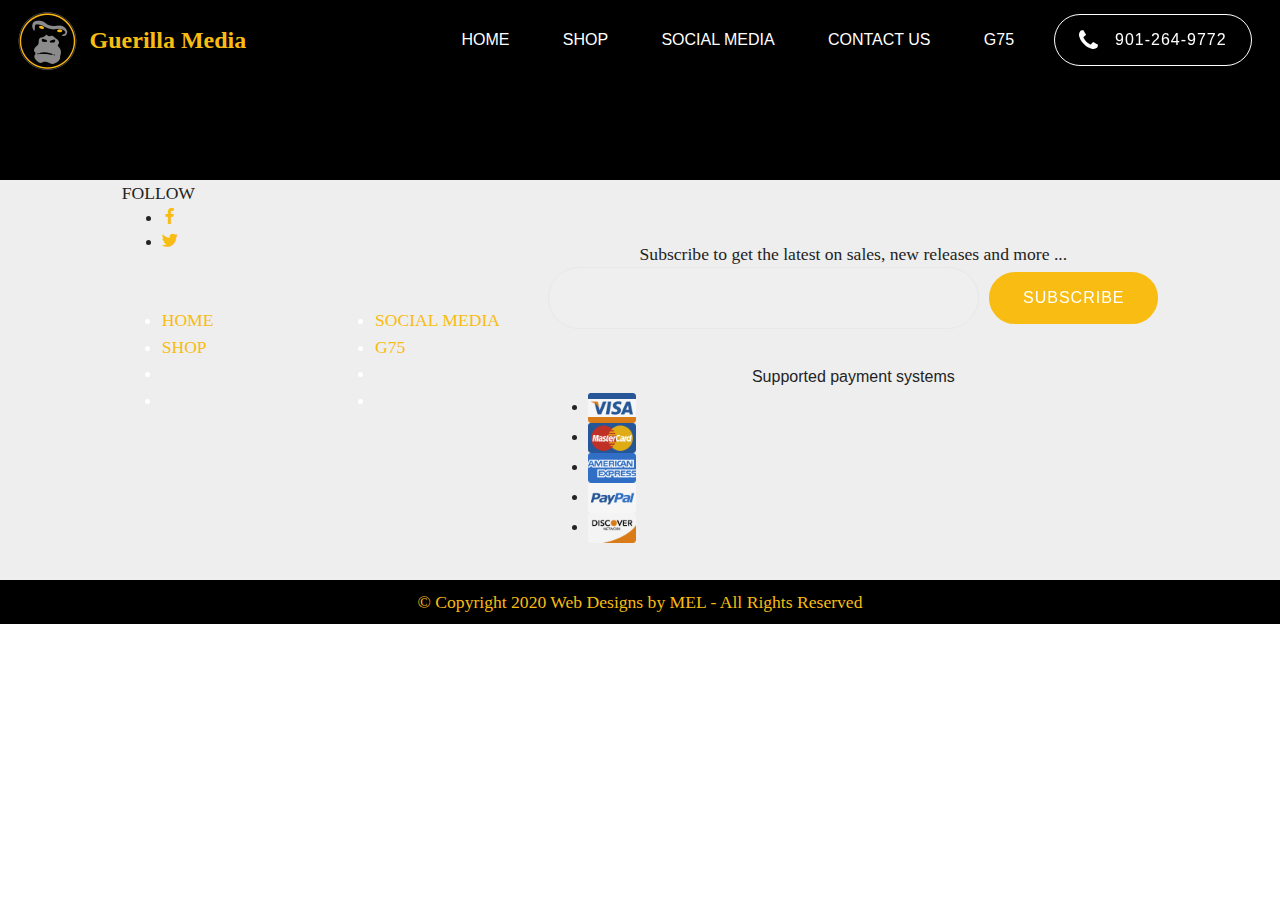
<file: page7.html>
<!DOCTYPE html>
<html>
<head>
  
  <meta charset="UTF-8">
  <meta http-equiv="X-UA-Compatible" content="IE=edge">
  
  <meta name="viewport" content="width=device-width, initial-scale=1, minimum-scale=1">
  <link rel="shortcut icon" href="assets/images/logo-png-122x122.png" type="image/x-icon">
  <meta name="description" content="">
  
  
  <title>Guerilla Media Contact Info</title>
  <link rel="stylesheet" href="assets/web/assets/mobirise-icons/mobirise-icons.css">
  <link rel="stylesheet" href="assets/font-awesome/css/font-awesome.css">
  <link rel="stylesheet" href="assets/bootstrap/css/bootstrap.min.css">
  <link rel="stylesheet" href="assets/bootstrap/css/bootstrap-grid.min.css">
  <link rel="stylesheet" href="assets/bootstrap/css/bootstrap-reboot.min.css">
  <link rel="stylesheet" href="assets/facebook-plugin/style.css">
    <link rel="stylesheet" href="assets/dropdown/css/style.css">
  <link rel="stylesheet" href="assets/socicon/css/styles.css">
  <link rel="stylesheet" href="assets/theme/css/style.css">
  <link rel="stylesheet" href="assets/recaptcha.css">
  <link rel="preload" as="style" href="assets/mobirise/css/mbr-additional.css"><link rel="stylesheet" href="assets/mobirise/css/mbr-additional.css" type="text/css">
  
  <script src="assets/web/assets/lazyload/lazyload.js"></script>

  

<meta name="theme-color" content="#000000">
<link rel="manifest" href="manifest.json">
<script src="sw-connect.js"></script>
<meta name="apple-mobile-web-app-capable" content="yes">
<link rel="apple-touch-startup-image" media="(device-width: 320px) and (device-height: 568px) and (-webkit-device-pixel-ratio: 2) and (orientation: portrait)" href="assets/images/apple-launch-640x1136.png">
<link rel="apple-touch-startup-image" media="(device-width: 375px) and (device-height: 667px) and (-webkit-device-pixel-ratio: 2) and (orientation: portrait)" href="assets/images/apple-launch-750x1334.png">
<link rel="apple-touch-startup-image" media="(device-width: 414px) and (device-height: 736px) and (-webkit-device-pixel-ratio: 3) and (orientation: portrait)" href="assets/images/apple-launch-1242x2208.png">
<link rel="apple-touch-startup-image" media="(device-width: 375px) and (device-height: 812px) and (-webkit-device-pixel-ratio: 3) and (orientation: portrait)" href="assets/images/apple-launch-1125x2436.png">
<link rel="apple-touch-startup-image" media="(device-width: 768px) and (device-height: 1024px) and (-webkit-device-pixel-ratio: 2) and (orientation: portrait)" href="assets/images/apple-launch-1536x2048.png">
<link rel="apple-touch-startup-image" media="(device-width: 834px) and (device-height: 1112px) and (-webkit-device-pixel-ratio: 2) and (orientation: portrait)" href="assets/images/apple-launch-1668x2224.png">
<link rel="apple-touch-startup-image" media="(device-width: 1024px) and (device-height: 1366px) and (-webkit-device-pixel-ratio: 2) and (orientation: portrait)" href="assets/images/apple-launch-2048x2732.png">
<meta name="apple-mobile-web-app-status-bar-style" content="default">
<meta name="apple-mobile-web-app-title" content="">
<link rel="apple-touch-icon" href="apple-touch-icon.png"></head>
<body>
  <section class="menu cid-rMc5gf8fAu" once="menu" id="menu3-65">

    
    

    <nav class="navbar navbar-dropdown navbar-fixed-top navbar-expand-lg">
        <div class="navbar-brand">
            <span class="navbar-logo">
                <a href="page4.html">
                    <img src="assets/images/logo-png-122x122.png" alt="" title="" style="height: 3.8rem;">
                </a>
            </span>
            <span class="navbar-caption-wrap"><a class="navbar-caption text-success display-5" href="page4.html">
                    Guerilla Media</a></span>
        </div>
        <button class="navbar-toggler" type="button" data-toggle="collapse" data-target="#navbarSupportedContent" aria-controls="navbarNavAltMarkup" aria-expanded="false" aria-label="Toggle navigation">
            <div class="hamburger">
                <span></span>
                <span></span>
                <span></span>
                <span></span>
            </div>
        </button>
      <div class="collapse navbar-collapse" id="navbarSupportedContent">
            <ul class="navbar-nav nav-dropdown" data-app-modern-menu="true"><li class="nav-item">
                    <a class="nav-link link text-white display-4" href="GuerillaMedia.html">HOME</a>
                </li>
                <li class="nav-item">
                    <a class="nav-link link text-white display-4" href="page1.html" target="_blank">
                        SHOP</a>
                </li>
                <li class="nav-item"><a class="nav-link link text-white display-4" href="page2.html" target="_blank">SOCIAL MEDIA</a></li><li class="nav-item"><a class="nav-link link text-white display-4" href="page7.html" target="_blank">CONTACT US</a></li><li class="nav-item"><a class="nav-link link text-white display-4" href="page2.html#g75">G75</a></li></ul>
            
            <div class="navbar-buttons mbr-section-btn"><a class="btn btn-sm btn-white-outline display-4" href="tel:+1-901-2649772"><span class="fa fa-phone mbr-iconfont mbr-iconfont-btn"></span>901-264-9772</a></div>
      </div>
    </nav>
</section>

<section class="cid-rXMvNTSaYg" id="content7-68">

    

    
    <div class="container-fluid">
        <div class="row justify-content-center">
            
        </div>
    </div>
</section>

<div id="custom-html-67"><center><a name="form684872860" id="formAnchor684872860"></a>
<script src="https://fs17.formsite.com/include/form/embedManager.js?684872860"></script>
<script>
EmbedManager.embed({
	key: "https://fs17.formsite.com/res/showFormEmbed?EParam=B6fiTn-RcO526TeGvUN4F_EWpG3oHwXRFzpUCZwnDno&684872860",
	width: "70%"
});
</script></center></div>

<section class="cid-rMc5gauLOH" id="footer3-64">
    

    

    <div class="container-fluid">
        <div class="row align-center justify-content-center">
            <div class="col-lg-6 col-xl-4">
                <div class="follow-section">
                    <div class="follow-heading mbr-fonts-style align-left display-7">
                        FOLLOW
                    </div>
                    <div class="social-media pb-3 align-left">
                        <ul>
                            <li>
                                <a class="icon-transition" href="#">
                                    <span class="mbr-iconfont socicon-facebook socicon"></span>
                                </a>
                            </li>
                            <li>
                                <a class="icon-transition" href="#">
                                    <span class="mbr-iconfont socicon-twitter socicon"></span>
                                </a>
                            </li>
                            
                            
                            
                            
                        </ul>
                    </div>
                </div>
                <div class="row column-menu">
                    <div class="col-xl-5 col-md-6">
                        <ul class="firstColumn align-left mbr-white mbr-fonts-style display-7">
                            <li><a href="GuerillaMedia.html" class="text-success">HOME</a></li>
                            <li><a href="page1.html" class="text-success" target="_blank">SHOP</a></li>
                            <li><br></li>
                            <li><br></li>
                        </ul>
                    </div>
                    <div class="col-xl-5 col-md-6">
                        <ul class="secondColumn align-left mbr-white mbr-fonts-style display-7">
                            <li><a href="page2.html" class="text-success" target="_blank">SOCIAL MEDIA</a></li><a href="page2.html" target="_blank">
                            </a><li><a href="page2.html">G75</a></li><a href="page3.html#content7-2b" target="_blank">
                            </a><li><br></li>
                            <li><br></li>
                        </ul>
                    </div>
                </div>
            </div>
            <div class="col-lg-6 col-xl-6 form-section">
                <ul class="mbr-list list-inline align-left">
                    
                    
                    
                <li class="list-inline-item mbr-fonts-style display-7"></li><li class="list-inline-item mbr-fonts-style display-7"></li></ul>
                <div class="input-form">
                    <span class="mbr-fonts-style form-text display-7">
                      Subscribe to get the latest on sales, new releases and more ...
                    </span>
                    <div class="form1" data-form-type="formoid">
                        <!---Formbuilder Form--->
                        <form action="https://mobirise.com/" method="POST" class="mbr-form form-with-styler" data-form-title="Guerilla Mode"><input type="hidden" name="email" data-form-email="true" value="IWgOX+Fj9nQfgKfUe23D03UQ0wBHFnI6V0PMS7aZgH3am9EeDtBC1HRmvLQ/844t3scEtzpaCp3erZYd/xjF+qThh6xIGyyDF+qS+8FFGrmInIsk6rUfjgKXufp2ICCd">
                            <div class="form-row">
                                <div hidden="hidden" data-form-alert="" class="alert alert-success col-12">Thanks for filling out the form!</div>
                                <div hidden="hidden" data-form-alert-danger="" class="alert alert-danger col-12">
                                </div>
                            </div>
                            <div class="dragArea form-row">
                                <div class="col form-group" data-for="email">
                                    <input type="email" name="email" data-form-field="Email" required="required" class="form-control special-form display-7" id="email-footer3-64">
                                </div>
                                <div class="col-auto input-group-btn"><button type="submit" class="btn btn-primary display-4">SUBSCRIBE</button></div>
                            </div>
                        </form><!---Formbuilder Form--->
                    </div>
                </div>
                <h3 class="subtext-1 mbr-fonts-style pb-3 display-7"></h3>
                <h3 class="subtext-2 mbr-fonts-style display-4">
                    Supported payment systems
                </h3>
                <ul class="card-support align-left">
                    <li>
                        <img src="assets/images/visa.png" height="30" alt="Visa">
                    </li>
                    <li>
                        <img src="assets/images/master-card.png" height="30" alt="Master Card">
                    </li>
                    <li>
                        <img src="assets/images/american-express.png" height="30" alt="American Express">
                    </li>
                    <li>
                        <img src="assets/images/paypal.png" height="30" alt="PayPal">
                    </li>
                    
                    <li>
                        <img src="assets/images/discover.png" height="30" alt="Discover">
                    </li>
                    
                    
                    
                    
                    
                    
                    
                </ul>
            </div>
        </div>
    </div>
</section>

<section once="footers" class="cid-rMc5ghLq88" id="footer1-66">

    

    

    <div class="container">
        <div class="media-container-row align-center justify-content-center align-items-center">
            <div class="section-text m-2">
                <p class="mbr-text mbr-black mb-0 mbr-fonts-style display-7"><a href="https://webdesignsbymel.com" target="_blank">© Copyright 2020 Web Designs by MEL - All Rights Reserved</a></p>
            </div>
            
        </div>
    </div>
</section>


  <script src="assets/web/assets/jquery/jquery.min.js"></script>
  <script src="assets/popper/popper.min.js"></script>
  <script src="assets/bootstrap/js/bootstrap.min.js"></script>
  <script src="https://connect.facebook.net/en_US/sdk.js#xfbml=1&amp;version=v2.5"></script>
  <script src="https://apis.google.com/js/plusone.js"></script>
  <script src="assets/facebook-plugin/facebook-script.js"></script>
  <script src="assets/smoothscroll/smooth-scroll.js"></script>
        <script src="assets/dropdown/js/nav-dropdown.js"></script>
  <script src="assets/dropdown/js/navbar-dropdown.js"></script>
  <script src="assets/touchswipe/jquery.touch-swipe.min.js"></script>
  <script src="assets/theme/js/script.js"></script>
  <script src="assets/formoid.min.js"></script>
    

</body>
</html>
</file>
<file: assets/web/assets/mobirise-icons/mobirise-icons.css>
@font-face {
  font-family: 'MobiriseIcons';
  src:  url('mobirise-icons.eot?spat4u');
  src:  url('mobirise-icons.eot?spat4u#iefix') format('embedded-opentype'),
    url('mobirise-icons.ttf?spat4u') format('truetype'),
    url('mobirise-icons.woff?spat4u') format('woff'),
    url('mobirise-icons.svg?spat4u#MobiriseIcons') format('svg');
  font-weight: normal;
  font-style: normal;
  font-display: swap;
}

[class^="mbri-"], [class*=" mbri-"] {
  /* use !important to prevent issues with browser extensions that change fonts */
  font-family: MobiriseIcons !important;
  speak: none;
  font-style: normal;
  font-weight: normal;
  font-variant: normal;
  text-transform: none;
  line-height: 1;

  /* Better Font Rendering =========== */
  -webkit-font-smoothing: antialiased;
  -moz-osx-font-smoothing: grayscale;
}

.mbri-add-submenu:before {
  content: "\e900";
}
.mbri-alert:before {
  content: "\e901";
}
.mbri-align-center:before {
  content: "\e902";
}
.mbri-align-justify:before {
  content: "\e903";
}
.mbri-align-left:before {
  content: "\e904";
}
.mbri-align-right:before {
  content: "\e905";
}
.mbri-android:before {
  content: "\e906";
}
.mbri-apple:before {
  content: "\e907";
}
.mbri-arrow-down:before {
  content: "\e908";
}
.mbri-arrow-next:before {
  content: "\e909";
}
.mbri-arrow-prev:before {
  content: "\e90a";
}
.mbri-arrow-up:before {
  content: "\e90b";
}
.mbri-bold:before {
  content: "\e90c";
}
.mbri-bookmark:before {
  content: "\e90d";
}
.mbri-bootstrap:before {
  content: "\e90e";
}
.mbri-briefcase:before {
  content: "\e90f";
}
.mbri-browse:before {
  content: "\e910";
}
.mbri-bulleted-list:before {
  content: "\e911";
}
.mbri-calendar:before {
  content: "\e912";
}
.mbri-camera:before {
  content: "\e913";
}
.mbri-cart-add:before {
  content: "\e914";
}
.mbri-cart-full:before {
  content: "\e915";
}
.mbri-cash:before {
  content: "\e916";
}
.mbri-change-style:before {
  content: "\e917";
}
.mbri-chat:before {
  content: "\e918";
}
.mbri-clock:before {
  content: "\e919";
}
.mbri-close:before {
  content: "\e91a";
}
.mbri-cloud:before {
  content: "\e91b";
}
.mbri-code:before {
  content: "\e91c";
}
.mbri-contact-form:before {
  content: "\e91d";
}
.mbri-credit-card:before {
  content: "\e91e";
}
.mbri-cursor-click:before {
  content: "\e91f";
}
.mbri-cust-feedback:before {
  content: "\e920";
}
.mbri-database:before {
  content: "\e921";
}
.mbri-delivery:before {
  content: "\e922";
}
.mbri-desktop:before {
  content: "\e923";
}
.mbri-devices:before {
  content: "\e924";
}
.mbri-down:before {
  content: "\e925";
}
.mbri-download:before {
  content: "\e989";
}
.mbri-drag-n-drop:before {
  content: "\e927";
}
.mbri-drag-n-drop2:before {
  content: "\e928";
}
.mbri-edit:before {
  content: "\e929";
}
.mbri-edit2:before {
  content: "\e92a";
}
.mbri-error:before {
  content: "\e92b";
}
.mbri-extension:before {
  content: "\e92c";
}
.mbri-features:before {
  content: "\e92d";
}
.mbri-file:before {
  content: "\e92e";
}
.mbri-flag:before {
  content: "\e92f";
}
.mbri-folder:before {
  content: "\e930";
}
.mbri-gift:before {
  content: "\e931";
}
.mbri-github:before {
  content: "\e932";
}
.mbri-globe:before {
  content: "\e933";
}
.mbri-globe-2:before {
  content: "\e934";
}
.mbri-growing-chart:before {
  content: "\e935";
}
.mbri-hearth:before {
  content: "\e936";
}
.mbri-help:before {
  content: "\e937";
}
.mbri-home:before {
  content: "\e938";
}
.mbri-hot-cup:before {
  content: "\e939";
}
.mbri-idea:before {
  content: "\e93a";
}
.mbri-image-gallery:before {
  content: "\e93b";
}
.mbri-image-slider:before {
  content: "\e93c";
}
.mbri-info:before {
  content: "\e93d";
}
.mbri-italic:before {
  content: "\e93e";
}
.mbri-key:before {
  content: "\e93f";
}
.mbri-laptop:before {
  content: "\e940";
}
.mbri-layers:before {
  content: "\e941";
}
.mbri-left-right:before {
  content: "\e942";
}
.mbri-left:before {
  content: "\e943";
}
.mbri-letter:before {
  content: "\e944";
}
.mbri-like:before {
  content: "\e945";
}
.mbri-link:before {
  content: "\e946";
}
.mbri-lock:before {
  content: "\e947";
}
.mbri-login:before {
  content: "\e948";
}
.mbri-logout:before {
  content: "\e949";
}
.mbri-magic-stick:before {
  content: "\e94a";
}
.mbri-map-pin:before {
  content: "\e94b";
}
.mbri-menu:before {
  content: "\e94c";
}
.mbri-mobile:before {
  content: "\e94d";
}
.mbri-mobile2:before {
  content: "\e94e";
}
.mbri-mobirise:before {
  content: "\e94f";
}
.mbri-more-horizontal:before {
  content: "\e950";
}
.mbri-more-vertical:before {
  content: "\e951";
}
.mbri-music:before {
  content: "\e952";
}
.mbri-new-file:before {
  content: "\e953";
}
.mbri-numbered-list:before {
  content: "\e954";
}
.mbri-opened-folder:before {
  content: "\e955";
}
.mbri-pages:before {
  content: "\e956";
}
.mbri-paper-plane:before {
  content: "\e957";
}
.mbri-paperclip:before {
  content: "\e958";
}
.mbri-photo:before {
  content: "\e959";
}
.mbri-photos:before {
  content: "\e95a";
}
.mbri-pin:before {
  content: "\e95b";
}
.mbri-play:before {
  content: "\e95c";
}
.mbri-plus:before {
  content: "\e95d";
}
.mbri-preview:before {
  content: "\e95e";
}
.mbri-print:before {
  content: "\e95f";
}
.mbri-protect:before {
  content: "\e960";
}
.mbri-question:before {
  content: "\e961";
}
.mbri-quote-left:before {
  content: "\e962";
}
.mbri-quote-right:before {
  content: "\e963";
}
.mbri-refresh:before {
  content: "\e964";
}
.mbri-responsive:before {
  content: "\e965";
}
.mbri-right:before {
  content: "\e966";
}
.mbri-rocket:before {
  content: "\e967";
}
.mbri-sad-face:before {
  content: "\e968";
}
.mbri-sale:before {
  content: "\e969";
}
.mbri-save:before {
  content: "\e96a";
}
.mbri-search:before {
  content: "\e96b";
}
.mbri-setting:before {
  content: "\e96c";
}
.mbri-setting2:before {
  content: "\e96d";
}
.mbri-setting3:before {
  content: "\e96e";
}
.mbri-share:before {
  content: "\e96f";
}
.mbri-shopping-bag:before {
  content: "\e970";
}
.mbri-shopping-basket:before {
  content: "\e971";
}
.mbri-shopping-cart:before {
  content: "\e972";
}
.mbri-sites:before {
  content: "\e973";
}
.mbri-smile-face:before {
  content: "\e974";
}
.mbri-speed:before {
  content: "\e975";
}
.mbri-star:before {
  content: "\e976";
}
.mbri-success:before {
  content: "\e977";
}
.mbri-sun:before {
  content: "\e978";
}
.mbri-sun2:before {
  content: "\e979";
}
.mbri-tablet:before {
  content: "\e97a";
}
.mbri-tablet-vertical:before {
  content: "\e97b";
}
.mbri-target:before {
  content: "\e97c";
}
.mbri-timer:before {
  content: "\e97d";
}
.mbri-to-ftp:before {
  content: "\e97e";
}
.mbri-to-local-drive:before {
  content: "\e97f";
}
.mbri-touch-swipe:before {
  content: "\e980";
}
.mbri-touch:before {
  content: "\e981";
}
.mbri-trash:before {
  content: "\e982";
}
.mbri-underline:before {
  content: "\e983";
}
.mbri-unlink:before {
  content: "\e984";
}
.mbri-unlock:before {
  content: "\e985";
}
.mbri-up-down:before {
  content: "\e986";
}
.mbri-up:before {
  content: "\e987";
}
.mbri-update:before {
  content: "\e988";
}
.mbri-upload:before {
 content: "\e926"; 
}
.mbri-user:before {
  content: "\e98a";
}
.mbri-user2:before {
  content: "\e98b";
}
.mbri-users:before {
  content: "\e98c";
}
.mbri-video:before {
  content: "\e98d";
}
.mbri-video-play:before {
  content: "\e98e";
}
.mbri-watch:before {
  content: "\e98f";
}
.mbri-website-theme:before {
  content: "\e990";
}
.mbri-wifi:before {
  content: "\e991";
}
.mbri-windows:before {
  content: "\e992";
}
.mbri-zoom-out:before {
  content: "\e993";
}
.mbri-redo:before {
  content: "\e994";
}
.mbri-undo:before {
  content: "\e995";
}
</file>
<file: assets/facebook-plugin/style.css>
.mbr-section.mbr-section__comments{
    position: relative;
}
.mbr-section__comments{
    background-size: cover;
}
.addons-container {
  position: relative;
  margin-left: auto;
  margin-right: auto;
  padding-right: 15px;
  padding-left: 15px; }
  @media (min-width: 576px) {
    .addons-container {
      padding-right: 15px;
      padding-left: 15px; } }
  @media (min-width: 768px) {
    .addons-container {
      padding-right: 15px;
      padding-left: 15px; } }
  @media (min-width: 992px) {
    .addons-container {
      padding-right: 15px;
      padding-left: 15px; } }
  @media (min-width: 1200px) {
    .addons-container {
      padding-right: 15px;
      padding-left: 15px; } }
  @media (min-width: 576px) {
    .addons-container {
      width: 540px;
      max-width: 100%; } }
  @media (min-width: 768px) {
    .addons-container {
      width: 720px;
      max-width: 100%; } }
  @media (min-width: 992px) {
    .addons-container {
      width: 960px;
      max-width: 100%; } }
  @media (min-width: 1200px) {
    .addons-container {
      width: 1140px;
      max-width: 100%; } }

.addons-container-inner{
    position: relative;
    width: 100%;
    min-height: 1px;
    padding-right: 15px;
    padding-left: 15px;
}
@media (min-width: 567px) {
    .addons-container-inner{
        -ms-flex: 0 0 66.666667%;
        flex: 0 0 66.666667%;
        max-width: 66.666667%;
    }
}
.addons-row{
    display: flex;
    justify-content:center;
}
</file>
<file: assets/socicon/css/styles.css>
@charset "UTF-8";

@font-face {
  font-family: 'Socicon';
  src:  url('../fonts/socicon.eot');
  src:  url('../fonts/socicon.eot?#iefix') format('embedded-opentype'),
    url('../fonts/socicon.woff2') format('woff2'),
    url('../fonts/socicon.ttf') format('truetype'),
    url('../fonts/socicon.woff') format('woff'),
    url('../fonts/socicon.svg#socicon') format('svg');
  font-weight: normal;
  font-style: normal;
}

[data-icon]:before {
  font-family: "socicon" !important;
  content: attr(data-icon);
  font-style: normal !important;
  font-weight: normal !important;
  font-variant: normal !important;
  text-transform: none !important;
  speak: none;
  line-height: 1;
  -webkit-font-smoothing: antialiased;
  -moz-osx-font-smoothing: grayscale;
}

[class^="socicon-"], [class*=" socicon-"] {
  /* use !important to prevent issues with browser extensions that change fonts */
  font-family: 'Socicon' !important;
  speak: none;
  font-style: normal;
  font-weight: normal;
  font-variant: normal;
  text-transform: none;
  line-height: 1;

  /* Better Font Rendering =========== */
  -webkit-font-smoothing: antialiased;
  -moz-osx-font-smoothing: grayscale;
}

.socicon-eitaa:before {
  content: "\e97c";
}
.socicon-soroush:before {
  content: "\e97d";
}
.socicon-bale:before {
  content: "\e97e";
}
.socicon-zazzle:before {
  content: "\e97b";
}
.socicon-society6:before {
  content: "\e97a";
}
.socicon-redbubble:before {
  content: "\e979";
}
.socicon-avvo:before {
  content: "\e978";
}
.socicon-stitcher:before {
  content: "\e977";
}
.socicon-googlehangouts:before {
  content: "\e974";
}
.socicon-dlive:before {
  content: "\e975";
}
.socicon-vsco:before {
  content: "\e976";
}
.socicon-flipboard:before {
  content: "\e973";
}
.socicon-ubuntu:before {
  content: "\e958";
}
.socicon-artstation:before {
  content: "\e959";
}
.socicon-invision:before {
  content: "\e95a";
}
.socicon-torial:before {
  content: "\e95b";
}
.socicon-collectorz:before {
  content: "\e95c";
}
.socicon-seenthis:before {
  content: "\e95d";
}
.socicon-googleplaymusic:before {
  content: "\e95e";
}
.socicon-debian:before {
  content: "\e95f";
}
.socicon-filmfreeway:before {
  content: "\e960";
}
.socicon-gnome:before {
  content: "\e961";
}
.socicon-itchio:before {
  content: "\e962";
}
.socicon-jamendo:before {
  content: "\e963";
}
.socicon-mix:before {
  content: "\e964";
}
.socicon-sharepoint:before {
  content: "\e965";
}
.socicon-tinder:before {
  content: "\e966";
}
.socicon-windguru:before {
  content: "\e967";
}
.socicon-cdbaby:before {
  content: "\e968";
}
.socicon-elementaryos:before {
  content: "\e969";
}
.socicon-stage32:before {
  content: "\e96a";
}
.socicon-tiktok:before {
  content: "\e96b";
}
.socicon-gitter:before {
  content: "\e96c";
}
.socicon-letterboxd:before {
  content: "\e96d";
}
.socicon-threema:before {
  content: "\e96e";
}
.socicon-splice:before {
  content: "\e96f";
}
.socicon-metapop:before {
  content: "\e970";
}
.socicon-naver:before {
  content: "\e971";
}
.socicon-remote:before {
  content: "\e972";
}
.socicon-internet:before {
  content: "\e957";
}
.socicon-moddb:before {
  content: "\e94b";
}
.socicon-indiedb:before {
  content: "\e94c";
}
.socicon-traxsource:before {
  content: "\e94d";
}
.socicon-gamefor:before {
  content: "\e94e";
}
.socicon-pixiv:before {
  content: "\e94f";
}
.socicon-myanimelist:before {
  content: "\e950";
}
.socicon-blackberry:before {
  content: "\e951";
}
.socicon-wickr:before {
  content: "\e952";
}
.socicon-spip:before {
  content: "\e953";
}
.socicon-napster:before {
  content: "\e954";
}
.socicon-beatport:before {
  content: "\e955";
}
.socicon-hackerone:before {
  content: "\e956";
}
.socicon-hackernews:before {
  content: "\e946";
}
.socicon-smashwords:before {
  content: "\e947";
}
.socicon-kobo:before {
  content: "\e948";
}
.socicon-bookbub:before {
  content: "\e949";
}
.socicon-mailru:before {
  content: "\e94a";
}
.socicon-gitlab:before {
  content: "\e945";
}
.socicon-instructables:before {
  content: "\e944";
}
.socicon-portfolio:before {
  content: "\e943";
}
.socicon-codered:before {
  content: "\e940";
}
.socicon-origin:before {
  content: "\e941";
}
.socicon-nextdoor:before {
  content: "\e942";
}
.socicon-udemy:before {
  content: "\e93f";
}
.socicon-livemaster:before {
  content: "\e93e";
}
.socicon-crunchbase:before {
  content: "\e93b";
}
.socicon-homefy:before {
  content: "\e93c";
}
.socicon-calendly:before {
  content: "\e93d";
}
.socicon-realtor:before {
  content: "\e90f";
}
.socicon-tidal:before {
  content: "\e910";
}
.socicon-qobuz:before {
  content: "\e911";
}
.socicon-natgeo:before {
  content: "\e912";
}
.socicon-mastodon:before {
  content: "\e913";
}
.socicon-unsplash:before {
  content: "\e914";
}
.socicon-homeadvisor:before {
  content: "\e915";
}
.socicon-angieslist:before {
  content: "\e916";
}
.socicon-codepen:before {
  content: "\e917";
}
.socicon-slack:before {
  content: "\e918";
}
.socicon-openaigym:before {
  content: "\e919";
}
.socicon-logmein:before {
  content: "\e91a";
}
.socicon-fiverr:before {
  content: "\e91b";
}
.socicon-gotomeeting:before {
  content: "\e91c";
}
.socicon-aliexpress:before {
  content: "\e91d";
}
.socicon-guru:before {
  content: "\e91e";
}
.socicon-appstore:before {
  content: "\e91f";
}
.socicon-homes:before {
  content: "\e920";
}
.socicon-zoom:before {
  content: "\e921";
}
.socicon-alibaba:before {
  content: "\e922";
}
.socicon-craigslist:before {
  content: "\e923";
}
.socicon-wix:before {
  content: "\e924";
}
.socicon-redfin:before {
  content: "\e925";
}
.socicon-googlecalendar:before {
  content: "\e926";
}
.socicon-shopify:before {
  content: "\e927";
}
.socicon-freelancer:before {
  content: "\e928";
}
.socicon-seedrs:before {
  content: "\e929";
}
.socicon-bing:before {
  content: "\e92a";
}
.socicon-doodle:before {
  content: "\e92b";
}
.socicon-bonanza:before {
  content: "\e92c";
}
.socicon-squarespace:before {
  content: "\e92d";
}
.socicon-toptal:before {
  content: "\e92e";
}
.socicon-gust:before {
  content: "\e92f";
}
.socicon-ask:before {
  content: "\e930";
}
.socicon-trulia:before {
  content: "\e931";
}
.socicon-loomly:before {
  content: "\e932";
}
.socicon-ghost:before {
  content: "\e933";
}
.socicon-upwork:before {
  content: "\e934";
}
.socicon-fundable:before {
  content: "\e935";
}
.socicon-booking:before {
  content: "\e936";
}
.socicon-googlemaps:before {
  content: "\e937";
}
.socicon-zillow:before {
  content: "\e938";
}
.socicon-niconico:before {
  content: "\e939";
}
.socicon-toneden:before {
  content: "\e93a";
}
.socicon-augment:before {
  content: "\e908";
}
.socicon-bitbucket:before {
  content: "\e909";
}
.socicon-fyuse:before {
  content: "\e90a";
}
.socicon-yt-gaming:before {
  content: "\e90b";
}
.socicon-sketchfab:before {
  content: "\e90c";
}
.socicon-mobcrush:before {
  content: "\e90d";
}
.socicon-microsoft:before {
  content: "\e90e";
}
.socicon-pandora:before {
  content: "\e907";
}
.socicon-messenger:before {
  content: "\e906";
}
.socicon-gamewisp:before {
  content: "\e905";
}
.socicon-bloglovin:before {
  content: "\e904";
}
.socicon-tunein:before {
  content: "\e903";
}
.socicon-gamejolt:before {
  content: "\e901";
}
.socicon-trello:before {
  content: "\e902";
}
.socicon-spreadshirt:before {
  content: "\e900";
}
.socicon-500px:before {
  content: "\e000";
}
.socicon-8tracks:before {
  content: "\e001";
}
.socicon-airbnb:before {
  content: "\e002";
}
.socicon-alliance:before {
  content: "\e003";
}
.socicon-amazon:before {
  content: "\e004";
}
.socicon-amplement:before {
  content: "\e005";
}
.socicon-android:before {
  content: "\e006";
}
.socicon-angellist:before {
  content: "\e007";
}
.socicon-apple:before {
  content: "\e008";
}
.socicon-appnet:before {
  content: "\e009";
}
.socicon-baidu:before {
  content: "\e00a";
}
.socicon-bandcamp:before {
  content: "\e00b";
}
.socicon-battlenet:before {
  content: "\e00c";
}
.socicon-mixer:before {
  content: "\e00d";
}
.socicon-bebee:before {
  content: "\e00e";
}
.socicon-bebo:before {
  content: "\e00f";
}
.socicon-behance:before {
  content: "\e010";
}
.socicon-blizzard:before {
  content: "\e011";
}
.socicon-blogger:before {
  content: "\e012";
}
.socicon-buffer:before {
  content: "\e013";
}
.socicon-chrome:before {
  content: "\e014";
}
.socicon-coderwall:before {
  content: "\e015";
}
.socicon-curse:before {
  content: "\e016";
}
.socicon-dailymotion:before {
  content: "\e017";
}
.socicon-deezer:before {
  content: "\e018";
}
.socicon-delicious:before {
  content: "\e019";
}
.socicon-deviantart:before {
  content: "\e01a";
}
.socicon-diablo:before {
  content: "\e01b";
}
.socicon-digg:before {
  content: "\e01c";
}
.socicon-discord:before {
  content: "\e01d";
}
.socicon-disqus:before {
  content: "\e01e";
}
.socicon-douban:before {
  content: "\e01f";
}
.socicon-draugiem:before {
  content: "\e020";
}
.socicon-dribbble:before {
  content: "\e021";
}
.socicon-drupal:before {
  content: "\e022";
}
.socicon-ebay:before {
  content: "\e023";
}
.socicon-ello:before {
  content: "\e024";
}
.socicon-endomodo:before {
  content: "\e025";
}
.socicon-envato:before {
  content: "\e026";
}
.socicon-etsy:before {
  content: "\e027";
}
.socicon-facebook:before {
  content: "\e028";
}
.socicon-feedburner:before {
  content: "\e029";
}
.socicon-filmweb:before {
  content: "\e02a";
}
.socicon-firefox:before {
  content: "\e02b";
}
.socicon-flattr:before {
  content: "\e02c";
}
.socicon-flickr:before {
  content: "\e02d";
}
.socicon-formulr:before {
  content: "\e02e";
}
.socicon-forrst:before {
  content: "\e02f";
}
.socicon-foursquare:before {
  content: "\e030";
}
.socicon-friendfeed:before {
  content: "\e031";
}
.socicon-github:before {
  content: "\e032";
}
.socicon-goodreads:before {
  content: "\e033";
}
.socicon-google:before {
  content: "\e034";
}
.socicon-googlescholar:before {
  content: "\e035";
}
.socicon-googlegroups:before {
  content: "\e036";
}
.socicon-googlephotos:before {
  content: "\e037";
}
.socicon-googleplus:before {
  content: "\e038";
}
.socicon-grooveshark:before {
  content: "\e039";
}
.socicon-hackerrank:before {
  content: "\e03a";
}
.socicon-hearthstone:before {
  content: "\e03b";
}
.socicon-hellocoton:before {
  content: "\e03c";
}
.socicon-heroes:before {
  content: "\e03d";
}
.socicon-smashcast:before {
  content: "\e03e";
}
.socicon-horde:before {
  content: "\e03f";
}
.socicon-houzz:before {
  content: "\e040";
}
.socicon-icq:before {
  content: "\e041";
}
.socicon-identica:before {
  content: "\e042";
}
.socicon-imdb:before {
  content: "\e043";
}
.socicon-instagram:before {
  content: "\e044";
}
.socicon-issuu:before {
  content: "\e045";
}
.socicon-istock:before {
  content: "\e046";
}
.socicon-itunes:before {
  content: "\e047";
}
.socicon-keybase:before {
  content: "\e048";
}
.socicon-lanyrd:before {
  content: "\e049";
}
.socicon-lastfm:before {
  content: "\e04a";
}
.socicon-line:before {
  content: "\e04b";
}
.socicon-linkedin:before {
  content: "\e04c";
}
.socicon-livejournal:before {
  content: "\e04d";
}
.socicon-lyft:before {
  content: "\e04e";
}
.socicon-macos:before {
  content: "\e04f";
}
.socicon-mail:before {
  content: "\e050";
}
.socicon-medium:before {
  content: "\e051";
}
.socicon-meetup:before {
  content: "\e052";
}
.socicon-mixcloud:before {
  content: "\e053";
}
.socicon-modelmayhem:before {
  content: "\e054";
}
.socicon-mumble:before {
  content: "\e055";
}
.socicon-myspace:before {
  content: "\e056";
}
.socicon-newsvine:before {
  content: "\e057";
}
.socicon-nintendo:before {
  content: "\e058";
}
.socicon-npm:before {
  content: "\e059";
}
.socicon-odnoklassniki:before {
  content: "\e05a";
}
.socicon-openid:before {
  content: "\e05b";
}
.socicon-opera:before {
  content: "\e05c";
}
.socicon-outlook:before {
  content: "\e05d";
}
.socicon-overwatch:before {
  content: "\e05e";
}
.socicon-patreon:before {
  content: "\e05f";
}
.socicon-paypal:before {
  content: "\e060";
}
.socicon-periscope:before {
  content: "\e061";
}
.socicon-persona:before {
  content: "\e062";
}
.socicon-pinterest:before {
  content: "\e063";
}
.socicon-play:before {
  content: "\e064";
}
.socicon-player:before {
  content: "\e065";
}
.socicon-playstation:before {
  content: "\e066";
}
.socicon-pocket:before {
  content: "\e067";
}
.socicon-qq:before {
  content: "\e068";
}
.socicon-quora:before {
  content: "\e069";
}
.socicon-raidcall:before {
  content: "\e06a";
}
.socicon-ravelry:before {
  content: "\e06b";
}
.socicon-reddit:before {
  content: "\e06c";
}
.socicon-renren:before {
  content: "\e06d";
}
.socicon-researchgate:before {
  content: "\e06e";
}
.socicon-residentadvisor:before {
  content: "\e06f";
}
.socicon-reverbnation:before {
  content: "\e070";
}
.socicon-rss:before {
  content: "\e071";
}
.socicon-sharethis:before {
  content: "\e072";
}
.socicon-skype:before {
  content: "\e073";
}
.socicon-slideshare:before {
  content: "\e074";
}
.socicon-smugmug:before {
  content: "\e075";
}
.socicon-snapchat:before {
  content: "\e076";
}
.socicon-songkick:before {
  content: "\e077";
}
.socicon-soundcloud:before {
  content: "\e078";
}
.socicon-spotify:before {
  content: "\e079";
}
.socicon-stackexchange:before {
  content: "\e07a";
}
.socicon-stackoverflow:before {
  content: "\e07b";
}
.socicon-starcraft:before {
  content: "\e07c";
}
.socicon-stayfriends:before {
  content: "\e07d";
}
.socicon-steam:before {
  content: "\e07e";
}
.socicon-storehouse:before {
  content: "\e07f";
}
.socicon-strava:before {
  content: "\e080";
}
.socicon-streamjar:before {
  content: "\e081";
}
.socicon-stumbleupon:before {
  content: "\e082";
}
.socicon-swarm:before {
  content: "\e083";
}
.socicon-teamspeak:before {
  content: "\e084";
}
.socicon-teamviewer:before {
  content: "\e085";
}
.socicon-technorati:before {
  content: "\e086";
}
.socicon-telegram:before {
  content: "\e087";
}
.socicon-tripadvisor:before {
  content: "\e088";
}
.socicon-tripit:before {
  content: "\e089";
}
.socicon-triplej:before {
  content: "\e08a";
}
.socicon-tumblr:before {
  content: "\e08b";
}
.socicon-twitch:before {
  content: "\e08c";
}
.socicon-twitter:before {
  content: "\e08d";
}
.socicon-uber:before {
  content: "\e08e";
}
.socicon-ventrilo:before {
  content: "\e08f";
}
.socicon-viadeo:before {
  content: "\e090";
}
.socicon-viber:before {
  content: "\e091";
}
.socicon-viewbug:before {
  content: "\e092";
}
.socicon-vimeo:before {
  content: "\e093";
}
.socicon-vine:before {
  content: "\e094";
}
.socicon-vkontakte:before {
  content: "\e095";
}
.socicon-warcraft:before {
  content: "\e096";
}
.socicon-wechat:before {
  content: "\e097";
}
.socicon-weibo:before {
  content: "\e098";
}
.socicon-whatsapp:before {
  content: "\e099";
}
.socicon-wikipedia:before {
  content: "\e09a";
}
.socicon-windows:before {
  content: "\e09b";
}
.socicon-wordpress:before {
  content: "\e09c";
}
.socicon-wykop:before {
  content: "\e09d";
}
.socicon-xbox:before {
  content: "\e09e";
}
.socicon-xing:before {
  content: "\e09f";
}
.socicon-yahoo:before {
  content: "\e0a0";
}
.socicon-yammer:before {
  content: "\e0a1";
}
.socicon-yandex:before {
  content: "\e0a2";
}
.socicon-yelp:before {
  content: "\e0a3";
}
.socicon-younow:before {
  content: "\e0a4";
}
.socicon-youtube:before {
  content: "\e0a5";
}
.socicon-zapier:before {
  content: "\e0a6";
}
.socicon-zerply:before {
  content: "\e0a7";
}
.socicon-zomato:before {
  content: "\e0a8";
}
.socicon-zynga:before {
  content: "\e0a9";
}
</file>
<file: assets/dropdown/css/style.css>
.navbar-dropdown {
  left: 0;
  padding: 0;
  position: absolute;
  right: 0;
  top: 0;
  transition: all 0.45s ease;
  z-index: 1030;
  background: #282828; }
  .navbar-dropdown .navbar-logo {
    margin-right: 0.8rem;
    transition: margin 0.3s ease-in-out;
    vertical-align: middle; }
    .navbar-dropdown .navbar-logo img {
      height: 3.125rem;
      transition: all 0.3s ease-in-out; }
    .navbar-dropdown .navbar-logo.mbr-iconfont {
      font-size: 3.125rem;
      line-height: 3.125rem; }
  .navbar-dropdown .navbar-caption {
    font-weight: 700;
    white-space: normal;
    vertical-align: -4px;
    line-height: 3.125rem !important; }
    .navbar-dropdown .navbar-caption, .navbar-dropdown .navbar-caption:hover {
      color: inherit;
      text-decoration: none; }
  .navbar-dropdown .mbr-iconfont + .navbar-caption {
    vertical-align: -1px; }
  .navbar-dropdown.navbar-fixed-top {
    position: fixed; }
  .navbar-dropdown .navbar-brand span {
    vertical-align: -4px; }
  .navbar-dropdown.bg-color.transparent {
    background: none; }
  .navbar-dropdown.navbar-short .navbar-brand {
    padding: 0.625rem 0; }
    .navbar-dropdown.navbar-short .navbar-brand span {
      vertical-align: -1px; }
  .navbar-dropdown.navbar-short .navbar-caption {
    line-height: 2.375rem !important;
    vertical-align: -2px; }
  .navbar-dropdown.navbar-short .navbar-logo {
    margin-right: 0.5rem; }
    .navbar-dropdown.navbar-short .navbar-logo img {
      height: 2.375rem; }
    .navbar-dropdown.navbar-short .navbar-logo.mbr-iconfont {
      font-size: 2.375rem;
      line-height: 2.375rem; }
  .navbar-dropdown.navbar-short .mbr-table-cell {
    height: 3.625rem; }
  .navbar-dropdown .navbar-close {
    left: 0.6875rem;
    position: fixed;
    top: 0.75rem;
    z-index: 1000; }
  .navbar-dropdown .hamburger-icon {
    content: "";
    display: inline-block;
    vertical-align: middle;
    width: 16px;
    -webkit-box-shadow: 0 -6px 0 1px #282828,0 0 0 1px #282828,0 6px 0 1px #282828;
    -moz-box-shadow: 0 -6px 0 1px #282828,0 0 0 1px #282828,0 6px 0 1px #282828;
    box-shadow: 0 -6px 0 1px #282828,0 0 0 1px #282828,0 6px 0 1px #282828; }

.dropdown-menu .dropdown-toggle[data-toggle="dropdown-submenu"]::after {
  border-bottom: 0.35em solid transparent;
  border-left: 0.35em solid;
  border-right: 0;
  border-top: 0.35em solid transparent;
  margin-left: 0.3rem; }

.dropdown-menu .dropdown-item:focus {
  outline: 0; }

.nav-dropdown {
  font-size: 0.75rem;
  font-weight: 500;
  height: auto !important; }
  .nav-dropdown .nav-btn {
    padding-left: 1rem; }
  .nav-dropdown .link {
    margin: .667em 1.667em;
    font-weight: 500;
    padding: 0;
    transition: color .2s ease-in-out; }
    .nav-dropdown .link.dropdown-toggle {
      margin-right: 2.583em; }
      .nav-dropdown .link.dropdown-toggle::after {
        margin-left: .25rem;
        border-top: 0.35em solid;
        border-right: 0.35em solid transparent;
        border-left: 0.35em solid transparent;
        border-bottom: 0; }
      .nav-dropdown .link.dropdown-toggle[aria-expanded="true"] {
        margin: 0;
        padding: 0.667em 3.263em  0.667em 1.667em; }
  .nav-dropdown .link::after,
  .nav-dropdown .dropdown-item::after {
    color: inherit; }
  .nav-dropdown .btn {
    font-size: 0.75rem;
    font-weight: 700;
    letter-spacing: 0;
    margin-bottom: 0;
    padding-left: 1.25rem;
    padding-right: 1.25rem; }
  .nav-dropdown .dropdown-menu {
    border-radius: 0;
    border: 0;
    left: 0;
    margin: 0;
    padding-bottom: 1.25rem;
    padding-top: 1.25rem;
    position: relative; }
  .nav-dropdown .dropdown-submenu {
    margin-left: 0.125rem;
    top: 0; }
  .nav-dropdown .dropdown-item {
    font-size: 0.8125rem;
    font-weight: 500;
    line-height: 2;
    padding: 0.3846em 4.615em 0.3846em 1.5385em;
    position: relative;
    transition: color .2s ease-in-out, background-color .2s ease-in-out; }
    .nav-dropdown .dropdown-item::after {
      margin-top: -0.3077em;
      position: absolute;
      right: 1.1538em;
      top: 50%; }
    .nav-dropdown .dropdown-item:focus, .nav-dropdown .dropdown-item:hover {
      background: none; }

@media (max-width: 767px) {
  .nav-dropdown.navbar-toggleable-sm {
    bottom: 0;
    display: none;
    left: 0;
    overflow-x: hidden;
    position: fixed;
    top: 0;
    transform: translateX(-100%);
    -ms-transform: translateX(-100%);
    -webkit-transform: translateX(-100%);
    width: 18.75rem;
    z-index: 999; } }
.nav-dropdown.navbar-toggleable-xl {
  bottom: 0;
  display: none;
  left: 0;
  overflow-x: hidden;
  position: fixed;
  top: 0;
  transform: translateX(-100%);
  -ms-transform: translateX(-100%);
  -webkit-transform: translateX(-100%);
  width: 18.75rem;
  z-index: 999; }

.nav-dropdown-sm {
  display: block !important;
  overflow-x: hidden;
  overflow: auto;
  padding-top: 3.875rem; }
  .nav-dropdown-sm::after {
    content: "";
    display: block;
    height: 3rem;
    width: 100%; }
  .nav-dropdown-sm.collapse.in ~ .navbar-close {
    display: block !important; }
  .nav-dropdown-sm.collapsing, .nav-dropdown-sm.collapse.in {
    transform: translateX(0);
    -ms-transform: translateX(0);
    -webkit-transform: translateX(0);
    transition: all 0.25s ease-out;
    -webkit-transition: all 0.25s ease-out;
    background: #282828; }
  .nav-dropdown-sm.collapsing[aria-expanded="false"] {
    transform: translateX(-100%);
    -ms-transform: translateX(-100%);
    -webkit-transform: translateX(-100%); }
  .nav-dropdown-sm .nav-item {
    display: block;
    margin-left: 0 !important;
    padding-left: 0; }
  .nav-dropdown-sm .link,
  .nav-dropdown-sm .dropdown-item {
    border-top: 1px dotted rgba(255, 255, 255, 0.1);
    font-size: 0.8125rem;
    line-height: 1.6;
    margin: 0 !important;
    padding: 0.875rem 2.4rem 0.875rem 1.5625rem !important;
    position: relative;
    white-space: normal; }
    .nav-dropdown-sm .link:focus, .nav-dropdown-sm .link:hover,
    .nav-dropdown-sm .dropdown-item:focus,
    .nav-dropdown-sm .dropdown-item:hover {
      background: rgba(0, 0, 0, 0.2) !important;
      color: #c0a375; }
  .nav-dropdown-sm .nav-btn {
    position: relative;
    padding: 1.5625rem 1.5625rem 0 1.5625rem; }
    .nav-dropdown-sm .nav-btn::before {
      border-top: 1px dotted rgba(255, 255, 255, 0.1);
      content: "";
      left: 0;
      position: absolute;
      top: 0;
      width: 100%; }
    .nav-dropdown-sm .nav-btn + .nav-btn {
      padding-top: 0.625rem; }
      .nav-dropdown-sm .nav-btn + .nav-btn::before {
        display: none; }
  .nav-dropdown-sm .btn {
    padding: 0.625rem 0; }
  .nav-dropdown-sm .dropdown-toggle[data-toggle="dropdown-submenu"]::after {
    margin-left: .25rem;
    border-top: 0.35em solid;
    border-right: 0.35em solid transparent;
    border-left: 0.35em solid transparent;
    border-bottom: 0; }
  .nav-dropdown-sm .dropdown-toggle[data-toggle="dropdown-submenu"][aria-expanded="true"]::after {
    border-top: 0;
    border-right: 0.35em solid transparent;
    border-left: 0.35em solid transparent;
    border-bottom: 0.35em solid; }
  .nav-dropdown-sm .dropdown-menu {
    margin: 0;
    padding: 0;
    position: relative;
    top: 0;
    left: 0;
    width: 100%;
    border: 0;
    float: none;
    border-radius: 0;
    background: none; }
  .nav-dropdown-sm .dropdown-submenu {
    left: 100%;
    margin-left: 0.125rem;
    margin-top: -1.25rem;
    top: 0; }

.navbar-toggleable-sm .nav-dropdown .dropdown-menu {
  position: absolute; }

.navbar-toggleable-sm .nav-dropdown .dropdown-submenu {
  left: 100%;
  margin-left: 0.125rem;
  margin-top: -1.25rem;
  top: 0; }

.navbar-toggleable-sm.opened .nav-dropdown .dropdown-menu {
  position: relative; }

.navbar-toggleable-sm.opened .nav-dropdown .dropdown-submenu {
  left: 0;
  margin-left: 00rem;
  margin-top: 0rem;
  top: 0; }

.is-builder .nav-dropdown.collapsing {
  transition: none !important; }

/*# sourceMappingURL=style.css.map */
</file>
<file: assets/theme/css/style.css>
/*!
 * Mobirise v4 theme (https://mobirise.com/)
 * Copyright 2017 Mobirise
 */
section {
  background-color: #eeeeee;
}

.form-control:focus {
  box-shadow: none;
}

:focus {
  outline: none;
}

section,
.container,
.container-fluid {
  position: relative;
  word-wrap: break-word;
}

a.mbr-iconfont:hover {
  text-decoration: none;
}

.article .lead p,
.article .lead ul,
.article .lead ol,
.article .lead pre,
.article .lead blockquote {
  margin-bottom: 0;
}

a {
  font-style: normal;
  font-weight: 400;
  cursor: pointer;
}

a, a:hover {
  text-decoration: none;
}

figure {
  margin-bottom: 0;
}

body {
  color: #232323;
}

h1,
h2,
h3,
h4,
h5,
h6,
.h1,
.h2,
.h3,
.h4,
.h5,
.h6,
.display-1,
.display-2,
.display-3,
.display-4 {
  line-height: 1;
  word-break: break-word;
  word-wrap: break-word;
}

b,
strong {
  font-weight: bold;
}

blockquote {
  padding: 10px 0 10px 20px;
  position: relative;
  border-left: 2px solid;
  border-color: #ff3366;
}

input:-webkit-autofill, input:-webkit-autofill:hover, input:-webkit-autofill:focus, input:-webkit-autofill:active {
  transition-delay: 9999s;
  transition-property: background-color, color;
}

textarea[type="hidden"] {
  display: none;
}

body {
  position: relative;
}

section {
  background-position: 50% 50%;
  background-repeat: no-repeat;
  background-size: cover;
}

section .mbr-background-video,
section .mbr-background-video-preview {
  position: absolute;
  bottom: 0;
  left: 0;
  right: 0;
  top: 0;
}

.hidden {
  visibility: hidden;
}

.mbr-z-index20 {
  z-index: 20;
}

/*! Base colors */
.mbr-white {
  color: #ffffff;
}

.mbr-black {
  color: #000000;
}

.mbr-bg-white {
  background-color: #ffffff;
}

.mbr-bg-black {
  background-color: #000000;
}

/*! Text-aligns */
.align-left {
  text-align: left;
}

.align-center {
  text-align: center;
}

.align-right {
  text-align: right;
}

@media (max-width: 767px) {
  .align-left,
  .align-center,
  .align-right,
  .mbr-section-btn,
  .mbr-section-title {
    text-align: center;
  }
}

/*! Font-weight  */
.mbr-light {
  font-weight: 300;
}

.mbr-regular {
  font-weight: 400;
}

.mbr-semibold {
  font-weight: 500;
}

.mbr-bold {
  font-weight: 700;
}

/*! Media  */
.media-size-item {
  -moz-flex: 1 1 auto;
  -o-flex: 1 1 auto;
  flex: 1 1 auto;
}

.media-content {
  flex-basis: 100%;
}

.media-container-row {
  display: flex;
  flex-direction: row;
  flex-wrap: wrap;
  justify-content: center;
  align-content: center;
  align-items: start;
}

.media-container-row .media-size-item {
  width: 400px;
}

.media-container-column {
  display: flex;
  flex-direction: column;
  flex-wrap: wrap;
  justify-content: center;
  align-content: center;
  align-items: stretch;
}

.media-container-column > * {
  width: 100%;
}

@media (min-width: 992px) {
  .media-container-row {
    flex-wrap: nowrap;
  }
}

figure {
  overflow: hidden;
}

figure[mbr-media-size] {
  transition: width 0.1s;
}

.mbr-figure img,
.mbr-figure iframe {
  display: block;
  width: 100%;
}

.card {
  background-color: transparent;
  border: none;
}

.card-img {
  text-align: center;
  flex-shrink: 0;
}

.media {
  max-width: 100%;
  margin: 0 auto;
}

.mbr-figure {
  -ms-grid-row-align: center;
  align-self: center;
}

.media-container > div {
  max-width: 100%;
}

.mbr-figure img,
.card-img img {
  width: 100%;
}

@media (max-width: 991px) {
  .media-size-item {
    width: auto !important;
  }
  .media {
    width: auto;
  }
  .mbr-figure {
    width: 100% !important;
  }
}

/*! Buttons */
.mbr-section-btn {
  margin-left: -.25rem;
  margin-right: -.25rem;
  font-size: 0;
}

nav .mbr-section-btn {
  margin-left: 0rem;
  margin-right: 0rem;
}

/*! Btn icon margin */
.btn .mbr-iconfont,
.btn.btn-sm .mbr-iconfont {
  cursor: pointer;
  margin-right: 0.5rem;
}

.btn.btn-md .mbr-iconfont,
.btn.btn-md .mbr-iconfont {
  margin-right: 0.8rem;
}

.mbr-regular {
  font-weight: 400;
}

.mbr-semibold {
  font-weight: 500;
}

.mbr-bold {
  font-weight: 700;
}

[type="submit"] {
  -webkit-appearance: none;
}

/*! Full-screen */
.mbr-fullscreen .mbr-overlay {
  min-height: 100vh;
}

.mbr-fullscreen {
  display: -moz-flex;
  display: -ms-flex;
  display: -o-flex;
  display: flex;
  align-items: center;
  min-height: 100vh;
  padding-top: 3rem;
  padding-bottom: 3rem;
}

/*! Map */
.map {
  height: 25rem;
  position: relative;
}

.map iframe {
  width: 100%;
  min-height: 100%;
}

/* Form */
.form-asterisk {
  font-family: initial;
  position: absolute;
  top: -2px;
  font-weight: normal;
}

/*! Scroll to top arrow */
.mbr-arrow-up {
  bottom: 25px;
  right: 90px;
  position: fixed;
  text-align: right;
  z-index: 5000;
  color: #ffffff;
  font-size: 32px;
  -webkit-transform: rotate(180deg);
  transform: rotate(180deg);
}

.mbr-arrow-up a {
  background: rgba(0, 0, 0, 0.2);
  border-radius: 3px;
  color: #fff;
  display: inline-block;
  height: 60px;
  width: 60px;
  outline-style: none !important;
  position: relative;
  text-decoration: none;
  transition: all .3s ease-in-out;
  cursor: pointer;
  text-align: center;
}

.mbr-arrow-up a:hover {
  background-color: rgba(0, 0, 0, 0.4);
}

.mbr-arrow-up a i {
  line-height: 60px;
}

.mbr-arrow-up-icon {
  display: block;
  color: #fff;
}

.mbr-arrow-up-icon::before {
  content: "\203a";
  display: inline-block;
  font-family: serif;
  font-size: 32px;
  line-height: 1;
  font-style: normal;
  position: relative;
  top: 6px;
  left: -4px;
  -webkit-transform: rotate(-90deg);
  transform: rotate(-90deg);
}

/*! Arrow Down */
.mbr-arrow {
  position: absolute;
  bottom: 45px;
  left: 50%;
  width: 60px;
  height: 60px;
  cursor: pointer;
  background-color: rgba(80, 80, 80, 0.5);
  border-radius: 50%;
  -webkit-transform: translateX(-50%);
  transform: translateX(-50%);
}

.mbr-arrow > a {
  display: inline-block;
  text-decoration: none;
  outline-style: none;
  -webkit-animation: arrowdown 1.7s ease-in-out infinite;
  animation: arrowdown 1.7s ease-in-out infinite;
}

.mbr-arrow > a > i {
  position: absolute;
  top: -2px;
  left: 15px;
  font-size: 2rem;
}

@keyframes arrowdown {
  0% {
    -webkit-transform: translateY(0px);
    transform: translateY(0px);
  }
  50% {
    transform: translateY(-5px);
    -webkit-transform: translateY(-5px);
  }
  100% {
    transform: translateY(0px);
    -webkit-transform: translateY(0px);
  }
}

@-webkit-keyframes arrowdown {
  0% {
    transform: translateY(0px);
    -webkit-transform: translateY(0px);
  }
  50% {
    -webkit-transform: translateY(-5px);
    transform: translateY(-5px);
  }
  100% {
    -webkit-transform: translateY(0px);
    transform: translateY(0px);
  }
}

@media (max-width: 500px) {
  .mbr-arrow-up {
    left: 50%;
    right: auto;
    -webkit-transform: translateX(-50%) rotate(180deg);
    transform: translateX(-50%) rotate(180deg);
  }
}

/*Gradients animation*/
@keyframes gradient-animation {
  from {
    background-position: 0% 100%;
    -webkit-animation-timing-function: ease-in-out;
            animation-timing-function: ease-in-out;
  }
  to {
    background-position: 100% 0%;
    -webkit-animation-timing-function: ease-in-out;
            animation-timing-function: ease-in-out;
  }
}

@-webkit-keyframes gradient-animation {
  from {
    background-position: 0% 100%;
    -webkit-animation-timing-function: ease-in-out;
            animation-timing-function: ease-in-out;
  }
  to {
    background-position: 100% 0%;
    -webkit-animation-timing-function: ease-in-out;
            animation-timing-function: ease-in-out;
  }
}

.bg-gradient {
  background-size: 200% 200%;
  -webkit-animation: gradient-animation 5s infinite alternate;
  animation: gradient-animation 5s infinite alternate;
}

.menu .navbar-brand {
  display: -webkit-flex;
}

.menu .navbar-brand span {
  display: flex;
}

.menu .navbar-brand .navbar-caption-wrap {
  display: -webkit-flex;
}

.menu .navbar-brand .navbar-logo img {
  display: -webkit-flex;
}

@media (max-width: 991px) {
  .menu .navbar-collapse {
    max-height: 95vh;
  }
  .menu .navbar-collapse.show {
    overflow: auto;
  }
}

@media (max-width: 767px) {
  .menu .navbar-collapse {
    max-height: 60vh;
  }
}

@media (min-width: 768px) and (max-width: 991px) {
  .menu .navbar-toggleable-sm .navbar-nav {
    display: -ms-flexbox;
  }
}

@media (min-width: 992px) {
  .menu .navbar-nav.nav-dropdown {
    display: -webkit-flex;
  }
  .menu .navbar-toggleable-sm .navbar-collapse {
    display: -webkit-flex !important;
  }
  .menu .collapsed .navbar-collapse {
    max-height: 95vh;
  }
  .menu .collapsed .navbar-collapse.show {
    overflow: auto;
  }
}

.navbar {
  display: -webkit-flex;
  -webkit-flex-wrap: wrap;
  -webkit-align-items: center;
  -webkit-justify-content: space-between;
}

.navbar-collapse {
  -webkit-flex-basis: 100%;
  -webkit-flex-grow: 1;
  -webkit-align-items: center;
}

.nav-dropdown .link {
  padding: .667em 1.667em !important;
  margin: 0 !important;
}

.row {
  display: -webkit-flex;
  -webkit-flex-wrap: wrap;
}

.justify-content-center {
  -webkit-justify-content: center;
}

.card-wrapper {
  flex: 1 1 auto;
}

.carousel-control {
  display: -webkit-flex;
  -webkit-align-items: center;
  -webkit-justify-content: center;
}

.carousel-control-prev,
.carousel-control-next {
  display: -webkit-flex;
  -webkit-align-items: center;
  -webkit-justify-content: center;
}

@media (max-width: 576px) {
  .col-xs-3 {
    flex: 0 0 25%;
    max-width: 25%;
    padding-left: 0;
    padding-right: 0;
  }
}

.form-group:focus {
  outline: none;
}

.jq-selectbox__select {
  padding: 18px 25px;
  position: absolute;
  top: 0;
  left: 0;
  width: 100%;
  display: flex;
  align-items: center;
  height: 100%;
}

.jq-selectbox__dropdown {
  position: absolute;
  top: 100%;
  left: 0 !important;
  width: 100% !important;
}

.jq-selectbox__trigger-arrow {
  -webkit-transform: translateY(-50%);
          transform: translateY(-50%);
}

.jq-selectbox li {
  padding: 9px 25px;
}

.jq-selectbox__dropdown {
  border-radius: 22px;
  padding: 1rem;
}

input[type="range"] {
  padding-left: 0 !important;
  padding-right: 0 !important;
}

.modal-dialog,
.modal-content {
  height: 100%;
}

.modal-dialog .carousel-inner {
  height: calc(100vh - 1.75rem);
}

@media (max-width: 575px) {
  .modal-dialog .carousel-inner {
    height: calc(100vh - 1rem);
  }
}

.carousel-item {
  text-align: center;
}

.carousel-item img {
  margin: auto;
}

body {
  font-style: normal;
  line-height: 1.5;
}

.mbr-section-title {
  font-style: normal;
  line-height: 1.2;
}

.mbr-section-subtitle {
  line-height: 1.3;
}

.mbr-text {
  font-style: normal;
  line-height: 1.6;
}

.btn {
  font-weight: 500;
  border-width: 2px;
  font-style: normal;
  letter-spacing: 1px;
  margin: .4rem .8rem;
  white-space: normal;
  transition-property: background-color, color, border-color, box-shadow;
  transition-duration: .3s, .3s, .3s, 2s;
  transition-timing-function: ease-in-out;
  display: inline-flex;
  align-items: center;
  justify-content: center;
  word-break: break-word;
}

.btn-sm {
  border: 1px solid;
  font-weight: 500;
  letter-spacing: 1px;
  transition: all .3s ease-in-out;
}

.btn-md {
  font-weight: 500;
  letter-spacing: 1px;
  margin: .4rem .8rem !important;
  transition: all .3s ease-in-out;
}

.btn-lg {
  font-weight: 500;
  letter-spacing: 1px;
  margin: .4rem .8rem !important;
  transition: all .3s ease-in-out;
}

.btn-form {
  margin: 0;
  border-radius: 0;
}

.btn-form:hover {
  cursor: pointer;
}

#scrollToTop a i:before {
  content: '';
  position: absolute;
  height: 40%;
  top: 25%;
  background: #fff;
  width: 2px;
  left: calc(50% - 1px);
}

#scrollToTop a i:after {
  content: '';
  position: absolute;
  display: block;
  border-top: 2px solid #fff;
  border-right: 2px solid #fff;
  width: 40%;
  height: 40%;
  left: 30%;
  bottom: 30%;
  -webkit-transform: rotate(135deg);
  transform: rotate(135deg);
}

/* Others*/
.note-check a[data-value=Rubik] {
  font-style: normal;
}

.mbr-arrow a {
  color: #ffffff;
}

@media (max-width: 767px) {
  .mbr-arrow {
    display: none;
  }
}

.form-control-label {
  position: relative;
  cursor: pointer;
  margin-bottom: .357em;
  padding: 0;
}

.alert {
  color: #ffffff;
  border-radius: 0;
  border: 0;
  font-size: .875rem;
  line-height: 1.5;
  margin-bottom: 1.875rem;
  padding: 1.25rem;
  position: relative;
}

.alert.alert-form::after {
  background-color: inherit;
  bottom: -7px;
  content: "";
  display: block;
  height: 14px;
  left: 50%;
  margin-left: -7px;
  position: absolute;
  -webkit-transform: rotate(45deg);
  transform: rotate(45deg);
  width: 14px;
}

.form-control {
  box-shadow: none;
  color: #565656;
  background-color: #efefef;
  border-radius: 22px;
  padding: 18px 25px;
  line-height: 1.43;
  min-height: 3.5em;
}

.form-control, .form-control:focus {
  border: 1px solid #e8e8e8;
}

.form-active .form-control:invalid {
  border-color: red;
}

.mbr-overlay {
  background-color: #000;
  bottom: 0;
  left: 0;
  opacity: .5;
  position: absolute;
  right: 0;
  top: 0;
  z-index: 0;
}

blockquote {
  font-style: italic;
  padding: 10px 0 10px 20px;
  font-size: 1.09rem;
  position: relative;
  border-width: 3px;
}

ul,
ol,
pre,
blockquote {
  margin-bottom: 2.3125rem;
}

pre {
  background: #f4f4f4;
  padding: 10px 24px;
  white-space: pre-wrap;
}

.inactive {
  -webkit-user-select: none;
  -moz-user-select: none;
  -ms-user-select: none;
  user-select: none;
  pointer-events: none;
  -webkit-user-drag: none;
  user-drag: none;
}

.mbr-section__comments .row {
  justify-content: center;
}

@media (max-width: 767px) {
  .btn {
    font-size: .75rem !important;
  }
  .btn .mbr-iconfont {
    font-size: 1rem !important;
  }
}

.note-air-layout .dropup .dropdown-menu,
.note-air-layout .navbar-fixed-bottom .dropdown .dropdown-menu {
  bottom: initial !important;
}

html,
body {
  height: auto;
  min-height: 100vh;
}

.dropup .dropdown-toggle::after {
  display: none;
}
</file>
<file: assets/wowslider-init/style.css>
.ws_images {
    display: block;
    display: -webkit-box;
}
</file>
<file: assets/recaptcha.css>
.grecaptcha-badge{
	visibility: collapse !important;  
}
</file>
<file: assets/mobirise/css/mbr-additional.css>
@import url(https://fonts.googleapis.com/css?family=Poppins:100,100i,200,200i,300,300i,400,400i,500,500i,600,600i,700,700i,800,800i,900,900i&display=swap);
@import url(https://fonts.googleapis.com/css?family=Comfortaa:300,400,500,600,700&display=swap);





body {
  font-family: Poppins;
}
.display-1 {
  font-family: 'Poppins', sans-serif;
  font-size: 4.5rem;
}
.display-2 {
  font-family: 'Poppins', sans-serif;
  font-size: 3rem;
}
.display-4 {
  font-family: 'Poppins', sans-serif;
  font-size: 1rem;
}
.display-5 {
  font-family: 'Comfortaa', display;
  font-size: 1.5rem;
}
.display-7 {
  font-family: 'Comfortaa', display;
  font-size: 1.1rem;
}
/* ---- Fluid typography for mobile devices ---- */
/* 1.4 - font scale ratio ( bootstrap == 1.42857 ) */
/* 100vw - current viewport width */
/* (48 - 20)  48 == 48rem == 768px, 20 == 20rem == 320px(minimal supported viewport) */
/* 0.65 - min scale variable, may vary */
@media (max-width: 768px) {
  .display-1 {
    font-size: 3.6rem;
    font-size: calc( 2.225rem + (4.5 - 2.225) * ((100vw - 20rem) / (48 - 20)));
    line-height: calc( 1.4 * (2.225rem + (4.5 - 2.225) * ((100vw - 20rem) / (48 - 20))));
  }
  .display-2 {
    font-size: 2.4rem;
    font-size: calc( 1.7rem + (3 - 1.7) * ((100vw - 20rem) / (48 - 20)));
    line-height: calc( 1.4 * (1.7rem + (3 - 1.7) * ((100vw - 20rem) / (48 - 20))));
  }
  .display-4 {
    font-size: 0.8rem;
    font-size: calc( 1rem + (1 - 1) * ((100vw - 20rem) / (48 - 20)));
    line-height: calc( 1.4 * (1rem + (1 - 1) * ((100vw - 20rem) / (48 - 20))));
  }
  .display-5 {
    font-size: 1.2rem;
    font-size: calc( 1.175rem + (1.5 - 1.175) * ((100vw - 20rem) / (48 - 20)));
    line-height: calc( 1.4 * (1.175rem + (1.5 - 1.175) * ((100vw - 20rem) / (48 - 20))));
  }
}
/* Buttons */
.btn {
  padding: 1rem 2rem;
  border-radius: 3px;
}
.btn-sm {
  padding: 0.8rem 1.5rem;
  border-radius: 3px;
}
.btn-md {
  padding: 1rem 2rem;
  border-radius: 3px;
}
.btn-lg {
  padding: 1.2rem 3.2rem;
  border-radius: 3px;
}
.bg-primary {
  background-color: #f8bc12 !important;
}
.bg-success {
  background-color: #f8bc12 !important;
}
.bg-info {
  background-color: #c0c0c0 !important;
}
.bg-warning {
  background-color: #f8bc12 !important;
}
.bg-danger {
  background-color: #8b8b8b !important;
}
.btn-primary {
  -webkit-transform: perspective(1px) translateZ(0);
  transform: perspective(1px) translateZ(0);
  position: relative;
  overflow: hidden;
}
.btn-primary:before {
  content: "";
  position: absolute;
  z-index: -1;
  height: 2rem;
  width: 2rem;
  top: calc(50% - 1rem);
  left: calc(50% - 1rem);
  -webkit-transform: scale(0);
  transform: scale(0);
  transition-duration: 0.5s;
  transition-timing-function: ease-out;
  background-color: #b88905;
  border-color: #b88905;
  border-radius: 100px;
}
.btn-primary,
.btn-primary:active,
.btn-primary.active {
  background-color: #f8bc12 !important;
  border-color: #f8bc12 !important;
  color: #ffffff !important;
}
.btn-primary:hover,
.btn-primary:focus,
.btn-primary.focus {
  color: #ffffff !important;
  background-color: #b88905 !important;
  border-color: #b88905 !important;
}
.btn-primary:hover:before,
.btn-primary:focus:before,
.btn-primary.focus:before {
  -webkit-transform: scale(10);
  transform: scale(10);
}
.btn-primary.disabled,
.btn-primary:disabled {
  color: #ffffff !important;
  background-color: #b88905 !important;
  border-color: #b88905 !important;
}
.btn-secondary {
  -webkit-transform: perspective(1px) translateZ(0);
  transform: perspective(1px) translateZ(0);
  position: relative;
  overflow: hidden;
}
.btn-secondary:before {
  content: "";
  position: absolute;
  z-index: -1;
  height: 2rem;
  width: 2rem;
  top: calc(50% - 1rem);
  left: calc(50% - 1rem);
  -webkit-transform: scale(0);
  transform: scale(0);
  transition-duration: 0.5s;
  transition-timing-function: ease-out;
  background-color: #000000;
  border-color: #000000;
  border-radius: 100px;
}
.btn-secondary,
.btn-secondary:active,
.btn-secondary.active {
  background-color: #000000 !important;
  border-color: #000000 !important;
  color: #ffffff !important;
}
.btn-secondary:hover,
.btn-secondary:focus,
.btn-secondary.focus {
  color: #ffffff !important;
  background-color: #000000 !important;
  border-color: #000000 !important;
}
.btn-secondary:hover:before,
.btn-secondary:focus:before,
.btn-secondary.focus:before {
  -webkit-transform: scale(10);
  transform: scale(10);
}
.btn-secondary.disabled,
.btn-secondary:disabled {
  color: #ffffff !important;
  background-color: #000000 !important;
  border-color: #000000 !important;
}
.btn-info {
  -webkit-transform: perspective(1px) translateZ(0);
  transform: perspective(1px) translateZ(0);
  position: relative;
  overflow: hidden;
}
.btn-info:before {
  content: "";
  position: absolute;
  z-index: -1;
  height: 2rem;
  width: 2rem;
  top: calc(50% - 1rem);
  left: calc(50% - 1rem);
  -webkit-transform: scale(0);
  transform: scale(0);
  transition-duration: 0.5s;
  transition-timing-function: ease-out;
  background-color: #9a9a9a;
  border-color: #9a9a9a;
  border-radius: 100px;
}
.btn-info,
.btn-info:active,
.btn-info.active {
  background-color: #c0c0c0 !important;
  border-color: #c0c0c0 !important;
  color: #ffffff !important;
}
.btn-info:hover,
.btn-info:focus,
.btn-info.focus {
  color: #ffffff !important;
  background-color: #9a9a9a !important;
  border-color: #9a9a9a !important;
}
.btn-info:hover:before,
.btn-info:focus:before,
.btn-info.focus:before {
  -webkit-transform: scale(10);
  transform: scale(10);
}
.btn-info.disabled,
.btn-info:disabled {
  color: #ffffff !important;
  background-color: #9a9a9a !important;
  border-color: #9a9a9a !important;
}
.btn-success {
  -webkit-transform: perspective(1px) translateZ(0);
  transform: perspective(1px) translateZ(0);
  position: relative;
  overflow: hidden;
}
.btn-success:before {
  content: "";
  position: absolute;
  z-index: -1;
  height: 2rem;
  width: 2rem;
  top: calc(50% - 1rem);
  left: calc(50% - 1rem);
  -webkit-transform: scale(0);
  transform: scale(0);
  transition-duration: 0.5s;
  transition-timing-function: ease-out;
  background-color: #b88905;
  border-color: #b88905;
  border-radius: 100px;
}
.btn-success,
.btn-success:active,
.btn-success.active {
  background-color: #f8bc12 !important;
  border-color: #f8bc12 !important;
  color: #ffffff !important;
}
.btn-success:hover,
.btn-success:focus,
.btn-success.focus {
  color: #ffffff !important;
  background-color: #b88905 !important;
  border-color: #b88905 !important;
}
.btn-success:hover:before,
.btn-success:focus:before,
.btn-success.focus:before {
  -webkit-transform: scale(10);
  transform: scale(10);
}
.btn-success.disabled,
.btn-success:disabled {
  color: #ffffff !important;
  background-color: #b88905 !important;
  border-color: #b88905 !important;
}
.btn-warning {
  -webkit-transform: perspective(1px) translateZ(0);
  transform: perspective(1px) translateZ(0);
  position: relative;
  overflow: hidden;
}
.btn-warning:before {
  content: "";
  position: absolute;
  z-index: -1;
  height: 2rem;
  width: 2rem;
  top: calc(50% - 1rem);
  left: calc(50% - 1rem);
  -webkit-transform: scale(0);
  transform: scale(0);
  transition-duration: 0.5s;
  transition-timing-function: ease-out;
  background-color: #b88905;
  border-color: #b88905;
  border-radius: 100px;
}
.btn-warning,
.btn-warning:active,
.btn-warning.active {
  background-color: #f8bc12 !important;
  border-color: #f8bc12 !important;
  color: #ffffff !important;
}
.btn-warning:hover,
.btn-warning:focus,
.btn-warning.focus {
  color: #ffffff !important;
  background-color: #b88905 !important;
  border-color: #b88905 !important;
}
.btn-warning:hover:before,
.btn-warning:focus:before,
.btn-warning.focus:before {
  -webkit-transform: scale(10);
  transform: scale(10);
}
.btn-warning.disabled,
.btn-warning:disabled {
  color: #ffffff !important;
  background-color: #b88905 !important;
  border-color: #b88905 !important;
}
.btn-danger {
  -webkit-transform: perspective(1px) translateZ(0);
  transform: perspective(1px) translateZ(0);
  position: relative;
  overflow: hidden;
}
.btn-danger:before {
  content: "";
  position: absolute;
  z-index: -1;
  height: 2rem;
  width: 2rem;
  top: calc(50% - 1rem);
  left: calc(50% - 1rem);
  -webkit-transform: scale(0);
  transform: scale(0);
  transition-duration: 0.5s;
  transition-timing-function: ease-out;
  background-color: #656565;
  border-color: #656565;
  border-radius: 100px;
}
.btn-danger,
.btn-danger:active,
.btn-danger.active {
  background-color: #8b8b8b !important;
  border-color: #8b8b8b !important;
  color: #ffffff !important;
}
.btn-danger:hover,
.btn-danger:focus,
.btn-danger.focus {
  color: #ffffff !important;
  background-color: #656565 !important;
  border-color: #656565 !important;
}
.btn-danger:hover:before,
.btn-danger:focus:before,
.btn-danger.focus:before {
  -webkit-transform: scale(10);
  transform: scale(10);
}
.btn-danger.disabled,
.btn-danger:disabled {
  color: #ffffff !important;
  background-color: #656565 !important;
  border-color: #656565 !important;
}
.btn-black {
  -webkit-transform: perspective(1px) translateZ(0);
  transform: perspective(1px) translateZ(0);
  position: relative;
  overflow: hidden;
}
.btn-black:before {
  content: "";
  position: absolute;
  z-index: -1;
  height: 2rem;
  width: 2rem;
  top: calc(50% - 1rem);
  left: calc(50% - 1rem);
  -webkit-transform: scale(0);
  transform: scale(0);
  transition-duration: 0.5s;
  transition-timing-function: ease-out;
  background-color: #0d0d0d;
  border-color: #0d0d0d;
  border-radius: 100px;
}
.btn-black,
.btn-black:active,
.btn-black.active {
  background-color: #333333 !important;
  border-color: #333333 !important;
  color: #ffffff !important;
}
.btn-black:hover,
.btn-black:focus,
.btn-black.focus {
  color: #ffffff !important;
  background-color: #0d0d0d !important;
  border-color: #0d0d0d !important;
}
.btn-black:hover:before,
.btn-black:focus:before,
.btn-black.focus:before {
  -webkit-transform: scale(10);
  transform: scale(10);
}
.btn-black.disabled,
.btn-black:disabled {
  color: #ffffff !important;
  background-color: #0d0d0d !important;
  border-color: #0d0d0d !important;
}
.btn-white {
  -webkit-transform: perspective(1px) translateZ(0);
  transform: perspective(1px) translateZ(0);
  position: relative;
  overflow: hidden;
}
.btn-white:before {
  content: "";
  position: absolute;
  z-index: -1;
  height: 2rem;
  width: 2rem;
  top: calc(50% - 1rem);
  left: calc(50% - 1rem);
  -webkit-transform: scale(0);
  transform: scale(0);
  transition-duration: 0.5s;
  transition-timing-function: ease-out;
  background-color: #d9d9d9;
  border-color: #d9d9d9;
  border-radius: 100px;
}
.btn-white,
.btn-white:active,
.btn-white.active {
  background-color: #ffffff !important;
  border-color: #ffffff !important;
  color: #808080 !important;
}
.btn-white:hover,
.btn-white:focus,
.btn-white.focus {
  color: #808080 !important;
  background-color: #d9d9d9 !important;
  border-color: #d9d9d9 !important;
}
.btn-white:hover:before,
.btn-white:focus:before,
.btn-white.focus:before {
  -webkit-transform: scale(10);
  transform: scale(10);
}
.btn-white.disabled,
.btn-white:disabled {
  color: #808080 !important;
  background-color: #d9d9d9 !important;
  border-color: #d9d9d9 !important;
}
.btn-white,
.btn-white:active,
.btn-white.active {
  color: #333333 !important;
}
.btn-white:hover,
.btn-white:focus,
.btn-white.focus {
  color: #333333 !important;
}
.btn-white.disabled,
.btn-white:disabled {
  color: #333333 !important;
}
.btn-primary-outline {
  -webkit-transform: perspective(1px) translateZ(0);
  transform: perspective(1px) translateZ(0);
  position: relative;
  overflow: hidden;
}
.btn-primary-outline:before {
  content: "";
  position: absolute;
  z-index: -1;
  height: 2rem;
  width: 2rem;
  top: calc(50% - 1rem);
  left: calc(50% - 1rem);
  -webkit-transform: scale(0);
  transform: scale(0);
  transition-duration: 0.5s;
  transition-timing-function: ease-out;
  background-color: #f8bc12;
  border-color: #f8bc12;
  border-radius: 100px;
}
.btn-primary-outline,
.btn-primary-outline:active,
.btn-primary-outline.active {
  background: none;
  border-color: #9f7705;
  color: #9f7705 !important;
}
.btn-primary-outline:hover,
.btn-primary-outline:focus,
.btn-primary-outline.focus {
  color: #ffffff !important;
  background-color: #f8bc12;
  border-color: #f8bc12;
}
.btn-primary-outline:hover:before,
.btn-primary-outline:focus:before,
.btn-primary-outline.focus:before {
  -webkit-transform: scale(10);
  transform: scale(10);
}
.btn-primary-outline.disabled,
.btn-primary-outline:disabled {
  color: #ffffff !important;
  background-color: #f8bc12 !important;
  border-color: #f8bc12 !important;
}
.btn-secondary-outline {
  -webkit-transform: perspective(1px) translateZ(0);
  transform: perspective(1px) translateZ(0);
  position: relative;
  overflow: hidden;
}
.btn-secondary-outline:before {
  content: "";
  position: absolute;
  z-index: -1;
  height: 2rem;
  width: 2rem;
  top: calc(50% - 1rem);
  left: calc(50% - 1rem);
  -webkit-transform: scale(0);
  transform: scale(0);
  transition-duration: 0.5s;
  transition-timing-function: ease-out;
  background-color: #000000;
  border-color: #000000;
  border-radius: 100px;
}
.btn-secondary-outline,
.btn-secondary-outline:active,
.btn-secondary-outline.active {
  background: none;
  border-color: #000000;
  color: #000000 !important;
}
.btn-secondary-outline:hover,
.btn-secondary-outline:focus,
.btn-secondary-outline.focus {
  color: #ffffff !important;
  background-color: #000000;
  border-color: #000000;
}
.btn-secondary-outline:hover:before,
.btn-secondary-outline:focus:before,
.btn-secondary-outline.focus:before {
  -webkit-transform: scale(10);
  transform: scale(10);
}
.btn-secondary-outline.disabled,
.btn-secondary-outline:disabled {
  color: #ffffff !important;
  background-color: #000000 !important;
  border-color: #000000 !important;
}
.btn-info-outline {
  -webkit-transform: perspective(1px) translateZ(0);
  transform: perspective(1px) translateZ(0);
  position: relative;
  overflow: hidden;
}
.btn-info-outline:before {
  content: "";
  position: absolute;
  z-index: -1;
  height: 2rem;
  width: 2rem;
  top: calc(50% - 1rem);
  left: calc(50% - 1rem);
  -webkit-transform: scale(0);
  transform: scale(0);
  transition-duration: 0.5s;
  transition-timing-function: ease-out;
  background-color: #c0c0c0;
  border-color: #c0c0c0;
  border-radius: 100px;
}
.btn-info-outline,
.btn-info-outline:active,
.btn-info-outline.active {
  background: none;
  border-color: #8d8d8d;
  color: #8d8d8d !important;
}
.btn-info-outline:hover,
.btn-info-outline:focus,
.btn-info-outline.focus {
  color: #ffffff !important;
  background-color: #c0c0c0;
  border-color: #c0c0c0;
}
.btn-info-outline:hover:before,
.btn-info-outline:focus:before,
.btn-info-outline.focus:before {
  -webkit-transform: scale(10);
  transform: scale(10);
}
.btn-info-outline.disabled,
.btn-info-outline:disabled {
  color: #ffffff !important;
  background-color: #c0c0c0 !important;
  border-color: #c0c0c0 !important;
}
.btn-success-outline {
  -webkit-transform: perspective(1px) translateZ(0);
  transform: perspective(1px) translateZ(0);
  position: relative;
  overflow: hidden;
}
.btn-success-outline:before {
  content: "";
  position: absolute;
  z-index: -1;
  height: 2rem;
  width: 2rem;
  top: calc(50% - 1rem);
  left: calc(50% - 1rem);
  -webkit-transform: scale(0);
  transform: scale(0);
  transition-duration: 0.5s;
  transition-timing-function: ease-out;
  background-color: #f8bc12;
  border-color: #f8bc12;
  border-radius: 100px;
}
.btn-success-outline,
.btn-success-outline:active,
.btn-success-outline.active {
  background: none;
  border-color: #9f7705;
  color: #9f7705 !important;
}
.btn-success-outline:hover,
.btn-success-outline:focus,
.btn-success-outline.focus {
  color: #ffffff !important;
  background-color: #f8bc12;
  border-color: #f8bc12;
}
.btn-success-outline:hover:before,
.btn-success-outline:focus:before,
.btn-success-outline.focus:before {
  -webkit-transform: scale(10);
  transform: scale(10);
}
.btn-success-outline.disabled,
.btn-success-outline:disabled {
  color: #ffffff !important;
  background-color: #f8bc12 !important;
  border-color: #f8bc12 !important;
}
.btn-warning-outline {
  -webkit-transform: perspective(1px) translateZ(0);
  transform: perspective(1px) translateZ(0);
  position: relative;
  overflow: hidden;
}
.btn-warning-outline:before {
  content: "";
  position: absolute;
  z-index: -1;
  height: 2rem;
  width: 2rem;
  top: calc(50% - 1rem);
  left: calc(50% - 1rem);
  -webkit-transform: scale(0);
  transform: scale(0);
  transition-duration: 0.5s;
  transition-timing-function: ease-out;
  background-color: #f8bc12;
  border-color: #f8bc12;
  border-radius: 100px;
}
.btn-warning-outline,
.btn-warning-outline:active,
.btn-warning-outline.active {
  background: none;
  border-color: #9f7705;
  color: #9f7705 !important;
}
.btn-warning-outline:hover,
.btn-warning-outline:focus,
.btn-warning-outline.focus {
  color: #ffffff !important;
  background-color: #f8bc12;
  border-color: #f8bc12;
}
.btn-warning-outline:hover:before,
.btn-warning-outline:focus:before,
.btn-warning-outline.focus:before {
  -webkit-transform: scale(10);
  transform: scale(10);
}
.btn-warning-outline.disabled,
.btn-warning-outline:disabled {
  color: #ffffff !important;
  background-color: #f8bc12 !important;
  border-color: #f8bc12 !important;
}
.btn-danger-outline {
  -webkit-transform: perspective(1px) translateZ(0);
  transform: perspective(1px) translateZ(0);
  position: relative;
  overflow: hidden;
}
.btn-danger-outline:before {
  content: "";
  position: absolute;
  z-index: -1;
  height: 2rem;
  width: 2rem;
  top: calc(50% - 1rem);
  left: calc(50% - 1rem);
  -webkit-transform: scale(0);
  transform: scale(0);
  transition-duration: 0.5s;
  transition-timing-function: ease-out;
  background-color: #8b8b8b;
  border-color: #8b8b8b;
  border-radius: 100px;
}
.btn-danger-outline,
.btn-danger-outline:active,
.btn-danger-outline.active {
  background: none;
  border-color: #585858;
  color: #585858 !important;
}
.btn-danger-outline:hover,
.btn-danger-outline:focus,
.btn-danger-outline.focus {
  color: #ffffff !important;
  background-color: #8b8b8b;
  border-color: #8b8b8b;
}
.btn-danger-outline:hover:before,
.btn-danger-outline:focus:before,
.btn-danger-outline.focus:before {
  -webkit-transform: scale(10);
  transform: scale(10);
}
.btn-danger-outline.disabled,
.btn-danger-outline:disabled {
  color: #ffffff !important;
  background-color: #8b8b8b !important;
  border-color: #8b8b8b !important;
}
.btn-black-outline {
  -webkit-transform: perspective(1px) translateZ(0);
  transform: perspective(1px) translateZ(0);
  position: relative;
  overflow: hidden;
}
.btn-black-outline:before {
  content: "";
  position: absolute;
  z-index: -1;
  height: 2rem;
  width: 2rem;
  top: calc(50% - 1rem);
  left: calc(50% - 1rem);
  -webkit-transform: scale(0);
  transform: scale(0);
  transition-duration: 0.5s;
  transition-timing-function: ease-out;
  background-color: #333333;
  border-color: #333333;
  border-radius: 100px;
}
.btn-black-outline,
.btn-black-outline:active,
.btn-black-outline.active {
  background: none;
  border-color: #000000;
  color: #000000 !important;
}
.btn-black-outline:hover,
.btn-black-outline:focus,
.btn-black-outline.focus {
  color: #ffffff !important;
  background-color: #333333;
  border-color: #333333;
}
.btn-black-outline:hover:before,
.btn-black-outline:focus:before,
.btn-black-outline.focus:before {
  -webkit-transform: scale(10);
  transform: scale(10);
}
.btn-black-outline.disabled,
.btn-black-outline:disabled {
  color: #ffffff !important;
  background-color: #333333 !important;
  border-color: #333333 !important;
}
.btn-white-outline {
  -webkit-transform: perspective(1px) translateZ(0);
  transform: perspective(1px) translateZ(0);
  position: relative;
  overflow: hidden;
}
.btn-white-outline:before {
  content: "";
  position: absolute;
  z-index: -1;
  height: 2rem;
  width: 2rem;
  top: calc(50% - 1rem);
  left: calc(50% - 1rem);
  -webkit-transform: scale(0);
  transform: scale(0);
  transition-duration: 0.5s;
  transition-timing-function: ease-out;
  background-color: #ffffff;
  border-color: #ffffff;
  border-radius: 100px;
}
.btn-white-outline,
.btn-white-outline:active,
.btn-white-outline.active {
  background: none;
  border-color: #ffffff;
  color: #ffffff !important;
}
.btn-white-outline:hover,
.btn-white-outline:focus,
.btn-white-outline.focus {
  color: #333333 !important;
  background-color: #ffffff;
  border-color: #ffffff;
}
.btn-white-outline:hover:before,
.btn-white-outline:focus:before,
.btn-white-outline.focus:before {
  -webkit-transform: scale(10);
  transform: scale(10);
}
.text-primary {
  color: #f8bc12 !important;
}
.text-secondary {
  color: #000000 !important;
}
.text-success {
  color: #f8bc12 !important;
}
.text-info {
  color: #c0c0c0 !important;
}
.text-warning {
  color: #f8bc12 !important;
}
.text-danger {
  color: #8b8b8b !important;
}
.text-white {
  color: #ffffff !important;
}
.text-black {
  color: #000000 !important;
}
a.text-primary:hover,
a.text-primary:focus {
  color: #9f7705 !important;
}
a.text-secondary:hover,
a.text-secondary:focus {
  color: #000000 !important;
}
a.text-success:hover,
a.text-success:focus {
  color: #9f7705 !important;
}
a.text-info:hover,
a.text-info:focus {
  color: #8d8d8d !important;
}
a.text-warning:hover,
a.text-warning:focus {
  color: #9f7705 !important;
}
a.text-danger:hover,
a.text-danger:focus {
  color: #585858 !important;
}
a.text-white:hover,
a.text-white:focus {
  color: #b3b3b3 !important;
}
a.text-black:hover,
a.text-black:focus {
  color: #4d4d4d !important;
}
.alert-success {
  background-color: #f8bc12;
}
.alert-info {
  background-color: #c0c0c0;
}
.alert-warning {
  background-color: #f8bc12;
}
.alert-danger {
  background-color: #8b8b8b;
}
.mbr-section-btn a.btn:not(.btn-form) {
  border-radius: 100px;
  transition-property: background-color, color, border-color, box-shadow;
  transition-duration: .3s, .3s, .3s, .8s;
  transition-timing-function: ease-in-out;
}
.mbr-section-btn a.btn:not(.btn-form):hover,
.mbr-section-btn a.btn:not(.btn-form):focus {
  box-shadow: none !important;
}
.mbr-section-btn a.btn:not(.btn-form):hover,
.mbr-section-btn a.btn:not(.btn-form):focus {
  -webkit-box-shadow: 0 10px 40px 0 rgba(0, 0, 0, 0.2) !important;
  box-shadow: 0 10px 40px 0 rgba(0, 0, 0, 0.2) !important;
}
.mbr-gallery-filter li a {
  border-radius: 100px !important;
}
.mbr-gallery-filter li.active .btn {
  background-color: #f8bc12;
  border-color: #f8bc12;
  color: #ffffff;
}
.mbr-gallery-filter li.active .btn:focus {
  box-shadow: none;
}
.nav-tabs .nav-link {
  border-radius: 100px !important;
}
a,
a:hover {
  color: #f8bc12;
}
.mbr-plan-header.bg-primary .mbr-plan-subtitle,
.mbr-plan-header.bg-primary .mbr-plan-price-desc {
  color: #fef4d8;
}
.mbr-plan-header.bg-success .mbr-plan-subtitle,
.mbr-plan-header.bg-success .mbr-plan-price-desc {
  color: #fef4d8;
}
.mbr-plan-header.bg-info .mbr-plan-subtitle,
.mbr-plan-header.bg-info .mbr-plan-price-desc {
  color: #ffffff;
}
.mbr-plan-header.bg-warning .mbr-plan-subtitle,
.mbr-plan-header.bg-warning .mbr-plan-price-desc {
  color: #fef4d8;
}
.mbr-plan-header.bg-danger .mbr-plan-subtitle,
.mbr-plan-header.bg-danger .mbr-plan-price-desc {
  color: #cbcbcb;
}
/* Scroll to top button*/
.scrollToTop_wraper {
  display: none;
}
.form-control {
  font-family: 'Comfortaa', display;
  font-size: 1.1rem;
}
blockquote {
  border-color: #f8bc12;
}
/* Forms */
.mbr-form .btn {
  margin: .3rem 0;
}
.mbr-form .input-group-btn a.btn {
  border-radius: 100px !important;
}
.mbr-form .input-group-btn a.btn:hover {
  box-shadow: 0 10px 40px 0 rgba(0, 0, 0, 0.2);
}
.mbr-form .input-group-btn button[type="submit"] {
  border-radius: 100px !important;
  padding: 1rem 2rem;
}
.mbr-form .input-group-btn button[type="submit"]:hover {
  box-shadow: 0 10px 40px 0 rgba(0, 0, 0, 0.2);
}
.special-form {
  border-radius: 100px !important;
}
.jq-selectbox li:hover,
.jq-selectbox li.selected {
  background: #efefef;
  color: #000000;
}
.jq-selectbox li {
  border-radius: 22px;
  background-color: #f8bc12;
  border: 1px solid #e8e8e8;
}
.jq-selectbox li:not(:nth-last-child(1)) {
  margin-bottom: 5px;
}
.jq-selectbox .jq-selectbox__trigger-arrow,
.jq-number__spin.minus:after,
.jq-number__spin.plus:after {
  transition: 0.4s;
  border-top-color: currentColor;
  border-bottom-color: currentColor;
}
.jq-number__spin {
  border-radius: 22px;
}
.jq-selectbox:hover .jq-selectbox__trigger-arrow,
.jq-number__spin.minus:hover:after,
.jq-number__spin.plus:hover:after {
  border-top-color: #f8bc12;
  border-bottom-color: #f8bc12;
}
.xdsoft_datetimepicker .xdsoft_calendar td.xdsoft_default,
.xdsoft_datetimepicker .xdsoft_calendar td.xdsoft_current,
.xdsoft_datetimepicker .xdsoft_timepicker .xdsoft_time_box > div > div.xdsoft_current {
  color: #000000 !important;
  background-color: #f8bc12 !important;
  box-shadow: none !important;
}
.xdsoft_datetimepicker .xdsoft_calendar td:hover,
.xdsoft_datetimepicker .xdsoft_timepicker .xdsoft_time_box > div > div:hover {
  color: #ffffff !important;
  background: #000000 !important;
  box-shadow: none !important;
}
.lazy-bg {
  background-image: none !important;
}
.lazy-placeholder:not(section),
.lazy-none {
  display: block;
  position: relative;
  padding-bottom: 56.25%;
}
iframe.lazy-placeholder,
.lazy-placeholder:after {
  content: '';
  position: absolute;
  width: 200px;
  height: 200px;
  background: transparent no-repeat center;
  background-size: contain;
  top: 50%;
  left: 50%;
  transform: translateX(-50%) translateY(-50%);
  background-image: url("data:image/svg+xml;charset=UTF-8,%3csvg width='32' height='32' viewBox='0 0 64 64' xmlns='http://www.w3.org/2000/svg' stroke='%23f8bc12' %3e%3cg fill='none' fill-rule='evenodd'%3e%3cg transform='translate(16 16)' stroke-width='2'%3e%3ccircle stroke-opacity='.5' cx='16' cy='16' r='16'/%3e%3cpath d='M32 16c0-9.94-8.06-16-16-16'%3e%3canimateTransform attributeName='transform' type='rotate' from='0 16 16' to='360 16 16' dur='1s' repeatCount='indefinite'/%3e%3c/path%3e%3c/g%3e%3c/g%3e%3c/svg%3e");
}
section.lazy-placeholder:after {
  opacity: 0.5;
}
.cid-rH4rIjFHtE {
  padding-top: 45px;
  padding-bottom: 15px;
  background-color: #000000;
}
.cid-rH4rIjFHtE .container-fluid {
  padding: 0 3rem;
}
.cid-rH4rIjFHtE .media-container-column {
  padding: 0 2rem;
}
.cid-rH4rIjFHtE .mbr-section-title {
  display: inline-block;
  position: relative;
}
@media (max-width: 767px) {
  .cid-rH4rIjFHtE .container-fluid {
    padding: 0 1rem;
  }
}
.cid-rH4o7eoFCn {
  padding-top: 30px;
  padding-bottom: 15px;
  background-image: url("../../../assets/images/guerillamedia-meta-1-900x900.png");
}
.cid-rH4o7eoFCn .mbr-section-title,
.cid-rH4o7eoFCn .mbr-section-subtitle {
  color: #000000;
}
.cid-rH4o7eoFCn .mbr-section-text {
  color: #232323;
}
.cid-rH4o7eoFCn .mbr-text,
.cid-rH4o7eoFCn .typed-text,
.cid-rH4o7eoFCn .mbr-section-text {
  letter-spacing: 0.03rem;
}
.cid-rH4o7eoFCn .btn {
  margin-left: 4px !important;
}
.cid-rH4o7eoFCn .animated-element {
  color: #f8bc12;
}
.cid-rH4o7eoFCn .typed-cursor {
  opacity: 1;
  -webkit-animation: blink 0.7s infinite;
  -moz-animation: blink 0.7s infinite;
  animation: blink 0.7s infinite;
  color: #f8bc12;
}
@keyframes blink {
  0% {
    opacity: 1;
  }
  50% {
    opacity: 0;
  }
  100% {
    opacity: 1;
  }
}
@-webkit-keyframes blink {
  0% {
    opacity: 1;
  }
  50% {
    opacity: 0;
  }
  100% {
    opacity: 1;
  }
}
@-moz-keyframes blink {
  0% {
    opacity: 1;
  }
  50% {
    opacity: 0;
  }
  100% {
    opacity: 1;
  }
}
.cid-rH4o7eoFCn .mbr-section-subtitle,
.cid-rH4o7eoFCn .typed-text {
  color: #ffffff;
}
.cid-rH4o7eoFCn .mbr-section-text,
.cid-rH4o7eoFCn .mbr-section-btn {
  color: #efefef;
}
.cid-rCXZjfMRM8.popup-builder {
  background-color: #ffffff;
}
.cid-rCXZjfMRM8.popup-builder .modal {
  position: relative;
  display: block;
  z-index: 1;
}
.cid-rCXZjfMRM8.popup-builder .modal-dialog {
  margin-top: 60px;
  margin-bottom: 60px;
}
.cid-rCXZjfMRM8 .modal-content,
.cid-rCXZjfMRM8 .modal-dialog {
  height: auto;
}
.cid-rCXZjfMRM8 .form-wrapper .input-group-btn {
  margin-right: auto;
  margin-left: auto;
}
.cid-rCXZjfMRM8 .form-wrapper .input-group-btn .btn {
  margin: 0 !important;
}
@media (min-width: 769px) {
  .cid-rCXZjfMRM8 .form-wrapper .mbr-form .form-group,
  .cid-rCXZjfMRM8 .form-wrapper .mbr-form .input-group-btn {
    padding: 0 .5rem;
  }
}
.cid-rCXZjfMRM8 .card-img {
  width: 100%;
  margin: auto;
  border-radius: 0;
}
.cid-rCXZjfMRM8 .mbr-figure img {
  display: block;
  width: 100%;
  -ms-flex-item-align: center;
  -ms-grid-row-align: center;
  -webkit-align-self: center;
  align-self: center;
}
.cid-rCXZjfMRM8 .mbr-text {
  text-align: center;
}
.cid-rCXZjfMRM8 .pt-0 {
  padding-top: 0 !important;
}
.cid-rCXZjfMRM8 .pb-0 {
  padding-bottom: 0 !important;
}
.cid-rCXZjfMRM8 .form-content {
  -ms-flex-pack: center;
  justify-content: center;
  text-align: center;
}
.cid-rCXZjfMRM8 .mbr-overlay {
  bottom: 0;
  left: 0;
  position: absolute;
  right: 0;
  top: 0;
  z-index: 0;
  pointer-events: none;
}
.cid-rCXZjfMRM8 .modal-open {
  overflow: hidden;
}
.cid-rCXZjfMRM8 .modal-open .modal {
  overflow-x: hidden;
  overflow-y: auto;
}
.cid-rCXZjfMRM8 .modal {
  position: fixed;
  top: 0;
  left: 0;
  z-index: 1050;
  display: none;
  width: 100%;
  height: 100%;
  overflow: hidden;
  outline: 0;
}
.cid-rCXZjfMRM8 .modal-dialog {
  position: relative;
  width: auto;
  margin: .5rem;
  pointer-events: none;
}
.cid-rCXZjfMRM8 .modal.fade .modal-dialog {
  transition: transform 0.3s ease-out, -webkit-transform 0.3s ease-out;
  -webkit-transform: translate(0, -50px);
  transform: translate(0, -50px);
}
.cid-rCXZjfMRM8 .modal.show .modal-dialog {
  -webkit-transform: none;
  transform: none;
}
.cid-rCXZjfMRM8 .modal-dialog-centered {
  display: flex;
  -ms-flex-align: center;
  align-items: center;
  min-height: calc(100% - (.5rem * 2));
}
.cid-rCXZjfMRM8 .modal-dialog-centered::before {
  display: block;
  height: calc(100vh - (.5rem * 2));
  content: "";
}
.cid-rCXZjfMRM8 .modal-content {
  background: #000000;
  position: relative;
  display: flex;
  -ms-flex-direction: column;
  flex-direction: column;
  width: 100%;
  pointer-events: auto;
  background-clip: padding-box;
  border: none;
  outline: 0;
  -webkit-box-shadow: 0 10px 40px 0 rgba(0, 0, 0, 0.2);
  box-shadow: 0 10px 40px 0 rgba(0, 0, 0, 0.2);
}
.cid-rCXZjfMRM8 .modal-backdrop {
  position: fixed;
  top: 0;
  left: 0;
  z-index: 1040;
  width: 100vw;
  height: 100vh;
  background-color: #000;
}
.cid-rCXZjfMRM8 .modal-backdrop.fade {
  opacity: 0;
}
.cid-rCXZjfMRM8 .modal-backdrop.show {
  opacity: .5;
}
.cid-rCXZjfMRM8 .modal-header {
  display: flex;
  -ms-flex-align: start;
  align-items: flex-start;
  -ms-flex-pack: justify;
  justify-content: space-between;
  padding: 1rem;
  border-bottom: none;
}
.cid-rCXZjfMRM8 .modal-header .close {
  position: absolute;
  top: auto;
  right: 1rem;
  margin: -1rem -1rem -1rem auto;
  padding: 1rem;
  opacity: .75;
}
.cid-rCXZjfMRM8 .modal-header .close:hover {
  opacity: 1;
}
.cid-rCXZjfMRM8 .modal-header .close:focus {
  outline: none;
}
.cid-rCXZjfMRM8 .modal-title {
  line-height: 1.5;
  width: 100%;
  margin: 0;
  text-align: center;
}
.cid-rCXZjfMRM8 .modal-body {
  position: relative;
  -ms-flex: 1 1 auto;
  flex: 1 1 auto;
  padding: 1rem;
  min-height: 100%;
}
.cid-rCXZjfMRM8 .modal-footer {
  display: flex;
  -ms-flex-align: center;
  align-items: center;
  -ms-flex-pack: center;
  justify-content: center;
  padding: 1rem;
  border-top: none;
  text-align: center;
}
.cid-rCXZjfMRM8 .modal-scrollbar-measure {
  position: absolute;
  top: -9999px;
  width: 50px;
  height: 50px;
  overflow: scroll;
}
@media (min-width: 576px) {
  .cid-rCXZjfMRM8 .modal-dialog {
    max-width: 500px;
    margin: 1.75rem auto;
  }
  .cid-rCXZjfMRM8 .modal-dialog-centered {
    min-height: calc(100% - (1.75rem * 2));
  }
  .cid-rCXZjfMRM8 .modal-dialog-centered::before {
    height: calc(100vh - (1.75rem * 2));
  }
  .cid-rCXZjfMRM8 .modal-sm {
    max-width: 300px;
  }
  .cid-rCXZjfMRM8 .container {
    max-width: 540px;
  }
}
@media (min-width: 992px) {
  .cid-rCXZjfMRM8 .modal-lg,
  .cid-rCXZjfMRM8 .modal-xl {
    max-width: 800px;
  }
  .cid-rCXZjfMRM8 .container {
    max-width: 960px;
  }
}
@media (min-width: 1200px) {
  .cid-rCXZjfMRM8 .modal-xl {
    max-width: 1140px;
  }
  .cid-rCXZjfMRM8 .container {
    max-width: 1140px;
  }
}
.cid-rCXZjfMRM8 .container {
  width: 100%;
  padding-right: 15px;
  padding-left: 15px;
  margin-right: auto;
  margin-left: auto;
}
@media (min-width: 768px) {
  .cid-rCXZjfMRM8 .container {
    max-width: 720px;
  }
}
.cid-rCXZjfMRM8 .row {
  display: flex;
  -ms-flex-wrap: wrap;
  flex-wrap: wrap;
  margin-right: -15px;
  margin-left: -15px;
}
.cid-rCXZjfMRM8 .col-md-4 {
  position: relative;
  width: 100%;
  padding-right: 15px;
  padding-left: 15px;
  -ms-flex: 0 0 33.333333%;
  flex: 0 0 33.333333%;
  max-width: 33.333333%;
}
.cid-rCXZjfMRM8 .form-group {
  margin-bottom: 1rem;
}
.cid-rCXZjfMRM8 .form-control {
  display: block;
  width: 100%;
  font-size: 1rem;
  font-weight: 400;
  line-height: 1.5;
}
.cid-rCXZjfMRM8 .col {
  -ms-flex-preferred-size: 0;
  flex-basis: 0;
  -ms-flex-positive: 1;
  flex-grow: 1;
  max-width: 100%;
}
.cid-rCXZjfMRM8 .col-md-auto {
  position: relative;
  padding-right: 15px;
  padding-left: 15px;
  -ms-flex: 0 0 auto;
  flex: 0 0 auto;
  width: auto;
  max-width: 100%;
}
.cid-rCXWJM0bzu {
  padding-top: 15px;
  padding-bottom: 30px;
  background-color: #000000;
}
.cid-rCXWJM0bzu .mbr-section-subtitle {
  color: #767676;
}
.cid-rCXWJM0bzu .mbr-text {
  color: #767676;
}
.cid-rCXWJM0bzu .card {
  display: block;
  position: relative;
}
.cid-rCXWJM0bzu .media-container-row {
  -webkit-align-items: flex-start;
  align-items: flex-start;
}
.cid-rCXWJM0bzu .card-wrapper {
  box-shadow: 0px 0px 0px 0px rgba(0, 0, 0, 0);
  transition: box-shadow 0.3s;
}
.cid-rCXWJM0bzu .card-wrapper .card-img {
  display: block;
  position: relative;
  overflow: hidden;
  border-bottom-right-radius: 0;
  border-bottom-left-radius: 0;
}
.cid-rCXWJM0bzu .card-wrapper .card-img .mbr-overlay {
  background: #f8bc12;
  display: block;
  opacity: 0.8;
  transition: all .3s;
  border-bottom-left-radius: 50%;
}
.cid-rCXWJM0bzu .card-wrapper .card-img .mbr-section-btn {
  text-align: center;
  position: absolute;
  top: 50%;
  -webkit-transform: translateY(-50%);
  transform: translateY(-50%);
  width: 100%;
  transition: opacity .3s;
  margin: auto;
}
.cid-rCXWJM0bzu .card-wrapper .card-box {
  background-color: #ffffff;
  padding: 0 2rem 2rem 2rem;
  border-bottom-left-radius: 0;
  border-bottom-right-radius: 0;
}
.cid-rCXWJM0bzu .card-wrapper .card-box h4 {
  font-weight: 500;
  margin-bottom: 0;
  padding-top: 2rem;
}
.cid-rCXWJM0bzu .card-wrapper .card-box p {
  margin-bottom: 0;
  padding-top: 1.5rem;
  padding-top: 2rem;
}
.cid-rCXWJM0bzu .card-wrapper:hover {
  box-shadow: 0px 0px 30px 0px rgba(0, 0, 0, 0.05);
  transition: box-shadow 0.3s;
}
.cid-rCXWJM0bzu .popup-btn .mbr-overlay {
  opacity: 0;
  height: 0;
  bottom: 0;
  top: auto;
  border-bottom-left-radius: 0 !important;
}
.cid-rCXWJM0bzu .popup-btn .mbr-section-btn {
  opacity: 0;
}
.cid-rCXWJM0bzu .popup-btn:hover .mbr-overlay {
  opacity: 0.8;
  height: 100%;
}
.cid-rCXWJM0bzu .popup-btn:hover .mbr-section-btn {
  opacity: 1;
}
.cid-rCXWJM0bzu .underline {
  padding-top: .5rem;
  padding-bottom: .5rem;
}
.cid-rCXWJM0bzu .underline .line {
  width: 5rem;
  height: 3px;
  background: linear-gradient(90deg, #f8bc12, #000000);
  display: inline-block;
}
@media (min-width: 768px) {
  .cid-rCXWJM0bzu .mbr-section-title,
  .cid-rCXWJM0bzu .underline,
  .cid-rCXWJM0bzu .mbr-section-subtitle {
    padding-left: 3rem;
    padding-right: 3rem;
  }
}
.cid-rCXWJM0bzu .mbr-section-title,
.cid-rCXWJM0bzu .underline {
  color: #ffffff;
}
.cid-rMbhZ5U4vL {
  padding-top: 60px;
  padding-bottom: 60px;
  background-color: #000000;
}
.cid-rZKNMrcYsd {
  padding-top: 15px;
  padding-bottom: 30px;
  background-color: #000000;
}
.cid-rZKNMrcYsd *:focus {
  outline: none;
}
.cid-rZKNMrcYsd .form-control {
  width: 100%;
  min-height: auto;
  color: #ffffff !important;
  border: none;
  border-radius: 0 !important;
  background-color: transparent;
  padding: .5rem 0rem;
  border-bottom: 1px solid #ffffff;
  box-shadow: none;
}
.cid-rZKNMrcYsd .form-control:focus {
  outline: none;
  box-shadow: none;
}
.cid-rZKNMrcYsd input::-webkit-input-placeholder {
  color: #ffffff;
}
.cid-rZKNMrcYsd input::-moz-placeholder {
  color: #ffffff;
}
.cid-rZKNMrcYsd textarea::-webkit-input-placeholder {
  color: #ffffff;
}
.cid-rZKNMrcYsd textarea::-moz-placeholder {
  color: #ffffff;
}
.cid-rZKNMrcYsd .soc-item {
  margin: 0 .1rem .2rem .1rem;
  display: inline-flex;
  width: 46px;
  height: 46px;
  justify-content: center;
  align-items: center;
  border: 1px solid #f8bc12;
  border-radius: 50%;
}
.cid-rZKNMrcYsd .soc-item:hover {
  opacity: .5;
}
.cid-rZKNMrcYsd .soc-item .socicon {
  font-size: 1.5rem;
  color: #f8bc12;
}
.cid-rZKNMrcYsd .days-column,
.cid-rZKNMrcYsd .hours-column {
  display: inline-block;
}
.cid-rZKNMrcYsd .days-column span,
.cid-rZKNMrcYsd .hours-column span {
  display: block;
}
.cid-rZKNMrcYsd .input-group-btn {
  display: block;
}
@media (max-width: 767px) {
  .cid-rZKNMrcYsd .days-column {
    padding-right: 0 !important;
  }
  .cid-rZKNMrcYsd .hours-column {
    max-width: 50% !important;
  }
  .cid-rZKNMrcYsd .opening-hours {
    padding-bottom: 48px !important;
  }
}
.cid-rZKNMrcYsd .follow-title,
.cid-rZKNMrcYsd .social-list {
  text-align: center;
}
.cid-rZKOShVWVc {
  padding-top: 15px;
  padding-bottom: 15px;
  background-color: #000000;
}
.cid-rZKOShVWVc .container-fluid {
  padding: 0 3rem;
}
.cid-rZKOShVWVc ul.list-inline {
  margin: 0;
  -webkit-align-self: center;
  align-self: center;
}
.cid-rZKOShVWVc ul.list-inline li {
  margin: 0;
  padding: .5rem;
}
.cid-rZKOShVWVc ul.list-inline img {
  max-width: 6rem;
  padding-bottom: .5rem;
}
.cid-rZKOShVWVc ul.list-inline img:hover {
  -webkit-filter: none;
  -moz-filter: none;
  -ms-filter: none;
  -o-filter: none;
  filter: none;
}
@media (max-width: 767px) {
  .cid-rZKOShVWVc .container-fluid {
    padding: 0 1rem;
  }
  .cid-rZKOShVWVc .list-inline-item img {
    max-width: 5rem;
  }
}
.cid-rZKOShVWVc .underline {
  padding-top: .5rem;
  padding-bottom: .5rem;
}
.cid-rZKOShVWVc .underline .line {
  width: 5rem;
  height: 3px;
  background: linear-gradient(90deg, #f8bc12, #000000);
  display: inline-block;
}
.cid-rZKOShVWVc .mbr-section-title,
.cid-rZKOShVWVc .underline {
  color: #ffffff;
}
.cid-rZMrvZaT73 {
  padding-top: 90px;
  padding-bottom: 90px;
  background-color: #000000;
}
@media (min-width: 400px) {
  .cid-rZMrvZaT73 h2 {
    margin-right: 1.5rem;
    margin-left: 1.5rem;
  }
}
@media (min-width: 767px) {
  .cid-rZMrvZaT73 h2 {
    margin-right: 3rem;
    margin-left: 3rem;
  }
}
.cid-rZMrvZaT73 .media-container-row {
  -webkit-justify-content: space-between;
  justify-content: space-between;
}
.cid-rZMrvZaT73 .socicon-bg-facebook {
  color: #3e5b98;
}
.cid-rZMrvZaT73 .socicon-bg-twitter {
  color: #4da7de;
}
.cid-rZMrvZaT73 .socicon-bg-googleplus {
  color: #dd4b39;
}
.cid-rZMrvZaT73 .socicon-bg-vkontakte {
  color: #5a7fa6;
}
.cid-rZMrvZaT73 .socicon-bg-odnoklassniki {
  color: #f48420;
}
.cid-rZMrvZaT73 .socicon-bg-pinterest {
  color: #c92619;
}
.cid-rZMrvZaT73 .socicon-bg-mail {
  color: #134785;
}
.cid-rZMrvZaT73 .btn-social {
  border: none !important;
}
.cid-rZMrvZaT73 .btn-social:hover {
  color: #000000;
  background: #f8bc12;
}
.cid-rZMrvZaT73 [class^="socicon-"]:before,
.cid-rZMrvZaT73 [class*=" socicon-"]:before {
  line-height: 44px;
}
@media (max-width: 767px) {
  .cid-rZMrvZaT73 .btn {
    font-size: 20px !important;
  }
}
.cid-rZMrvZaT73 .mbr-section-title {
  color: #f8bc12;
}
.cid-rHWd6Yp6E8 .dropdown-item:before {
  font-family: MobiriseIcons !important;
  content: '\e966';
  display: inline-block;
  width: 0;
  position: absolute;
  left: 1rem;
  top: 0.5rem;
  margin-right: 0.5rem;
  line-height: 1;
  font-size: inherit;
  vertical-align: middle;
  text-align: center;
  overflow: hidden;
  -webkit-transform: scale(0, 1);
  transform: scale(0, 1);
  -webkit-transition: all 0.25s ease-in-out;
  -moz-transition: all 0.25s ease-in-out;
  transition: all 0.25s ease-in-out;
}
.cid-rHWd6Yp6E8 .nav-item:focus,
.cid-rHWd6Yp6E8 .nav-link:focus {
  outline: none;
}
@media (min-width: 992px) {
  .cid-rHWd6Yp6E8 .dropdown-item:hover:before {
    -webkit-transform: scale(1, 1);
    transform: scale(1, 1);
    width: 16px;
  }
  .cid-rHWd6Yp6E8 .nav-item .nav-link {
    position: relative;
  }
  .cid-rHWd6Yp6E8 .nav-item .nav-link::before {
    position: absolute;
    content: '';
    width: 0;
    height: 3px;
    bottom: -0.5rem;
    left: 50%;
    background: linear-gradient(90deg, #f8bc12, #000000);
    transition: width 200ms linear, left 200ms linear;
  }
  .cid-rHWd6Yp6E8 .nav-item.open .nav-link::before {
    bottom: .2rem;
    width: 80% !important;
    left: 10% !important;
  }
  .cid-rHWd6Yp6E8 .nav-item .nav-link:hover::before {
    width: calc(100% + 2rem);
    left: -1rem;
  }
}
.cid-rHWd6Yp6E8 .dropdown .dropdown-menu .dropdown-item {
  width: auto;
  -webkit-transition: all 0.25s ease-in-out;
  -moz-transition: all 0.25s ease-in-out;
  transition: all 0.25s ease-in-out;
}
.cid-rHWd6Yp6E8 .dropdown .dropdown-menu .dropdown-item::after {
  right: 0.5rem;
}
.cid-rHWd6Yp6E8 .dropdown .dropdown-menu .dropdown-item:hover {
  padding-right: 2.5385em;
  padding-left: 3.5385em;
}
.cid-rHWd6Yp6E8 .dropdown .dropdown-menu .dropdown-item:hover .mbr-iconfont:before {
  -webkit-transform: scale(0, 1);
  transform: scale(0, 1);
}
.cid-rHWd6Yp6E8 .dropdown .dropdown-menu .dropdown-item .mbr-iconfont {
  margin-left: -1.8rem;
  padding-right: 1rem;
  font-size: inherit;
}
.cid-rHWd6Yp6E8 .dropdown .dropdown-menu .dropdown-item .mbr-iconfont:before {
  display: inline-block;
  -webkit-transform: scale(1, 1);
  transform: scale(1, 1);
  -webkit-transition: all 0.25s ease-in-out;
  -moz-transition: all 0.25s ease-in-out;
  transition: all 0.25s ease-in-out;
}
.cid-rHWd6Yp6E8 .collapsed .dropdown-menu .dropdown-item:before {
  display: none;
}
.cid-rHWd6Yp6E8 .collapsed .dropdown .dropdown-menu .dropdown-item {
  padding: 0.235em 1.5em 0.235em 1.5em !important;
  transition: none;
  margin: 0 !important;
}
.cid-rHWd6Yp6E8 .navbar {
  min-height: 77px;
  transition: all .3s;
  background: #000000;
}
.cid-rHWd6Yp6E8 .navbar.opened {
  transition: all .3s;
  background: #000000 !important;
}
.cid-rHWd6Yp6E8 .navbar .dropdown-item {
  padding: .235rem 1.5rem;
}
.cid-rHWd6Yp6E8 .navbar .navbar-collapse {
  -webkit-justify-content: flex-end;
  justify-content: flex-end;
  z-index: 1;
}
.cid-rHWd6Yp6E8 .navbar.collapsed .nav-item .nav-link::before {
  display: none;
}
.cid-rHWd6Yp6E8 .navbar.collapsed.opened .dropdown-menu {
  top: 0;
}
@media (min-width: 992px) {
  .cid-rHWd6Yp6E8 .navbar.collapsed.opened:not(.navbar-short) .navbar-collapse {
    max-height: calc(98.5vh - 3.8rem);
  }
}
.cid-rHWd6Yp6E8 .navbar.collapsed .dropdown-menu {
  background: transparent !important;
}
.cid-rHWd6Yp6E8 .navbar.collapsed .dropdown-menu .dropdown-submenu {
  left: 0 !important;
}
.cid-rHWd6Yp6E8 .navbar.collapsed .dropdown-menu .dropdown-item:after {
  right: auto;
}
.cid-rHWd6Yp6E8 .navbar.collapsed .dropdown-menu .dropdown-toggle[data-toggle="dropdown-submenu"]:after {
  margin-left: .25rem;
  border-top: 0.35em solid;
  border-right: 0.35em solid transparent;
  border-left: 0.35em solid transparent;
  border-bottom: 0;
  top: 55%;
}
.cid-rHWd6Yp6E8 .navbar.collapsed ul.navbar-nav li {
  margin: auto;
}
.cid-rHWd6Yp6E8 .navbar.collapsed .dropdown-menu .dropdown-item {
  padding: .25rem 1.5rem;
  text-align: center;
}
.cid-rHWd6Yp6E8 .navbar.collapsed .icons-menu {
  padding-left: 0;
  padding-top: .5rem;
  padding-bottom: .5rem;
}
@media (max-width: 991px) {
  .cid-rHWd6Yp6E8 .navbar .nav-item .nav-link::before {
    display: none;
  }
  .cid-rHWd6Yp6E8 .navbar.opened .dropdown-menu {
    top: 0;
  }
  .cid-rHWd6Yp6E8 .navbar .dropdown-menu {
    background: transparent !important;
  }
  .cid-rHWd6Yp6E8 .navbar .dropdown-menu .dropdown-submenu {
    left: 0 !important;
  }
  .cid-rHWd6Yp6E8 .navbar .dropdown-menu .dropdown-item:after {
    right: auto;
  }
  .cid-rHWd6Yp6E8 .navbar .dropdown-menu .dropdown-toggle[data-toggle="dropdown-submenu"]:after {
    margin-left: .25rem;
    border-top: 0.35em solid;
    border-right: 0.35em solid transparent;
    border-left: 0.35em solid transparent;
    border-bottom: 0;
    top: 55%;
  }
  .cid-rHWd6Yp6E8 .navbar .navbar-logo img {
    height: 3.8rem !important;
  }
  .cid-rHWd6Yp6E8 .navbar ul.navbar-nav li {
    margin: auto;
  }
  .cid-rHWd6Yp6E8 .navbar .dropdown-menu .dropdown-item {
    padding: .25rem 1.5rem !important;
    text-align: center;
  }
  .cid-rHWd6Yp6E8 .navbar .navbar-brand {
    -webkit-flex-shrink: initial;
    flex-shrink: initial;
    -webkit-flex-basis: auto;
    flex-basis: auto;
    word-break: break-word;
  }
  .cid-rHWd6Yp6E8 .navbar .navbar-toggler {
    -webkit-flex-basis: auto;
    flex-basis: auto;
  }
  .cid-rHWd6Yp6E8 .navbar .icons-menu {
    padding-left: 0;
    padding-top: .5rem;
    padding-bottom: .5rem;
  }
}
.cid-rHWd6Yp6E8 .navbar.navbar-short {
  background: #000000 !important;
  min-height: 60px;
}
.cid-rHWd6Yp6E8 .navbar.navbar-short .navbar-logo img {
  height: 3rem !important;
}
.cid-rHWd6Yp6E8 .navbar.navbar-short .navbar-brand {
  padding: 0;
}
.cid-rHWd6Yp6E8 .navbar-brand {
  -webkit-flex-shrink: 0;
  flex-shrink: 0;
  -webkit-align-items: center;
  align-items: center;
  margin-right: 0;
  padding: 0;
  transition: all .3s;
  word-break: break-word;
  z-index: 1;
}
.cid-rHWd6Yp6E8 .navbar-brand .navbar-caption {
  line-height: inherit !important;
}
.cid-rHWd6Yp6E8 .navbar-brand .navbar-logo a {
  outline: none;
}
.cid-rHWd6Yp6E8 .dropdown-item.active,
.cid-rHWd6Yp6E8 .dropdown-item:active {
  background-color: transparent;
}
.cid-rHWd6Yp6E8 .navbar-expand-lg .navbar-nav .nav-link {
  padding: 0;
}
.cid-rHWd6Yp6E8 .nav-dropdown .link.dropdown-toggle {
  margin-right: 1.667em;
}
.cid-rHWd6Yp6E8 .nav-dropdown .link.dropdown-toggle[aria-expanded="true"] {
  margin-right: 0;
  padding: 0.667em 1.667em;
}
.cid-rHWd6Yp6E8 .navbar.navbar-expand-lg .dropdown .dropdown-menu {
  background: #000000;
}
.cid-rHWd6Yp6E8 .navbar.navbar-expand-lg .dropdown .dropdown-menu .dropdown-submenu {
  margin: 0;
  left: 100%;
}
.cid-rHWd6Yp6E8 .navbar .dropdown.open > .dropdown-menu {
  display: block;
}
.cid-rHWd6Yp6E8 ul.navbar-nav {
  -webkit-flex-wrap: wrap;
  flex-wrap: wrap;
}
.cid-rHWd6Yp6E8 .navbar-buttons {
  text-align: center;
}
.cid-rHWd6Yp6E8 button.navbar-toggler {
  outline: none;
  width: 31px;
  height: 20px;
  cursor: pointer;
  transition: all .2s;
  position: relative;
  -webkit-align-self: center;
  align-self: center;
}
.cid-rHWd6Yp6E8 button.navbar-toggler .hamburger span {
  position: absolute;
  right: 0;
  width: 30px;
  height: 2px;
  border-right: 5px;
  background-color: #c0c0c0;
}
.cid-rHWd6Yp6E8 button.navbar-toggler .hamburger span:nth-child(1) {
  top: 0;
  transition: all .2s;
}
.cid-rHWd6Yp6E8 button.navbar-toggler .hamburger span:nth-child(2) {
  top: 8px;
  transition: all .15s;
}
.cid-rHWd6Yp6E8 button.navbar-toggler .hamburger span:nth-child(3) {
  top: 8px;
  transition: all .15s;
}
.cid-rHWd6Yp6E8 button.navbar-toggler .hamburger span:nth-child(4) {
  top: 16px;
  transition: all .2s;
}
.cid-rHWd6Yp6E8 nav.opened .hamburger span:nth-child(1) {
  top: 8px;
  width: 0;
  opacity: 0;
  right: 50%;
  transition: all .2s;
}
.cid-rHWd6Yp6E8 nav.opened .hamburger span:nth-child(2) {
  -webkit-transform: rotate(45deg);
  transform: rotate(45deg);
  transition: all .25s;
}
.cid-rHWd6Yp6E8 nav.opened .hamburger span:nth-child(3) {
  -webkit-transform: rotate(-45deg);
  transform: rotate(-45deg);
  transition: all .25s;
}
.cid-rHWd6Yp6E8 nav.opened .hamburger span:nth-child(4) {
  top: 8px;
  width: 0;
  opacity: 0;
  right: 50%;
  transition: all .2s;
}
.cid-rHWd6Yp6E8 .navbar-dropdown {
  padding: .5rem 1rem;
  position: fixed;
}
.cid-rHWd6Yp6E8 a.nav-link {
  display: flex;
  -webkit-align-items: center;
  align-items: center;
  -webkit-justify-content: center;
  justify-content: center;
}
.cid-rHWd6Yp6E8 .mbr-iconfont {
  font-size: 1.5rem;
  padding-right: .5rem;
}
.cid-rHWd6Yp6E8 .icons-menu {
  -webkit-flex-wrap: wrap;
  flex-wrap: wrap;
  display: flex;
  -webkit-justify-content: center;
  justify-content: center;
  padding-left: 1rem;
  text-align: center;
}
.cid-rHWd6Yp6E8 .icons-menu span {
  font-size: 20px;
  color: #ffffff;
}
@media screen and (-ms-high-contrast: active), (-ms-high-contrast: none) {
  .cid-rHWd6Yp6E8 .navbar {
    height: 77px;
  }
  .cid-rHWd6Yp6E8 .navbar.opened {
    height: auto;
  }
  .cid-rHWd6Yp6E8 .nav-item .nav-link:hover::before {
    width: 175%;
    max-width: calc(100% + 2rem);
    left: -1rem;
  }
}
.cid-rHWC1onXdU {
  padding-top: 0px;
  padding-bottom: 0px;
  background-color: #000000;
}
.cid-rHWC1onXdU .media-container-row {
  -webkit-flex-wrap: wrap;
  flex-wrap: wrap;
}
.cid-rXNdblOOhE {
  padding-top: 45px;
  padding-bottom: 15px;
  background-color: #000000;
}
.cid-rXNdblOOhE .container-fluid {
  padding: 0 3rem;
}
.cid-rXNdblOOhE .media-container-column {
  padding: 0 2rem;
}
.cid-rXNdblOOhE .mbr-section-title {
  display: inline-block;
  position: relative;
}
@media (max-width: 767px) {
  .cid-rXNdblOOhE .container-fluid {
    padding: 0 1rem;
  }
}
.cid-rXNdbo4uWP {
  padding-top: 30px;
  padding-bottom: 15px;
  background-image: url("../../../assets/images/brich-logo-1-122x81.png");
}
.cid-rXNdbo4uWP .mbr-section-title,
.cid-rXNdbo4uWP .mbr-section-subtitle {
  color: #000000;
}
.cid-rXNdbo4uWP .mbr-section-text {
  color: #232323;
}
.cid-rXNdbo4uWP .mbr-text,
.cid-rXNdbo4uWP .typed-text,
.cid-rXNdbo4uWP .mbr-section-text {
  letter-spacing: 0.03rem;
}
.cid-rXNdbo4uWP .btn {
  margin-left: 4px !important;
}
.cid-rXNdbo4uWP .animated-element {
  color: #f8bc12;
}
.cid-rXNdbo4uWP .typed-cursor {
  opacity: 1;
  -webkit-animation: blink 0.7s infinite;
  -moz-animation: blink 0.7s infinite;
  animation: blink 0.7s infinite;
  color: #f8bc12;
}
@keyframes blink {
  0% {
    opacity: 1;
  }
  50% {
    opacity: 0;
  }
  100% {
    opacity: 1;
  }
}
@-webkit-keyframes blink {
  0% {
    opacity: 1;
  }
  50% {
    opacity: 0;
  }
  100% {
    opacity: 1;
  }
}
@-moz-keyframes blink {
  0% {
    opacity: 1;
  }
  50% {
    opacity: 0;
  }
  100% {
    opacity: 1;
  }
}
.cid-rXNdbo4uWP .mbr-section-subtitle,
.cid-rXNdbo4uWP .typed-text {
  color: #ffffff;
}
.cid-rXNdbo4uWP .mbr-section-text,
.cid-rXNdbo4uWP .mbr-section-btn {
  color: #efefef;
}
.cid-rXNdbsCOfy {
  padding-top: 15px;
  padding-bottom: 30px;
  background-color: #000000;
}
.cid-rXNdbsCOfy .mbr-section-subtitle {
  color: #767676;
}
.cid-rXNdbsCOfy .mbr-text {
  color: #767676;
}
.cid-rXNdbsCOfy .card {
  display: block;
  position: relative;
}
.cid-rXNdbsCOfy .media-container-row {
  -webkit-align-items: flex-start;
  align-items: flex-start;
}
.cid-rXNdbsCOfy .card-wrapper {
  box-shadow: 0px 0px 0px 0px rgba(0, 0, 0, 0);
  transition: box-shadow 0.3s;
}
.cid-rXNdbsCOfy .card-wrapper .card-img {
  display: block;
  position: relative;
  overflow: hidden;
  border-bottom-right-radius: 0;
  border-bottom-left-radius: 0;
}
.cid-rXNdbsCOfy .card-wrapper .card-img .mbr-overlay {
  background: #f8bc12;
  display: block;
  opacity: 0.8;
  transition: all .3s;
  border-bottom-left-radius: 50%;
}
.cid-rXNdbsCOfy .card-wrapper .card-img .mbr-section-btn {
  text-align: center;
  position: absolute;
  top: 50%;
  -webkit-transform: translateY(-50%);
  transform: translateY(-50%);
  width: 100%;
  transition: opacity .3s;
  margin: auto;
}
.cid-rXNdbsCOfy .card-wrapper .card-box {
  background-color: #ffffff;
  padding: 0 2rem 2rem 2rem;
  border-bottom-left-radius: 0;
  border-bottom-right-radius: 0;
}
.cid-rXNdbsCOfy .card-wrapper .card-box h4 {
  font-weight: 500;
  margin-bottom: 0;
  padding-top: 2rem;
}
.cid-rXNdbsCOfy .card-wrapper .card-box p {
  margin-bottom: 0;
  padding-top: 1.5rem;
  padding-top: 2rem;
}
.cid-rXNdbsCOfy .card-wrapper:hover {
  box-shadow: 0px 0px 30px 0px rgba(0, 0, 0, 0.05);
  transition: box-shadow 0.3s;
}
.cid-rXNdbsCOfy .popup-btn .mbr-overlay {
  opacity: 0;
  height: 0;
  bottom: 0;
  top: auto;
  border-bottom-left-radius: 0 !important;
}
.cid-rXNdbsCOfy .popup-btn .mbr-section-btn {
  opacity: 0;
}
.cid-rXNdbsCOfy .popup-btn:hover .mbr-overlay {
  opacity: 0.8;
  height: 100%;
}
.cid-rXNdbsCOfy .popup-btn:hover .mbr-section-btn {
  opacity: 1;
}
.cid-rXNdbsCOfy .underline {
  padding-top: .5rem;
  padding-bottom: .5rem;
}
.cid-rXNdbsCOfy .underline .line {
  width: 5rem;
  height: 3px;
  background: linear-gradient(90deg, #f8bc12, #000000);
  display: inline-block;
}
@media (min-width: 768px) {
  .cid-rXNdbsCOfy .mbr-section-title,
  .cid-rXNdbsCOfy .underline,
  .cid-rXNdbsCOfy .mbr-section-subtitle {
    padding-left: 3rem;
    padding-right: 3rem;
  }
}
.cid-rXNdbsCOfy .mbr-section-title,
.cid-rXNdbsCOfy .underline {
  color: #ffffff;
}
.cid-rXNdbulqxp {
  padding-top: 60px;
  padding-bottom: 60px;
  background-color: #000000;
}
.cid-rZMrGQ5U4p {
  padding-top: 15px;
  padding-bottom: 30px;
  background-color: #000000;
}
.cid-rZMrGQ5U4p *:focus {
  outline: none;
}
.cid-rZMrGQ5U4p .form-control {
  width: 100%;
  min-height: auto;
  color: #ffffff !important;
  border: none;
  border-radius: 0 !important;
  background-color: transparent;
  padding: .5rem 0rem;
  border-bottom: 1px solid #ffffff;
  box-shadow: none;
}
.cid-rZMrGQ5U4p .form-control:focus {
  outline: none;
  box-shadow: none;
}
.cid-rZMrGQ5U4p input::-webkit-input-placeholder {
  color: #ffffff;
}
.cid-rZMrGQ5U4p input::-moz-placeholder {
  color: #ffffff;
}
.cid-rZMrGQ5U4p textarea::-webkit-input-placeholder {
  color: #ffffff;
}
.cid-rZMrGQ5U4p textarea::-moz-placeholder {
  color: #ffffff;
}
.cid-rZMrGQ5U4p .soc-item {
  margin: 0 .1rem .2rem .1rem;
  display: inline-flex;
  width: 46px;
  height: 46px;
  justify-content: center;
  align-items: center;
  border: 1px solid #f8bc12;
  border-radius: 50%;
}
.cid-rZMrGQ5U4p .soc-item:hover {
  opacity: .5;
}
.cid-rZMrGQ5U4p .soc-item .socicon {
  font-size: 1.5rem;
  color: #f8bc12;
}
.cid-rZMrGQ5U4p .days-column,
.cid-rZMrGQ5U4p .hours-column {
  display: inline-block;
}
.cid-rZMrGQ5U4p .days-column span,
.cid-rZMrGQ5U4p .hours-column span {
  display: block;
}
.cid-rZMrGQ5U4p .input-group-btn {
  display: block;
}
@media (max-width: 767px) {
  .cid-rZMrGQ5U4p .days-column {
    padding-right: 0 !important;
  }
  .cid-rZMrGQ5U4p .hours-column {
    max-width: 50% !important;
  }
  .cid-rZMrGQ5U4p .opening-hours {
    padding-bottom: 48px !important;
  }
}
.cid-rZMrGQ5U4p .follow-title,
.cid-rZMrGQ5U4p .social-list {
  text-align: center;
}
.cid-rZMrFwjV3N {
  padding-top: 15px;
  padding-bottom: 15px;
  background-color: #000000;
}
.cid-rZMrFwjV3N .container-fluid {
  padding: 0 3rem;
}
.cid-rZMrFwjV3N ul.list-inline {
  margin: 0;
  -webkit-align-self: center;
  align-self: center;
}
.cid-rZMrFwjV3N ul.list-inline li {
  margin: 0;
  padding: .5rem;
}
.cid-rZMrFwjV3N ul.list-inline img {
  max-width: 6rem;
  padding-bottom: .5rem;
}
.cid-rZMrFwjV3N ul.list-inline img:hover {
  -webkit-filter: none;
  -moz-filter: none;
  -ms-filter: none;
  -o-filter: none;
  filter: none;
}
@media (max-width: 767px) {
  .cid-rZMrFwjV3N .container-fluid {
    padding: 0 1rem;
  }
  .cid-rZMrFwjV3N .list-inline-item img {
    max-width: 5rem;
  }
}
.cid-rZMrFwjV3N .underline {
  padding-top: .5rem;
  padding-bottom: .5rem;
}
.cid-rZMrFwjV3N .underline .line {
  width: 5rem;
  height: 3px;
  background: linear-gradient(90deg, #f8bc12, #000000);
  display: inline-block;
}
.cid-rZMrFwjV3N .mbr-section-title,
.cid-rZMrFwjV3N .underline {
  color: #ffffff;
}
.cid-rZMrHvmXFN {
  padding-top: 90px;
  padding-bottom: 90px;
  background-color: #000000;
}
@media (min-width: 400px) {
  .cid-rZMrHvmXFN h2 {
    margin-right: 1.5rem;
    margin-left: 1.5rem;
  }
}
@media (min-width: 767px) {
  .cid-rZMrHvmXFN h2 {
    margin-right: 3rem;
    margin-left: 3rem;
  }
}
.cid-rZMrHvmXFN .media-container-row {
  -webkit-justify-content: space-between;
  justify-content: space-between;
}
.cid-rZMrHvmXFN .socicon-bg-facebook {
  color: #3e5b98;
}
.cid-rZMrHvmXFN .socicon-bg-twitter {
  color: #4da7de;
}
.cid-rZMrHvmXFN .socicon-bg-googleplus {
  color: #dd4b39;
}
.cid-rZMrHvmXFN .socicon-bg-vkontakte {
  color: #5a7fa6;
}
.cid-rZMrHvmXFN .socicon-bg-odnoklassniki {
  color: #f48420;
}
.cid-rZMrHvmXFN .socicon-bg-pinterest {
  color: #c92619;
}
.cid-rZMrHvmXFN .socicon-bg-mail {
  color: #134785;
}
.cid-rZMrHvmXFN .btn-social {
  border: none !important;
}
.cid-rZMrHvmXFN .btn-social:hover {
  color: #000000;
  background: #f8bc12;
}
.cid-rZMrHvmXFN [class^="socicon-"]:before,
.cid-rZMrHvmXFN [class*=" socicon-"]:before {
  line-height: 44px;
}
@media (max-width: 767px) {
  .cid-rZMrHvmXFN .btn {
    font-size: 20px !important;
  }
}
.cid-rZMrHvmXFN .mbr-section-title {
  color: #f8bc12;
}
.cid-rXNdbwDlhv .dropdown-item:before {
  font-family: MobiriseIcons !important;
  content: '\e966';
  display: inline-block;
  width: 0;
  position: absolute;
  left: 1rem;
  top: 0.5rem;
  margin-right: 0.5rem;
  line-height: 1;
  font-size: inherit;
  vertical-align: middle;
  text-align: center;
  overflow: hidden;
  -webkit-transform: scale(0, 1);
  transform: scale(0, 1);
  -webkit-transition: all 0.25s ease-in-out;
  -moz-transition: all 0.25s ease-in-out;
  transition: all 0.25s ease-in-out;
}
.cid-rXNdbwDlhv .nav-item:focus,
.cid-rXNdbwDlhv .nav-link:focus {
  outline: none;
}
@media (min-width: 992px) {
  .cid-rXNdbwDlhv .dropdown-item:hover:before {
    -webkit-transform: scale(1, 1);
    transform: scale(1, 1);
    width: 16px;
  }
  .cid-rXNdbwDlhv .nav-item .nav-link {
    position: relative;
  }
  .cid-rXNdbwDlhv .nav-item .nav-link::before {
    position: absolute;
    content: '';
    width: 0;
    height: 3px;
    bottom: -0.5rem;
    left: 50%;
    background: linear-gradient(90deg, #f8bc12, #000000);
    transition: width 200ms linear, left 200ms linear;
  }
  .cid-rXNdbwDlhv .nav-item.open .nav-link::before {
    bottom: .2rem;
    width: 80% !important;
    left: 10% !important;
  }
  .cid-rXNdbwDlhv .nav-item .nav-link:hover::before {
    width: calc(100% + 2rem);
    left: -1rem;
  }
}
.cid-rXNdbwDlhv .dropdown .dropdown-menu .dropdown-item {
  width: auto;
  -webkit-transition: all 0.25s ease-in-out;
  -moz-transition: all 0.25s ease-in-out;
  transition: all 0.25s ease-in-out;
}
.cid-rXNdbwDlhv .dropdown .dropdown-menu .dropdown-item::after {
  right: 0.5rem;
}
.cid-rXNdbwDlhv .dropdown .dropdown-menu .dropdown-item:hover {
  padding-right: 2.5385em;
  padding-left: 3.5385em;
}
.cid-rXNdbwDlhv .dropdown .dropdown-menu .dropdown-item:hover .mbr-iconfont:before {
  -webkit-transform: scale(0, 1);
  transform: scale(0, 1);
}
.cid-rXNdbwDlhv .dropdown .dropdown-menu .dropdown-item .mbr-iconfont {
  margin-left: -1.8rem;
  padding-right: 1rem;
  font-size: inherit;
}
.cid-rXNdbwDlhv .dropdown .dropdown-menu .dropdown-item .mbr-iconfont:before {
  display: inline-block;
  -webkit-transform: scale(1, 1);
  transform: scale(1, 1);
  -webkit-transition: all 0.25s ease-in-out;
  -moz-transition: all 0.25s ease-in-out;
  transition: all 0.25s ease-in-out;
}
.cid-rXNdbwDlhv .collapsed .dropdown-menu .dropdown-item:before {
  display: none;
}
.cid-rXNdbwDlhv .collapsed .dropdown .dropdown-menu .dropdown-item {
  padding: 0.235em 1.5em 0.235em 1.5em !important;
  transition: none;
  margin: 0 !important;
}
.cid-rXNdbwDlhv .navbar {
  min-height: 77px;
  transition: all .3s;
  background: #000000;
}
.cid-rXNdbwDlhv .navbar.opened {
  transition: all .3s;
  background: #000000 !important;
}
.cid-rXNdbwDlhv .navbar .dropdown-item {
  padding: .235rem 1.5rem;
}
.cid-rXNdbwDlhv .navbar .navbar-collapse {
  -webkit-justify-content: flex-end;
  justify-content: flex-end;
  z-index: 1;
}
.cid-rXNdbwDlhv .navbar.collapsed .nav-item .nav-link::before {
  display: none;
}
.cid-rXNdbwDlhv .navbar.collapsed.opened .dropdown-menu {
  top: 0;
}
@media (min-width: 992px) {
  .cid-rXNdbwDlhv .navbar.collapsed.opened:not(.navbar-short) .navbar-collapse {
    max-height: calc(98.5vh - 3.8rem);
  }
}
.cid-rXNdbwDlhv .navbar.collapsed .dropdown-menu {
  background: transparent !important;
}
.cid-rXNdbwDlhv .navbar.collapsed .dropdown-menu .dropdown-submenu {
  left: 0 !important;
}
.cid-rXNdbwDlhv .navbar.collapsed .dropdown-menu .dropdown-item:after {
  right: auto;
}
.cid-rXNdbwDlhv .navbar.collapsed .dropdown-menu .dropdown-toggle[data-toggle="dropdown-submenu"]:after {
  margin-left: .25rem;
  border-top: 0.35em solid;
  border-right: 0.35em solid transparent;
  border-left: 0.35em solid transparent;
  border-bottom: 0;
  top: 55%;
}
.cid-rXNdbwDlhv .navbar.collapsed ul.navbar-nav li {
  margin: auto;
}
.cid-rXNdbwDlhv .navbar.collapsed .dropdown-menu .dropdown-item {
  padding: .25rem 1.5rem;
  text-align: center;
}
.cid-rXNdbwDlhv .navbar.collapsed .icons-menu {
  padding-left: 0;
  padding-top: .5rem;
  padding-bottom: .5rem;
}
@media (max-width: 991px) {
  .cid-rXNdbwDlhv .navbar .nav-item .nav-link::before {
    display: none;
  }
  .cid-rXNdbwDlhv .navbar.opened .dropdown-menu {
    top: 0;
  }
  .cid-rXNdbwDlhv .navbar .dropdown-menu {
    background: transparent !important;
  }
  .cid-rXNdbwDlhv .navbar .dropdown-menu .dropdown-submenu {
    left: 0 !important;
  }
  .cid-rXNdbwDlhv .navbar .dropdown-menu .dropdown-item:after {
    right: auto;
  }
  .cid-rXNdbwDlhv .navbar .dropdown-menu .dropdown-toggle[data-toggle="dropdown-submenu"]:after {
    margin-left: .25rem;
    border-top: 0.35em solid;
    border-right: 0.35em solid transparent;
    border-left: 0.35em solid transparent;
    border-bottom: 0;
    top: 55%;
  }
  .cid-rXNdbwDlhv .navbar .navbar-logo img {
    height: 3.8rem !important;
  }
  .cid-rXNdbwDlhv .navbar ul.navbar-nav li {
    margin: auto;
  }
  .cid-rXNdbwDlhv .navbar .dropdown-menu .dropdown-item {
    padding: .25rem 1.5rem !important;
    text-align: center;
  }
  .cid-rXNdbwDlhv .navbar .navbar-brand {
    -webkit-flex-shrink: initial;
    flex-shrink: initial;
    -webkit-flex-basis: auto;
    flex-basis: auto;
    word-break: break-word;
  }
  .cid-rXNdbwDlhv .navbar .navbar-toggler {
    -webkit-flex-basis: auto;
    flex-basis: auto;
  }
  .cid-rXNdbwDlhv .navbar .icons-menu {
    padding-left: 0;
    padding-top: .5rem;
    padding-bottom: .5rem;
  }
}
.cid-rXNdbwDlhv .navbar.navbar-short {
  background: #000000 !important;
  min-height: 60px;
}
.cid-rXNdbwDlhv .navbar.navbar-short .navbar-logo img {
  height: 3rem !important;
}
.cid-rXNdbwDlhv .navbar.navbar-short .navbar-brand {
  padding: 0;
}
.cid-rXNdbwDlhv .navbar-brand {
  -webkit-flex-shrink: 0;
  flex-shrink: 0;
  -webkit-align-items: center;
  align-items: center;
  margin-right: 0;
  padding: 0;
  transition: all .3s;
  word-break: break-word;
  z-index: 1;
}
.cid-rXNdbwDlhv .navbar-brand .navbar-caption {
  line-height: inherit !important;
}
.cid-rXNdbwDlhv .navbar-brand .navbar-logo a {
  outline: none;
}
.cid-rXNdbwDlhv .dropdown-item.active,
.cid-rXNdbwDlhv .dropdown-item:active {
  background-color: transparent;
}
.cid-rXNdbwDlhv .navbar-expand-lg .navbar-nav .nav-link {
  padding: 0;
}
.cid-rXNdbwDlhv .nav-dropdown .link.dropdown-toggle {
  margin-right: 1.667em;
}
.cid-rXNdbwDlhv .nav-dropdown .link.dropdown-toggle[aria-expanded="true"] {
  margin-right: 0;
  padding: 0.667em 1.667em;
}
.cid-rXNdbwDlhv .navbar.navbar-expand-lg .dropdown .dropdown-menu {
  background: #000000;
}
.cid-rXNdbwDlhv .navbar.navbar-expand-lg .dropdown .dropdown-menu .dropdown-submenu {
  margin: 0;
  left: 100%;
}
.cid-rXNdbwDlhv .navbar .dropdown.open > .dropdown-menu {
  display: block;
}
.cid-rXNdbwDlhv ul.navbar-nav {
  -webkit-flex-wrap: wrap;
  flex-wrap: wrap;
}
.cid-rXNdbwDlhv .navbar-buttons {
  text-align: center;
}
.cid-rXNdbwDlhv button.navbar-toggler {
  outline: none;
  width: 31px;
  height: 20px;
  cursor: pointer;
  transition: all .2s;
  position: relative;
  -webkit-align-self: center;
  align-self: center;
}
.cid-rXNdbwDlhv button.navbar-toggler .hamburger span {
  position: absolute;
  right: 0;
  width: 30px;
  height: 2px;
  border-right: 5px;
  background-color: #c0c0c0;
}
.cid-rXNdbwDlhv button.navbar-toggler .hamburger span:nth-child(1) {
  top: 0;
  transition: all .2s;
}
.cid-rXNdbwDlhv button.navbar-toggler .hamburger span:nth-child(2) {
  top: 8px;
  transition: all .15s;
}
.cid-rXNdbwDlhv button.navbar-toggler .hamburger span:nth-child(3) {
  top: 8px;
  transition: all .15s;
}
.cid-rXNdbwDlhv button.navbar-toggler .hamburger span:nth-child(4) {
  top: 16px;
  transition: all .2s;
}
.cid-rXNdbwDlhv nav.opened .hamburger span:nth-child(1) {
  top: 8px;
  width: 0;
  opacity: 0;
  right: 50%;
  transition: all .2s;
}
.cid-rXNdbwDlhv nav.opened .hamburger span:nth-child(2) {
  -webkit-transform: rotate(45deg);
  transform: rotate(45deg);
  transition: all .25s;
}
.cid-rXNdbwDlhv nav.opened .hamburger span:nth-child(3) {
  -webkit-transform: rotate(-45deg);
  transform: rotate(-45deg);
  transition: all .25s;
}
.cid-rXNdbwDlhv nav.opened .hamburger span:nth-child(4) {
  top: 8px;
  width: 0;
  opacity: 0;
  right: 50%;
  transition: all .2s;
}
.cid-rXNdbwDlhv .navbar-dropdown {
  padding: .5rem 1rem;
  position: fixed;
}
.cid-rXNdbwDlhv a.nav-link {
  display: flex;
  -webkit-align-items: center;
  align-items: center;
  -webkit-justify-content: center;
  justify-content: center;
}
.cid-rXNdbwDlhv .mbr-iconfont {
  font-size: 1.5rem;
  padding-right: .5rem;
}
.cid-rXNdbwDlhv .icons-menu {
  -webkit-flex-wrap: wrap;
  flex-wrap: wrap;
  display: flex;
  -webkit-justify-content: center;
  justify-content: center;
  padding-left: 1rem;
  text-align: center;
}
.cid-rXNdbwDlhv .icons-menu span {
  font-size: 20px;
  color: #ffffff;
}
@media screen and (-ms-high-contrast: active), (-ms-high-contrast: none) {
  .cid-rXNdbwDlhv .navbar {
    height: 77px;
  }
  .cid-rXNdbwDlhv .navbar.opened {
    height: auto;
  }
  .cid-rXNdbwDlhv .nav-item .nav-link:hover::before {
    width: 175%;
    max-width: calc(100% + 2rem);
    left: -1rem;
  }
}
.cid-rXNdbxVlD4 {
  padding-top: 0px;
  padding-bottom: 0px;
  background-color: #000000;
}
.cid-rXNdbxVlD4 .media-container-row {
  -webkit-flex-wrap: wrap;
  flex-wrap: wrap;
}
.cid-rXMvNTSaYg {
  padding-top: 90px;
  padding-bottom: 90px;
  background-color: #000000;
}
.cid-rXMvNTSaYg .container-fluid {
  padding: 0 3rem;
}
.cid-rXMvNTSaYg .media-container-column {
  padding: 0 2rem;
}
.cid-rXMvNTSaYg .mbr-section-title {
  display: inline-block;
  position: relative;
}
@media (max-width: 767px) {
  .cid-rXMvNTSaYg .container-fluid {
    padding: 0 1rem;
  }
}
.cid-s0OlqkUDAN {
  overflow: hidden !important;
  background-color: #000000;
}
.cid-s0OlqkUDAN .container-fluid {
  padding: 0 5rem;
}
.cid-s0OlqkUDAN .animated-element {
  color: #f8bc12;
}
.cid-s0OlqkUDAN .img-block {
  -webkit-align-self: center;
  align-self: center;
}
@media (max-width: 1199px) {
  .cid-s0OlqkUDAN .mbr-figure img {
    width: 100%;
  }
}
@media (max-width: 767px) {
  .cid-s0OlqkUDAN .container-fluid {
    padding: 0 1rem;
  }
  .cid-s0OlqkUDAN .mbr-figure {
    margin-top: 1rem;
  }
}
.cid-rMc5gf8fAu .dropdown-item:before {
  font-family: MobiriseIcons !important;
  content: '\e966';
  display: inline-block;
  width: 0;
  position: absolute;
  left: 1rem;
  top: 0.5rem;
  margin-right: 0.5rem;
  line-height: 1;
  font-size: inherit;
  vertical-align: middle;
  text-align: center;
  overflow: hidden;
  -webkit-transform: scale(0, 1);
  transform: scale(0, 1);
  -webkit-transition: all 0.25s ease-in-out;
  -moz-transition: all 0.25s ease-in-out;
  transition: all 0.25s ease-in-out;
}
.cid-rMc5gf8fAu .nav-item:focus,
.cid-rMc5gf8fAu .nav-link:focus {
  outline: none;
}
@media (min-width: 992px) {
  .cid-rMc5gf8fAu .dropdown-item:hover:before {
    -webkit-transform: scale(1, 1);
    transform: scale(1, 1);
    width: 16px;
  }
  .cid-rMc5gf8fAu .nav-item .nav-link {
    position: relative;
  }
  .cid-rMc5gf8fAu .nav-item .nav-link::before {
    position: absolute;
    content: '';
    width: 0;
    height: 3px;
    bottom: -0.5rem;
    left: 50%;
    background: linear-gradient(90deg, #f8bc12, #000000);
    transition: width 200ms linear, left 200ms linear;
  }
  .cid-rMc5gf8fAu .nav-item.open .nav-link::before {
    bottom: .2rem;
    width: 80% !important;
    left: 10% !important;
  }
  .cid-rMc5gf8fAu .nav-item .nav-link:hover::before {
    width: calc(100% + 2rem);
    left: -1rem;
  }
}
.cid-rMc5gf8fAu .dropdown .dropdown-menu .dropdown-item {
  width: auto;
  -webkit-transition: all 0.25s ease-in-out;
  -moz-transition: all 0.25s ease-in-out;
  transition: all 0.25s ease-in-out;
}
.cid-rMc5gf8fAu .dropdown .dropdown-menu .dropdown-item::after {
  right: 0.5rem;
}
.cid-rMc5gf8fAu .dropdown .dropdown-menu .dropdown-item:hover {
  padding-right: 2.5385em;
  padding-left: 3.5385em;
}
.cid-rMc5gf8fAu .dropdown .dropdown-menu .dropdown-item:hover .mbr-iconfont:before {
  -webkit-transform: scale(0, 1);
  transform: scale(0, 1);
}
.cid-rMc5gf8fAu .dropdown .dropdown-menu .dropdown-item .mbr-iconfont {
  margin-left: -1.8rem;
  padding-right: 1rem;
  font-size: inherit;
}
.cid-rMc5gf8fAu .dropdown .dropdown-menu .dropdown-item .mbr-iconfont:before {
  display: inline-block;
  -webkit-transform: scale(1, 1);
  transform: scale(1, 1);
  -webkit-transition: all 0.25s ease-in-out;
  -moz-transition: all 0.25s ease-in-out;
  transition: all 0.25s ease-in-out;
}
.cid-rMc5gf8fAu .collapsed .dropdown-menu .dropdown-item:before {
  display: none;
}
.cid-rMc5gf8fAu .collapsed .dropdown .dropdown-menu .dropdown-item {
  padding: 0.235em 1.5em 0.235em 1.5em !important;
  transition: none;
  margin: 0 !important;
}
.cid-rMc5gf8fAu .navbar {
  min-height: 77px;
  transition: all .3s;
  background: #000000;
}
.cid-rMc5gf8fAu .navbar.opened {
  transition: all .3s;
  background: #000000 !important;
}
.cid-rMc5gf8fAu .navbar .dropdown-item {
  padding: .235rem 1.5rem;
}
.cid-rMc5gf8fAu .navbar .navbar-collapse {
  -webkit-justify-content: flex-end;
  justify-content: flex-end;
  z-index: 1;
}
.cid-rMc5gf8fAu .navbar.collapsed .nav-item .nav-link::before {
  display: none;
}
.cid-rMc5gf8fAu .navbar.collapsed.opened .dropdown-menu {
  top: 0;
}
@media (min-width: 992px) {
  .cid-rMc5gf8fAu .navbar.collapsed.opened:not(.navbar-short) .navbar-collapse {
    max-height: calc(98.5vh - 3.8rem);
  }
}
.cid-rMc5gf8fAu .navbar.collapsed .dropdown-menu {
  background: transparent !important;
}
.cid-rMc5gf8fAu .navbar.collapsed .dropdown-menu .dropdown-submenu {
  left: 0 !important;
}
.cid-rMc5gf8fAu .navbar.collapsed .dropdown-menu .dropdown-item:after {
  right: auto;
}
.cid-rMc5gf8fAu .navbar.collapsed .dropdown-menu .dropdown-toggle[data-toggle="dropdown-submenu"]:after {
  margin-left: .25rem;
  border-top: 0.35em solid;
  border-right: 0.35em solid transparent;
  border-left: 0.35em solid transparent;
  border-bottom: 0;
  top: 55%;
}
.cid-rMc5gf8fAu .navbar.collapsed ul.navbar-nav li {
  margin: auto;
}
.cid-rMc5gf8fAu .navbar.collapsed .dropdown-menu .dropdown-item {
  padding: .25rem 1.5rem;
  text-align: center;
}
.cid-rMc5gf8fAu .navbar.collapsed .icons-menu {
  padding-left: 0;
  padding-top: .5rem;
  padding-bottom: .5rem;
}
@media (max-width: 991px) {
  .cid-rMc5gf8fAu .navbar .nav-item .nav-link::before {
    display: none;
  }
  .cid-rMc5gf8fAu .navbar.opened .dropdown-menu {
    top: 0;
  }
  .cid-rMc5gf8fAu .navbar .dropdown-menu {
    background: transparent !important;
  }
  .cid-rMc5gf8fAu .navbar .dropdown-menu .dropdown-submenu {
    left: 0 !important;
  }
  .cid-rMc5gf8fAu .navbar .dropdown-menu .dropdown-item:after {
    right: auto;
  }
  .cid-rMc5gf8fAu .navbar .dropdown-menu .dropdown-toggle[data-toggle="dropdown-submenu"]:after {
    margin-left: .25rem;
    border-top: 0.35em solid;
    border-right: 0.35em solid transparent;
    border-left: 0.35em solid transparent;
    border-bottom: 0;
    top: 55%;
  }
  .cid-rMc5gf8fAu .navbar .navbar-logo img {
    height: 3.8rem !important;
  }
  .cid-rMc5gf8fAu .navbar ul.navbar-nav li {
    margin: auto;
  }
  .cid-rMc5gf8fAu .navbar .dropdown-menu .dropdown-item {
    padding: .25rem 1.5rem !important;
    text-align: center;
  }
  .cid-rMc5gf8fAu .navbar .navbar-brand {
    -webkit-flex-shrink: initial;
    flex-shrink: initial;
    -webkit-flex-basis: auto;
    flex-basis: auto;
    word-break: break-word;
  }
  .cid-rMc5gf8fAu .navbar .navbar-toggler {
    -webkit-flex-basis: auto;
    flex-basis: auto;
  }
  .cid-rMc5gf8fAu .navbar .icons-menu {
    padding-left: 0;
    padding-top: .5rem;
    padding-bottom: .5rem;
  }
}
.cid-rMc5gf8fAu .navbar.navbar-short {
  background: #000000 !important;
  min-height: 60px;
}
.cid-rMc5gf8fAu .navbar.navbar-short .navbar-logo img {
  height: 3rem !important;
}
.cid-rMc5gf8fAu .navbar.navbar-short .navbar-brand {
  padding: 0;
}
.cid-rMc5gf8fAu .navbar-brand {
  -webkit-flex-shrink: 0;
  flex-shrink: 0;
  -webkit-align-items: center;
  align-items: center;
  margin-right: 0;
  padding: 0;
  transition: all .3s;
  word-break: break-word;
  z-index: 1;
}
.cid-rMc5gf8fAu .navbar-brand .navbar-caption {
  line-height: inherit !important;
}
.cid-rMc5gf8fAu .navbar-brand .navbar-logo a {
  outline: none;
}
.cid-rMc5gf8fAu .dropdown-item.active,
.cid-rMc5gf8fAu .dropdown-item:active {
  background-color: transparent;
}
.cid-rMc5gf8fAu .navbar-expand-lg .navbar-nav .nav-link {
  padding: 0;
}
.cid-rMc5gf8fAu .nav-dropdown .link.dropdown-toggle {
  margin-right: 1.667em;
}
.cid-rMc5gf8fAu .nav-dropdown .link.dropdown-toggle[aria-expanded="true"] {
  margin-right: 0;
  padding: 0.667em 1.667em;
}
.cid-rMc5gf8fAu .navbar.navbar-expand-lg .dropdown .dropdown-menu {
  background: #000000;
}
.cid-rMc5gf8fAu .navbar.navbar-expand-lg .dropdown .dropdown-menu .dropdown-submenu {
  margin: 0;
  left: 100%;
}
.cid-rMc5gf8fAu .navbar .dropdown.open > .dropdown-menu {
  display: block;
}
.cid-rMc5gf8fAu ul.navbar-nav {
  -webkit-flex-wrap: wrap;
  flex-wrap: wrap;
}
.cid-rMc5gf8fAu .navbar-buttons {
  text-align: center;
}
.cid-rMc5gf8fAu button.navbar-toggler {
  outline: none;
  width: 31px;
  height: 20px;
  cursor: pointer;
  transition: all .2s;
  position: relative;
  -webkit-align-self: center;
  align-self: center;
}
.cid-rMc5gf8fAu button.navbar-toggler .hamburger span {
  position: absolute;
  right: 0;
  width: 30px;
  height: 2px;
  border-right: 5px;
  background-color: #c0c0c0;
}
.cid-rMc5gf8fAu button.navbar-toggler .hamburger span:nth-child(1) {
  top: 0;
  transition: all .2s;
}
.cid-rMc5gf8fAu button.navbar-toggler .hamburger span:nth-child(2) {
  top: 8px;
  transition: all .15s;
}
.cid-rMc5gf8fAu button.navbar-toggler .hamburger span:nth-child(3) {
  top: 8px;
  transition: all .15s;
}
.cid-rMc5gf8fAu button.navbar-toggler .hamburger span:nth-child(4) {
  top: 16px;
  transition: all .2s;
}
.cid-rMc5gf8fAu nav.opened .hamburger span:nth-child(1) {
  top: 8px;
  width: 0;
  opacity: 0;
  right: 50%;
  transition: all .2s;
}
.cid-rMc5gf8fAu nav.opened .hamburger span:nth-child(2) {
  -webkit-transform: rotate(45deg);
  transform: rotate(45deg);
  transition: all .25s;
}
.cid-rMc5gf8fAu nav.opened .hamburger span:nth-child(3) {
  -webkit-transform: rotate(-45deg);
  transform: rotate(-45deg);
  transition: all .25s;
}
.cid-rMc5gf8fAu nav.opened .hamburger span:nth-child(4) {
  top: 8px;
  width: 0;
  opacity: 0;
  right: 50%;
  transition: all .2s;
}
.cid-rMc5gf8fAu .navbar-dropdown {
  padding: .5rem 1rem;
  position: fixed;
}
.cid-rMc5gf8fAu a.nav-link {
  display: flex;
  -webkit-align-items: center;
  align-items: center;
  -webkit-justify-content: center;
  justify-content: center;
}
.cid-rMc5gf8fAu .mbr-iconfont {
  font-size: 1.5rem;
  padding-right: .5rem;
}
.cid-rMc5gf8fAu .icons-menu {
  -webkit-flex-wrap: wrap;
  flex-wrap: wrap;
  display: flex;
  -webkit-justify-content: center;
  justify-content: center;
  padding-left: 1rem;
  text-align: center;
}
.cid-rMc5gf8fAu .icons-menu span {
  font-size: 20px;
  color: #ffffff;
}
@media screen and (-ms-high-contrast: active), (-ms-high-contrast: none) {
  .cid-rMc5gf8fAu .navbar {
    height: 77px;
  }
  .cid-rMc5gf8fAu .navbar.opened {
    height: auto;
  }
  .cid-rMc5gf8fAu .nav-item .nav-link:hover::before {
    width: 175%;
    max-width: calc(100% + 2rem);
    left: -1rem;
  }
}
.cid-rZMrPPTVSE {
  padding-top: 15px;
  padding-bottom: 30px;
  background-color: #000000;
}
.cid-rZMrPPTVSE *:focus {
  outline: none;
}
.cid-rZMrPPTVSE .form-control {
  width: 100%;
  min-height: auto;
  color: #ffffff !important;
  border: none;
  border-radius: 0 !important;
  background-color: transparent;
  padding: .5rem 0rem;
  border-bottom: 1px solid #ffffff;
  box-shadow: none;
}
.cid-rZMrPPTVSE .form-control:focus {
  outline: none;
  box-shadow: none;
}
.cid-rZMrPPTVSE input::-webkit-input-placeholder {
  color: #ffffff;
}
.cid-rZMrPPTVSE input::-moz-placeholder {
  color: #ffffff;
}
.cid-rZMrPPTVSE textarea::-webkit-input-placeholder {
  color: #ffffff;
}
.cid-rZMrPPTVSE textarea::-moz-placeholder {
  color: #ffffff;
}
.cid-rZMrPPTVSE .soc-item {
  margin: 0 .1rem .2rem .1rem;
  display: inline-flex;
  width: 46px;
  height: 46px;
  justify-content: center;
  align-items: center;
  border: 1px solid #f8bc12;
  border-radius: 50%;
}
.cid-rZMrPPTVSE .soc-item:hover {
  opacity: .5;
}
.cid-rZMrPPTVSE .soc-item .socicon {
  font-size: 1.5rem;
  color: #f8bc12;
}
.cid-rZMrPPTVSE .days-column,
.cid-rZMrPPTVSE .hours-column {
  display: inline-block;
}
.cid-rZMrPPTVSE .days-column span,
.cid-rZMrPPTVSE .hours-column span {
  display: block;
}
.cid-rZMrPPTVSE .input-group-btn {
  display: block;
}
@media (max-width: 767px) {
  .cid-rZMrPPTVSE .days-column {
    padding-right: 0 !important;
  }
  .cid-rZMrPPTVSE .hours-column {
    max-width: 50% !important;
  }
  .cid-rZMrPPTVSE .opening-hours {
    padding-bottom: 48px !important;
  }
}
.cid-rZMrPPTVSE .follow-title,
.cid-rZMrPPTVSE .social-list {
  text-align: center;
}
.cid-rZMrOPywxD {
  padding-top: 15px;
  padding-bottom: 15px;
  background-color: #000000;
}
.cid-rZMrOPywxD .container-fluid {
  padding: 0 3rem;
}
.cid-rZMrOPywxD ul.list-inline {
  margin: 0;
  -webkit-align-self: center;
  align-self: center;
}
.cid-rZMrOPywxD ul.list-inline li {
  margin: 0;
  padding: .5rem;
}
.cid-rZMrOPywxD ul.list-inline img {
  max-width: 6rem;
  padding-bottom: .5rem;
}
.cid-rZMrOPywxD ul.list-inline img:hover {
  -webkit-filter: none;
  -moz-filter: none;
  -ms-filter: none;
  -o-filter: none;
  filter: none;
}
@media (max-width: 767px) {
  .cid-rZMrOPywxD .container-fluid {
    padding: 0 1rem;
  }
  .cid-rZMrOPywxD .list-inline-item img {
    max-width: 5rem;
  }
}
.cid-rZMrOPywxD .underline {
  padding-top: .5rem;
  padding-bottom: .5rem;
}
.cid-rZMrOPywxD .underline .line {
  width: 5rem;
  height: 3px;
  background: linear-gradient(90deg, #f8bc12, #000000);
  display: inline-block;
}
.cid-rZMrOPywxD .mbr-section-title,
.cid-rZMrOPywxD .underline {
  color: #ffffff;
}
.cid-rZMrLPbsJE {
  padding-top: 90px;
  padding-bottom: 90px;
  background-color: #000000;
}
@media (min-width: 400px) {
  .cid-rZMrLPbsJE h2 {
    margin-right: 1.5rem;
    margin-left: 1.5rem;
  }
}
@media (min-width: 767px) {
  .cid-rZMrLPbsJE h2 {
    margin-right: 3rem;
    margin-left: 3rem;
  }
}
.cid-rZMrLPbsJE .media-container-row {
  -webkit-justify-content: space-between;
  justify-content: space-between;
}
.cid-rZMrLPbsJE .socicon-bg-facebook {
  color: #3e5b98;
}
.cid-rZMrLPbsJE .socicon-bg-twitter {
  color: #4da7de;
}
.cid-rZMrLPbsJE .socicon-bg-googleplus {
  color: #dd4b39;
}
.cid-rZMrLPbsJE .socicon-bg-vkontakte {
  color: #5a7fa6;
}
.cid-rZMrLPbsJE .socicon-bg-odnoklassniki {
  color: #f48420;
}
.cid-rZMrLPbsJE .socicon-bg-pinterest {
  color: #c92619;
}
.cid-rZMrLPbsJE .socicon-bg-mail {
  color: #134785;
}
.cid-rZMrLPbsJE .btn-social {
  border: none !important;
}
.cid-rZMrLPbsJE .btn-social:hover {
  color: #000000;
  background: #f8bc12;
}
.cid-rZMrLPbsJE [class^="socicon-"]:before,
.cid-rZMrLPbsJE [class*=" socicon-"]:before {
  line-height: 44px;
}
@media (max-width: 767px) {
  .cid-rZMrLPbsJE .btn {
    font-size: 20px !important;
  }
}
.cid-rZMrLPbsJE .mbr-section-title {
  color: #f8bc12;
}
.cid-rMc5ghLq88 {
  padding-top: 0px;
  padding-bottom: 0px;
  background-color: #000000;
}
.cid-rMc5ghLq88 .media-container-row {
  -webkit-flex-wrap: wrap;
  flex-wrap: wrap;
}
.cid-rHrsagVkSK {
  padding-top: 90px;
  padding-bottom: 60px;
  background-color: #000000;
}
.cid-rHrsagVkSK .container-fluid {
  padding: 0 3rem;
}
.cid-rHrsagVkSK .media-container-column {
  padding: 0 2rem;
}
.cid-rHrsagVkSK .mbr-section-title {
  display: inline-block;
  position: relative;
}
@media (max-width: 767px) {
  .cid-rHrsagVkSK .container-fluid {
    padding: 0 1rem;
  }
}
.cid-rHrspMWzYA {
  padding-top: 90px;
  padding-bottom: 90px;
  background-color: #000000;
}
.cid-rHrspMWzYA .container-fluid {
  padding: 0 3rem;
}
.cid-rHrspMWzYA .media-container-column {
  padding: 0 2rem;
}
.cid-rHrspMWzYA .mbr-section-title {
  display: inline-block;
  position: relative;
  color: #ffd700;
}
@media (max-width: 767px) {
  .cid-rHrspMWzYA .container-fluid {
    padding: 0 1rem;
  }
}
.cid-rHrspMWzYA .mbr-section-subtitle {
  color: #ffffff;
}
.cid-rZKQB3tD7v {
  padding-top: 30px;
  padding-bottom: 30px;
  background: linear-gradient(0deg, #000000, #000000);
}
.cid-rZKQB3tD7v a {
  text-align: center;
}
.cid-rZKQB3tD7v p {
  color: #0a0a0a;
  text-align: center;
}
.cid-rZKQB3tD7v span {
  font-size: 2rem;
}
.cid-rZKQB3tD7v .mbr-iconfont-social {
  font-size: 20px;
  width: 44px;
  padding-top: 6px;
  display: inline-block;
  line-height: 38px;
  border-radius: 50%;
}
.cid-rZKQB3tD7v .socicon-twitter {
  color: #4da7de;
}
.cid-rZKQB3tD7v .socicon-facebook {
  color: #3e5b98;
}
.cid-rZKQB3tD7v .socicon-googleplus {
  color: #dd4b39;
}
.cid-rZKQB3tD7v .socicon-instagram {
  color: #3f729b;
}
.cid-rZKQB3tD7v .social-list a:focus {
  text-decoration: none;
}
.cid-rZKQB3tD7v .text-copyright {
  width: 100%;
}
.cid-rZKQB3tD7v .img-logo-footer {
  margin-right: 1rem;
  max-width: 5rem;
}
.cid-rZKQB3tD7v .text-logo-footer {
  display: inline-block;
  vertical-align: middle;
}
.cid-rZKQB3tD7v .logo-footer {
  line-height: normal;
}
.cid-rZKQB3tD7v .copyright {
  display: flex;
  -webkit-align-items: center;
  align-items: center;
}
.cid-rZKQB3tD7v .social-btns {
  display: flex;
  -webkit-align-items: center;
  align-items: center;
  -webkit-justify-content: center;
  justify-content: center;
}
.cid-rZKQB3tD7v .media-container-row {
  -webkit-align-items: center;
  align-items: center;
}
.cid-rZKQB3tD7v .media-container-row a {
  margin: 0 1rem;
}
#instagram-feed-block-22 .inst__title {
  color: #f8bc12;
}
.cid-rMbu7d5jJn {
  padding-top: 15px;
  padding-bottom: 30px;
  background-color: #000000;
}
.cid-rMbu7d5jJn .container-fluid {
  padding: 0 3rem;
}
.cid-rMbu7d5jJn .media-container-column {
  padding: 0 2rem;
}
.cid-rMbu7d5jJn .mbr-section-title {
  display: inline-block;
  position: relative;
}
@media (max-width: 767px) {
  .cid-rMbu7d5jJn .container-fluid {
    padding: 0 1rem;
  }
}
.cid-rMbmo4Hj1F {
  padding-top: 90px;
  padding-bottom: 90px;
  background-color: #000000;
}
.cid-rMbmo4Hj1F .mbr-section-subtitle {
  color: #767676;
  text-align: center;
}
.cid-rMbmo4Hj1F .line-wrap {
  display: inline-block;
  width: 100%;
}
.cid-rMbmo4Hj1F .line {
  display: inline-block;
  width: 80px;
  height: 4px;
  background-color: #f8bc12;
  margin-top: 0.5rem;
  margin-bottom: 1rem;
}
.cid-rMbmo4Hj1F .logo > * {
  display: inline-block;
  padding-left: 0;
  padding-right: 0;
}
.cid-rMbmo4Hj1F .logo img {
  width: 100%;
}
@media (min-width: 768px) {
  .cid-rMbmo4Hj1F .col-md-3 {
    margin-bottom: 2rem;
  }
}
.cid-rMbmo4Hj1F .number {
  color: #f8bc12;
  position: relative;
  display: flex;
  text-align: center;
  border: 2px solid #e9e9e9;
  margin: auto;
  border-radius: 100%;
  -webkit-justify-content: center;
  justify-content: center;
  -webkit-align-items: center;
  align-items: center;
  width: 120px;
  height: 120px;
  margin-bottom: 1rem;
  font-style: normal;
  font-weight: 700;
  font-size: 35px;
  text-transform: none;
  letter-spacing: -1px;
  word-spacing: 0;
  line-height: 1.3;
}
.cid-rMbmo4Hj1F .period {
  display: block;
  padding-top: 2px;
  font-weight: 700;
}
.cid-rMbmo4Hj1F .dot {
  display: none;
}
.cid-rMbmo4Hj1F .countdown-cont {
  max-width: 900px;
  margin: 0 auto;
}
.cid-rMbmo4Hj1F .countdown-cont .countdown {
  color: #f8bc12;
}
@media (max-width: 550px) {
  .cid-rMbmo4Hj1F .number-wrap {
    min-width: auto;
  }
  .cid-rMbmo4Hj1F .number {
    width: auto;
    height: auto;
    border: none;
    white-space: nowrap;
  }
}
@media (max-width: 440px) {
  .cid-rMbmo4Hj1F .number {
    font-size: 40px;
  }
}
@media (max-width: 380px) {
  .cid-rMbmo4Hj1F .period {
    font-size: 1rem;
  }
}
@media (max-width: 300px) {
  .cid-rMbmo4Hj1F .number {
    font-size: 25px;
  }
  .cid-rMbmo4Hj1F .period {
    font-size: 0.8rem;
  }
}
.cid-rMbmo4Hj1F .mbr-section-title,
.cid-rMbmo4Hj1F .line-wrap {
  text-align: center;
}
.cid-rMbmo4Hj1F .mbr-section-title,
.cid-rMbmo4Hj1F .line-wrap,
.cid-rMbmo4Hj1F .logo {
  color: #8b8b8b;
}
.cid-rMcsTa3ML3 {
  padding-top: 60px;
  padding-bottom: 60px;
  background-color: #000000;
}
.cid-rHWd6Yp6E8 .dropdown-item:before {
  font-family: MobiriseIcons !important;
  content: '\e966';
  display: inline-block;
  width: 0;
  position: absolute;
  left: 1rem;
  top: 0.5rem;
  margin-right: 0.5rem;
  line-height: 1;
  font-size: inherit;
  vertical-align: middle;
  text-align: center;
  overflow: hidden;
  -webkit-transform: scale(0, 1);
  transform: scale(0, 1);
  -webkit-transition: all 0.25s ease-in-out;
  -moz-transition: all 0.25s ease-in-out;
  transition: all 0.25s ease-in-out;
}
.cid-rHWd6Yp6E8 .nav-item:focus,
.cid-rHWd6Yp6E8 .nav-link:focus {
  outline: none;
}
@media (min-width: 992px) {
  .cid-rHWd6Yp6E8 .dropdown-item:hover:before {
    -webkit-transform: scale(1, 1);
    transform: scale(1, 1);
    width: 16px;
  }
  .cid-rHWd6Yp6E8 .nav-item .nav-link {
    position: relative;
  }
  .cid-rHWd6Yp6E8 .nav-item .nav-link::before {
    position: absolute;
    content: '';
    width: 0;
    height: 3px;
    bottom: -0.5rem;
    left: 50%;
    background: linear-gradient(90deg, #f8bc12, #000000);
    transition: width 200ms linear, left 200ms linear;
  }
  .cid-rHWd6Yp6E8 .nav-item.open .nav-link::before {
    bottom: .2rem;
    width: 80% !important;
    left: 10% !important;
  }
  .cid-rHWd6Yp6E8 .nav-item .nav-link:hover::before {
    width: calc(100% + 2rem);
    left: -1rem;
  }
}
.cid-rHWd6Yp6E8 .dropdown .dropdown-menu .dropdown-item {
  width: auto;
  -webkit-transition: all 0.25s ease-in-out;
  -moz-transition: all 0.25s ease-in-out;
  transition: all 0.25s ease-in-out;
}
.cid-rHWd6Yp6E8 .dropdown .dropdown-menu .dropdown-item::after {
  right: 0.5rem;
}
.cid-rHWd6Yp6E8 .dropdown .dropdown-menu .dropdown-item:hover {
  padding-right: 2.5385em;
  padding-left: 3.5385em;
}
.cid-rHWd6Yp6E8 .dropdown .dropdown-menu .dropdown-item:hover .mbr-iconfont:before {
  -webkit-transform: scale(0, 1);
  transform: scale(0, 1);
}
.cid-rHWd6Yp6E8 .dropdown .dropdown-menu .dropdown-item .mbr-iconfont {
  margin-left: -1.8rem;
  padding-right: 1rem;
  font-size: inherit;
}
.cid-rHWd6Yp6E8 .dropdown .dropdown-menu .dropdown-item .mbr-iconfont:before {
  display: inline-block;
  -webkit-transform: scale(1, 1);
  transform: scale(1, 1);
  -webkit-transition: all 0.25s ease-in-out;
  -moz-transition: all 0.25s ease-in-out;
  transition: all 0.25s ease-in-out;
}
.cid-rHWd6Yp6E8 .collapsed .dropdown-menu .dropdown-item:before {
  display: none;
}
.cid-rHWd6Yp6E8 .collapsed .dropdown .dropdown-menu .dropdown-item {
  padding: 0.235em 1.5em 0.235em 1.5em !important;
  transition: none;
  margin: 0 !important;
}
.cid-rHWd6Yp6E8 .navbar {
  min-height: 77px;
  transition: all .3s;
  background: #000000;
}
.cid-rHWd6Yp6E8 .navbar.opened {
  transition: all .3s;
  background: #000000 !important;
}
.cid-rHWd6Yp6E8 .navbar .dropdown-item {
  padding: .235rem 1.5rem;
}
.cid-rHWd6Yp6E8 .navbar .navbar-collapse {
  -webkit-justify-content: flex-end;
  justify-content: flex-end;
  z-index: 1;
}
.cid-rHWd6Yp6E8 .navbar.collapsed .nav-item .nav-link::before {
  display: none;
}
.cid-rHWd6Yp6E8 .navbar.collapsed.opened .dropdown-menu {
  top: 0;
}
@media (min-width: 992px) {
  .cid-rHWd6Yp6E8 .navbar.collapsed.opened:not(.navbar-short) .navbar-collapse {
    max-height: calc(98.5vh - 3.8rem);
  }
}
.cid-rHWd6Yp6E8 .navbar.collapsed .dropdown-menu {
  background: transparent !important;
}
.cid-rHWd6Yp6E8 .navbar.collapsed .dropdown-menu .dropdown-submenu {
  left: 0 !important;
}
.cid-rHWd6Yp6E8 .navbar.collapsed .dropdown-menu .dropdown-item:after {
  right: auto;
}
.cid-rHWd6Yp6E8 .navbar.collapsed .dropdown-menu .dropdown-toggle[data-toggle="dropdown-submenu"]:after {
  margin-left: .25rem;
  border-top: 0.35em solid;
  border-right: 0.35em solid transparent;
  border-left: 0.35em solid transparent;
  border-bottom: 0;
  top: 55%;
}
.cid-rHWd6Yp6E8 .navbar.collapsed ul.navbar-nav li {
  margin: auto;
}
.cid-rHWd6Yp6E8 .navbar.collapsed .dropdown-menu .dropdown-item {
  padding: .25rem 1.5rem;
  text-align: center;
}
.cid-rHWd6Yp6E8 .navbar.collapsed .icons-menu {
  padding-left: 0;
  padding-top: .5rem;
  padding-bottom: .5rem;
}
@media (max-width: 991px) {
  .cid-rHWd6Yp6E8 .navbar .nav-item .nav-link::before {
    display: none;
  }
  .cid-rHWd6Yp6E8 .navbar.opened .dropdown-menu {
    top: 0;
  }
  .cid-rHWd6Yp6E8 .navbar .dropdown-menu {
    background: transparent !important;
  }
  .cid-rHWd6Yp6E8 .navbar .dropdown-menu .dropdown-submenu {
    left: 0 !important;
  }
  .cid-rHWd6Yp6E8 .navbar .dropdown-menu .dropdown-item:after {
    right: auto;
  }
  .cid-rHWd6Yp6E8 .navbar .dropdown-menu .dropdown-toggle[data-toggle="dropdown-submenu"]:after {
    margin-left: .25rem;
    border-top: 0.35em solid;
    border-right: 0.35em solid transparent;
    border-left: 0.35em solid transparent;
    border-bottom: 0;
    top: 55%;
  }
  .cid-rHWd6Yp6E8 .navbar .navbar-logo img {
    height: 3.8rem !important;
  }
  .cid-rHWd6Yp6E8 .navbar ul.navbar-nav li {
    margin: auto;
  }
  .cid-rHWd6Yp6E8 .navbar .dropdown-menu .dropdown-item {
    padding: .25rem 1.5rem !important;
    text-align: center;
  }
  .cid-rHWd6Yp6E8 .navbar .navbar-brand {
    -webkit-flex-shrink: initial;
    flex-shrink: initial;
    -webkit-flex-basis: auto;
    flex-basis: auto;
    word-break: break-word;
  }
  .cid-rHWd6Yp6E8 .navbar .navbar-toggler {
    -webkit-flex-basis: auto;
    flex-basis: auto;
  }
  .cid-rHWd6Yp6E8 .navbar .icons-menu {
    padding-left: 0;
    padding-top: .5rem;
    padding-bottom: .5rem;
  }
}
.cid-rHWd6Yp6E8 .navbar.navbar-short {
  background: #000000 !important;
  min-height: 60px;
}
.cid-rHWd6Yp6E8 .navbar.navbar-short .navbar-logo img {
  height: 3rem !important;
}
.cid-rHWd6Yp6E8 .navbar.navbar-short .navbar-brand {
  padding: 0;
}
.cid-rHWd6Yp6E8 .navbar-brand {
  -webkit-flex-shrink: 0;
  flex-shrink: 0;
  -webkit-align-items: center;
  align-items: center;
  margin-right: 0;
  padding: 0;
  transition: all .3s;
  word-break: break-word;
  z-index: 1;
}
.cid-rHWd6Yp6E8 .navbar-brand .navbar-caption {
  line-height: inherit !important;
}
.cid-rHWd6Yp6E8 .navbar-brand .navbar-logo a {
  outline: none;
}
.cid-rHWd6Yp6E8 .dropdown-item.active,
.cid-rHWd6Yp6E8 .dropdown-item:active {
  background-color: transparent;
}
.cid-rHWd6Yp6E8 .navbar-expand-lg .navbar-nav .nav-link {
  padding: 0;
}
.cid-rHWd6Yp6E8 .nav-dropdown .link.dropdown-toggle {
  margin-right: 1.667em;
}
.cid-rHWd6Yp6E8 .nav-dropdown .link.dropdown-toggle[aria-expanded="true"] {
  margin-right: 0;
  padding: 0.667em 1.667em;
}
.cid-rHWd6Yp6E8 .navbar.navbar-expand-lg .dropdown .dropdown-menu {
  background: #000000;
}
.cid-rHWd6Yp6E8 .navbar.navbar-expand-lg .dropdown .dropdown-menu .dropdown-submenu {
  margin: 0;
  left: 100%;
}
.cid-rHWd6Yp6E8 .navbar .dropdown.open > .dropdown-menu {
  display: block;
}
.cid-rHWd6Yp6E8 ul.navbar-nav {
  -webkit-flex-wrap: wrap;
  flex-wrap: wrap;
}
.cid-rHWd6Yp6E8 .navbar-buttons {
  text-align: center;
}
.cid-rHWd6Yp6E8 button.navbar-toggler {
  outline: none;
  width: 31px;
  height: 20px;
  cursor: pointer;
  transition: all .2s;
  position: relative;
  -webkit-align-self: center;
  align-self: center;
}
.cid-rHWd6Yp6E8 button.navbar-toggler .hamburger span {
  position: absolute;
  right: 0;
  width: 30px;
  height: 2px;
  border-right: 5px;
  background-color: #c0c0c0;
}
.cid-rHWd6Yp6E8 button.navbar-toggler .hamburger span:nth-child(1) {
  top: 0;
  transition: all .2s;
}
.cid-rHWd6Yp6E8 button.navbar-toggler .hamburger span:nth-child(2) {
  top: 8px;
  transition: all .15s;
}
.cid-rHWd6Yp6E8 button.navbar-toggler .hamburger span:nth-child(3) {
  top: 8px;
  transition: all .15s;
}
.cid-rHWd6Yp6E8 button.navbar-toggler .hamburger span:nth-child(4) {
  top: 16px;
  transition: all .2s;
}
.cid-rHWd6Yp6E8 nav.opened .hamburger span:nth-child(1) {
  top: 8px;
  width: 0;
  opacity: 0;
  right: 50%;
  transition: all .2s;
}
.cid-rHWd6Yp6E8 nav.opened .hamburger span:nth-child(2) {
  -webkit-transform: rotate(45deg);
  transform: rotate(45deg);
  transition: all .25s;
}
.cid-rHWd6Yp6E8 nav.opened .hamburger span:nth-child(3) {
  -webkit-transform: rotate(-45deg);
  transform: rotate(-45deg);
  transition: all .25s;
}
.cid-rHWd6Yp6E8 nav.opened .hamburger span:nth-child(4) {
  top: 8px;
  width: 0;
  opacity: 0;
  right: 50%;
  transition: all .2s;
}
.cid-rHWd6Yp6E8 .navbar-dropdown {
  padding: .5rem 1rem;
  position: fixed;
}
.cid-rHWd6Yp6E8 a.nav-link {
  display: flex;
  -webkit-align-items: center;
  align-items: center;
  -webkit-justify-content: center;
  justify-content: center;
}
.cid-rHWd6Yp6E8 .mbr-iconfont {
  font-size: 1.5rem;
  padding-right: .5rem;
}
.cid-rHWd6Yp6E8 .icons-menu {
  -webkit-flex-wrap: wrap;
  flex-wrap: wrap;
  display: flex;
  -webkit-justify-content: center;
  justify-content: center;
  padding-left: 1rem;
  text-align: center;
}
.cid-rHWd6Yp6E8 .icons-menu span {
  font-size: 20px;
  color: #ffffff;
}
@media screen and (-ms-high-contrast: active), (-ms-high-contrast: none) {
  .cid-rHWd6Yp6E8 .navbar {
    height: 77px;
  }
  .cid-rHWd6Yp6E8 .navbar.opened {
    height: auto;
  }
  .cid-rHWd6Yp6E8 .nav-item .nav-link:hover::before {
    width: 175%;
    max-width: calc(100% + 2rem);
    left: -1rem;
  }
}
.cid-rZMsyPVgjV {
  padding-top: 15px;
  padding-bottom: 30px;
  background-color: #000000;
}
.cid-rZMsyPVgjV *:focus {
  outline: none;
}
.cid-rZMsyPVgjV .form-control {
  width: 100%;
  min-height: auto;
  color: #ffffff !important;
  border: none;
  border-radius: 0 !important;
  background-color: transparent;
  padding: .5rem 0rem;
  border-bottom: 1px solid #ffffff;
  box-shadow: none;
}
.cid-rZMsyPVgjV .form-control:focus {
  outline: none;
  box-shadow: none;
}
.cid-rZMsyPVgjV input::-webkit-input-placeholder {
  color: #ffffff;
}
.cid-rZMsyPVgjV input::-moz-placeholder {
  color: #ffffff;
}
.cid-rZMsyPVgjV textarea::-webkit-input-placeholder {
  color: #ffffff;
}
.cid-rZMsyPVgjV textarea::-moz-placeholder {
  color: #ffffff;
}
.cid-rZMsyPVgjV .soc-item {
  margin: 0 .1rem .2rem .1rem;
  display: inline-flex;
  width: 46px;
  height: 46px;
  justify-content: center;
  align-items: center;
  border: 1px solid #f8bc12;
  border-radius: 50%;
}
.cid-rZMsyPVgjV .soc-item:hover {
  opacity: .5;
}
.cid-rZMsyPVgjV .soc-item .socicon {
  font-size: 1.5rem;
  color: #f8bc12;
}
.cid-rZMsyPVgjV .days-column,
.cid-rZMsyPVgjV .hours-column {
  display: inline-block;
}
.cid-rZMsyPVgjV .days-column span,
.cid-rZMsyPVgjV .hours-column span {
  display: block;
}
.cid-rZMsyPVgjV .input-group-btn {
  display: block;
}
@media (max-width: 767px) {
  .cid-rZMsyPVgjV .days-column {
    padding-right: 0 !important;
  }
  .cid-rZMsyPVgjV .hours-column {
    max-width: 50% !important;
  }
  .cid-rZMsyPVgjV .opening-hours {
    padding-bottom: 48px !important;
  }
}
.cid-rZMsyPVgjV .follow-title,
.cid-rZMsyPVgjV .social-list {
  text-align: center;
}
.cid-rZMsxsh8WY {
  padding-top: 15px;
  padding-bottom: 15px;
  background-color: #000000;
}
.cid-rZMsxsh8WY .container-fluid {
  padding: 0 3rem;
}
.cid-rZMsxsh8WY ul.list-inline {
  margin: 0;
  -webkit-align-self: center;
  align-self: center;
}
.cid-rZMsxsh8WY ul.list-inline li {
  margin: 0;
  padding: .5rem;
}
.cid-rZMsxsh8WY ul.list-inline img {
  max-width: 6rem;
  padding-bottom: .5rem;
}
.cid-rZMsxsh8WY ul.list-inline img:hover {
  -webkit-filter: none;
  -moz-filter: none;
  -ms-filter: none;
  -o-filter: none;
  filter: none;
}
@media (max-width: 767px) {
  .cid-rZMsxsh8WY .container-fluid {
    padding: 0 1rem;
  }
  .cid-rZMsxsh8WY .list-inline-item img {
    max-width: 5rem;
  }
}
.cid-rZMsxsh8WY .underline {
  padding-top: .5rem;
  padding-bottom: .5rem;
}
.cid-rZMsxsh8WY .underline .line {
  width: 5rem;
  height: 3px;
  background: linear-gradient(90deg, #f8bc12, #000000);
  display: inline-block;
}
.cid-rZMsxsh8WY .mbr-section-title,
.cid-rZMsxsh8WY .underline {
  color: #ffffff;
}
.cid-rZMszSLaYG {
  padding-top: 90px;
  padding-bottom: 90px;
  background-color: #000000;
}
@media (min-width: 400px) {
  .cid-rZMszSLaYG h2 {
    margin-right: 1.5rem;
    margin-left: 1.5rem;
  }
}
@media (min-width: 767px) {
  .cid-rZMszSLaYG h2 {
    margin-right: 3rem;
    margin-left: 3rem;
  }
}
.cid-rZMszSLaYG .media-container-row {
  -webkit-justify-content: space-between;
  justify-content: space-between;
}
.cid-rZMszSLaYG .socicon-bg-facebook {
  color: #3e5b98;
}
.cid-rZMszSLaYG .socicon-bg-twitter {
  color: #4da7de;
}
.cid-rZMszSLaYG .socicon-bg-googleplus {
  color: #dd4b39;
}
.cid-rZMszSLaYG .socicon-bg-vkontakte {
  color: #5a7fa6;
}
.cid-rZMszSLaYG .socicon-bg-odnoklassniki {
  color: #f48420;
}
.cid-rZMszSLaYG .socicon-bg-pinterest {
  color: #c92619;
}
.cid-rZMszSLaYG .socicon-bg-mail {
  color: #134785;
}
.cid-rZMszSLaYG .btn-social {
  border: none !important;
}
.cid-rZMszSLaYG .btn-social:hover {
  color: #000000;
  background: #f8bc12;
}
.cid-rZMszSLaYG [class^="socicon-"]:before,
.cid-rZMszSLaYG [class*=" socicon-"]:before {
  line-height: 44px;
}
@media (max-width: 767px) {
  .cid-rZMszSLaYG .btn {
    font-size: 20px !important;
  }
}
.cid-rZMszSLaYG .mbr-section-title {
  color: #f8bc12;
}
.cid-rHWC1onXdU {
  padding-top: 0px;
  padding-bottom: 0px;
  background-color: #000000;
}
.cid-rHWC1onXdU .media-container-row {
  -webkit-flex-wrap: wrap;
  flex-wrap: wrap;
}
.cid-rH43k3t8aD {
  padding-top: 90px;
  padding-bottom: 30px;
  background-color: #000000;
}
.cid-rH43k3t8aD .container-fluid {
  padding: 0 3rem;
}
.cid-rH43k3t8aD .media-container-column {
  padding: 0 2rem;
}
.cid-rH43k3t8aD .mbr-section-title {
  display: inline-block;
  position: relative;
}
@media (max-width: 767px) {
  .cid-rH43k3t8aD .container-fluid {
    padding: 0 1rem;
  }
}
.cid-rMcde6wD7F {
  padding-top: 90px;
  padding-bottom: 15px;
  background-color: #ffffff;
}
.cid-rMcde6wD7F .container-fluid {
  padding: 0 3rem;
}
.cid-rMcde6wD7F .media-container-column {
  padding: 0 2rem;
}
.cid-rMcde6wD7F .mbr-section-title {
  display: inline-block;
  position: relative;
  color: #f8bc12;
}
@media (max-width: 767px) {
  .cid-rMcde6wD7F .container-fluid {
    padding: 0 1rem;
  }
}
.cid-rXN7QGKANg {
  padding-top: 15px;
  padding-bottom: 15px;
  background-color: #ffffff;
}
.cid-rXN7QGKANg .mbr-section-title {
  letter-spacing: 0.1em;
  color: #232323;
  margin-bottom: 2rem;
}
.cid-rXN7QGKANg .mbr-section-subtitle {
  color: #232323;
  margin-bottom: 2rem;
  letter-spacing: 0.03em;
}
.cid-rXN7QGKANg .list-img {
  width: 100px;
}
.cid-rXN7QGKANg .ico2 {
  color: #f8bc12;
  font-size: 1.2rem;
}
.cid-rXN7QGKANg .btn {
  margin: 0px !important;
}
.cid-rXN7QGKANg .text-box {
  padding: 1rem;
}
.cid-rXN7QGKANg .text-box p {
  margin: 0;
}
.cid-rXN7QGKANg .ico-box {
  display: flex;
  -webkit-align-items: center;
  align-items: center;
  padding: 0px;
}
.cid-rXN7QGKANg .ico-box p {
  margin: 0;
}
.cid-rXN7QGKANg .second-col {
  display: flex;
  -webkit-align-items: center;
  align-items: center;
  -webkit-justify-content: center;
  justify-content: center;
}
.cid-rXN7QGKANg .carousel-item {
  -webkit-justify-content: center;
  justify-content: center;
}
.cid-rXN7QGKANg .carousel-item .media-container-row {
  -webkit-flex-grow: 1;
  flex-grow: 1;
}
.cid-rXN7QGKANg .carousel-item .wrap-img {
  text-align: center;
  background-position: 50% 50%;
  background-repeat: no-repeat;
  background-size: cover;
  max-width: 100%;
  width: auto;
  height: 500px;
}
.cid-rXN7QGKANg .carousel {
  display: flex;
  -webkit-flex-direction: column-reverse;
  flex-direction: column-reverse;
  width: 100%;
}
.cid-rXN7QGKANg .carousel-indicators {
  display: block;
  position: relative;
  margin-top: 1rem;
  margin-right: 0;
  margin-left: 0;
  text-align: center;
}
.cid-rXN7QGKANg .carousel-indicators li {
  display: inline-block;
}
.cid-rXN7QGKANg .carousel-indicators li {
  max-width: 15%;
  max-height: 120px;
  width: 15%;
  height: 120px;
  border-radius: 0;
  opacity: 1;
  background-size: cover;
  border: none;
}
.cid-rXN7QGKANg .carousel-indicators li.active {
  border: 0px;
}
.cid-rXN7QGKANg .li1,
.cid-rXN7QGKANg .carousel-item:nth-child(1) .wrap-img {
  background-image: url("../../../assets/images/mask-570x570.jpg");
}
.cid-rXN7QGKANg .li2,
.cid-rXN7QGKANg .carousel-item:nth-child(2) .wrap-img {
  background-image: url("../../../assets/images/mug-570x570.jpg");
}
.cid-rXN7QGKANg .li3,
.cid-rXN7QGKANg .carousel-item:nth-child(3) .wrap-img {
  background-image: url("../../../assets/images/il-570xn.2299149479-9te2-570x57016.jpg");
}
.cid-rXN7QGKANg .li4,
.cid-rXN7QGKANg .carousel-item:nth-child(4) .wrap-img {
  background-image: url("../../../assets/images/il-570xn.2251552120-qtt5-570x570.jpg");
}
.cid-rXN7QGKANg .li5,
.cid-rXN7QGKANg .carousel-item:nth-child(5) .wrap-img {
  background-image: url("../../../assets/images/il-570xn.2241332608-f5bg-570x57017.jpg");
}
.cid-rXN7QGKANg .li6,
.cid-rXN7QGKANg .carousel-item:nth-child(6) .wrap-img {
  background-image: url("../../../assets/images/il-570xn.2241321522-dzp0-570x570.jpg");
}
@media (max-width: 992px) {
  .cid-rXN7QGKANg .carousel-indicators li {
    max-width: 30%;
    max-height: 120px;
    width: 30%;
    height: 120px;
  }
}
@media (max-width: 576px) {
  .cid-rXN7QGKANg .carousel-indicators li {
    max-width: 30%;
    max-height: 80px;
    width: 30%;
    height: 80px;
  }
}
.cid-rXN7QGKANg .card-title2 {
  color: #149dcc;
}
.cid-rXN7QGKANg .sq {
  color: #767676;
}
.cid-rXN7QGKANg .item {
  color: #767676;
}
.cid-rXMKkWnzCH {
  padding-top: 30px;
  padding-bottom: 15px;
  background-color: #ffffff;
}
.cid-rXMKkWnzCH img {
  width: 100%;
  height: 130px;
  object-fit: cover;
}
.cid-rXMKkWnzCH .row {
  justify-content: center;
}
.cid-rXMKkWnzCH .img-wrap span {
  position: absolute;
  top: 50%;
  left: 50%;
  transform: translate(-50%, -50%);
  color: #f8bc12;
  opacity: 0;
  transition: all 0.3s;
  cursor: pointer;
}
.cid-rXMKkWnzCH .img-wrap {
  overflow: hidden;
  display: flex;
  justify-content: center;
  position: relative;
}
.cid-rXMKkWnzCH .img-wrap:before {
  content: '';
  position: absolute;
  transition: all 0.3s;
  pointer-events: none;
  width: 100%;
  height: 100%;
  left: 0;
  top: 0;
  background: black;
  opacity: 0;
}
.cid-rXMKkWnzCH .img-wrap:hover:before {
  opacity: 0.2;
}
.cid-rXMKkWnzCH .img-wrap:hover span {
  opacity: 1;
}
@media (min-width: 992px) {
  .cid-rXMKkWnzCH .col-lg-x {
    flex: 0 0 12.5%;
    max-width: 12.5%;
  }
}
.cid-rXMKkWnzCH .item {
  padding: 0.5rem;
}
@media (max-width: 767px) {
  .cid-rXMKkWnzCH .item {
    padding: 0.5rem;
  }
  .cid-rXMKkWnzCH .row {
    padding: 0 0.5rem;
  }
}
.cid-rXMKkWnzCH .btn {
  border-radius: 0;
}
.cid-rXMKkWnzCH .btn .mbr-iconfont {
  font-size: 1rem!important;
  margin: 0 0.5rem;
}
.cid-rXMKKjbWZL {
  padding-top: 0px;
  padding-bottom: 45px;
  background-color: #ffffff;
}
.cid-rXMKKjbWZL img {
  width: 100%;
  height: 130px;
  object-fit: cover;
}
.cid-rXMKKjbWZL .row {
  justify-content: center;
}
.cid-rXMKKjbWZL .img-wrap span {
  position: absolute;
  top: 50%;
  left: 50%;
  transform: translate(-50%, -50%);
  color: #ffffff;
  opacity: 0;
  transition: all 0.3s;
  cursor: pointer;
}
.cid-rXMKKjbWZL .img-wrap {
  overflow: hidden;
  display: flex;
  justify-content: center;
  position: relative;
}
.cid-rXMKKjbWZL .img-wrap:before {
  content: '';
  position: absolute;
  transition: all 0.3s;
  pointer-events: none;
  width: 100%;
  height: 100%;
  left: 0;
  top: 0;
  background: black;
  opacity: 0;
}
.cid-rXMKKjbWZL .img-wrap:hover:before {
  opacity: 0.2;
}
.cid-rXMKKjbWZL .img-wrap:hover span {
  opacity: 1;
}
@media (min-width: 992px) {
  .cid-rXMKKjbWZL .col-lg-x {
    flex: 0 0 12.5%;
    max-width: 12.5%;
  }
}
.cid-rXMKKjbWZL .item {
  padding: 0.5rem;
}
@media (max-width: 767px) {
  .cid-rXMKKjbWZL .item {
    padding: 0.5rem;
  }
  .cid-rXMKKjbWZL .row {
    padding: 0 0.5rem;
  }
}
.cid-rXMKKjbWZL .btn {
  border-radius: 0;
}
.cid-rXMKKjbWZL .btn .mbr-iconfont {
  font-size: 1rem!important;
  margin: 0 0.5rem;
}
.cid-rXNaLt2JVB {
  padding-top: 15px;
  padding-bottom: 15px;
  background-color: #ffffff;
}
.cid-rMcaWAxsjW {
  padding-top: 45px;
  padding-bottom: 45px;
  background-color: #ffffff;
}
.cid-rMcaWAxsjW .mbr-text {
  color: #767676;
}
.cid-rMcaWAxsjW .card-subtitle {
  margin: 0;
}
.cid-rMcaWAxsjW .link {
  margin: 0;
}
.cid-rMcaWAxsjW .link a {
  position: relative;
  letter-spacing: 2px;
}
.cid-rMcaWAxsjW .icon-box {
  margin-bottom: 1.2rem;
  border-bottom: 1px solid rgba(0, 0, 0, 0.173);
}
.cid-rMcaWAxsjW .item {
  display: inline-flex;
  align-items: center;
  padding: 0 0.6rem;
}
.cid-rMcaWAxsjW .mbr-iconfont {
  color: #000000 !important;
  font-size: 1rem!important;
  padding-right: 0.5rem;
  padding-bottom: 0.1rem;
}
.cid-rMcaWAxsjW .date {
  margin: 0;
}
.cid-rMcaWAxsjW img {
  transition: all 0.3s;
  object-fit: cover;
  height: 100%;
}
.cid-rMcaWAxsjW .card-img {
  overflow: hidden;
  position: relative;
  height: 300px;
}
.cid-rMcaWAxsjW .card-img:before {
  content: '';
  position: absolute;
  width: 100%;
  height: 100%;
  background-color: black;
  opacity: 0;
  left: 0;
  top: 0;
  transition: all 0.3s;
  pointer-events: none;
  z-index: 2;
}
.cid-rMcaWAxsjW .card-img:hover:before {
  opacity: 0.4;
}
.cid-rMcaWAxsjW .card-img:hover img {
  transform: scale(1.05);
}
@media (max-width: 767px) {
  .cid-rMcaWAxsjW .icon-box {
    flex-direction: column;
  }
  .cid-rMcaWAxsjW .item {
    padding-right: 0rem;
    padding-bottom: 0.3rem;
  }
}
.cid-rMcaWAxsjW .row {
  justify-content: center;
}
@media (max-width: 992px) {
  .cid-rMcaWAxsjW .card {
    margin-bottom: 3rem;
  }
}
.cid-rMcaWAxsjW .mbr-text,
.cid-rMcaWAxsjW .link {
  color: #000000;
}
.cid-rMcs1DjmkI {
  padding-top: 15px;
  padding-bottom: 15px;
  background-color: #ffffff;
}
.cid-rXMDDyFObR {
  padding-top: 30px;
  padding-bottom: 15px;
  background-color: #ffffff;
}
.cid-rXMDDyFObR .container-fluid {
  padding: 0 3rem;
}
.cid-rXMDDyFObR .mbr-text {
  color: #000000;
  text-align: center;
}
.cid-rXMDDyFObR .card-title {
  text-align: left;
  color: #ffa0a4;
}
.cid-rXMDDyFObR p {
  text-align: left;
}
.cid-rXMDDyFObR .card-img {
  text-align: left;
}
.cid-rXMDDyFObR .card .card-img span {
  color: #f8bc12;
  font-size: 60px;
  background: linear-gradient(45deg, #f8bc12, #f8bc12);
  -webkit-background-clip: text;
  -webkit-text-fill-color: transparent;
}
@media (max-width: 767px) {
  .cid-rXMDDyFObR .container-fluid {
    padding: 0 1rem;
  }
}
@media (min-width: 1200px) {
  .cid-rXMDDyFObR .my-col {
    -webkit-flex: 0 0 20%;
    flex: 0 0 20%;
    max-width: 20%;
    padding: 15px;
  }
}
.cid-rXMDDyFObR .card-title,
.cid-rXMDDyFObR .card-img {
  color: #000000;
  text-align: center;
}
.cid-rXMFg51Bu2 {
  padding-top: 15px;
  padding-bottom: 15px;
  background-color: #ffffff;
}
.cid-rMce912XQi {
  padding-top: 20px;
  background-color: #ffffff;
}
.cid-rMce912XQi .container {
  margin-bottom: 15%;
}
.cid-rMce912XQi .content-container .btn-bgr {
  z-index: 0;
}
.cid-rMce912XQi .container-boxes {
  padding-bottom: 15px;
  position: relative;
  display: flex;
  -webkit-justify-content: center;
  justify-content: center;
  -webkit-flex-wrap: wrap;
  flex-wrap: wrap;
  -webkit-align-items: stretch;
  align-items: stretch;
  background-color: #f8bc12;
}
.cid-rMce912XQi .icon-block-top span {
  background-color: #000000;
  padding: 1.5rem;
  position: absolute;
  border-radius: 50%;
  margin-top: -2.5rem;
  top: 0;
  font-size: 1.8rem;
  width: 78px;
  height: 78px;
}
.cid-rMce912XQi .box-item {
  position: relative;
  box-shadow: #d2d2d2 0px 0px 15px;
  border-radius: 3px;
  margin-right: 1.5rem;
  width: 29%;
  padding: 2.5rem;
}
.cid-rMce912XQi .box-item:first-child {
  background-color: #ffffff;
  margin-top: -150px;
}
.cid-rMce912XQi .box-item:nth-child(2) {
  background-color: #ffffff;
}
.cid-rMce912XQi .box-item:last-child {
  background-color: #ffffff;
  margin-right: 0;
}
.cid-rMce912XQi .box-item-text,
.cid-rMce912XQi .mbr-section-btn {
  color: #000000;
}
.cid-rMce912XQi .box-list {
  padding-left: 0;
  list-style: none;
  margin-bottom: 0;
}
.cid-rMce912XQi .box-list li {
  border-bottom: 1px solid;
  padding: 10px 0 5px;
}
.cid-rMce912XQi .box-list li:last-child {
  border-bottom: none;
}
.cid-rMce912XQi .box-list li span {
  float: right;
  text-align: right;
  padding-left: 0.5rem;
}
.cid-rMce912XQi .media-content {
  -webkit-flex-basis: initial;
  flex-basis: initial;
}
.cid-rMce912XQi .mbr-section-btn {
  margin-left: -0.5rem;
  margin-right: -0.5rem;
}
.cid-rMce912XQi .mbr-section-btn > .btn-underline {
  padding: .5rem;
}
@media (min-width: 992px) {
  .cid-rMce912XQi .box-item {
    margin-top: -150px;
    max-width: 400px;
  }
}
@media (max-width: 767px) {
  .cid-rMce912XQi .p-descr {
    margin-bottom: 4rem;
  }
}
@media (max-width: 991px) {
  .cid-rMce912XQi .box-item {
    margin-bottom: 4rem;
    margin-right: 0;
    margin-top: 0;
    width: 90%;
  }
  .cid-rMce912XQi .box-item:last-child {
    margin-bottom: 0;
  }
  .cid-rMce912XQi .content-container {
    -webkit-flex-basis: 90%;
    flex-basis: 90%;
  }
  .cid-rMce912XQi .box-item:first-child {
    margin-top: -100px;
  }
}
.cid-rMce912XQi .mbr-text {
  color: #000000;
}
.cid-rMce912XQi H1 {
  color: #000000;
}
.cid-rMcsgjUHB6 {
  padding-top: 15px;
  padding-bottom: 15px;
  background-color: #ffffff;
}
.cid-rMcht7JrwZ {
  padding-top: 90px;
  padding-bottom: 15px;
  background-color: #ffffff;
}
.cid-rMcht7JrwZ .row {
  border-top: 1px solid #f1f1f1;
  padding-top: 2rem;
}
.cid-rMcht7JrwZ .mbr-text {
  line-height: 1.5;
}
.cid-rMcht7JrwZ .container2 {
  display: block;
  position: relative;
  padding-left: 35px;
  margin-bottom: 12px;
  cursor: pointer;
  font-size: 22px;
  -webkit-user-select: none;
  -moz-user-select: none;
  -ms-user-select: none;
  user-select: none;
}
.cid-rMcht7JrwZ .container2 input {
  position: absolute;
  opacity: 0;
  cursor: pointer;
}
.cid-rMcht7JrwZ .checkmark {
  position: absolute;
  top: 0;
  left: 0;
  height: 25px;
  width: 25px;
  background-color: #eee;
}
.cid-rMcht7JrwZ .container2:hover input ~ .checkmark {
  background-color: #ccc;
}
.cid-rMcht7JrwZ .container2 input:checked ~ .checkmark {
  background-color: #8b8b8b;
}
.cid-rMcht7JrwZ .checkmark:after {
  content: "";
  position: absolute;
  display: none;
}
.cid-rMcht7JrwZ .container2 input:checked ~ .checkmark:after {
  display: block;
}
.cid-rMcht7JrwZ .container2 .checkmark:after {
  left: 10px;
  top: 7px;
  width: 5px;
  height: 10px;
  border: solid white;
  border-width: 0 3px 3px 0;
  -webkit-transform: rotate(45deg);
  -ms-transform: rotate(45deg);
  transform: rotate(45deg);
}
.cid-rMcht7JrwZ .mbr-section-title {
  text-align: left;
  color: #000000;
}
.cid-rMchQxasYD {
  padding-top: 0px;
  padding-bottom: 15px;
  background-color: #ffffff;
}
.cid-rMchQxasYD .mbr-text {
  line-height: 1.5;
}
.cid-rMchQxasYD .container2 {
  display: block;
  position: relative;
  padding-left: 35px;
  margin-bottom: 12px;
  cursor: pointer;
  font-size: 22px;
  -webkit-user-select: none;
  -moz-user-select: none;
  -ms-user-select: none;
  user-select: none;
}
.cid-rMchQxasYD .container2 input {
  position: absolute;
  opacity: 0;
  cursor: pointer;
}
.cid-rMchQxasYD .checkmark {
  position: absolute;
  top: 0;
  left: 0;
  height: 25px;
  width: 25px;
  background-color: #eee;
}
.cid-rMchQxasYD .container2:hover input ~ .checkmark {
  background-color: #ccc;
}
.cid-rMchQxasYD .container2 input:checked ~ .checkmark {
  background-color: #8b8b8b;
}
.cid-rMchQxasYD .checkmark:after {
  content: "";
  position: absolute;
  display: none;
}
.cid-rMchQxasYD .container2 input:checked ~ .checkmark:after {
  display: block;
}
.cid-rMchQxasYD .container2 .checkmark:after {
  left: 10px;
  top: 7px;
  width: 5px;
  height: 10px;
  border: solid white;
  border-width: 0 3px 3px 0;
  -webkit-transform: rotate(45deg);
  -ms-transform: rotate(45deg);
  transform: rotate(45deg);
}
.cid-rMchQxasYD .mbr-section-title {
  text-align: left;
  color: #000000;
}
.cid-rMcidYTYu5 {
  padding-top: 0px;
  padding-bottom: 15px;
  background-color: #ffffff;
}
.cid-rMcidYTYu5 .mbr-text {
  line-height: 1.5;
}
.cid-rMcidYTYu5 .container2 {
  display: block;
  position: relative;
  padding-left: 35px;
  margin-bottom: 12px;
  cursor: pointer;
  font-size: 22px;
  -webkit-user-select: none;
  -moz-user-select: none;
  -ms-user-select: none;
  user-select: none;
}
.cid-rMcidYTYu5 .container2 input {
  position: absolute;
  opacity: 0;
  cursor: pointer;
}
.cid-rMcidYTYu5 .checkmark {
  position: absolute;
  top: 0;
  left: 0;
  height: 25px;
  width: 25px;
  background-color: #eee;
}
.cid-rMcidYTYu5 .container2:hover input ~ .checkmark {
  background-color: #ccc;
}
.cid-rMcidYTYu5 .container2 input:checked ~ .checkmark {
  background-color: #8b8b8b;
}
.cid-rMcidYTYu5 .checkmark:after {
  content: "";
  position: absolute;
  display: none;
}
.cid-rMcidYTYu5 .container2 input:checked ~ .checkmark:after {
  display: block;
}
.cid-rMcidYTYu5 .container2 .checkmark:after {
  left: 10px;
  top: 7px;
  width: 5px;
  height: 10px;
  border: solid white;
  border-width: 0 3px 3px 0;
  -webkit-transform: rotate(45deg);
  -ms-transform: rotate(45deg);
  transform: rotate(45deg);
}
.cid-rMcidYTYu5 .mbr-section-title {
  text-align: left;
  color: #000000;
}
.cid-rMciwQN5GR {
  padding-top: 0px;
  padding-bottom: 0px;
  background-color: #ffffff;
}
.cid-rMciwQN5GR .mbr-text {
  line-height: 1.5;
}
.cid-rMciwQN5GR .container2 {
  display: block;
  position: relative;
  padding-left: 35px;
  margin-bottom: 12px;
  cursor: pointer;
  font-size: 22px;
  -webkit-user-select: none;
  -moz-user-select: none;
  -ms-user-select: none;
  user-select: none;
}
.cid-rMciwQN5GR .container2 input {
  position: absolute;
  opacity: 0;
  cursor: pointer;
}
.cid-rMciwQN5GR .checkmark {
  position: absolute;
  top: 0;
  left: 0;
  height: 25px;
  width: 25px;
  background-color: #eee;
}
.cid-rMciwQN5GR .container2:hover input ~ .checkmark {
  background-color: #ccc;
}
.cid-rMciwQN5GR .container2 input:checked ~ .checkmark {
  background-color: #8b8b8b;
}
.cid-rMciwQN5GR .checkmark:after {
  content: "";
  position: absolute;
  display: none;
}
.cid-rMciwQN5GR .container2 input:checked ~ .checkmark:after {
  display: block;
}
.cid-rMciwQN5GR .container2 .checkmark:after {
  left: 10px;
  top: 7px;
  width: 5px;
  height: 10px;
  border: solid white;
  border-width: 0 3px 3px 0;
  -webkit-transform: rotate(45deg);
  -ms-transform: rotate(45deg);
  transform: rotate(45deg);
}
.cid-rMciwQN5GR .mbr-section-title {
  text-align: left;
  color: #000000;
}
.cid-rMciNNVGm7 {
  padding-top: 0px;
  padding-bottom: 30px;
  background-color: #ffffff;
}
.cid-rMciNNVGm7 .container-fluid {
  padding: 0 3rem;
}
.cid-rMciNNVGm7 .media-container-column {
  padding: 0 2rem;
}
.cid-rMciNNVGm7 .mbr-section-title {
  display: inline-block;
  position: relative;
}
@media (max-width: 767px) {
  .cid-rMciNNVGm7 .container-fluid {
    padding: 0 1rem;
  }
}
.cid-rMcsikVwbt {
  padding-top: 15px;
  padding-bottom: 15px;
  background-color: #ffffff;
}
.cid-rMcrznt9op {
  padding-top: 15px;
  padding-bottom: 15px;
  background-color: #ffffff;
}
.cid-rMcrznt9op .container-fluid {
  padding: 0 3rem;
}
.cid-rMcrznt9op .media-container-column {
  padding: 0 2rem;
}
.cid-rMcrznt9op .mbr-section-title {
  display: inline-block;
  position: relative;
}
@media (max-width: 767px) {
  .cid-rMcrznt9op .container-fluid {
    padding: 0 1rem;
  }
}
.cid-rMbKr1tBkB {
  padding-top: 30px;
  padding-bottom: 60px;
  background-color: #ffffff;
}
.cid-rMbKr1tBkB .mbr-text,
.cid-rMbKr1tBkB blockquote {
  color: #232323;
}
.cid-rMbKr1tBkB .mbr-text DIV {
  text-align: center;
}
.cid-rMbKr1tBkB .mbr-text {
  color: #000000;
}
.cid-rMbWNPb76v {
  padding-top: 15px;
  padding-bottom: 15px;
  background-color: #000000;
}
.cid-rZMsLa3Eyk {
  padding-top: 15px;
  padding-bottom: 30px;
  background-color: #000000;
}
.cid-rZMsLa3Eyk *:focus {
  outline: none;
}
.cid-rZMsLa3Eyk .form-control {
  width: 100%;
  min-height: auto;
  color: #ffffff !important;
  border: none;
  border-radius: 0 !important;
  background-color: transparent;
  padding: .5rem 0rem;
  border-bottom: 1px solid #ffffff;
  box-shadow: none;
}
.cid-rZMsLa3Eyk .form-control:focus {
  outline: none;
  box-shadow: none;
}
.cid-rZMsLa3Eyk input::-webkit-input-placeholder {
  color: #ffffff;
}
.cid-rZMsLa3Eyk input::-moz-placeholder {
  color: #ffffff;
}
.cid-rZMsLa3Eyk textarea::-webkit-input-placeholder {
  color: #ffffff;
}
.cid-rZMsLa3Eyk textarea::-moz-placeholder {
  color: #ffffff;
}
.cid-rZMsLa3Eyk .soc-item {
  margin: 0 .1rem .2rem .1rem;
  display: inline-flex;
  width: 46px;
  height: 46px;
  justify-content: center;
  align-items: center;
  border: 1px solid #f8bc12;
  border-radius: 50%;
}
.cid-rZMsLa3Eyk .soc-item:hover {
  opacity: .5;
}
.cid-rZMsLa3Eyk .soc-item .socicon {
  font-size: 1.5rem;
  color: #f8bc12;
}
.cid-rZMsLa3Eyk .days-column,
.cid-rZMsLa3Eyk .hours-column {
  display: inline-block;
}
.cid-rZMsLa3Eyk .days-column span,
.cid-rZMsLa3Eyk .hours-column span {
  display: block;
}
.cid-rZMsLa3Eyk .input-group-btn {
  display: block;
}
@media (max-width: 767px) {
  .cid-rZMsLa3Eyk .days-column {
    padding-right: 0 !important;
  }
  .cid-rZMsLa3Eyk .hours-column {
    max-width: 50% !important;
  }
  .cid-rZMsLa3Eyk .opening-hours {
    padding-bottom: 48px !important;
  }
}
.cid-rZMsLa3Eyk .follow-title,
.cid-rZMsLa3Eyk .social-list {
  text-align: center;
}
.cid-rZMsJoPtn7 {
  padding-top: 15px;
  padding-bottom: 15px;
  background-color: #000000;
}
.cid-rZMsJoPtn7 .container-fluid {
  padding: 0 3rem;
}
.cid-rZMsJoPtn7 ul.list-inline {
  margin: 0;
  -webkit-align-self: center;
  align-self: center;
}
.cid-rZMsJoPtn7 ul.list-inline li {
  margin: 0;
  padding: .5rem;
}
.cid-rZMsJoPtn7 ul.list-inline img {
  max-width: 6rem;
  padding-bottom: .5rem;
}
.cid-rZMsJoPtn7 ul.list-inline img:hover {
  -webkit-filter: none;
  -moz-filter: none;
  -ms-filter: none;
  -o-filter: none;
  filter: none;
}
@media (max-width: 767px) {
  .cid-rZMsJoPtn7 .container-fluid {
    padding: 0 1rem;
  }
  .cid-rZMsJoPtn7 .list-inline-item img {
    max-width: 5rem;
  }
}
.cid-rZMsJoPtn7 .underline {
  padding-top: .5rem;
  padding-bottom: .5rem;
}
.cid-rZMsJoPtn7 .underline .line {
  width: 5rem;
  height: 3px;
  background: linear-gradient(90deg, #f8bc12, #000000);
  display: inline-block;
}
.cid-rZMsJoPtn7 .mbr-section-title,
.cid-rZMsJoPtn7 .underline {
  color: #ffffff;
}
.cid-rZMrcfD9wM {
  padding-top: 90px;
  padding-bottom: 90px;
  background-color: #000000;
}
@media (min-width: 400px) {
  .cid-rZMrcfD9wM h2 {
    margin-right: 1.5rem;
    margin-left: 1.5rem;
  }
}
@media (min-width: 767px) {
  .cid-rZMrcfD9wM h2 {
    margin-right: 3rem;
    margin-left: 3rem;
  }
}
.cid-rZMrcfD9wM .media-container-row {
  -webkit-justify-content: space-between;
  justify-content: space-between;
}
.cid-rZMrcfD9wM .socicon-bg-facebook {
  color: #3e5b98;
}
.cid-rZMrcfD9wM .socicon-bg-twitter {
  color: #4da7de;
}
.cid-rZMrcfD9wM .socicon-bg-googleplus {
  color: #dd4b39;
}
.cid-rZMrcfD9wM .socicon-bg-vkontakte {
  color: #5a7fa6;
}
.cid-rZMrcfD9wM .socicon-bg-odnoklassniki {
  color: #f48420;
}
.cid-rZMrcfD9wM .socicon-bg-pinterest {
  color: #c92619;
}
.cid-rZMrcfD9wM .socicon-bg-mail {
  color: #134785;
}
.cid-rZMrcfD9wM .btn-social {
  border: none !important;
}
.cid-rZMrcfD9wM .btn-social:hover {
  color: #000000;
  background: #f8bc12;
}
.cid-rZMrcfD9wM [class^="socicon-"]:before,
.cid-rZMrcfD9wM [class*=" socicon-"]:before {
  line-height: 44px;
}
@media (max-width: 767px) {
  .cid-rZMrcfD9wM .btn {
    font-size: 20px !important;
  }
}
.cid-rZMrcfD9wM .mbr-section-title {
  color: #f8bc12;
}
.cid-rHWd6Yp6E8 .dropdown-item:before {
  font-family: MobiriseIcons !important;
  content: '\e966';
  display: inline-block;
  width: 0;
  position: absolute;
  left: 1rem;
  top: 0.5rem;
  margin-right: 0.5rem;
  line-height: 1;
  font-size: inherit;
  vertical-align: middle;
  text-align: center;
  overflow: hidden;
  -webkit-transform: scale(0, 1);
  transform: scale(0, 1);
  -webkit-transition: all 0.25s ease-in-out;
  -moz-transition: all 0.25s ease-in-out;
  transition: all 0.25s ease-in-out;
}
.cid-rHWd6Yp6E8 .nav-item:focus,
.cid-rHWd6Yp6E8 .nav-link:focus {
  outline: none;
}
@media (min-width: 992px) {
  .cid-rHWd6Yp6E8 .dropdown-item:hover:before {
    -webkit-transform: scale(1, 1);
    transform: scale(1, 1);
    width: 16px;
  }
  .cid-rHWd6Yp6E8 .nav-item .nav-link {
    position: relative;
  }
  .cid-rHWd6Yp6E8 .nav-item .nav-link::before {
    position: absolute;
    content: '';
    width: 0;
    height: 3px;
    bottom: -0.5rem;
    left: 50%;
    background: linear-gradient(90deg, #f8bc12, #000000);
    transition: width 200ms linear, left 200ms linear;
  }
  .cid-rHWd6Yp6E8 .nav-item.open .nav-link::before {
    bottom: .2rem;
    width: 80% !important;
    left: 10% !important;
  }
  .cid-rHWd6Yp6E8 .nav-item .nav-link:hover::before {
    width: calc(100% + 2rem);
    left: -1rem;
  }
}
.cid-rHWd6Yp6E8 .dropdown .dropdown-menu .dropdown-item {
  width: auto;
  -webkit-transition: all 0.25s ease-in-out;
  -moz-transition: all 0.25s ease-in-out;
  transition: all 0.25s ease-in-out;
}
.cid-rHWd6Yp6E8 .dropdown .dropdown-menu .dropdown-item::after {
  right: 0.5rem;
}
.cid-rHWd6Yp6E8 .dropdown .dropdown-menu .dropdown-item:hover {
  padding-right: 2.5385em;
  padding-left: 3.5385em;
}
.cid-rHWd6Yp6E8 .dropdown .dropdown-menu .dropdown-item:hover .mbr-iconfont:before {
  -webkit-transform: scale(0, 1);
  transform: scale(0, 1);
}
.cid-rHWd6Yp6E8 .dropdown .dropdown-menu .dropdown-item .mbr-iconfont {
  margin-left: -1.8rem;
  padding-right: 1rem;
  font-size: inherit;
}
.cid-rHWd6Yp6E8 .dropdown .dropdown-menu .dropdown-item .mbr-iconfont:before {
  display: inline-block;
  -webkit-transform: scale(1, 1);
  transform: scale(1, 1);
  -webkit-transition: all 0.25s ease-in-out;
  -moz-transition: all 0.25s ease-in-out;
  transition: all 0.25s ease-in-out;
}
.cid-rHWd6Yp6E8 .collapsed .dropdown-menu .dropdown-item:before {
  display: none;
}
.cid-rHWd6Yp6E8 .collapsed .dropdown .dropdown-menu .dropdown-item {
  padding: 0.235em 1.5em 0.235em 1.5em !important;
  transition: none;
  margin: 0 !important;
}
.cid-rHWd6Yp6E8 .navbar {
  min-height: 77px;
  transition: all .3s;
  background: #000000;
}
.cid-rHWd6Yp6E8 .navbar.opened {
  transition: all .3s;
  background: #000000 !important;
}
.cid-rHWd6Yp6E8 .navbar .dropdown-item {
  padding: .235rem 1.5rem;
}
.cid-rHWd6Yp6E8 .navbar .navbar-collapse {
  -webkit-justify-content: flex-end;
  justify-content: flex-end;
  z-index: 1;
}
.cid-rHWd6Yp6E8 .navbar.collapsed .nav-item .nav-link::before {
  display: none;
}
.cid-rHWd6Yp6E8 .navbar.collapsed.opened .dropdown-menu {
  top: 0;
}
@media (min-width: 992px) {
  .cid-rHWd6Yp6E8 .navbar.collapsed.opened:not(.navbar-short) .navbar-collapse {
    max-height: calc(98.5vh - 3.8rem);
  }
}
.cid-rHWd6Yp6E8 .navbar.collapsed .dropdown-menu {
  background: transparent !important;
}
.cid-rHWd6Yp6E8 .navbar.collapsed .dropdown-menu .dropdown-submenu {
  left: 0 !important;
}
.cid-rHWd6Yp6E8 .navbar.collapsed .dropdown-menu .dropdown-item:after {
  right: auto;
}
.cid-rHWd6Yp6E8 .navbar.collapsed .dropdown-menu .dropdown-toggle[data-toggle="dropdown-submenu"]:after {
  margin-left: .25rem;
  border-top: 0.35em solid;
  border-right: 0.35em solid transparent;
  border-left: 0.35em solid transparent;
  border-bottom: 0;
  top: 55%;
}
.cid-rHWd6Yp6E8 .navbar.collapsed ul.navbar-nav li {
  margin: auto;
}
.cid-rHWd6Yp6E8 .navbar.collapsed .dropdown-menu .dropdown-item {
  padding: .25rem 1.5rem;
  text-align: center;
}
.cid-rHWd6Yp6E8 .navbar.collapsed .icons-menu {
  padding-left: 0;
  padding-top: .5rem;
  padding-bottom: .5rem;
}
@media (max-width: 991px) {
  .cid-rHWd6Yp6E8 .navbar .nav-item .nav-link::before {
    display: none;
  }
  .cid-rHWd6Yp6E8 .navbar.opened .dropdown-menu {
    top: 0;
  }
  .cid-rHWd6Yp6E8 .navbar .dropdown-menu {
    background: transparent !important;
  }
  .cid-rHWd6Yp6E8 .navbar .dropdown-menu .dropdown-submenu {
    left: 0 !important;
  }
  .cid-rHWd6Yp6E8 .navbar .dropdown-menu .dropdown-item:after {
    right: auto;
  }
  .cid-rHWd6Yp6E8 .navbar .dropdown-menu .dropdown-toggle[data-toggle="dropdown-submenu"]:after {
    margin-left: .25rem;
    border-top: 0.35em solid;
    border-right: 0.35em solid transparent;
    border-left: 0.35em solid transparent;
    border-bottom: 0;
    top: 55%;
  }
  .cid-rHWd6Yp6E8 .navbar .navbar-logo img {
    height: 3.8rem !important;
  }
  .cid-rHWd6Yp6E8 .navbar ul.navbar-nav li {
    margin: auto;
  }
  .cid-rHWd6Yp6E8 .navbar .dropdown-menu .dropdown-item {
    padding: .25rem 1.5rem !important;
    text-align: center;
  }
  .cid-rHWd6Yp6E8 .navbar .navbar-brand {
    -webkit-flex-shrink: initial;
    flex-shrink: initial;
    -webkit-flex-basis: auto;
    flex-basis: auto;
    word-break: break-word;
  }
  .cid-rHWd6Yp6E8 .navbar .navbar-toggler {
    -webkit-flex-basis: auto;
    flex-basis: auto;
  }
  .cid-rHWd6Yp6E8 .navbar .icons-menu {
    padding-left: 0;
    padding-top: .5rem;
    padding-bottom: .5rem;
  }
}
.cid-rHWd6Yp6E8 .navbar.navbar-short {
  background: #000000 !important;
  min-height: 60px;
}
.cid-rHWd6Yp6E8 .navbar.navbar-short .navbar-logo img {
  height: 3rem !important;
}
.cid-rHWd6Yp6E8 .navbar.navbar-short .navbar-brand {
  padding: 0;
}
.cid-rHWd6Yp6E8 .navbar-brand {
  -webkit-flex-shrink: 0;
  flex-shrink: 0;
  -webkit-align-items: center;
  align-items: center;
  margin-right: 0;
  padding: 0;
  transition: all .3s;
  word-break: break-word;
  z-index: 1;
}
.cid-rHWd6Yp6E8 .navbar-brand .navbar-caption {
  line-height: inherit !important;
}
.cid-rHWd6Yp6E8 .navbar-brand .navbar-logo a {
  outline: none;
}
.cid-rHWd6Yp6E8 .dropdown-item.active,
.cid-rHWd6Yp6E8 .dropdown-item:active {
  background-color: transparent;
}
.cid-rHWd6Yp6E8 .navbar-expand-lg .navbar-nav .nav-link {
  padding: 0;
}
.cid-rHWd6Yp6E8 .nav-dropdown .link.dropdown-toggle {
  margin-right: 1.667em;
}
.cid-rHWd6Yp6E8 .nav-dropdown .link.dropdown-toggle[aria-expanded="true"] {
  margin-right: 0;
  padding: 0.667em 1.667em;
}
.cid-rHWd6Yp6E8 .navbar.navbar-expand-lg .dropdown .dropdown-menu {
  background: #000000;
}
.cid-rHWd6Yp6E8 .navbar.navbar-expand-lg .dropdown .dropdown-menu .dropdown-submenu {
  margin: 0;
  left: 100%;
}
.cid-rHWd6Yp6E8 .navbar .dropdown.open > .dropdown-menu {
  display: block;
}
.cid-rHWd6Yp6E8 ul.navbar-nav {
  -webkit-flex-wrap: wrap;
  flex-wrap: wrap;
}
.cid-rHWd6Yp6E8 .navbar-buttons {
  text-align: center;
}
.cid-rHWd6Yp6E8 button.navbar-toggler {
  outline: none;
  width: 31px;
  height: 20px;
  cursor: pointer;
  transition: all .2s;
  position: relative;
  -webkit-align-self: center;
  align-self: center;
}
.cid-rHWd6Yp6E8 button.navbar-toggler .hamburger span {
  position: absolute;
  right: 0;
  width: 30px;
  height: 2px;
  border-right: 5px;
  background-color: #c0c0c0;
}
.cid-rHWd6Yp6E8 button.navbar-toggler .hamburger span:nth-child(1) {
  top: 0;
  transition: all .2s;
}
.cid-rHWd6Yp6E8 button.navbar-toggler .hamburger span:nth-child(2) {
  top: 8px;
  transition: all .15s;
}
.cid-rHWd6Yp6E8 button.navbar-toggler .hamburger span:nth-child(3) {
  top: 8px;
  transition: all .15s;
}
.cid-rHWd6Yp6E8 button.navbar-toggler .hamburger span:nth-child(4) {
  top: 16px;
  transition: all .2s;
}
.cid-rHWd6Yp6E8 nav.opened .hamburger span:nth-child(1) {
  top: 8px;
  width: 0;
  opacity: 0;
  right: 50%;
  transition: all .2s;
}
.cid-rHWd6Yp6E8 nav.opened .hamburger span:nth-child(2) {
  -webkit-transform: rotate(45deg);
  transform: rotate(45deg);
  transition: all .25s;
}
.cid-rHWd6Yp6E8 nav.opened .hamburger span:nth-child(3) {
  -webkit-transform: rotate(-45deg);
  transform: rotate(-45deg);
  transition: all .25s;
}
.cid-rHWd6Yp6E8 nav.opened .hamburger span:nth-child(4) {
  top: 8px;
  width: 0;
  opacity: 0;
  right: 50%;
  transition: all .2s;
}
.cid-rHWd6Yp6E8 .navbar-dropdown {
  padding: .5rem 1rem;
  position: fixed;
}
.cid-rHWd6Yp6E8 a.nav-link {
  display: flex;
  -webkit-align-items: center;
  align-items: center;
  -webkit-justify-content: center;
  justify-content: center;
}
.cid-rHWd6Yp6E8 .mbr-iconfont {
  font-size: 1.5rem;
  padding-right: .5rem;
}
.cid-rHWd6Yp6E8 .icons-menu {
  -webkit-flex-wrap: wrap;
  flex-wrap: wrap;
  display: flex;
  -webkit-justify-content: center;
  justify-content: center;
  padding-left: 1rem;
  text-align: center;
}
.cid-rHWd6Yp6E8 .icons-menu span {
  font-size: 20px;
  color: #ffffff;
}
@media screen and (-ms-high-contrast: active), (-ms-high-contrast: none) {
  .cid-rHWd6Yp6E8 .navbar {
    height: 77px;
  }
  .cid-rHWd6Yp6E8 .navbar.opened {
    height: auto;
  }
  .cid-rHWd6Yp6E8 .nav-item .nav-link:hover::before {
    width: 175%;
    max-width: calc(100% + 2rem);
    left: -1rem;
  }
}
.cid-rHWC1onXdU {
  padding-top: 0px;
  padding-bottom: 0px;
  background-color: #000000;
}
.cid-rHWC1onXdU .media-container-row {
  -webkit-flex-wrap: wrap;
  flex-wrap: wrap;
}
</file>
<file: assets/wowslider-init/block/style.css>
/*
 *	generated by WOW Slider 8.7
 *	template Block
 */

.mbr-wowslider-container--block .mbr-wowslider { 
	display: block;
	zoom: 1; 
	position: relative;
	width: 100%;
	max-width: 100%;
	max-height:none;
	margin:0px auto 0px;
	z-index:90;
	text-align:left; /* reset align=center */
	font-size: 10px;
	text-shadow: none; /* fix some user styles */

	/* reset box-sizing (to boostrap friendly) */
	-webkit-box-sizing: content-box;
	-moz-box-sizing: content-box;
	box-sizing: content-box; 
}
* html .mbr-wowslider-container--block .mbr-wowslider{ width:640px }
.mbr-wowslider-container--block .mbr-wowslider .ws_images ul{
	position:relative;
	width: 10000%; 
	height:100%;
	left:0;
	list-style:none;
	margin:0;
	padding:0;
	border-spacing:0;
	overflow: visible;
	/*table-layout:fixed;*/
}
.mbr-wowslider-container--block .mbr-wowslider .ws_images ul li{
	position: relative;
	width:1%;
	height:100%;
	line-height:0; /*opera*/
	overflow: hidden;
	float:left;
	/*font-size:0;*/
	padding:0 0 0 0 !important;
	margin:0 0 0 0 !important;
}

.mbr-wowslider-container--block .mbr-wowslider .ws_images{
	position: relative;
	left:0;
	top:0;
	height:100%;
	max-height:none;
	max-width: 100%;
	vertical-align: top;
	border:none;
	overflow: hidden;
}
.mbr-wowslider-container--block .mbr-wowslider .ws_images ul a{
	width:100%;
	height:100%;
	max-height:none;
	display:block;
	color:transparent;
}
.mbr-wowslider-container--block .mbr-wowslider img{
	max-width: none !important;
}
.mbr-wowslider-container--block .mbr-wowslider .ws_images .ws_list img,
.mbr-wowslider-container--block .mbr-wowslider .ws_images > div > img{
	width:100%;
	border:none 0;
	max-width: none;
	padding:0;
	margin:0;
}
.mbr-wowslider-container--block .mbr-wowslider .ws_images > div > img {
	max-height:none;
}

.mbr-wowslider-container--block .mbr-wowslider .ws_images iframe {
	position: absolute;
	z-index: -1;
}

.mbr-wowslider-container--block .mbr-wowslider .ws-title > div {
	display: inline-block !important;
}

.mbr-wowslider-container--block .mbr-wowslider a{ 
	text-decoration: none; 
	outline: none; 
	border: none; 
}

.mbr-wowslider-container--block .mbr-wowslider  .ws_bullets { 
	float: left;
	position:absolute;
	z-index:70;
}
.mbr-wowslider-container--block .mbr-wowslider  .ws_bullets div{
	position:relative;
	float:left;
	font-size: 0px;
}
/* compatibility with Joomla styles */
.mbr-wowslider-container--block .mbr-wowslider  .ws_bullets a {
	line-height: 0;
}

.mbr-wowslider-container--block .mbr-wowslider  .ws_script{
	display:none;
}
.mbr-wowslider-container--block .mbr-wowslider sound, 
.mbr-wowslider-container--block .mbr-wowslider object{
	position:absolute;
}

/* prevent some of users reset styles */
.mbr-wowslider-container--block .mbr-wowslider .ws_effect {
	position: static;
	width: 100%;
	height: 100%;
}

.mbr-wowslider-container--block .mbr-wowslider .ws_photoItem {
	border: 2em solid #fff;
	margin-left: -2em;
	margin-top: -2em;
}
.mbr-wowslider-container--block .mbr-wowslider .ws_cube_side {
	background: #A6A5A9;
}


.mbr-wowslider-container--block .mbr-wowslider.ws_gestures {
	cursor: -webkit-grab;
	cursor: -moz-grab;
	cursor: url("[data-uri]"), move;
}
.mbr-wowslider-container--block .mbr-wowslider.ws_gestures.ws_grabbing {
	cursor: -webkit-grabbing;
	cursor: -moz-grabbing;
	cursor: url("[data-uri]"), move;
}

/* hide controls when video start play */
.mbr-wowslider-container--block .mbr-wowslider.ws_video_playing .ws_bullets,
.mbr-wowslider-container--block .mbr-wowslider.ws_video_playing .ws_fullscreen,
.mbr-wowslider-container--block .mbr-wowslider.ws_video_playing .ws_next,
.mbr-wowslider-container--block .mbr-wowslider.ws_video_playing .ws_prev {
	display: none;
}


/* youtube/vimeo buttons */
.mbr-wowslider-container--block .mbr-wowslider .ws_video_btn {
	position: absolute;
	display: none;
	cursor: pointer;
	top: 0;
	left: 0;
	width: 100%;
	height: 100%;
	z-index: 55;
}
.mbr-wowslider-container--block .mbr-wowslider .ws_video_btn.ws_youtube,
.mbr-wowslider-container--block .mbr-wowslider .ws_video_btn.ws_vimeo {
	display: block;
}
.mbr-wowslider-container--block .mbr-wowslider .ws_video_btn div {
	position: absolute;
	background-image: url(./playvideo.png);
	background-size: 200%;
	top: 50%;
	left: 50%;
	width: 7em;
	height: 5em;
	margin-left: -3.5em;
	margin-top: -2.5em;
}
.mbr-wowslider-container--block .mbr-wowslider .ws_video_btn.ws_youtube div {
	background-position: 0 0;
}
.mbr-wowslider-container--block .mbr-wowslider .ws_video_btn.ws_youtube:hover div {
	background-position: 100% 0;
}
.mbr-wowslider-container--block .mbr-wowslider .ws_video_btn.ws_vimeo div {
	background-position: 0 100%;
}
.mbr-wowslider-container--block .mbr-wowslider .ws_video_btn.ws_vimeo:hover div {
	background-position: 100% 100%;
}

.mbr-wowslider-container--block .mbr-wowslider .ws_playpause.ws_hide {
	display: none !important;
}

.mbr-wowslider-container--block .mbr-wowslider .ws_bullets { 
	padding: 10px; 
}
.mbr-wowslider-container--block .mbr-wowslider .ws_bullets a { 
	margin-left: 5px; 
	height: 10px; 
	width: 10px; 
	float: left; 
	border: 1px solid #B8C4CF; 
	color: transparent; 
	text-indent: 0px; 
	background-image:url("data:image/gif;base64,");
	position:relative;
}
.mbr-wowslider-container--block .mbr-wowslider .ws_selbull { 
	background-color: #B8C4CF; 
	color: #FFFFFF; 
}

.mbr-wowslider-container--block .mbr-wowslider .ws_bullets a:hover, .mbr-wowslider-container--block .mbr-wowslider .ws_overbull { 
	background-color: #dae9f6;
	color: #FFFFFF; 
}

.mbr-wowslider-container--block .mbr-wowslider a.ws_next, .mbr-wowslider-container--block .mbr-wowslider a.ws_prev {
	background-size: 200%;
	font-family: Tahoma,Arial,Helvetica;
	font-size: 1.4em;
	position:absolute;
	top:50%;
	margin-top:-1.5em;
	line-height:2.5em;
	z-index:60;
	background-color: #000000; 
	color: #FFFFFF; 
	padding: 0 1em; 
	opacity:0.7;
	filter:progid:DXImageTransform.Microsoft.Alpha(opacity=70);
}
.mbr-wowslider-container--block .mbr-wowslider a.ws_next{
	right:0;
}
.mbr-wowslider-container--block .mbr-wowslider a.ws_prev {
	left:0;
}

/*playpause*/
.mbr-wowslider-container--block .mbr-wowslider .ws_playpause {
    width: 3em;
    height: 3em;
    position: absolute;
    top: 50%;
    left: 50%;
    margin-left: -1.5em;
    margin-top: -1.5em;
    z-index: 59;
	background-size: 100%;
}

.mbr-wowslider-container--block .mbr-wowslider .ws_pause {
    background-image: url(./pause.png);
}

.mbr-wowslider-container--block .mbr-wowslider .ws_play {
   background-image: url(./play.png);
}

.mbr-wowslider-container--block .mbr-wowslider .ws_pause:hover, .mbr-wowslider-container--block .mbr-wowslider .ws_play:hover {
    background-position: 100% 100% !important;
}/* bottom center */
.mbr-wowslider-container--block .mbr-wowslider  .ws_bullets {
	bottom:0;
	left:50%;
}
.mbr-wowslider-container--block .mbr-wowslider  .ws_bullets div{
	left:-50%;
}
.mbr-wowslider-container--block .mbr-wowslider .ws-title{
	position: absolute;
	font: 1.4em Tahoma, Arial, Helvetica;
	bottom:0;
	left: 0;
	margin-right:0.5em;
	z-index: 50;
	background-color:#000000;
	color:#fff;
	padding:.3em 1%;
	line-height: 1.55em;
	width:98%;
	opacity:0.55;
	filter:progid:DXImageTransform.Microsoft.Alpha(opacity=55);	
}
.mbr-wowslider-container--block .mbr-wowslider .ws-title div{
	font-size: 0.857em;
}.mbr-wowslider-container--block .mbr-wowslider .ws_images > ul{
	animation: wsBasic 16s infinite;
	-moz-animation: wsBasic 16s infinite;
	-webkit-animation: wsBasic 16s infinite;
}
@keyframes wsBasic{0%{left:-0%} 12.5%{left:-0%} 25%{left:-100%} 37.5%{left:-100%} 50%{left:-200%} 62.5%{left:-200%} 75%{left:-300%} 87.5%{left:-300%} }
@-moz-keyframes wsBasic{0%{left:-0%} 12.5%{left:-0%} 25%{left:-100%} 37.5%{left:-100%} 50%{left:-200%} 62.5%{left:-200%} 75%{left:-300%} 87.5%{left:-300%} }
@-webkit-keyframes wsBasic{0%{left:-0%} 12.5%{left:-0%} 25%{left:-100%} 37.5%{left:-100%} 50%{left:-200%} 62.5%{left:-200%} 75%{left:-300%} 87.5%{left:-300%} }

.mbr-wowslider-container--block .mbr-wowslider .ws_bullets  a img{
	text-indent:0;
	display:block;
	bottom:12px;
	left:-43px;
	visibility:hidden;
	position:absolute;
    border: 2px solid #B8C4CF;
	max-width:none;
}
.mbr-wowslider-container--block .mbr-wowslider .ws_bullets a:hover img{
	visibility:visible;
}

.mbr-wowslider-container--block .mbr-wowslider .ws_bulframe div div{
	height:48px;
	overflow:visible;
	position:relative;
}
.mbr-wowslider-container--block .mbr-wowslider .ws_bulframe div {
	left:0;
	overflow:hidden;
	position:relative;
	background-color:#B8C4CF;
	width:85px;
}
.mbr-wowslider-container--block .mbr-wowslider  .ws_bullets .ws_bulframe{
	display:none;
	bottom:25px;
	overflow:visible;
	position:absolute;
	cursor:pointer;
    border: 2px solid #B8C4CF;
}
.mbr-wowslider-container--block .mbr-wowslider .ws_bulframe span{
	position:absolute;
}.mbr-wowslider-container--block .mbr-wowslider .ws_bulframe div div{
	height: auto;
}

@media all and (max-width:760px) {
	.mbr-wowslider-container--block .mbr-wowslider .ws_fullscreen {
		display: block;
	}
}
@media all and (max-width:400px){
	.mbr-wowslider-container--block .mbr-wowslider .ws_controls,
	.mbr-wowslider-container--block .mbr-wowslider .ws_bullets,
	.mbr-wowslider-container--block .mbr-wowslider .ws_thumbs{
		display: none
	}
}
</file>
<file: assets/icon54-v2/style.css>
@font-face {
    font-family: 'icon54-v2';
    src: url('fonts/icon54-v2.eot?3tvhdh');
    src: url('fonts/icon54-v2.eot?3tvhdh#iefix') format('embedded-opentype'),
        url('fonts/icon54-v2.ttf?3tvhdh') format('truetype'),
        url('fonts/icon54-v2.woff?3tvhdh') format('woff'),
        url('fonts/icon54-v2.svg?3tvhdh#icon54-v2') format('svg');
    font-weight: normal;
    font-style: normal;
}

[class^='icon54-v2-'],
[class*=' icon54-v2-'] {
    /* use !important to prevent issues with browser extensions that change fonts */
    font-family: 'icon54-v2' !important;
    speak: none;
    font-style: normal;
    font-weight: normal;
    font-variant: normal;
    text-transform: none;
    line-height: 1;

    /* Better Font Rendering =========== */
    -webkit-font-smoothing: antialiased;
    -moz-osx-font-smoothing: grayscale;
}

.icon54-v2-israel::before {
    content: '\e900';
}
.icon54-v2-year-aniversary-23::before {
    content: '\e901';
}
.icon54-v2-year-aniversary3::before {
    content: '\e902';
}
.icon54-v2-st-place::before {
    content: '\e903';
}
.icon54-v2-nd-place::before {
    content: '\e904';
}
.icon54-v2-rd-place::before {
    content: '\e905';
}
.icon54-v2-stars::before {
    content: '\e906';
}
.icon54-v2-year-aniversary-2::before {
    content: '\e907';
}
.icon54-v2-year-aniversary::before {
    content: '\e908';
}
.icon54-v2-year-aniversary-22::before {
    content: '\e909';
}
.icon54-v2-year-aniversary2::before {
    content: '\e90a';
}
.icon54-v2-accessibility::before {
    content: '\e90b';
}
.icon54-v2-acorn::before {
    content: '\e90c';
}
.icon54-v2-add-app::before {
    content: '\e90d';
}
.icon54-v2-add-award-badge::before {
    content: '\e90e';
}
.icon54-v2-add-heart::before {
    content: '\e90f';
}
.icon54-v2-add-rating::before {
    content: '\e910';
}
.icon54-v2-addon::before {
    content: '\e911';
}
.icon54-v2-air-balloon::before {
    content: '\e912';
}
.icon54-v2-air-condition::before {
    content: '\e913';
}
.icon54-v2-airplane::before {
    content: '\e914';
}
.icon54-v2-airport::before {
    content: '\e915';
}
.icon54-v2-allert-app::before {
    content: '\e916';
}
.icon54-v2-allow-copying::before {
    content: '\e917';
}
.icon54-v2-allow-redistribution::before {
    content: '\e918';
}
.icon54-v2-almond::before {
    content: '\e919';
}
.icon54-v2-analitics::before {
    content: '\e91a';
}
.icon54-v2-ananas::before {
    content: '\e91b';
}
.icon54-v2-anchor::before {
    content: '\e91c';
}
.icon54-v2-angle-ruler::before {
    content: '\e91d';
}
.icon54-v2-app-1::before {
    content: '\e91e';
}
.icon54-v2-app-2::before {
    content: '\e91f';
}
.icon54-v2-app-error::before {
    content: '\e920';
}
.icon54-v2-app-settings::before {
    content: '\e921';
}
.icon54-v2-app-tile-task::before {
    content: '\e922';
}
.icon54-v2-app-window::before {
    content: '\e923';
}
.icon54-v2-apple::before {
    content: '\e924';
}
.icon54-v2-application-user::before {
    content: '\e925';
}
.icon54-v2-application::before {
    content: '\e926';
}
.icon54-v2-arc-de-triomphe::before {
    content: '\e927';
}
.icon54-v2-architecture::before {
    content: '\e928';
}
.icon54-v2-arrived::before {
    content: '\e929';
}
.icon54-v2-arriving::before {
    content: '\e92a';
}
.icon54-v2-artichoke::before {
    content: '\e92b';
}
.icon54-v2-asparagus::before {
    content: '\e92c';
}
.icon54-v2-attach-app::before {
    content: '\e92d';
}
.icon54-v2-attention::before {
    content: '\e92e';
}
.icon54-v2-avocado::before {
    content: '\e92f';
}
.icon54-v2-award-1::before {
    content: '\e930';
}
.icon54-v2-award-2::before {
    content: '\e931';
}
.icon54-v2-award-badge-shopping::before {
    content: '\e932';
}
.icon54-v2-award-stamp-2::before {
    content: '\e933';
}
.icon54-v2-award-stamp::before {
    content: '\e934';
}
.icon54-v2-axe::before {
    content: '\e935';
}
.icon54-v2-badge-star::before {
    content: '\e936';
}
.icon54-v2-bag-conveyer::before {
    content: '\e937';
}
.icon54-v2-bag-weight::before {
    content: '\e938';
}
.icon54-v2-bag::before {
    content: '\e939';
}
.icon54-v2-bakelite::before {
    content: '\e93a';
}
.icon54-v2-ball::before {
    content: '\e93b';
}
.icon54-v2-banana::before {
    content: '\e93c';
}
.icon54-v2-bank-1::before {
    content: '\e93d';
}
.icon54-v2-bank-2::before {
    content: '\e93e';
}
.icon54-v2-barber-shop::before {
    content: '\e93f';
}
.icon54-v2-barber\'s-razor::before {
 content: '\e940';

}
.icon54-v2-barcode-app::before {
    content: '\e941';
}
.icon54-v2-barn::before {
    content: '\e942';
}
.icon54-v2-barrow::before {
    content: '\e943';
}
.icon54-v2-basketball-cup::before {
    content: '\e944';
}
.icon54-v2-beard-1::before {
    content: '\e945';
}
.icon54-v2-beard-2::before {
    content: '\e946';
}
.icon54-v2-beard-3::before {
    content: '\e947';
}
.icon54-v2-beard-4::before {
    content: '\e948';
}
.icon54-v2-berlin-tv-tower::before {
    content: '\e949';
}
.icon54-v2-bicycle-1::before {
    content: '\e94a';
}
.icon54-v2-bicycle-2::before {
    content: '\e94b';
}
.icon54-v2-big-ben::before {
    content: '\e94c';
}
.icon54-v2-binar-code-2::before {
    content: '\e94d';
}
.icon54-v2-binar-code::before {
    content: '\e94e';
}
.icon54-v2-bishop-1::before {
    content: '\e94f';
}
.icon54-v2-bishop-2::before {
    content: '\e950';
}
.icon54-v2-bitcoin-app::before {
    content: '\e951';
}
.icon54-v2-blueberries::before {
    content: '\e952';
}
.icon54-v2-bologna::before {
    content: '\e953';
}
.icon54-v2-booklet-female-1::before {
    content: '\e954';
}
.icon54-v2-booklet-female-2::before {
    content: '\e955';
}
.icon54-v2-booklet-male-1::before {
    content: '\e956';
}
.icon54-v2-booklet-male-2::before {
    content: '\e957';
}
.icon54-v2-bookmark-app::before {
    content: '\e958';
}
.icon54-v2-bow-1::before {
    content: '\e959';
}
.icon54-v2-bow-2::before {
    content: '\e95a';
}
.icon54-v2-brick::before {
    content: '\e95b';
}
.icon54-v2-bridge-1::before {
    content: '\e95c';
}
.icon54-v2-bridge-2::before {
    content: '\e95d';
}
.icon54-v2-broccoli::before {
    content: '\e95e';
}
.icon54-v2-bucket::before {
    content: '\e95f';
}
.icon54-v2-bug-fix::before {
    content: '\e960';
}
.icon54-v2-bug::before {
    content: '\e961';
}
.icon54-v2-bulldozer::before {
    content: '\e962';
}
.icon54-v2-burj-khalifa-dubai::before {
    content: '\e963';
}
.icon54-v2-bus-station::before {
    content: '\e964';
}
.icon54-v2-c-plus-plus-1::before {
    content: '\e965';
}
.icon54-v2-c-plus-plus-2::before {
    content: '\e966';
}
.icon54-v2-cabbage::before {
    content: '\e967';
}
.icon54-v2-calippers::before {
    content: '\e968';
}
.icon54-v2-camera::before {
    content: '\e969';
}
.icon54-v2-caravan::before {
    content: '\e96a';
}
.icon54-v2-carrot::before {
    content: '\e96b';
}
.icon54-v2-cashew::before {
    content: '\e96c';
}
.icon54-v2-castle::before {
    content: '\e96d';
}
.icon54-v2-castte::before {
    content: '\e96e';
}
.icon54-v2-cement-trovel::before {
    content: '\e96f';
}
.icon54-v2-cemetery::before {
    content: '\e970';
}
.icon54-v2-central-television-beijing::before {
    content: '\e971';
}
.icon54-v2-chain-sawe::before {
    content: '\e972';
}
.icon54-v2-chat-app::before {
    content: '\e973';
}
.icon54-v2-cherry-tomato::before {
    content: '\e974';
}
.icon54-v2-cherry::before {
    content: '\e975';
}
.icon54-v2-chess-board::before {
    content: '\e976';
}
.icon54-v2-chess-clock::before {
    content: '\e977';
}
.icon54-v2-chili::before {
    content: '\e978';
}
.icon54-v2-chinese-lettuce::before {
    content: '\e979';
}
.icon54-v2-church-1::before {
    content: '\e97a';
}
.icon54-v2-church-2::before {
    content: '\e97b';
}
.icon54-v2-circle-star::before {
    content: '\e97c';
}
.icon54-v2-clean-code::before {
    content: '\e97d';
}
.icon54-v2-clear-rating::before {
    content: '\e97e';
}
.icon54-v2-clipboard::before {
    content: '\e97f';
}
.icon54-v2-cloud-app::before {
    content: '\e980';
}
.icon54-v2-clove::before {
    content: '\e981';
}
.icon54-v2-cocktail::before {
    content: '\e982';
}
.icon54-v2-cocoa-pod::before {
    content: '\e983';
}
.icon54-v2-coconut::before {
    content: '\e984';
}
.icon54-v2-code-1::before {
    content: '\e985';
}
.icon54-v2-code-2::before {
    content: '\e986';
}
.icon54-v2-code-doc::before {
    content: '\e987';
}
.icon54-v2-colosseum::before {
    content: '\e988';
}
.icon54-v2-comb-1::before {
    content: '\e989';
}
.icon54-v2-comb-2::before {
    content: '\e98a';
}
.icon54-v2-compass::before {
    content: '\e98b';
}
.icon54-v2-computer-app::before {
    content: '\e98c';
}
.icon54-v2-computer-user::before {
    content: '\e98d';
}
.icon54-v2-connecting-users::before {
    content: '\e98e';
}
.icon54-v2-content-view::before {
    content: '\e98f';
}
.icon54-v2-cop-badge::before {
    content: '\e990';
}
.icon54-v2-copyright-app::before {
    content: '\e991';
}
.icon54-v2-copyright-doc::before {
    content: '\e992';
}
.icon54-v2-copyright::before {
    content: '\e993';
}
.icon54-v2-crain-hook::before {
    content: '\e994';
}
.icon54-v2-crain::before {
    content: '\e995';
}
.icon54-v2-creative-commun-doc::before {
    content: '\e996';
}
.icon54-v2-creative-commun::before {
    content: '\e997';
}
.icon54-v2-css-2::before {
    content: '\e998';
}
.icon54-v2-css-3::before {
    content: '\e999';
}
.icon54-v2-css1::before {
    content: '\e99a';
}
.icon54-v2-cup-2::before {
    content: '\e99b';
}
.icon54-v2-cup-3::before {
    content: '\e99c';
}
.icon54-v2-cut::before {
    content: '\e99d';
}
.icon54-v2-cutlery::before {
    content: '\e99e';
}
.icon54-v2-cutter::before {
    content: '\e99f';
}
.icon54-v2-database::before {
    content: '\e9a0';
}
.icon54-v2-deer::before {
    content: '\e9a1';
}
.icon54-v2-departed::before {
    content: '\e9a2';
}
.icon54-v2-departing::before {
    content: '\e9a3';
}
.icon54-v2-detail-view::before {
    content: '\e9a4';
}
.icon54-v2-detailes-pane::before {
    content: '\e9a5';
}
.icon54-v2-diploma::before {
    content: '\e9a6';
}
.icon54-v2-disabled-man::before {
    content: '\e9a7';
}
.icon54-v2-disc-cutter::before {
    content: '\e9a8';
}
.icon54-v2-discount-sticker::before {
    content: '\e9a9';
}
.icon54-v2-dislike::before {
    content: '\e9aa';
}
.icon54-v2-dismiss-app::before {
    content: '\e9ab';
}
.icon54-v2-dismiss-award-badge::before {
    content: '\e9ac';
}
.icon54-v2-dismiss-heart::before {
    content: '\e9ad';
}
.icon54-v2-dismiss-rating::before {
    content: '\e9ae';
}
.icon54-v2-diving-goggles::before {
    content: '\e9af';
}
.icon54-v2-dog-tag::before {
    content: '\e9b0';
}
.icon54-v2-dollar-app::before {
    content: '\e9b1';
}
.icon54-v2-done-app::before {
    content: '\e9b2';
}
.icon54-v2-done-award-badge::before {
    content: '\e9b3';
}
.icon54-v2-done-heart::before {
    content: '\e9b4';
}
.icon54-v2-done-rating::before {
    content: '\e9b5';
}
.icon54-v2-door::before {
    content: '\e9b6';
}
.icon54-v2-download-app::before {
    content: '\e9b7';
}
.icon54-v2-download::before {
    content: '\e9b8';
}
.icon54-v2-drag-and-drop::before {
    content: '\e9b9';
}
.icon54-v2-drilling-machine-2::before {
    content: '\e9ba';
}
.icon54-v2-drilling-machine::before {
    content: '\e9bb';
}
.icon54-v2-drive-app::before {
    content: '\e9bc';
}
.icon54-v2-driver-licence-female::before {
    content: '\e9bd';
}
.icon54-v2-driver-license-male::before {
    content: '\e9be';
}
.icon54-v2-dropbox-app::before {
    content: '\e9bf';
}
.icon54-v2-dubai::before {
    content: '\e9c0';
}
.icon54-v2-durian::before {
    content: '\e9c1';
}
.icon54-v2-earth-map::before {
    content: '\e9c2';
}
.icon54-v2-easter-island::before {
    content: '\e9c3';
}
.icon54-v2-eat-heart::before {
    content: '\e9c4';
}
.icon54-v2-eating-award-badge::before {
    content: '\e9c5';
}
.icon54-v2-edit-app::before {
    content: '\e9c6';
}
.icon54-v2-eggplant::before {
    content: '\e9c7';
}
.icon54-v2-egypt-pyramid::before {
    content: '\e9c8';
}
.icon54-v2-eiffel-tower::before {
    content: '\e9c9';
}
.icon54-v2-elevator::before {
    content: '\e9ca';
}
.icon54-v2-email-app-1::before {
    content: '\e9cb';
}
.icon54-v2-email-app-2::before {
    content: '\e9cc';
}
.icon54-v2-empire-state-building::before {
    content: '\e9cd';
}
.icon54-v2-empty-star::before {
    content: '\e9ce';
}
.icon54-v2-equalizer::before {
    content: '\e9cf';
}
.icon54-v2-escalator-down::before {
    content: '\e9d0';
}
.icon54-v2-escalator-up::before {
    content: '\e9d1';
}
.icon54-v2-euro-app::before {
    content: '\e9d2';
}
.icon54-v2-exhibition::before {
    content: '\e9d3';
}
.icon54-v2-exit-full-screen::before {
    content: '\e9d4';
}
.icon54-v2-exit::before {
    content: '\e9d5';
}
.icon54-v2-factory::before {
    content: '\e9d6';
}
.icon54-v2-favorite-app-1::before {
    content: '\e9d7';
}
.icon54-v2-favorite-app::before {
    content: '\e9d8';
}
.icon54-v2-favorite-restaurant::before {
    content: '\e9d9';
}
.icon54-v2-female-circle-1::before {
    content: '\e9da';
}
.icon54-v2-female-circle-2::before {
    content: '\e9db';
}
.icon54-v2-female-group-1::before {
    content: '\e9dc';
}
.icon54-v2-female-group-2::before {
    content: '\e9dd';
}
.icon54-v2-fennel::before {
    content: '\e9de';
}
.icon54-v2-ferris-wheel::before {
    content: '\e9df';
}
.icon54-v2-figs::before {
    content: '\e9e0';
}
.icon54-v2-fire-station::before {
    content: '\e9e1';
}
.icon54-v2-firewall::before {
    content: '\e9e2';
}
.icon54-v2-first-ad::before {
    content: '\e9e3';
}
.icon54-v2-flashlight::before {
    content: '\e9e4';
}
.icon54-v2-flippers::before {
    content: '\e9e5';
}
.icon54-v2-flow-chart-4::before {
    content: '\e9e6';
}
.icon54-v2-flow-chat-1::before {
    content: '\e9e7';
}
.icon54-v2-flow-chat-2::before {
    content: '\e9e8';
}
.icon54-v2-folder-female::before {
    content: '\e9e9';
}
.icon54-v2-folder-male::before {
    content: '\e9ea';
}
.icon54-v2-footer::before {
    content: '\e9eb';
}
.icon54-v2-fork-lift::before {
    content: '\e9ec';
}
.icon54-v2-fountain::before {
    content: '\e9ed';
}
.icon54-v2-fow-chat-3::before {
    content: '\e9ee';
}
.icon54-v2-fragile::before {
    content: '\e9ef';
}
.icon54-v2-free-sticker::before {
    content: '\e9f0';
}
.icon54-v2-fuel-station::before {
    content: '\e9f1';
}
.icon54-v2-full-screen::before {
    content: '\e9f2';
}
.icon54-v2-full-star::before {
    content: '\e9f3';
}
.icon54-v2-gallery-app::before {
    content: '\e9f4';
}
.icon54-v2-gallery-view::before {
    content: '\e9f5';
}
.icon54-v2-game-app::before {
    content: '\e9f6';
}
.icon54-v2-garlic::before {
    content: '\e9f7';
}
.icon54-v2-ginger::before {
    content: '\e9f8';
}
.icon54-v2-glasses-1::before {
    content: '\e9f9';
}
.icon54-v2-glasses-2::before {
    content: '\e9fa';
}
.icon54-v2-glasses-3::before {
    content: '\e9fb';
}
.icon54-v2-glasses-4::before {
    content: '\e9fc';
}
.icon54-v2-glasses-5::before {
    content: '\e9fd';
}
.icon54-v2-global-award-badge::before {
    content: '\e9fe';
}
.icon54-v2-global-heart::before {
    content: '\e9ff';
}
.icon54-v2-global-rating::before {
    content: '\ea00';
}
.icon54-v2-global-user::before {
    content: '\ea01';
}
.icon54-v2-global::before {
    content: '\ea02';
}
.icon54-v2-golden-gate-bridge::before {
    content: '\ea03';
}
.icon54-v2-golden-globe::before {
    content: '\ea04';
}
.icon54-v2-grain::before {
    content: '\ea05';
}
.icon54-v2-grape::before {
    content: '\ea06';
}
.icon54-v2-great-wall::before {
    content: '\ea07';
}
.icon54-v2-grid-1::before {
    content: '\ea08';
}
.icon54-v2-grid-2::before {
    content: '\ea09';
}
.icon54-v2-group-1::before {
    content: '\ea0a';
}
.icon54-v2-group-2::before {
    content: '\ea0b';
}
.icon54-v2-group-defense::before {
    content: '\ea0c';
}
.icon54-v2-group-download::before {
    content: '\ea0d';
}
.icon54-v2-group-shopping::before {
    content: '\ea0e';
}
.icon54-v2-group-statistics::before {
    content: '\ea0f';
}
.icon54-v2-group-upload::before {
    content: '\ea10';
}
.icon54-v2-hair-band::before {
    content: '\ea11';
}
.icon54-v2-half-star::before {
    content: '\ea12';
}
.icon54-v2-hammer::before {
    content: '\ea13';
}
.icon54-v2-hand-washing::before {
    content: '\ea14';
}
.icon54-v2-hanger::before {
    content: '\ea15';
}
.icon54-v2-haricot::before {
    content: '\ea16';
}
.icon54-v2-hat-1::before {
    content: '\ea17';
}
.icon54-v2-hat-2::before {
    content: '\ea18';
}
.icon54-v2-hat-3::before {
    content: '\ea19';
}
.icon54-v2-hat-4::before {
    content: '\ea1a';
}
.icon54-v2-hat-portrait-frame::before {
    content: '\ea1b';
}
.icon54-v2-hazelnut::before {
    content: '\ea1c';
}
.icon54-v2-header::before {
    content: '\ea1d';
}
.icon54-v2-headset::before {
    content: '\ea1e';
}
.icon54-v2-heart-flag::before {
    content: '\ea1f';
}
.icon54-v2-heart-full::before {
    content: '\ea20';
}
.icon54-v2-heart-half::before {
    content: '\ea21';
}
.icon54-v2-heart-shopping::before {
    content: '\ea22';
}
.icon54-v2-heart-waiting::before {
    content: '\ea23';
}
.icon54-v2-hearts-empty::before {
    content: '\ea24';
}
.icon54-v2-heavy::before {
    content: '\ea25';
}
.icon54-v2-helmet::before {
    content: '\ea26';
}
.icon54-v2-high-voltage::before {
    content: '\ea27';
}
.icon54-v2-hoist::before {
    content: '\ea28';
}
.icon54-v2-hoist2::before {
    content: '\ea29';
}
.icon54-v2-hold-heart::before {
    content: '\ea2a';
}
.icon54-v2-hold-male::before {
    content: '\ea2b';
}
.icon54-v2-hold-star::before {
    content: '\ea2c';
}
.icon54-v2-home-app::before {
    content: '\ea2d';
}
.icon54-v2-home::before {
    content: '\ea2e';
}
.icon54-v2-honeymelon::before {
    content: '\ea2f';
}
.icon54-v2-hospital::before {
    content: '\ea30';
}
.icon54-v2-hot-drink::before {
    content: '\ea31';
}
.icon54-v2-hot-sticker::before {
    content: '\ea32';
}
.icon54-v2-hotel-1::before {
    content: '\ea33';
}
.icon54-v2-hotel-2::before {
    content: '\ea34';
}
.icon54-v2-hotel-3::before {
    content: '\ea35';
}
.icon54-v2-hotel-4::before {
    content: '\ea36';
}
.icon54-v2-house-1::before {
    content: '\ea37';
}
.icon54-v2-house-2::before {
    content: '\ea38';
}
.icon54-v2-house-3::before {
    content: '\ea39';
}
.icon54-v2-house-4::before {
    content: '\ea3a';
}
.icon54-v2-house-5::before {
    content: '\ea3b';
}
.icon54-v2-house-6::before {
    content: '\ea3c';
}
.icon54-v2-house-7::before {
    content: '\ea3d';
}
.icon54-v2-house-8::before {
    content: '\ea3e';
}
.icon54-v2-house-9::before {
    content: '\ea3f';
}
.icon54-v2-html-1::before {
    content: '\ea40';
}
.icon54-v2-html-2::before {
    content: '\ea41';
}
.icon54-v2-html-5::before {
    content: '\ea42';
}
.icon54-v2-http-1::before {
    content: '\ea43';
}
.icon54-v2-http-2::before {
    content: '\ea44';
}
.icon54-v2-id-female::before {
    content: '\ea45';
}
.icon54-v2-id-male::before {
    content: '\ea46';
}
.icon54-v2-id-photo::before {
    content: '\ea47';
}
.icon54-v2-information-booklet::before {
    content: '\ea48';
}
.icon54-v2-information::before {
    content: '\ea49';
}
.icon54-v2-ironing-1::before {
    content: '\ea4a';
}
.icon54-v2-ironing-2::before {
    content: '\ea4b';
}
.icon54-v2-jack-hammer::before {
    content: '\ea4c';
}
.icon54-v2-java-1::before {
    content: '\ea4d';
}
.icon54-v2-java-2::before {
    content: '\ea4e';
}
.icon54-v2-java-script::before {
    content: '\ea4f';
}
.icon54-v2-jet-ski::before {
    content: '\ea50';
}
.icon54-v2-jsx-1::before {
    content: '\ea51';
}
.icon54-v2-jsx-2::before {
    content: '\ea52';
}
.icon54-v2-kenu::before {
    content: '\ea53';
}
.icon54-v2-kilimanjaro::before {
    content: '\ea54';
}
.icon54-v2-king-1::before {
    content: '\ea55';
}
.icon54-v2-king-2::before {
    content: '\ea56';
}
.icon54-v2-kiwi::before {
    content: '\ea57';
}
.icon54-v2-knight-1::before {
    content: '\ea58';
}
.icon54-v2-knight-2::before {
    content: '\ea59';
}
.icon54-v2-ladder::before {
    content: '\ea5a';
}
.icon54-v2-ladies-bag::before {
    content: '\ea5b';
}
.icon54-v2-large-icons-view::before {
    content: '\ea5c';
}
.icon54-v2-left-items::before {
    content: '\ea5d';
}
.icon54-v2-left-sidebar::before {
    content: '\ea5e';
}
.icon54-v2-lemon-1::before {
    content: '\ea5f';
}
.icon54-v2-lemon-2::before {
    content: '\ea60';
}
.icon54-v2-letter::before {
    content: '\ea61';
}
.icon54-v2-lettuce::before {
    content: '\ea62';
}
.icon54-v2-life-jacket::before {
    content: '\ea63';
}
.icon54-v2-lighthouse::before {
    content: '\ea64';
}
.icon54-v2-like::before {
    content: '\ea65';
}
.icon54-v2-lips::before {
    content: '\ea66';
}
.icon54-v2-list-view::before {
    content: '\ea67';
}
.icon54-v2-load-app::before {
    content: '\ea68';
}
.icon54-v2-lock-app-2::before {
    content: '\ea69';
}
.icon54-v2-lock-app::before {
    content: '\ea6a';
}
.icon54-v2-lock-award-badge::before {
    content: '\ea6b';
}
.icon54-v2-lock-group::before {
    content: '\ea6c';
}
.icon54-v2-lock-heart::before {
    content: '\ea6d';
}
.icon54-v2-lock-rating::before {
    content: '\ea6e';
}
.icon54-v2-lollipop-1::before {
    content: '\ea6f';
}
.icon54-v2-lollipop-2::before {
    content: '\ea70';
}
.icon54-v2-luggage-keeping::before {
    content: '\ea71';
}
.icon54-v2-luggage-weight::before {
    content: '\ea72';
}
.icon54-v2-machu-picchu::before {
    content: '\ea73';
}
.icon54-v2-mail-app::before {
    content: '\ea74';
}
.icon54-v2-maize::before {
    content: '\ea75';
}
.icon54-v2-male-and-female-1::before {
    content: '\ea76';
}
.icon54-v2-male-and-female-2::before {
    content: '\ea77';
}
.icon54-v2-male-circle-1::before {
    content: '\ea78';
}
.icon54-v2-male-circle-2::before {
    content: '\ea79';
}
.icon54-v2-male-group-1::before {
    content: '\ea7a';
}
.icon54-v2-male-group-2::before {
    content: '\ea7b';
}
.icon54-v2-man-with-briefcase::before {
    content: '\ea7c';
}
.icon54-v2-man::before {
    content: '\ea7d';
}
.icon54-v2-mango::before {
    content: '\ea7e';
}
.icon54-v2-map::before {
    content: '\ea7f';
}
.icon54-v2-mark-bubble-1::before {
    content: '\ea80';
}
.icon54-v2-mark-bubble-2::before {
    content: '\ea81';
}
.icon54-v2-mark-bubble-3::before {
    content: '\ea82';
}
.icon54-v2-mark-group::before {
    content: '\ea83';
}
.icon54-v2-maximize::before {
    content: '\ea84';
}
.icon54-v2-medal-1::before {
    content: '\ea85';
}
.icon54-v2-medal-2::before {
    content: '\ea86';
}
.icon54-v2-medal-3::before {
    content: '\ea87';
}
.icon54-v2-medal-4::before {
    content: '\ea88';
}
.icon54-v2-medal-5::before {
    content: '\ea89';
}
.icon54-v2-medium-icons-view::before {
    content: '\ea8a';
}
.icon54-v2-melon::before {
    content: '\ea8b';
}
.icon54-v2-military-award-1::before {
    content: '\ea8c';
}
.icon54-v2-military-award-2::before {
    content: '\ea8d';
}
.icon54-v2-military-award-3::before {
    content: '\ea8e';
}
.icon54-v2-military-award-4::before {
    content: '\ea8f';
}
.icon54-v2-militay-shield::before {
    content: '\ea90';
}
.icon54-v2-minimize-2::before {
    content: '\ea91';
}
.icon54-v2-minimize::before {
    content: '\ea92';
}
.icon54-v2-mosque::before {
    content: '\ea93';
}
.icon54-v2-mountains::before {
    content: '\ea94';
}
.icon54-v2-mouse-app::before {
    content: '\ea95';
}
.icon54-v2-mouve-piece::before {
    content: '\ea96';
}
.icon54-v2-multy-task-2::before {
    content: '\ea97';
}
.icon54-v2-multy-task::before {
    content: '\ea98';
}
.icon54-v2-museum::before {
    content: '\ea99';
}
.icon54-v2-mushroom-1::before {
    content: '\ea9a';
}
.icon54-v2-mushroom-2::before {
    content: '\ea9b';
}
.icon54-v2-music-app::before {
    content: '\ea9c';
}
.icon54-v2-mustache-1::before {
    content: '\ea9d';
}
.icon54-v2-mysql-1::before {
    content: '\ea9e';
}
.icon54-v2-mysql-2::before {
    content: '\ea9f';
}
.icon54-v2-mysql-database::before {
    content: '\eaa0';
}
.icon54-v2-name-plate-female-1::before {
    content: '\eaa1';
}
.icon54-v2-name-plate-female-2::before {
    content: '\eaa2';
}
.icon54-v2-name-plate-female-3::before {
    content: '\eaa3';
}
.icon54-v2-name-plate-male-1::before {
    content: '\eaa4';
}
.icon54-v2-name-plate-male-2::before {
    content: '\eaa5';
}
.icon54-v2-name-plate-male-3::before {
    content: '\eaa6';
}
.icon54-v2-nativity-facade-barcelona::before {
    content: '\eaa7';
}
.icon54-v2-network-app::before {
    content: '\eaa8';
}
.icon54-v2-new-sticker::before {
    content: '\eaa9';
}
.icon54-v2-no-air-condition::before {
    content: '\eaaa';
}
.icon54-v2-no-bleaching::before {
    content: '\eaab';
}
.icon54-v2-no-copyright-doc::before {
    content: '\eaac';
}
.icon54-v2-no-copyright::before {
    content: '\eaad';
}
.icon54-v2-no-creative-commun::before {
    content: '\eaae';
}
.icon54-v2-no-cut::before {
    content: '\eaaf';
}
.icon54-v2-no-dogs::before {
    content: '\eab0';
}
.icon54-v2-no-fishing::before {
    content: '\eab1';
}
.icon54-v2-no-food::before {
    content: '\eab2';
}
.icon54-v2-no-hoist::before {
    content: '\eab3';
}
.icon54-v2-no-icecream::before {
    content: '\eab4';
}
.icon54-v2-no-ironing::before {
    content: '\eab5';
}
.icon54-v2-no-pack-up::before {
    content: '\eab6';
}
.icon54-v2-no-phone::before {
    content: '\eab7';
}
.icon54-v2-no-resel::before {
    content: '\eab8';
}
.icon54-v2-no-resell-doc::before {
    content: '\eab9';
}
.icon54-v2-no-shower::before {
    content: '\eaba';
}
.icon54-v2-no-smoking::before {
    content: '\eabb';
}
.icon54-v2-no-step::before {
    content: '\eabc';
}
.icon54-v2-no-stream::before {
    content: '\eabd';
}
.icon54-v2-no-swimming::before {
    content: '\eabe';
}
.icon54-v2-no-touch::before {
    content: '\eabf';
}
.icon54-v2-no-wet-ironing::before {
    content: '\eac0';
}
.icon54-v2-no-wetting::before {
    content: '\eac1';
}
.icon54-v2-nophoto::before {
    content: '\eac2';
}
.icon54-v2-not-arrived::before {
    content: '\eac3';
}
.icon54-v2-not-departed::before {
    content: '\eac4';
}
.icon54-v2-not-drinking-water::before {
    content: '\eac5';
}
.icon54-v2-not-loud::before {
    content: '\eac6';
}
.icon54-v2-nuclear-reactor::before {
    content: '\eac7';
}
.icon54-v2-nuclear::before {
    content: '\eac8';
}
.icon54-v2-obelisc::before {
    content: '\eac9';
}
.icon54-v2-office-1::before {
    content: '\eaca';
}
.icon54-v2-office-2::before {
    content: '\eacb';
}
.icon54-v2-office-3::before {
    content: '\eacc';
}
.icon54-v2-office-4::before {
    content: '\eacd';
}
.icon54-v2-office-5::before {
    content: '\eace';
}
.icon54-v2-office-6::before {
    content: '\eacf';
}
.icon54-v2-old-camera-1::before {
    content: '\ead0';
}
.icon54-v2-old-camera-2::before {
    content: '\ead1';
}
.icon54-v2-old-sticky-1::before {
    content: '\ead2';
}
.icon54-v2-old-sticky-2::before {
    content: '\ead3';
}
.icon54-v2-old-sticky-3::before {
    content: '\ead4';
}
.icon54-v2-old-telephone::before {
    content: '\ead5';
}
.icon54-v2-olive::before {
    content: '\ead6';
}
.icon54-v2-onion::before {
    content: '\ead7';
}
.icon54-v2-oscar::before {
    content: '\ead8';
}
.icon54-v2-pack-up::before {
    content: '\ead9';
}
.icon54-v2-pagoda-myanmar::before {
    content: '\eada';
}
.icon54-v2-pagoda::before {
    content: '\eadb';
}
.icon54-v2-paifang-china::before {
    content: '\eadc';
}
.icon54-v2-paint-brush::before {
    content: '\eadd';
}
.icon54-v2-paint-bucket::before {
    content: '\eade';
}
.icon54-v2-paint-roller::before {
    content: '\eadf';
}
.icon54-v2-palm-tree::before {
    content: '\eae0';
}
.icon54-v2-pantheon::before {
    content: '\eae1';
}
.icon54-v2-papaya::before {
    content: '\eae2';
}
.icon54-v2-park::before {
    content: '\eae3';
}
.icon54-v2-party-glasses::before {
    content: '\eae4';
}
.icon54-v2-passport::before {
    content: '\eae5';
}
.icon54-v2-pawn-1::before {
    content: '\eae6';
}
.icon54-v2-pawn-2::before {
    content: '\eae7';
}
.icon54-v2-pay-doc::before {
    content: '\eae8';
}
.icon54-v2-pea::before {
    content: '\eae9';
}
.icon54-v2-peach-1::before {
    content: '\eaea';
}
.icon54-v2-peach-2::before {
    content: '\eaeb';
}
.icon54-v2-peanut::before {
    content: '\eaec';
}
.icon54-v2-pear::before {
    content: '\eaed';
}
.icon54-v2-pecan::before {
    content: '\eaee';
}
.icon54-v2-pentagon::before {
    content: '\eaef';
}
.icon54-v2-pepper::before {
    content: '\eaf0';
}
.icon54-v2-personal-award-badge::before {
    content: '\eaf1';
}
.icon54-v2-personal-heart::before {
    content: '\eaf2';
}
.icon54-v2-personal-use::before {
    content: '\eaf3';
}
.icon54-v2-pesronal-use-doc::before {
    content: '\eaf4';
}
.icon54-v2-phone-user::before {
    content: '\eaf5';
}
.icon54-v2-php-1::before {
    content: '\eaf6';
}
.icon54-v2-php-2::before {
    content: '\eaf7';
}
.icon54-v2-pin-app::before {
    content: '\eaf8';
}
.icon54-v2-pipe-1::before {
    content: '\eaf9';
}
.icon54-v2-pipe-2::before {
    content: '\eafa';
}
.icon54-v2-pisa::before {
    content: '\eafb';
}
.icon54-v2-pistachio::before {
    content: '\eafc';
}
.icon54-v2-playground::before {
    content: '\eafd';
}
.icon54-v2-pliers::before {
    content: '\eafe';
}
.icon54-v2-plugin::before {
    content: '\eaff';
}
.icon54-v2-plum::before {
    content: '\eb00';
}
.icon54-v2-pocket-watch::before {
    content: '\eb01';
}
.icon54-v2-podium::before {
    content: '\eb02';
}
.icon54-v2-police::before {
    content: '\eb03';
}
.icon54-v2-pomegranate::before {
    content: '\eb04';
}
.icon54-v2-port::before {
    content: '\eb05';
}
.icon54-v2-portrait-frame::before {
    content: '\eb06';
}
.icon54-v2-post-it::before {
    content: '\eb07';
}
.icon54-v2-post-office::before {
    content: '\eb08';
}
.icon54-v2-potato::before {
    content: '\eb09';
}
.icon54-v2-presentation-1::before {
    content: '\eb0a';
}
.icon54-v2-presentation-2::before {
    content: '\eb0b';
}
.icon54-v2-presentation-3::before {
    content: '\eb0c';
}
.icon54-v2-preview-pane::before {
    content: '\eb0d';
}
.icon54-v2-profile-app::before {
    content: '\eb0e';
}
.icon54-v2-profile-cardiograph::before {
    content: '\eb0f';
}
.icon54-v2-profile-economy::before {
    content: '\eb10';
}
.icon54-v2-profile-favourites::before {
    content: '\eb11';
}
.icon54-v2-profile-head::before {
    content: '\eb12';
}
.icon54-v2-profile-history::before {
    content: '\eb13';
}
.icon54-v2-profile-lightbulb::before {
    content: '\eb14';
}
.icon54-v2-profile-music::before {
    content: '\eb15';
}
.icon54-v2-profile-settings::before {
    content: '\eb16';
}
.icon54-v2-profile-star::before {
    content: '\eb17';
}
.icon54-v2-profile-voltage::before {
    content: '\eb18';
}
.icon54-v2-profile::before {
    content: '\eb19';
}
.icon54-v2-programing::before {
    content: '\eb1a';
}
.icon54-v2-property-rights::before {
    content: '\eb1b';
}
.icon54-v2-public-app::before {
    content: '\eb1c';
}
.icon54-v2-public-domain::before {
    content: '\eb1d';
}
.icon54-v2-pumpkin::before {
    content: '\eb1e';
}
.icon54-v2-puond-app::before {
    content: '\eb1f';
}
.icon54-v2-queen-1::before {
    content: '\eb20';
}
.icon54-v2-queen-2::before {
    content: '\eb21';
}
.icon54-v2-question-app::before {
    content: '\eb22';
}
.icon54-v2-radio::before {
    content: '\eb23';
}
.icon54-v2-radish::before {
    content: '\eb24';
}
.icon54-v2-raspberry::before {
    content: '\eb25';
}
.icon54-v2-razor-blade::before {
    content: '\eb26';
}
.icon54-v2-razor::before {
    content: '\eb27';
}
.icon54-v2-recording-app::before {
    content: '\eb28';
}
.icon54-v2-rectangle-star::before {
    content: '\eb29';
}
.icon54-v2-refresh-app::before {
    content: '\eb2a';
}
.icon54-v2-registered-mark::before {
    content: '\eb2b';
}
.icon54-v2-reload-app::before {
    content: '\eb2c';
}
.icon54-v2-remouve-app::before {
    content: '\eb2d';
}
.icon54-v2-remouve-rating::before {
    content: '\eb2e';
}
.icon54-v2-remove-award-badge::before {
    content: '\eb2f';
}
.icon54-v2-remove-heart::before {
    content: '\eb30';
}
.icon54-v2-restore::before {
    content: '\eb31';
}
.icon54-v2-retina-scann-app::before {
    content: '\eb32';
}
.icon54-v2-retro-perfume::before {
    content: '\eb33';
}
.icon54-v2-rialto-venice::before {
    content: '\eb34';
}
.icon54-v2-ribbon::before {
    content: '\eb35';
}
.icon54-v2-right-sidebar::before {
    content: '\eb36';
}
.icon54-v2-rio-de-jan::before {
    content: '\eb37';
}
.icon54-v2-road-roller::before {
    content: '\eb38';
}
.icon54-v2-rode-signe::before {
    content: '\eb39';
}
.icon54-v2-rook-1::before {
    content: '\eb3a';
}
.icon54-v2-rook-2::before {
    content: '\eb3b';
}
.icon54-v2-route-66::before {
    content: '\eb3c';
}
.icon54-v2-rudder::before {
    content: '\eb3d';
}
.icon54-v2-sailboat::before {
    content: '\eb3e';
}
.icon54-v2-sate-sticker::before {
    content: '\eb3f';
}
.icon54-v2-saw::before {
    content: '\eb40';
}
.icon54-v2-school::before {
    content: '\eb41';
}
.icon54-v2-scissors::before {
    content: '\eb42';
}
.icon54-v2-search-app-1::before {
    content: '\eb43';
}
.icon54-v2-search-app-2::before {
    content: '\eb44';
}
.icon54-v2-search-code::before {
    content: '\eb45';
}
.icon54-v2-search-female::before {
    content: '\eb46';
}
.icon54-v2-search-male::before {
    content: '\eb47';
}
.icon54-v2-search-within-app::before {
    content: '\eb48';
}
.icon54-v2-searching-group::before {
    content: '\eb49';
}
.icon54-v2-security-gate::before {
    content: '\eb4a';
}
.icon54-v2-sfinx::before {
    content: '\eb4b';
}
.icon54-v2-shanghai-tv-tower::before {
    content: '\eb4c';
}
.icon54-v2-share-app-1::before {
    content: '\eb4d';
}
.icon54-v2-share-app::before {
    content: '\eb4e';
}
.icon54-v2-share-with-group::before {
    content: '\eb4f';
}
.icon54-v2-sharring-rights::before {
    content: '\eb50';
}
.icon54-v2-shaving-brush::before {
    content: '\eb51';
}
.icon54-v2-sherif-star::before {
    content: '\eb52';
}
.icon54-v2-shoe-1::before {
    content: '\eb53';
}
.icon54-v2-shoe-2::before {
    content: '\eb54';
}
.icon54-v2-shop-rating::before {
    content: '\eb55';
}
.icon54-v2-shop::before {
    content: '\eb56';
}
.icon54-v2-shovel::before {
    content: '\eb57';
}
.icon54-v2-signpost::before {
    content: '\eb58';
}
.icon54-v2-sillence::before {
    content: '\eb59';
}
.icon54-v2-single-female::before {
    content: '\eb5a';
}
.icon54-v2-single-male::before {
    content: '\eb5b';
}
.icon54-v2-ski::before {
    content: '\eb5c';
}
.icon54-v2-sleeping-bag::before {
    content: '\eb5d';
}
.icon54-v2-small-icons-view::before {
    content: '\eb5e';
}
.icon54-v2-smoking-area::before {
    content: '\eb5f';
}
.icon54-v2-social-media::before {
    content: '\eb60';
}
.icon54-v2-space-needle-seattle::before {
    content: '\eb61';
}
.icon54-v2-speach-bubble-1::before {
    content: '\eb62';
}
.icon54-v2-speach-bubble-2::before {
    content: '\eb63';
}
.icon54-v2-speach-bubble-3::before {
    content: '\eb64';
}
.icon54-v2-speach-bubble-4::before {
    content: '\eb65';
}
.icon54-v2-speach-bubble-5::before {
    content: '\eb66';
}
.icon54-v2-speach-bubble-6::before {
    content: '\eb67';
}
.icon54-v2-speach-bubble-7::before {
    content: '\eb68';
}
.icon54-v2-speach-bubble-8::before {
    content: '\eb69';
}
.icon54-v2-speach-bubble-9::before {
    content: '\eb6a';
}
.icon54-v2-speach-bubble-10::before {
    content: '\eb6b';
}
.icon54-v2-speach-bubble-11::before {
    content: '\eb6c';
}
.icon54-v2-speach-bubbles-1::before {
    content: '\eb6d';
}
.icon54-v2-speach-bubbles-2::before {
    content: '\eb6e';
}
.icon54-v2-speach-bubbles-3::before {
    content: '\eb6f';
}
.icon54-v2-speach-bubbles-5::before {
    content: '\eb70';
}
.icon54-v2-speach-bubbles-6::before {
    content: '\eb71';
}
.icon54-v2-speach-bubbles-7::before {
    content: '\eb72';
}
.icon54-v2-speach-bubbles-8::before {
    content: '\eb73';
}
.icon54-v2-speach-bubbles-9::before {
    content: '\eb74';
}
.icon54-v2-speach-bubbles-10::before {
    content: '\eb75';
}
.icon54-v2-speach-bubbles-11::before {
    content: '\eb76';
}
.icon54-v2-speach-bubbles-12::before {
    content: '\eb77';
}
.icon54-v2-speash-bubbles-4::before {
    content: '\eb78';
}
.icon54-v2-speech::before {
    content: '\eb79';
}
.icon54-v2-spinach::before {
    content: '\eb7a';
}
.icon54-v2-st-petersburg::before {
    content: '\eb7b';
}
.icon54-v2-stadium::before {
    content: '\eb7c';
}
.icon54-v2-stairs-down::before {
    content: '\eb7d';
}
.icon54-v2-stairs-up::before {
    content: '\eb7e';
}
.icon54-v2-standing-position::before {
    content: '\eb7f';
}
.icon54-v2-star-bookmark::before {
    content: '\eb80';
}
.icon54-v2-star-flag::before {
    content: '\eb81';
}
.icon54-v2-star-shield-1::before {
    content: '\eb82';
}
.icon54-v2-star-shield-2::before {
    content: '\eb83';
}
.icon54-v2-star-user::before {
    content: '\eb84';
}
.icon54-v2-stonehenge::before {
    content: '\eb85';
}
.icon54-v2-storage::before {
    content: '\eb86';
}
.icon54-v2-strawberry::before {
    content: '\eb87';
}
.icon54-v2-suitcase::before {
    content: '\eb88';
}
.icon54-v2-sunflower-seed::before {
    content: '\eb89';
}
.icon54-v2-sunshade::before {
    content: '\eb8a';
}
.icon54-v2-super-bowl-cup::before {
    content: '\eb8b';
}
.icon54-v2-surfboard::before {
    content: '\eb8c';
}
.icon54-v2-surveillance::before {
    content: '\eb8d';
}
.icon54-v2-suspenders::before {
    content: '\eb8e';
}
.icon54-v2-sweet-potato::before {
    content: '\eb8f';
}
.icon54-v2-switch-app::before {
    content: '\eb90';
}
.icon54-v2-switch-males::before {
    content: '\eb91';
}
.icon54-v2-sydney::before {
    content: '\eb92';
}
.icon54-v2-synagogue::before {
    content: '\eb93';
}
.icon54-v2-tablet-user::before {
    content: '\eb94';
}
.icon54-v2-taj-mahal::before {
    content: '\eb95';
}
.icon54-v2-targeted-head::before {
    content: '\eb96';
}
.icon54-v2-task-manager::before {
    content: '\eb97';
}
.icon54-v2-telephone::before {
    content: '\eb98';
}
.icon54-v2-tent::before {
    content: '\eb99';
}
.icon54-v2-text-editor::before {
    content: '\eb9a';
}
.icon54-v2-theater::before {
    content: '\eb9b';
}
.icon54-v2-theme::before {
    content: '\eb9c';
}
.icon54-v2-ticket::before {
    content: '\eb9d';
}
.icon54-v2-tie-1::before {
    content: '\eb9e';
}
.icon54-v2-tie-2::before {
    content: '\eb9f';
}
.icon54-v2-tie-3::before {
    content: '\eba0';
}
.icon54-v2-tie-4::before {
    content: '\eba1';
}
.icon54-v2-tiles-view::before {
    content: '\eba2';
}
.icon54-v2-time-app::before {
    content: '\eba3';
}
.icon54-v2-timed-rating::before {
    content: '\eba4';
}
.icon54-v2-tomato::before {
    content: '\eba5';
}
.icon54-v2-tower-bridge::before {
    content: '\eba6';
}
.icon54-v2-trade-mark::before {
    content: '\eba7';
}
.icon54-v2-trafic-cone::before {
    content: '\eba8';
}
.icon54-v2-translate::before {
    content: '\eba9';
}
.icon54-v2-trash::before {
    content: '\ebaa';
}
.icon54-v2-tree-grid::before {
    content: '\ebab';
}
.icon54-v2-tree-view-2::before {
    content: '\ebac';
}
.icon54-v2-tree-view-3::before {
    content: '\ebad';
}
.icon54-v2-tree-view::before {
    content: '\ebae';
}
.icon54-v2-triangle-ruler::before {
    content: '\ebaf';
}
.icon54-v2-trowel-and-brick::before {
    content: '\ebb0';
}
.icon54-v2-trowel-and-wall::before {
    content: '\ebb1';
}
.icon54-v2-truck-1::before {
    content: '\ebb2';
}
.icon54-v2-turin::before {
    content: '\ebb3';
}
.icon54-v2-two-females-1::before {
    content: '\ebb4';
}
.icon54-v2-two-males-1::before {
    content: '\ebb5';
}
.icon54-v2-tyle::before {
    content: '\ebb6';
}
.icon54-v2-uefa-euro-cup::before {
    content: '\ebb7';
}
.icon54-v2-umbrella::before {
    content: '\ebb8';
}
.icon54-v2-uninstal-app::before {
    content: '\ebb9';
}
.icon54-v2-university::before {
    content: '\ebba';
}
.icon54-v2-upload-app::before {
    content: '\ebbb';
}
.icon54-v2-upload::before {
    content: '\ebbc';
}
.icon54-v2-user-app::before {
    content: '\ebbd';
}
.icon54-v2-user-budget::before {
    content: '\ebbe';
}
.icon54-v2-user-calendar::before {
    content: '\ebbf';
}
.icon54-v2-user-cloud::before {
    content: '\ebc0';
}
.icon54-v2-user-cup::before {
    content: '\ebc1';
}
.icon54-v2-user-database::before {
    content: '\ebc2';
}
.icon54-v2-user-fingerprint::before {
    content: '\ebc3';
}
.icon54-v2-user-flowchart::before {
    content: '\ebc4';
}
.icon54-v2-user-geometry::before {
    content: '\ebc5';
}
.icon54-v2-user-hierarchy::before {
    content: '\ebc6';
}
.icon54-v2-user-mail::before {
    content: '\ebc7';
}
.icon54-v2-user-password::before {
    content: '\ebc8';
}
.icon54-v2-user-path::before {
    content: '\ebc9';
}
.icon54-v2-user-place::before {
    content: '\ebca';
}
.icon54-v2-user-rating::before {
    content: '\ebcb';
}
.icon54-v2-user-security-card::before {
    content: '\ebcc';
}
.icon54-v2-user-security-female::before {
    content: '\ebcd';
}
.icon54-v2-user-security-male::before {
    content: '\ebce';
}
.icon54-v2-user-settings::before {
    content: '\ebcf';
}
.icon54-v2-user-store::before {
    content: '\ebd0';
}
.icon54-v2-user-target::before {
    content: '\ebd1';
}
.icon54-v2-vector-app::before {
    content: '\ebd2';
}
.icon54-v2-vest::before {
    content: '\ebd3';
}
.icon54-v2-victory::before {
    content: '\ebd4';
}
.icon54-v2-video-app-1::before {
    content: '\ebd5';
}
.icon54-v2-video-app-2::before {
    content: '\ebd6';
}
.icon54-v2-vip-star::before {
    content: '\ebd7';
}
.icon54-v2-vote-2::before {
    content: '\ebd8';
}
.icon54-v2-vote-3::before {
    content: '\ebd9';
}
.icon54-v2-vote-4::before {
    content: '\ebda';
}
.icon54-v2-vote-stamp-2::before {
    content: '\ebdb';
}
.icon54-v2-vote-stamp::before {
    content: '\ebdc';
}
.icon54-v2-vote::before {
    content: '\ebdd';
}
.icon54-v2-voted::before {
    content: '\ebde';
}
.icon54-v2-waiting-app::before {
    content: '\ebdf';
}
.icon54-v2-waiting-award-badge::before {
    content: '\ebe0';
}
.icon54-v2-waiting-room::before {
    content: '\ebe1';
}
.icon54-v2-washing-1::before {
    content: '\ebe2';
}
.icon54-v2-washing-2::before {
    content: '\ebe3';
}
.icon54-v2-washing-3::before {
    content: '\ebe4';
}
.icon54-v2-watch-1::before {
    content: '\ebe5';
}
.icon54-v2-watch-2::before {
    content: '\ebe6';
}
.icon54-v2-wet-ironing::before {
    content: '\ebe7';
}
.icon54-v2-white-house::before {
    content: '\ebe8';
}
.icon54-v2-white-radish::before {
    content: '\ebe9';
}
.icon54-v2-windmill::before {
    content: '\ebea';
}
.icon54-v2-wing-star::before {
    content: '\ebeb';
}
.icon54-v2-woman::before {
    content: '\ebec';
}
.icon54-v2-women\'s-collar::before {
 content: '\ebed';

}
.icon54-v2-worlld-cup::before {
    content: '\ebee';
}
.icon54-v2-wrench-tool::before {
    content: '\ebef';
}
.icon54-v2-writing-group::before {
    content: '\ebf0';
}
.icon54-v2-www-doc::before {
    content: '\ebf1';
}
.icon54-v2-xml-1::before {
    content: '\ebf2';
}
.icon54-v2-xml-2::before {
    content: '\ebf3';
}
.icon54-v2-yacht::before {
    content: '\ebf4';
}
.icon54-v2-zeppelin::before {
    content: '\ebf5';
}
.icon54-v2-zucchini::before {
    content: '\ebf6';
}
.icon54-v2-d-file::before {
    content: '\ebf7';
}
.icon54-v2-ds::before {
    content: '\ebf8';
}
.icon54-v2-add-house::before {
    content: '\ebf9';
}
.icon54-v2-add-note::before {
    content: '\ebfa';
}
.icon54-v2-add-post-it::before {
    content: '\ebfb';
}
.icon54-v2-add-task::before {
    content: '\ebfc';
}
.icon54-v2-atach-post-it::before {
    content: '\ebfd';
}
.icon54-v2-atention-note::before {
    content: '\ebfe';
}
.icon54-v2-atention-task::before {
    content: '\ebff';
}
.icon54-v2-attache-note::before {
    content: '\ec00';
}
.icon54-v2-attache-task::before {
    content: '\ec01';
}
.icon54-v2-attention-house::before {
    content: '\ec02';
}
.icon54-v2-attention-post-it::before {
    content: '\ec03';
}
.icon54-v2-bad-1::before {
    content: '\ec04';
}
.icon54-v2-bad-2::before {
    content: '\ec05';
}
.icon54-v2-bad-3::before {
    content: '\ec06';
}
.icon54-v2-bad-4::before {
    content: '\ec07';
}
.icon54-v2-basic-shape-2::before {
    content: '\ec08';
}
.icon54-v2-basic-shape::before {
    content: '\ec09';
}
.icon54-v2-bathroom-cabinet-1::before {
    content: '\ec0a';
}
.icon54-v2-batroom-cabinet-2::before {
    content: '\ec0b';
}
.icon54-v2-bench::before {
    content: '\ec0c';
}
.icon54-v2-brick-gouse::before {
    content: '\ec0d';
}
.icon54-v2-cabinet-1::before {
    content: '\ec0e';
}
.icon54-v2-cabinet-2::before {
    content: '\ec0f';
}
.icon54-v2-cabinet-3::before {
    content: '\ec10';
}
.icon54-v2-cabinet-4::before {
    content: '\ec11';
}
.icon54-v2-cabinet-5::before {
    content: '\ec12';
}
.icon54-v2-chair-1::before {
    content: '\ec13';
}
.icon54-v2-chair-2::before {
    content: '\ec14';
}
.icon54-v2-chair-3::before {
    content: '\ec15';
}
.icon54-v2-change-house::before {
    content: '\ec16';
}
.icon54-v2-circle::before {
    content: '\ec17';
}
.icon54-v2-clear-house::before {
    content: '\ec18';
}
.icon54-v2-clear-note::before {
    content: '\ec19';
}
.icon54-v2-clear-post-it::before {
    content: '\ec1a';
}
.icon54-v2-clear-task::before {
    content: '\ec1b';
}
.icon54-v2-clipboard-pencil::before {
    content: '\ec1c';
}
.icon54-v2-clipboard2::before {
    content: '\ec1d';
}
.icon54-v2-cliped-post-it::before {
    content: '\ec1e';
}
.icon54-v2-cone-2::before {
    content: '\ec1f';
}
.icon54-v2-cone-3::before {
    content: '\ec20';
}
.icon54-v2-cone::before {
    content: '\ec21';
}
.icon54-v2-corel-file::before {
    content: '\ec22';
}
.icon54-v2-couch-1::before {
    content: '\ec23';
}
.icon54-v2-couch-2::before {
    content: '\ec24';
}
.icon54-v2-couch-3::before {
    content: '\ec25';
}
.icon54-v2-cube-2::before {
    content: '\ec26';
}
.icon54-v2-cube-3::before {
    content: '\ec27';
}
.icon54-v2-cube::before {
    content: '\ec28';
}
.icon54-v2-cylinder-2::before {
    content: '\ec29';
}
.icon54-v2-cylinder-3::before {
    content: '\ec2a';
}
.icon54-v2-cylinder::before {
    content: '\ec2b';
}
.icon54-v2-dekaeder-2::before {
    content: '\ec2c';
}
.icon54-v2-dekaeder-3::before {
    content: '\ec2d';
}
.icon54-v2-dekaeder::before {
    content: '\ec2e';
}
.icon54-v2-delete-note::before {
    content: '\ec2f';
}
.icon54-v2-delete-post-it::before {
    content: '\ec30';
}
.icon54-v2-delete-task::before {
    content: '\ec31';
}
.icon54-v2-design-document::before {
    content: '\ec32';
}
.icon54-v2-dodekaeder-1::before {
    content: '\ec33';
}
.icon54-v2-dodekaeder-2::before {
    content: '\ec34';
}
.icon54-v2-dodekaeder-3::before {
    content: '\ec35';
}
.icon54-v2-dodekaeder-4::before {
    content: '\ec36';
}
.icon54-v2-dollar-house::before {
    content: '\ec37';
}
.icon54-v2-done-house::before {
    content: '\ec38';
}
.icon54-v2-done-note::before {
    content: '\ec39';
}
.icon54-v2-done-post-it::before {
    content: '\ec3a';
}
.icon54-v2-done-task::before {
    content: '\ec3b';
}
.icon54-v2-download-note::before {
    content: '\ec3c';
}
.icon54-v2-download-post-it::before {
    content: '\ec3d';
}
.icon54-v2-download-task::before {
    content: '\ec3e';
}
.icon54-v2-dream-house::before {
    content: '\ec3f';
}
.icon54-v2-dwg::before {
    content: '\ec40';
}
.icon54-v2-dxf::before {
    content: '\ec41';
}
.icon54-v2-eco-house::before {
    content: '\ec42';
}
.icon54-v2-edit-note::before {
    content: '\ec43';
}
.icon54-v2-edit-post-it::before {
    content: '\ec44';
}
.icon54-v2-edit-task::before {
    content: '\ec45';
}
.icon54-v2-emf::before {
    content: '\ec46';
}
.icon54-v2-eps::before {
    content: '\ec47';
}
.icon54-v2-euro-house::before {
    content: '\ec48';
}
.icon54-v2-favorite-house::before {
    content: '\ec49';
}
.icon54-v2-fence::before {
    content: '\ec4a';
}
.icon54-v2-for-rent::before {
    content: '\ec4b';
}
.icon54-v2-for-sale::before {
    content: '\ec4c';
}
.icon54-v2-garage::before {
    content: '\ec4d';
}
.icon54-v2-garden::before {
    content: '\ec4e';
}
.icon54-v2-globe-house::before {
    content: '\ec4f';
}
.icon54-v2-hexaeder-1::before {
    content: '\ec50';
}
.icon54-v2-hexaeder-2::before {
    content: '\ec51';
}
.icon54-v2-hexaeder-3::before {
    content: '\ec52';
}
.icon54-v2-hexaeder::before {
    content: '\ec53';
}
.icon54-v2-hexagon::before {
    content: '\ec54';
}
.icon54-v2-hexagonal-cone-2::before {
    content: '\ec55';
}
.icon54-v2-hexagonal-cone-3::before {
    content: '\ec56';
}
.icon54-v2-hexagonal-cone::before {
    content: '\ec57';
}
.icon54-v2-hexagonal-cylinder-2::before {
    content: '\ec58';
}
.icon54-v2-hexagonal-cylinder-3::before {
    content: '\ec59';
}
.icon54-v2-hexagonal-cylinder::before {
    content: '\ec5a';
}
.icon54-v2-house-12::before {
    content: '\ec5b';
}
.icon54-v2-house-22::before {
    content: '\ec5c';
}
.icon54-v2-house-care::before {
    content: '\ec5d';
}
.icon54-v2-house-delay::before {
    content: '\ec5e';
}
.icon54-v2-house-dimensions::before {
    content: '\ec5f';
}
.icon54-v2-house-discount::before {
    content: '\ec60';
}
.icon54-v2-house-insurance::before {
    content: '\ec61';
}
.icon54-v2-house-key-2::before {
    content: '\ec62';
}
.icon54-v2-house-key-3::before {
    content: '\ec63';
}
.icon54-v2-house-key::before {
    content: '\ec64';
}
.icon54-v2-house-location::before {
    content: '\ec65';
}
.icon54-v2-ikosaeder-2::before {
    content: '\ec66';
}
.icon54-v2-ikosaeder::before {
    content: '\ec67';
}
.icon54-v2-illustrator-file::before {
    content: '\ec68';
}
.icon54-v2-indesign::before {
    content: '\ec69';
}
.icon54-v2-key-hold::before {
    content: '\ec6a';
}
.icon54-v2-lamp-1::before {
    content: '\ec6b';
}
.icon54-v2-lamp-2::before {
    content: '\ec6c';
}
.icon54-v2-lamp-3::before {
    content: '\ec6d';
}
.icon54-v2-layer-43::before {
    content: '\ec6e';
}
.icon54-v2-mail-note::before {
    content: '\ec6f';
}
.icon54-v2-mail-post-it::before {
    content: '\ec70';
}
.icon54-v2-mail-task::before {
    content: '\ec71';
}
.icon54-v2-max::before {
    content: '\ec72';
}
.icon54-v2-mirror-1::before {
    content: '\ec73';
}
.icon54-v2-mirror-2::before {
    content: '\ec74';
}
.icon54-v2-note-1::before {
    content: '\ec75';
}
.icon54-v2-note-2::before {
    content: '\ec76';
}
.icon54-v2-note-book-1::before {
    content: '\ec77';
}
.icon54-v2-note-book-2::before {
    content: '\ec78';
}
.icon54-v2-note-pencil-1::before {
    content: '\ec79';
}
.icon54-v2-note-pencil-2::before {
    content: '\ec7a';
}
.icon54-v2-notebook-3::before {
    content: '\ec7b';
}
.icon54-v2-octaeder-2::before {
    content: '\ec7c';
}
.icon54-v2-octaeder-3::before {
    content: '\ec7d';
}
.icon54-v2-octaeder::before {
    content: '\ec7e';
}
.icon54-v2-office-building::before {
    content: '\ec7f';
}
.icon54-v2-office-chair::before {
    content: '\ec80';
}
.icon54-v2-office-desk-2::before {
    content: '\ec81';
}
.icon54-v2-office-desk::before {
    content: '\ec82';
}
.icon54-v2-otf::before {
    content: '\ec83';
}
.icon54-v2-pentagonal-cone-2::before {
    content: '\ec84';
}
.icon54-v2-pentagonal-cone-3::before {
    content: '\ec85';
}
.icon54-v2-pentagonal-cone::before {
    content: '\ec86';
}
.icon54-v2-pentagonal-cylinder-2::before {
    content: '\ec87';
}
.icon54-v2-pentagonal-cylinder-3::before {
    content: '\ec88';
}
.icon54-v2-pentagonal-cylinder::before {
    content: '\ec89';
}
.icon54-v2-personal-note::before {
    content: '\ec8a';
}
.icon54-v2-personal-post-it::before {
    content: '\ec8b';
}
.icon54-v2-personal-task::before {
    content: '\ec8c';
}
.icon54-v2-photoshop::before {
    content: '\ec8d';
}
.icon54-v2-pined-post-it::before {
    content: '\ec8e';
}
.icon54-v2-piramid-2::before {
    content: '\ec8f';
}
.icon54-v2-piramid-3::before {
    content: '\ec90';
}
.icon54-v2-piramyd-1::before {
    content: '\ec91';
}
.icon54-v2-post-it-block::before {
    content: '\ec92';
}
.icon54-v2-post-it-pencil::before {
    content: '\ec93';
}
.icon54-v2-post-it-settings::before {
    content: '\ec94';
}
.icon54-v2-pound-house::before {
    content: '\ec95';
}
.icon54-v2-question-house::before {
    content: '\ec96';
}
.icon54-v2-question-note::before {
    content: '\ec97';
}
.icon54-v2-question-post-it::before {
    content: '\ec98';
}
.icon54-v2-question-task::before {
    content: '\ec99';
}
.icon54-v2-qxd::before {
    content: '\ec9a';
}
.icon54-v2-rectangle-2::before {
    content: '\ec9b';
}
.icon54-v2-rectangle::before {
    content: '\ec9c';
}
.icon54-v2-remouve-house::before {
    content: '\ec9d';
}
.icon54-v2-remouve-note::before {
    content: '\ec9e';
}
.icon54-v2-remouve-post-it::before {
    content: '\ec9f';
}
.icon54-v2-remouve-task::before {
    content: '\eca0';
}
.icon54-v2-rent-hanger::before {
    content: '\eca1';
}
.icon54-v2-rent-sale-sign::before {
    content: '\eca2';
}
.icon54-v2-rent-sign-2::before {
    content: '\eca3';
}
.icon54-v2-rent-sign::before {
    content: '\eca4';
}
.icon54-v2-sale-hanger::before {
    content: '\eca5';
}
.icon54-v2-sale-sign-2::before {
    content: '\eca6';
}
.icon54-v2-sale-sign::before {
    content: '\eca7';
}
.icon54-v2-search-house-2::before {
    content: '\eca8';
}
.icon54-v2-search-house::before {
    content: '\eca9';
}
.icon54-v2-search-note::before {
    content: '\ecaa';
}
.icon54-v2-search-post-it::before {
    content: '\ecab';
}
.icon54-v2-search-task::before {
    content: '\ecac';
}
.icon54-v2-secure-house::before {
    content: '\ecad';
}
.icon54-v2-setting-house::before {
    content: '\ecae';
}
.icon54-v2-settings-note::before {
    content: '\ecaf';
}
.icon54-v2-shape-file-2::before {
    content: '\ecb0';
}
.icon54-v2-shape-file::before {
    content: '\ecb1';
}
.icon54-v2-share-note::before {
    content: '\ecb2';
}
.icon54-v2-share-post-it::before {
    content: '\ecb3';
}
.icon54-v2-share-task::before {
    content: '\ecb4';
}
.icon54-v2-sofa-1::before {
    content: '\ecb5';
}
.icon54-v2-sofa-2::before {
    content: '\ecb6';
}
.icon54-v2-sofa-3::before {
    content: '\ecb7';
}
.icon54-v2-sold-hanger::before {
    content: '\ecb8';
}
.icon54-v2-sold-sign-2::before {
    content: '\ecb9';
}
.icon54-v2-sold-sign::before {
    content: '\ecba';
}
.icon54-v2-sphere-2::before {
    content: '\ecbb';
}
.icon54-v2-sphere-3::before {
    content: '\ecbc';
}
.icon54-v2-sphere::before {
    content: '\ecbd';
}
.icon54-v2-star-house::before {
    content: '\ecbe';
}
.icon54-v2-storage2::before {
    content: '\ecbf';
}
.icon54-v2-sttings-task::before {
    content: '\ecc0';
}
.icon54-v2-svg::before {
    content: '\ecc1';
}
.icon54-v2-swf::before {
    content: '\ecc2';
}
.icon54-v2-table-1::before {
    content: '\ecc3';
}
.icon54-v2-table-2::before {
    content: '\ecc4';
}
.icon54-v2-table-3::before {
    content: '\ecc5';
}
.icon54-v2-tasks-1::before {
    content: '\ecc6';
}
.icon54-v2-tetraeder-2::before {
    content: '\ecc7';
}
.icon54-v2-tetraeder-3::before {
    content: '\ecc8';
}
.icon54-v2-tetraeder::before {
    content: '\ecc9';
}
.icon54-v2-tga::before {
    content: '\ecca';
}
.icon54-v2-tiff::before {
    content: '\eccb';
}
.icon54-v2-triangle::before {
    content: '\eccc';
}
.icon54-v2-true-type::before {
    content: '\eccd';
}
.icon54-v2-ttf::before {
    content: '\ecce';
}
.icon54-v2-tv-desk-2::before {
    content: '\eccf';
}
.icon54-v2-tv-desk::before {
    content: '\ecd0';
}
.icon54-v2-upload-note::before {
    content: '\ecd1';
}
.icon54-v2-upload-post-it::before {
    content: '\ecd2';
}
.icon54-v2-upload-task::before {
    content: '\ecd3';
}
.icon54-v2-vector-file::before {
    content: '\ecd4';
}
.icon54-v2-wardeobe-1::before {
    content: '\ecd5';
}
.icon54-v2-wardrobe-2::before {
    content: '\ecd6';
}
.icon54-v2-wardrobe-3::before {
    content: '\ecd7';
}
.icon54-v2-wardrobe-mirror::before {
    content: '\ecd8';
}
</file>
<file: assets/web/assets/mobirise-icons2/mobirise2.css>
@font-face {
  font-family: 'Moririse2';
  font-display: swap;
  src:  url('mobirise2.eot?f2bix4');
  src:  url('mobirise2.eot?f2bix4#iefix') format('embedded-opentype'),
    url('mobirise2.ttf?f2bix4') format('truetype'),
    url('mobirise2.woff?f2bix4') format('woff'),
    url('mobirise2.svg?f2bix4#mobirise2') format('svg');
  font-weight: normal;
  font-style: normal;
}

[class^="mobi-"], [class*=" mobi-"] {
  /* use !important to prevent issues with browser extensions that change fonts */
  font-family: 'Moririse2' !important;
  speak: none;
  font-style: normal;
  font-weight: normal;
  font-variant: normal;
  text-transform: none;
  line-height: 1;

  /* Better Font Rendering =========== */
  -webkit-font-smoothing: antialiased;
  -moz-osx-font-smoothing: grayscale;
}

.mobi-mbri-add-submenu:before {
  content: "\e900";
}
.mobi-mbri-alert:before {
  content: "\e901";
}
.mobi-mbri-align-center:before {
  content: "\e902";
}
.mobi-mbri-align-justify:before {
  content: "\e903";
}
.mobi-mbri-align-left:before {
  content: "\e904";
}
.mobi-mbri-align-right:before {
  content: "\e905";
}
.mobi-mbri-android:before {
  content: "\e906";
}
.mobi-mbri-apple:before {
  content: "\e907";
}
.mobi-mbri-arrow-down:before {
  content: "\e908";
}
.mobi-mbri-arrow-next:before {
  content: "\e909";
}
.mobi-mbri-arrow-prev:before {
  content: "\e90a";
}
.mobi-mbri-arrow-up:before {
  content: "\e90b";
}
.mobi-mbri-bold:before {
  content: "\e90c";
}
.mobi-mbri-bookmark:before {
  content: "\e90d";
}
.mobi-mbri-bootstrap:before {
  content: "\e90e";
}
.mobi-mbri-briefcase:before {
  content: "\e90f";
}
.mobi-mbri-browse:before {
  content: "\e910";
}
.mobi-mbri-bulleted-list:before {
  content: "\e911";
}
.mobi-mbri-calendar:before {
  content: "\e912";
}
.mobi-mbri-camera:before {
  content: "\e913";
}
.mobi-mbri-cart-add:before {
  content: "\e914";
}
.mobi-mbri-cart-full:before {
  content: "\e915";
}
.mobi-mbri-cash:before {
  content: "\e916";
}
.mobi-mbri-change-style:before {
  content: "\e917";
}
.mobi-mbri-chat:before {
  content: "\e918";
}
.mobi-mbri-clock:before {
  content: "\e919";
}
.mobi-mbri-close:before {
  content: "\e91a";
}
.mobi-mbri-cloud:before {
  content: "\e91b";
}
.mobi-mbri-code:before {
  content: "\e91c";
}
.mobi-mbri-contact-form:before {
  content: "\e91d";
}
.mobi-mbri-credit-card:before {
  content: "\e91e";
}
.mobi-mbri-cursor-click:before {
  content: "\e91f";
}
.mobi-mbri-cust-feedback:before {
  content: "\e920";
}
.mobi-mbri-database:before {
  content: "\e921";
}
.mobi-mbri-delivery:before {
  content: "\e922";
}
.mobi-mbri-desktop:before {
  content: "\e923";
}
.mobi-mbri-devices:before {
  content: "\e924";
}
.mobi-mbri-down:before {
  content: "\e925";
}
.mobi-mbri-download-2:before {
  content: "\e926";
}
.mobi-mbri-download:before {
  content: "\e927";
}
.mobi-mbri-drag-n-drop-2:before {
  content: "\e928";
}
.mobi-mbri-drag-n-drop:before {
  content: "\e929";
}
.mobi-mbri-edit-2:before {
  content: "\e92a";
}
.mobi-mbri-edit:before {
  content: "\e92b";
}
.mobi-mbri-error:before {
  content: "\e92c";
}
.mobi-mbri-extension:before {
  content: "\e92d";
}
.mobi-mbri-features:before {
  content: "\e92e";
}
.mobi-mbri-file:before {
  content: "\e92f";
}
.mobi-mbri-flag:before {
  content: "\e930";
}
.mobi-mbri-folder:before {
  content: "\e931";
}
.mobi-mbri-gift:before {
  content: "\e932";
}
.mobi-mbri-github:before {
  content: "\e933";
}
.mobi-mbri-globe-2:before {
  content: "\e934";
}
.mobi-mbri-globe:before {
  content: "\e935";
}
.mobi-mbri-growing-chart:before {
  content: "\e936";
}
.mobi-mbri-hearth:before {
  content: "\e937";
}
.mobi-mbri-help:before {
  content: "\e938";
}
.mobi-mbri-home:before {
  content: "\e939";
}
.mobi-mbri-hot-cup:before {
  content: "\e93a";
}
.mobi-mbri-idea:before {
  content: "\e93b";
}
.mobi-mbri-image-gallery:before {
  content: "\e93c";
}
.mobi-mbri-image-slider:before {
  content: "\e93d";
}
.mobi-mbri-info:before {
  content: "\e93e";
}
.mobi-mbri-italic:before {
  content: "\e93f";
}
.mobi-mbri-key:before {
  content: "\e940";
}
.mobi-mbri-laptop:before {
  content: "\e941";
}
.mobi-mbri-layers:before {
  content: "\e942";
}
.mobi-mbri-left-right:before {
  content: "\e943";
}
.mobi-mbri-left:before {
  content: "\e944";
}
.mobi-mbri-letter:before {
  content: "\e945";
}
.mobi-mbri-like:before {
  content: "\e946";
}
.mobi-mbri-link:before {
  content: "\e947";
}
.mobi-mbri-lock:before {
  content: "\e948";
}
.mobi-mbri-login:before {
  content: "\e949";
}
.mobi-mbri-logout:before {
  content: "\e94a";
}
.mobi-mbri-magic-stick:before {
  content: "\e94b";
}
.mobi-mbri-map-pin:before {
  content: "\e94c";
}
.mobi-mbri-menu:before {
  content: "\e94d";
}
.mobi-mbri-mobile-2:before {
  content: "\e94e";
}
.mobi-mbri-mobile-horizontal:before {
  content: "\e94f";
}
.mobi-mbri-mobile:before {
  content: "\e950";
}
.mobi-mbri-mobirise:before {
  content: "\e951";
}
.mobi-mbri-more-horizontal:before {
  content: "\e952";
}
.mobi-mbri-more-vertical:before {
  content: "\e953";
}
.mobi-mbri-music:before {
  content: "\e954";
}
.mobi-mbri-new-file:before {
  content: "\e955";
}
.mobi-mbri-numbered-list:before {
  content: "\e956";
}
.mobi-mbri-opened-folder:before {
  content: "\e957";
}
.mobi-mbri-pages:before {
  content: "\e958";
}
.mobi-mbri-paper-plane:before {
  content: "\e959";
}
.mobi-mbri-paperclip:before {
  content: "\e95a";
}
.mobi-mbri-phone:before {
  content: "\e95b";
}
.mobi-mbri-photo:before {
  content: "\e95c";
}
.mobi-mbri-photos:before {
  content: "\e95d";
}
.mobi-mbri-pin:before {
  content: "\e95e";
}
.mobi-mbri-play:before {
  content: "\e95f";
}
.mobi-mbri-plus:before {
  content: "\e960";
}
.mobi-mbri-preview:before {
  content: "\e961";
}
.mobi-mbri-print:before {
  content: "\e962";
}
.mobi-mbri-protect:before {
  content: "\e963";
}
.mobi-mbri-question:before {
  content: "\e964";
}
.mobi-mbri-quote-left:before {
  content: "\e965";
}
.mobi-mbri-quote-right:before {
  content: "\e966";
}
.mobi-mbri-redo:before {
  content: "\e967";
}
.mobi-mbri-refresh:before {
  content: "\e968";
}
.mobi-mbri-responsive-2:before {
  content: "\e969";
}
.mobi-mbri-responsive:before {
  content: "\e96a";
}
.mobi-mbri-right:before {
  content: "\e96b";
}
.mobi-mbri-rocket:before {
  content: "\e96c";
}
.mobi-mbri-sad-face:before {
  content: "\e96d";
}
.mobi-mbri-sale:before {
  content: "\e96e";
}
.mobi-mbri-save:before {
  content: "\e96f";
}
.mobi-mbri-search:before {
  content: "\e970";
}
.mobi-mbri-setting-2:before {
  content: "\e971";
}
.mobi-mbri-setting-3:before {
  content: "\e972";
}
.mobi-mbri-setting:before {
  content: "\e973";
}
.mobi-mbri-share:before {
  content: "\e974";
}
.mobi-mbri-shopping-bag:before {
  content: "\e975";
}
.mobi-mbri-shopping-basket:before {
  content: "\e976";
}
.mobi-mbri-shopping-cart:before {
  content: "\e977";
}
.mobi-mbri-sites:before {
  content: "\e978";
}
.mobi-mbri-smile-face:before {
  content: "\e979";
}
.mobi-mbri-speed:before {
  content: "\e97a";
}
.mobi-mbri-star:before {
  content: "\e97b";
}
.mobi-mbri-success:before {
  content: "\e97c";
}
.mobi-mbri-sun:before {
  content: "\e97d";
}
.mobi-mbri-sun2:before {
  content: "\e97e";
}
.mobi-mbri-tablet-vertical:before {
  content: "\e97f";
}
.mobi-mbri-tablet:before {
  content: "\e980";
}
.mobi-mbri-target:before {
  content: "\e981";
}
.mobi-mbri-timer:before {
  content: "\e982";
}
.mobi-mbri-to-ftp:before {
  content: "\e983";
}
.mobi-mbri-to-local-drive:before {
  content: "\e984";
}
.mobi-mbri-touch-swipe:before {
  content: "\e985";
}
.mobi-mbri-touch:before {
  content: "\e986";
}
.mobi-mbri-trash:before {
  content: "\e987";
}
.mobi-mbri-underline:before {
  content: "\e988";
}
.mobi-mbri-undo:before {
  content: "\e989";
}
.mobi-mbri-unlink:before {
  content: "\e98a";
}
.mobi-mbri-unlock:before {
  content: "\e98b";
}
.mobi-mbri-up-down:before {
  content: "\e98c";
}
.mobi-mbri-up:before {
  content: "\e98d";
}
.mobi-mbri-update:before {
  content: "\e98e";
}
.mobi-mbri-upload-2:before {
  content: "\e98f";
}
.mobi-mbri-upload:before {
  content: "\e990";
}
.mobi-mbri-user-2:before {
  content: "\e991";
}
.mobi-mbri-user:before {
  content: "\e992";
}
.mobi-mbri-users:before {
  content: "\e993";
}
.mobi-mbri-video-play:before {
  content: "\e994";
}
.mobi-mbri-video:before {
  content: "\e995";
}
.mobi-mbri-watch:before {
  content: "\e996";
}
.mobi-mbri-website-theme-2:before {
  content: "\e997";
}
.mobi-mbri-website-theme:before {
  content: "\e998";
}
.mobi-mbri-wifi:before {
  content: "\e999";
}
.mobi-mbri-windows:before {
  content: "\e99a";
}
.mobi-mbri-zoom-in:before {
  content: "\e99b";
}
.mobi-mbri-zoom-out:before {
  content: "\e99c";
}
</file>
<file: assets/web/assets/mobirise-icons-bold/mobirise-icons-bold.css>
@font-face {
  font-family: 'mobirise-icons-bold';
  font-display: swap;
  src:  url('mobirise-icons-bold.eot?m1l4yr');
  src:  url('mobirise-icons-bold.eot?m1l4yr#iefix') format('embedded-opentype'),
    url('mobirise-icons-bold.ttf?m1l4yr') format('truetype'),
    url('mobirise-icons-bold.woff?m1l4yr') format('woff'),
    url('mobirise-icons-bold.svg?m1l4yr#mobirise-icons-bold') format('svg');
  font-weight: normal;
  font-style: normal;
}

[class^="mbrib-"], [class*="mbrib-"] {
  /* use !important to prevent issues with browser extensions that change fonts */
  font-family: 'mobirise-icons-bold' !important;
  speak: none;
  font-style: normal;
  font-weight: normal;
  font-variant: normal;
  text-transform: none;
  line-height: 1;

  /* Better Font Rendering =========== */
  -webkit-font-smoothing: antialiased;
  -moz-osx-font-smoothing: grayscale;
}

.mbrib-add-submenu:before {
  content: "\e900";
}
.mbrib-alert:before {
  content: "\e901";
}
.mbrib-align-center:before {
  content: "\e902";
}
.mbrib-align-justify:before {
  content: "\e903";
}
.mbrib-align-left:before {
  content: "\e904";
}
.mbrib-align-right:before {
  content: "\e905";
}
.mbrib-android:before {
  content: "\e906";
}
.mbrib-apple:before {
  content: "\e907";
}
.mbrib-arrow-down:before {
  content: "\e908";
}
.mbrib-arrow-next:before {
  content: "\e909";
}
.mbrib-arrow-prev:before {
  content: "\e90a";
}
.mbrib-arrow-up:before {
  content: "\e90b";
}
.mbrib-bold:before {
  content: "\e90c";
}
.mbrib-bookmark:before {
  content: "\e90d";
}
.mbrib-bootstrap:before {
  content: "\e90e";
}
.mbrib-briefcase:before {
  content: "\e90f";
}
.mbrib-browse:before {
  content: "\e910";
}
.mbrib-bulleted-list:before {
  content: "\e911";
}
.mbrib-calendar:before {
  content: "\e912";
}
.mbrib-camera:before {
  content: "\e913";
}
.mbrib-cart-add:before {
  content: "\e914";
}
.mbrib-cart-full:before {
  content: "\e915";
}
.mbrib-cash:before {
  content: "\e916";
}
.mbrib-change-style:before {
  content: "\e917";
}
.mbrib-chat:before {
  content: "\e918";
}
.mbrib-clock:before {
  content: "\e919";
}
.mbrib-close:before {
  content: "\e91a";
}
.mbrib-cloud:before {
  content: "\e91b";
}
.mbrib-code:before {
  content: "\e91c";
}
.mbrib-contact-form:before {
  content: "\e91d";
}
.mbrib-credit-card:before {
  content: "\e91e";
}
.mbrib-cursor-click:before {
  content: "\e91f";
}
.mbrib-cust-feedback:before {
  content: "\e920";
}
.mbrib-database:before {
  content: "\e921";
}
.mbrib-delivery:before {
  content: "\e922";
}
.mbrib-desktop:before {
  content: "\e923";
}
.mbrib-devices:before {
  content: "\e924";
}
.mbrib-down:before {
  content: "\e925";
}
.mbrib-download:before {
  content: "\e926";
}
.mbrib-drag-n-drop:before {
  content: "\e927";
}
.mbrib-drag-n-drop2:before {
  content: "\e928";
}
.mbrib-edit:before {
  content: "\e929";
}
.mbrib-edit2:before {
  content: "\e92a";
}
.mbrib-error:before {
  content: "\e92b";
}
.mbrib-extension:before {
  content: "\e92c";
}
.mbrib-features:before {
  content: "\e92d";
}
.mbrib-file:before {
  content: "\e92e";
}
.mbrib-flag:before {
  content: "\e92f";
}
.mbrib-folder:before {
  content: "\e930";
}
.mbrib-gift:before {
  content: "\e931";
}
.mbrib-github:before {
  content: "\e932";
}
.mbrib-globe-2:before {
  content: "\e933";
}
.mbrib-globe:before {
  content: "\e934";
}
.mbrib-growing-chart:before {
  content: "\e935";
}
.mbrib-hearth:before {
  content: "\e936";
}
.mbrib-help:before {
  content: "\e937";
}
.mbrib-home:before {
  content: "\e938";
}
.mbrib-hot-cup:before {
  content: "\e939";
}
.mbrib-idea:before {
  content: "\e93a";
}
.mbrib-image-gallery:before {
  content: "\e93b";
}
.mbrib-image-slider:before {
  content: "\e93c";
}
.mbrib-info:before {
  content: "\e93d";
}
.mbrib-italic:before {
  content: "\e93e";
}
.mbrib-key:before {
  content: "\e93f";
}
.mbrib-laptop:before {
  content: "\e940";
}
.mbrib-layers:before {
  content: "\e941";
}
.mbrib-left-right:before {
  content: "\e942";
}
.mbrib-left:before {
  content: "\e943";
}
.mbrib-letter:before {
  content: "\e944";
}
.mbrib-like:before {
  content: "\e945";
}
.mbrib-link:before {
  content: "\e946";
}
.mbrib-lock:before {
  content: "\e947";
}
.mbrib-login:before {
  content: "\e948";
}
.mbrib-logout:before {
  content: "\e949";
}
.mbrib-magic-stick:before {
  content: "\e94a";
}
.mbrib-map-pin:before {
  content: "\e94b";
}
.mbrib-menu:before {
  content: "\e94c";
}
.mbrib-mobile:before {
  content: "\e94d";
}
.mbrib-mobile2:before {
  content: "\e94e";
}
.mbrib-mobirise:before {
  content: "\e94f";
}
.mbrib-more-horizontal:before {
  content: "\e950";
}
.mbrib-more-vertical:before {
  content: "\e951";
}
.mbrib-music:before {
  content: "\e952";
}
.mbrib-new-file:before {
  content: "\e953";
}
.mbrib-numbered-list:before {
  content: "\e954";
}
.mbrib-opened-folder:before {
  content: "\e955";
}
.mbrib-pages:before {
  content: "\e956";
}
.mbrib-paper-plane:before {
  content: "\e957";
}
.mbrib-paperclip:before {
  content: "\e958";
}
.mbrib-photo:before {
  content: "\e959";
}
.mbrib-photos:before {
  content: "\e95a";
}
.mbrib-pin:before {
  content: "\e95b";
}
.mbrib-play:before {
  content: "\e95c";
}
.mbrib-plus:before {
  content: "\e95d";
}
.mbrib-preview:before {
  content: "\e95e";
}
.mbrib-print:before {
  content: "\e95f";
}
.mbrib-protect:before {
  content: "\e960";
}
.mbrib-question:before {
  content: "\e961";
}
.mbrib-quote-left:before {
  content: "\e962";
}
.mbrib-quote-right:before {
  content: "\e963";
}
.mbrib-redo:before {
  content: "\e964";
}
.mbrib-refresh:before {
  content: "\e965";
}
.mbrib-responsive:before {
  content: "\e966";
}
.mbrib-right:before {
  content: "\e967";
}
.mbrib-rocket:before {
  content: "\e968";
}
.mbrib-sad-face:before {
  content: "\e969";
}
.mbrib-sale:before {
  content: "\e96a";
}
.mbrib-save:before {
  content: "\e96b";
}
.mbrib-search:before {
  content: "\e96c";
}
.mbrib-setting:before {
  content: "\e96d";
}
.mbrib-setting2:before {
  content: "\e96e";
}
.mbrib-setting3:before {
  content: "\e96f";
}
.mbrib-share:before {
  content: "\e970";
}
.mbrib-shopping-bag:before {
  content: "\e971";
}
.mbrib-shopping-basket:before {
  content: "\e972";
}
.mbrib-shopping-cart:before {
  content: "\e973";
}
.mbrib-sites:before {
  content: "\e974";
}
.mbrib-smile-face:before {
  content: "\e975";
}
.mbrib-speed:before {
  content: "\e976";
}
.mbrib-star:before {
  content: "\e977";
}
.mbrib-success:before {
  content: "\e978";
}
.mbrib-sun:before {
  content: "\e979";
}
.mbrib-sun2:before {
  content: "\e97a";
}
.mbrib-tablet-vertical:before {
  content: "\e97b";
}
.mbrib-tablet:before {
  content: "\e97c";
}
.mbrib-target:before {
  content: "\e97d";
}
.mbrib-timer:before {
  content: "\e97e";
}
.mbrib-to-ftp:before {
  content: "\e97f";
}
.mbrib-to-local-drive:before {
  content: "\e980";
}
.mbrib-touch-swipe:before {
  content: "\e981";
}
.mbrib-touch:before {
  content: "\e982";
}
.mbrib-trash:before {
  content: "\e983";
}
.mbrib-underline:before {
  content: "\e984";
}
.mbrib-undo:before {
  content: "\e985";
}
.mbrib-unlink:before {
  content: "\e986";
}
.mbrib-unlock:before {
  content: "\e987";
}
.mbrib-up-down:before {
  content: "\e988";
}
.mbrib-up:before {
  content: "\e989";
}
.mbrib-update:before {
  content: "\e98a";
}
.mbrib-upload:before {
  content: "\e98b";
}
.mbrib-user:before {
  content: "\e98c";
}
.mbrib-user2:before {
  content: "\e98d";
}
.mbrib-users:before {
  content: "\e98e";
}
.mbrib-video-play:before {
  content: "\e98f";
}
.mbrib-video:before {
  content: "\e990";
}
.mbrib-watch:before {
  content: "\e991";
}
.mbrib-website-theme:before {
  content: "\e992";
}
.mbrib-wifi:before {
  content: "\e993";
}
.mbrib-windows:before {
  content: "\e994";
}
.mbrib-zoom-out:before {
  content: "\e995";
}
</file>
<file: assets/simple-line-icons/simple-line-icons.css>
@font-face {
  font-family: 'simple-line-icons';
  src: url('fonts/simple-line-icons.eot?v=2.4.0');
  src: url('fonts/simple-line-icons.eot?v=2.4.0#iefix') format('embedded-opentype'), url('fonts/simple-line-icons.woff2?v=2.4.0') format('woff2'), url('fonts/simple-line-icons.ttf?v=2.4.0') format('truetype'), url('fonts/simple-line-icons.woff?v=2.4.0') format('woff'), url('fonts/simple-line-icons.svg?v=2.4.0#simple-line-icons') format('svg');
  font-weight: normal;
  font-style: normal;
}
/*
 use the following css code if you want to have a class per icon.
 instead of a list of all class selectors, you can use the generic [class*="icon-"] selector, but it's slower:
*/
.sli-user,
.sli-people,
.sli-user-female,
.sli-user-follow,
.sli-user-following,
.sli-user-unfollow,
.sli-login,
.sli-logout,
.sli-emotsmile,
.sli-phone,
.sli-call-end,
.sli-call-in,
.sli-call-out,
.sli-map,
.sli-location-pin,
.sli-direction,
.sli-directions,
.sli-compass,
.sli-layers,
.sli-menu,
.sli-list,
.sli-options-vertical,
.sli-options,
.sli-arrow-down,
.sli-arrow-left,
.sli-arrow-right,
.sli-arrow-up,
.sli-arrow-up-circle,
.sli-arrow-left-circle,
.sli-arrow-right-circle,
.sli-arrow-down-circle,
.sli-check,
.sli-clock,
.sli-plus,
.sli-minus,
.sli-close,
.sli-event,
.sli-exclamation,
.sli-organization,
.sli-trophy,
.sli-screen-smartphone,
.sli-screen-desktop,
.sli-plane,
.sli-notebook,
.sli-mustache,
.sli-mouse,
.sli-magnet,
.sli-energy,
.sli-disc,
.sli-cursor,
.sli-cursor-move,
.sli-crop,
.sli-chemistry,
.sli-speedometer,
.sli-shield,
.sli-screen-tablet,
.sli-magic-wand,
.sli-hourglass,
.sli-graduation,
.sli-ghost,
.sli-game-controller,
.sli-fire,
.sli-eyeglass,
.sli-envelope-open,
.sli-envelope-letter,
.sli-bell,
.sli-badge,
.sli-anchor,
.sli-wallet,
.sli-vector,
.sli-speech,
.sli-puzzle,
.sli-printer,
.sli-present,
.sli-playlist,
.sli-pin,
.sli-picture,
.sli-handbag,
.sli-globe-alt,
.sli-globe,
.sli-folder-alt,
.sli-folder,
.sli-film,
.sli-feed,
.sli-drop,
.sli-drawer,
.sli-docs,
.sli-doc,
.sli-diamond,
.sli-cup,
.sli-calculator,
.sli-bubbles,
.sli-briefcase,
.sli-book-open,
.sli-basket-loaded,
.sli-basket,
.sli-bag,
.sli-action-undo,
.sli-action-redo,
.sli-wrench,
.sli-umbrella,
.sli-trash,
.sli-tag,
.sli-support,
.sli-frame,
.sli-size-fullscreen,
.sli-size-actual,
.sli-shuffle,
.sli-share-alt,
.sli-share,
.sli-rocket,
.sli-question,
.sli-pie-chart,
.sli-pencil,
.sli-note,
.sli-loop,
.sli-home,
.sli-grid,
.sli-graph,
.sli-microphone,
.sli-music-tone-alt,
.sli-music-tone,
.sli-earphones-alt,
.sli-earphones,
.sli-equalizer,
.sli-like,
.sli-dislike,
.sli-control-start,
.sli-control-rewind,
.sli-control-play,
.sli-control-pause,
.sli-control-forward,
.sli-control-end,
.sli-volume-1,
.sli-volume-2,
.sli-volume-off,
.sli-calendar,
.sli-bulb,
.sli-chart,
.sli-ban,
.sli-bubble,
.sli-camrecorder,
.sli-camera,
.sli-cloud-download,
.sli-cloud-upload,
.sli-envelope,
.sli-eye,
.sli-flag,
.sli-heart,
.sli-info,
.sli-key,
.sli-link,
.sli-lock,
.sli-lock-open,
.sli-magnifier,
.sli-magnifier-add,
.sli-magnifier-remove,
.sli-paper-clip,
.sli-paper-plane,
.sli-power,
.sli-refresh,
.sli-reload,
.sli-settings,
.sli-star,
.sli-symbol-female,
.sli-symbol-male,
.sli-target,
.sli-credit-card,
.sli-paypal,
.sli-social-tumblr,
.sli-social-twitter,
.sli-social-facebook,
.sli-social-instagram,
.sli-social-linkedin,
.sli-social-pinterest,
.sli-social-github,
.sli-social-google,
.sli-social-reddit,
.sli-social-skype,
.sli-social-dribbble,
.sli-social-behance,
.sli-social-foursqare,
.sli-social-soundcloud,
.sli-social-spotify,
.sli-social-stumbleupon,
.sli-social-youtube,
.sli-social-dropbox,
.sli-social-vkontakte,
.sli-social-steam {
  font-family: 'simple-line-icons';
  speak: none;
  font-style: normal;
  font-weight: normal;
  font-variant: normal;
  text-transform: none;
  line-height: 1;
  /* better font rendering =========== */
  -webkit-font-smoothing: antialiased;
  -moz-osx-font-smoothing: grayscale;
}
.sli-user:before {
  content: "\e005";
}
.sli-people:before {
  content: "\e001";
}
.sli-user-female:before {
  content: "\e000";
}
.sli-user-follow:before {
  content: "\e002";
}
.sli-user-following:before {
  content: "\e003";
}
.sli-user-unfollow:before {
  content: "\e004";
}
.sli-login:before {
  content: "\e066";
}
.sli-logout:before {
  content: "\e065";
}
.sli-emotsmile:before {
  content: "\e021";
}
.sli-phone:before {
  content: "\e600";
}
.sli-call-end:before {
  content: "\e048";
}
.sli-call-in:before {
  content: "\e047";
}
.sli-call-out:before {
  content: "\e046";
}
.sli-map:before {
  content: "\e033";
}
.sli-location-pin:before {
  content: "\e096";
}
.sli-direction:before {
  content: "\e042";
}
.sli-directions:before {
  content: "\e041";
}
.sli-compass:before {
  content: "\e045";
}
.sli-layers:before {
  content: "\e034";
}
.sli-menu:before {
  content: "\e601";
}
.sli-list:before {
  content: "\e067";
}
.sli-options-vertical:before {
  content: "\e602";
}
.sli-options:before {
  content: "\e603";
}
.sli-arrow-down:before {
  content: "\e604";
}
.sli-arrow-left:before {
  content: "\e605";
}
.sli-arrow-right:before {
  content: "\e606";
}
.sli-arrow-up:before {
  content: "\e607";
}
.sli-arrow-up-circle:before {
  content: "\e078";
}
.sli-arrow-left-circle:before {
  content: "\e07a";
}
.sli-arrow-right-circle:before {
  content: "\e079";
}
.sli-arrow-down-circle:before {
  content: "\e07b";
}
.sli-check:before {
  content: "\e080";
}
.sli-clock:before {
  content: "\e081";
}
.sli-plus:before {
  content: "\e095";
}
.sli-minus:before {
  content: "\e615";
}
.sli-close:before {
  content: "\e082";
}
.sli-event:before {
  content: "\e619";
}
.sli-exclamation:before {
  content: "\e617";
}
.sli-organization:before {
  content: "\e616";
}
.sli-trophy:before {
  content: "\e006";
}
.sli-screen-smartphone:before {
  content: "\e010";
}
.sli-screen-desktop:before {
  content: "\e011";
}
.sli-plane:before {
  content: "\e012";
}
.sli-notebook:before {
  content: "\e013";
}
.sli-mustache:before {
  content: "\e014";
}
.sli-mouse:before {
  content: "\e015";
}
.sli-magnet:before {
  content: "\e016";
}
.sli-energy:before {
  content: "\e020";
}
.sli-disc:before {
  content: "\e022";
}
.sli-cursor:before {
  content: "\e06e";
}
.sli-cursor-move:before {
  content: "\e023";
}
.sli-crop:before {
  content: "\e024";
}
.sli-chemistry:before {
  content: "\e026";
}
.sli-speedometer:before {
  content: "\e007";
}
.sli-shield:before {
  content: "\e00e";
}
.sli-screen-tablet:before {
  content: "\e00f";
}
.sli-magic-wand:before {
  content: "\e017";
}
.sli-hourglass:before {
  content: "\e018";
}
.sli-graduation:before {
  content: "\e019";
}
.sli-ghost:before {
  content: "\e01a";
}
.sli-game-controller:before {
  content: "\e01b";
}
.sli-fire:before {
  content: "\e01c";
}
.sli-eyeglass:before {
  content: "\e01d";
}
.sli-envelope-open:before {
  content: "\e01e";
}
.sli-envelope-letter:before {
  content: "\e01f";
}
.sli-bell:before {
  content: "\e027";
}
.sli-badge:before {
  content: "\e028";
}
.sli-anchor:before {
  content: "\e029";
}
.sli-wallet:before {
  content: "\e02a";
}
.sli-vector:before {
  content: "\e02b";
}
.sli-speech:before {
  content: "\e02c";
}
.sli-puzzle:before {
  content: "\e02d";
}
.sli-printer:before {
  content: "\e02e";
}
.sli-present:before {
  content: "\e02f";
}
.sli-playlist:before {
  content: "\e030";
}
.sli-pin:before {
  content: "\e031";
}
.sli-picture:before {
  content: "\e032";
}
.sli-handbag:before {
  content: "\e035";
}
.sli-globe-alt:before {
  content: "\e036";
}
.sli-globe:before {
  content: "\e037";
}
.sli-folder-alt:before {
  content: "\e039";
}
.sli-folder:before {
  content: "\e089";
}
.sli-film:before {
  content: "\e03a";
}
.sli-feed:before {
  content: "\e03b";
}
.sli-drop:before {
  content: "\e03e";
}
.sli-drawer:before {
  content: "\e03f";
}
.sli-docs:before {
  content: "\e040";
}
.sli-doc:before {
  content: "\e085";
}
.sli-diamond:before {
  content: "\e043";
}
.sli-cup:before {
  content: "\e044";
}
.sli-calculator:before {
  content: "\e049";
}
.sli-bubbles:before {
  content: "\e04a";
}
.sli-briefcase:before {
  content: "\e04b";
}
.sli-book-open:before {
  content: "\e04c";
}
.sli-basket-loaded:before {
  content: "\e04d";
}
.sli-basket:before {
  content: "\e04e";
}
.sli-bag:before {
  content: "\e04f";
}
.sli-action-undo:before {
  content: "\e050";
}
.sli-action-redo:before {
  content: "\e051";
}
.sli-wrench:before {
  content: "\e052";
}
.sli-umbrella:before {
  content: "\e053";
}
.sli-trash:before {
  content: "\e054";
}
.sli-tag:before {
  content: "\e055";
}
.sli-support:before {
  content: "\e056";
}
.sli-frame:before {
  content: "\e038";
}
.sli-size-fullscreen:before {
  content: "\e057";
}
.sli-size-actual:before {
  content: "\e058";
}
.sli-shuffle:before {
  content: "\e059";
}
.sli-share-alt:before {
  content: "\e05a";
}
.sli-share:before {
  content: "\e05b";
}
.sli-rocket:before {
  content: "\e05c";
}
.sli-question:before {
  content: "\e05d";
}
.sli-pie-chart:before {
  content: "\e05e";
}
.sli-pencil:before {
  content: "\e05f";
}
.sli-note:before {
  content: "\e060";
}
.sli-loop:before {
  content: "\e064";
}
.sli-home:before {
  content: "\e069";
}
.sli-grid:before {
  content: "\e06a";
}
.sli-graph:before {
  content: "\e06b";
}
.sli-microphone:before {
  content: "\e063";
}
.sli-music-tone-alt:before {
  content: "\e061";
}
.sli-music-tone:before {
  content: "\e062";
}
.sli-earphones-alt:before {
  content: "\e03c";
}
.sli-earphones:before {
  content: "\e03d";
}
.sli-equalizer:before {
  content: "\e06c";
}
.sli-like:before {
  content: "\e068";
}
.sli-dislike:before {
  content: "\e06d";
}
.sli-control-start:before {
  content: "\e06f";
}
.sli-control-rewind:before {
  content: "\e070";
}
.sli-control-play:before {
  content: "\e071";
}
.sli-control-pause:before {
  content: "\e072";
}
.sli-control-forward:before {
  content: "\e073";
}
.sli-control-end:before {
  content: "\e074";
}
.sli-volume-1:before {
  content: "\e09f";
}
.sli-volume-2:before {
  content: "\e0a0";
}
.sli-volume-off:before {
  content: "\e0a1";
}
.sli-calendar:before {
  content: "\e075";
}
.sli-bulb:before {
  content: "\e076";
}
.sli-chart:before {
  content: "\e077";
}
.sli-ban:before {
  content: "\e07c";
}
.sli-bubble:before {
  content: "\e07d";
}
.sli-camrecorder:before {
  content: "\e07e";
}
.sli-camera:before {
  content: "\e07f";
}
.sli-cloud-download:before {
  content: "\e083";
}
.sli-cloud-upload:before {
  content: "\e084";
}
.sli-envelope:before {
  content: "\e086";
}
.sli-eye:before {
  content: "\e087";
}
.sli-flag:before {
  content: "\e088";
}
.sli-heart:before {
  content: "\e08a";
}
.sli-info:before {
  content: "\e08b";
}
.sli-key:before {
  content: "\e08c";
}
.sli-link:before {
  content: "\e08d";
}
.sli-lock:before {
  content: "\e08e";
}
.sli-lock-open:before {
  content: "\e08f";
}
.sli-magnifier:before {
  content: "\e090";
}
.sli-magnifier-add:before {
  content: "\e091";
}
.sli-magnifier-remove:before {
  content: "\e092";
}
.sli-paper-clip:before {
  content: "\e093";
}
.sli-paper-plane:before {
  content: "\e094";
}
.sli-power:before {
  content: "\e097";
}
.sli-refresh:before {
  content: "\e098";
}
.sli-reload:before {
  content: "\e099";
}
.sli-settings:before {
  content: "\e09a";
}
.sli-star:before {
  content: "\e09b";
}
.sli-symbol-female:before {
  content: "\e09c";
}
.sli-symbol-male:before {
  content: "\e09d";
}
.sli-target:before {
  content: "\e09e";
}
.sli-credit-card:before {
  content: "\e025";
}
.sli-paypal:before {
  content: "\e608";
}
.sli-social-tumblr:before {
  content: "\e00a";
}
.sli-social-twitter:before {
  content: "\e009";
}
.sli-social-facebook:before {
  content: "\e00b";
}
.sli-social-instagram:before {
  content: "\e609";
}
.sli-social-linkedin:before {
  content: "\e60a";
}
.sli-social-pinterest:before {
  content: "\e60b";
}
.sli-social-github:before {
  content: "\e60c";
}
.sli-social-google:before {
  content: "\e60d";
}
.sli-social-reddit:before {
  content: "\e60e";
}
.sli-social-skype:before {
  content: "\e60f";
}
.sli-social-dribbble:before {
  content: "\e00d";
}
.sli-social-behance:before {
  content: "\e610";
}
.sli-social-foursqare:before {
  content: "\e611";
}
.sli-social-soundcloud:before {
  content: "\e612";
}
.sli-social-spotify:before {
  content: "\e613";
}
.sli-social-stumbleupon:before {
  content: "\e614";
}
.sli-social-youtube:before {
  content: "\e008";
}
.sli-social-dropbox:before {
  content: "\e00c";
}
.sli-social-vkontakte:before {
  content: "\e618";
}
.sli-social-steam:before {
  content: "\e620";
}
</file>
<file: assets/style.css>
.mbr-instagram-feed {
  position: relative; }

.inst {
  width: 100%;
  margin: 0 auto;
  position: relative; }
  @media (max-width: 768px) {
    .inst {
      width: 100%; } }
  .inst__login-block p {
    text-align: center; }
  .inst__title {
    padding-bottom: 1rem;
    margin-bottom: 1.5rem;
    line-height: 1.3; }
  .inst__content {
    margin-bottom: 10px; }
  .inst__more {
    margin-top: 20px; }
  .inst__login-button {
    transition: all .2s linear;
    padding: 0 10px 0 80px;
    display: block;
    position: relative;
    text-decoration: none;
    color: white;
    background: #cc0055;
    font-size: 18px;
    line-height: 60px;
    height: 60px;
    border-radius: 2px;
    width: 400px;
    margin: 0 auto; }
    .inst__login-button:hover, .inst__login-button:focus {
      background: #990040;
      text-decoration: none;
      color: white; }
    .inst__login-button:before {
      content: "\f16d";
      display: block;
      position: absolute;
      font-family: "FontAwesome";
      width: 60px;
      height: 60px;
      line-height: 60px;
      top: 0;
      left: 0;
      text-align: center;
      background: rgba(0, 0, 0, 0.1);
      border-radius: 2px 0 0 2px; }
  .inst__loader-wrapper {
    position: absolute;
    width: 100%;
    height: 100%;
    background: white;
    opacity: 0.8;
    top: 0;
    left: 0; }
  .inst__loader {
    width: 100px;
    height: 100px;
    border-radius: 100%;
    position: relative;
    margin: 0 auto;
    top: 50%;
    transform: translateY(-50%); }
    .inst__loader span {
      display: inline-block;
      width: 20px;
      height: 20px;
      border-radius: 100%;
      background-color: #ff4488;
      margin: 35px 5px;
      opacity: 0; }
      .inst__loader span:nth-child(1) {
        animation: opacitychange 1s ease-in-out infinite; }
      .inst__loader span:nth-child(2) {
        animation: opacitychange 1s ease-in-out 0.33s infinite; }
      .inst__loader span:nth-child(3) {
        animation: opacitychange 1s ease-in-out 0.66s infinite; }

@keyframes opacitychange {
  0%, 100% {
    opacity: 0; }
  60% {
    opacity: 1; } }
  .inst__account {
    margin-bottom: 20px; }
  .inst__avatar {
    float: left;
    margin-right: -50px;
    height: 50px; }
    .inst__avatar img {
      height: 100%;
      border-radius: 50%;
      border: 1px solid rgba(0, 0, 0, 0.0975); }
  .inst__link {
    float: right;
    padding: 12px 10px 10px 0;
    padding-left: 60px;
    width: 100%;
    overflow-x: hidden; }
    .inst__link a {
      text-decoration: none;
      height: 50px;
      line-height: 16px; }
  .inst__images .slick-frame {
    visibility: hidden; }
  .inst__images .slick-frame.slick-initialized {
    visibility: visible; }
  .inst__images .slick-arrow {
    text-indent: -9999px;
    position: absolute;
    width: 50px;
    height: 50px;
    line-height: 50px;
    margin: 0;
    padding: 0;
    outline: none !important;
    top: 50%;
    transform: translateY(-50%);
    z-index: 10;
    cursor: pointer;
    border: none;
    background: transparent; }
    .inst__images .slick-arrow:before {
      transition: all .2s linear;
      display: block;
      position: absolute;
      top: 0;
      left: 0;
      width: 100%;
      height: 100%;
      font-family: "MobiriseIcons" !important;
      text-indent: 0;
      color: white;
      font-size: 1.5rem;
      cursor: pointer;
      border: 2px solid #fff;
      border-radius: 50%;
      opacity: 0;
      background: rgba(0, 0, 0, 0.5); }
    .inst__images .slick-arrow:hover:before {
      opacity: 1 !important;
      background: #1b1b1b !important; }
    .inst__images .slick-arrow.slick-prev {
      left: 15px; }
      .inst__images .slick-arrow.slick-prev:before {
        content: "\e943"; }
    .inst__images .slick-arrow.slick-next {
      right: 15px; }
      .inst__images .slick-arrow.slick-next:before {
        content: "\e966"; }
  .inst__images:hover .slick-arrow:before {
    opacity: .5; }
  .inst__error {
    padding: 10px;
    background: pink;
    border: 1px solid deeppink;
    color: red;
    border-radius: 3px; }

.inst-card {
  position: relative; }
  .inst-card:hover .inst-card__info {
    opacity: 1; }
  .inst-card__link {
    display: block;
    background-size: cover;
    background-position: center;
    width: 100%;
    height: 100%; }
  .inst-card__info {
    transition: opacity .2s linear;
    opacity: 0;
    display: block;
    position: relative;
    top: -100%;
    left: 0;
    width: 100%;
    height: 100%;
    background: rgba(0, 0, 0, 0.8); }
  .inst-card__info-inner {
    width: 100%;
    display: block;
    margin: 0;
    padding: 0;
    position: absolute;
    top: 50%;
    transform: translateY(-50%);
    text-align: center;
    color: white;
    font-size: 16px; }
  .inst-card__likes span {
    font-size: 20px;
    color: lightcoral; }
  .inst-card__comments span {
    font-size: 20px;
    color: lightskyblue; }
</file>
<file: assets/shopping-cart/minicart-theme.css>
@font-face {
    font-family: 'ShoppingCart';
    src: url('shoppingcart.eot');
    src: url('shoppingcart.eot#iefix') format('embedded-opentype'), url('shoppingcart.ttf') format('truetype'), url('shoppingcart.woff') format('woff'),
        url('shoppingcart.svg#icomoon') format('svg');
    font-weight: normal;
    font-style: normal;
}
/* 
  font was generated with iconmoon
*/

.shoppingcart-icons.icon-local_grocery_store:before {
    content: '\e1df';
}
.shoppingcart-icons.icon-card_giftcard:before {
    content: '\e308';
}

#PPMiniCart {
    z-index: 3000;
}

#PPMiniCart .minicart-subtotal {
    right: 10px;
    left: auto !important;
}
.shoppingcart-icons {
    font-family: 'ShoppingCart';
    font-weight: normal;
    font-style: normal;
    font-size: 24px;
    line-height: 1;
    letter-spacing: normal;
    text-transform: none;
    display: inline-block;
    white-space: nowrap;
    word-wrap: normal;
    direction: ltr;
    -webkit-font-feature-settings: 'liga';
    -webkit-font-smoothing: antialiased;
}

#mc-shopcart {
    position: fixed;
    z-index: 1040;
    display: block;
    font-size: 50px;
    padding: 10px;
    color: black;
    border-radius: 50%;
    background-color: rgba(250, 250, 250, 0.95);
}
#mc-shopcart span#mc-shopcart-qty {
    font: 300 12px sans-serif;
    position: absolute;
    top: 2px;
    right: -5px;
    padding: 3px 7px;
    white-space: nowrap;
    color: #fff;
    border-radius: 10px;
    background-color: #05a;
}
#mc-shopcart span#mc-shopcart-qty:empty {
    display: none;
}

#giftcard-to-shopcart {
    border-radius: 50%;
    padding: 3px;
    position: absolute;
    z-index: 10000;
}
#mc-shopcart {
    cursor: pointer;
}
/*  */
#exampleModal {
    padding:0!important;
    height:100%;
}
#exampleModal .item-cur {
    padding-right: 0.5rem;
}
#exampleModal .variants > *:not(:nth-last-child(1)) {
    margin-bottom: 1rem;
}
#exampleModal .old-price {
    text-decoration: line-through;
    color: #8d8d8d;
}
#exampleModal .modal-content {
    height: auto;
}
#exampleModal .modal-dialog {
    height: auto;
}
@media (max-width: 991px) {
    #exampleModal .modal-body {
        padding: 1rem;
    }
    #exampleModal .modal-dialog {
        max-width: 100%;
    }
}
@media (max-width:767px) {
    #exampleModal .btn {
        width:100%;
    }
}
@media (min-width:992px) {
    #exampleModal .modal-body {
        padding: 2rem;
    }
    #exampleModal .modal-dialog {
        max-width: 800px;
    }
}
#exampleModal .close {
    cursor: pointer;
    width: 30px;
    height: 30px;
    position: absolute;
    top: 0;
    right: 0;
}
#exampleModal .close:after {
    content: "";
    position: absolute;
    width: 30px;
    height: 2px;
    background-color: #cccccc;
    top: 50%;
    right: 5%;
    -webkit-transform: rotate(-45deg);
    transform: rotate(-45deg);
  }
  #exampleModal .close:before {
    content: "";
    position: absolute;
    width: 2px;
    height: 30px;
    background-color: #cccccc;
    right: 50%;
    top: 5%;
    -webkit-transform: rotate(-45deg);
    transform: rotate(-45deg);
  }
</file>
<file: assets/formoid-css/recaptcha.css>
.grecaptcha-badge{
	visibility: collapse !important;  
}
</file>
